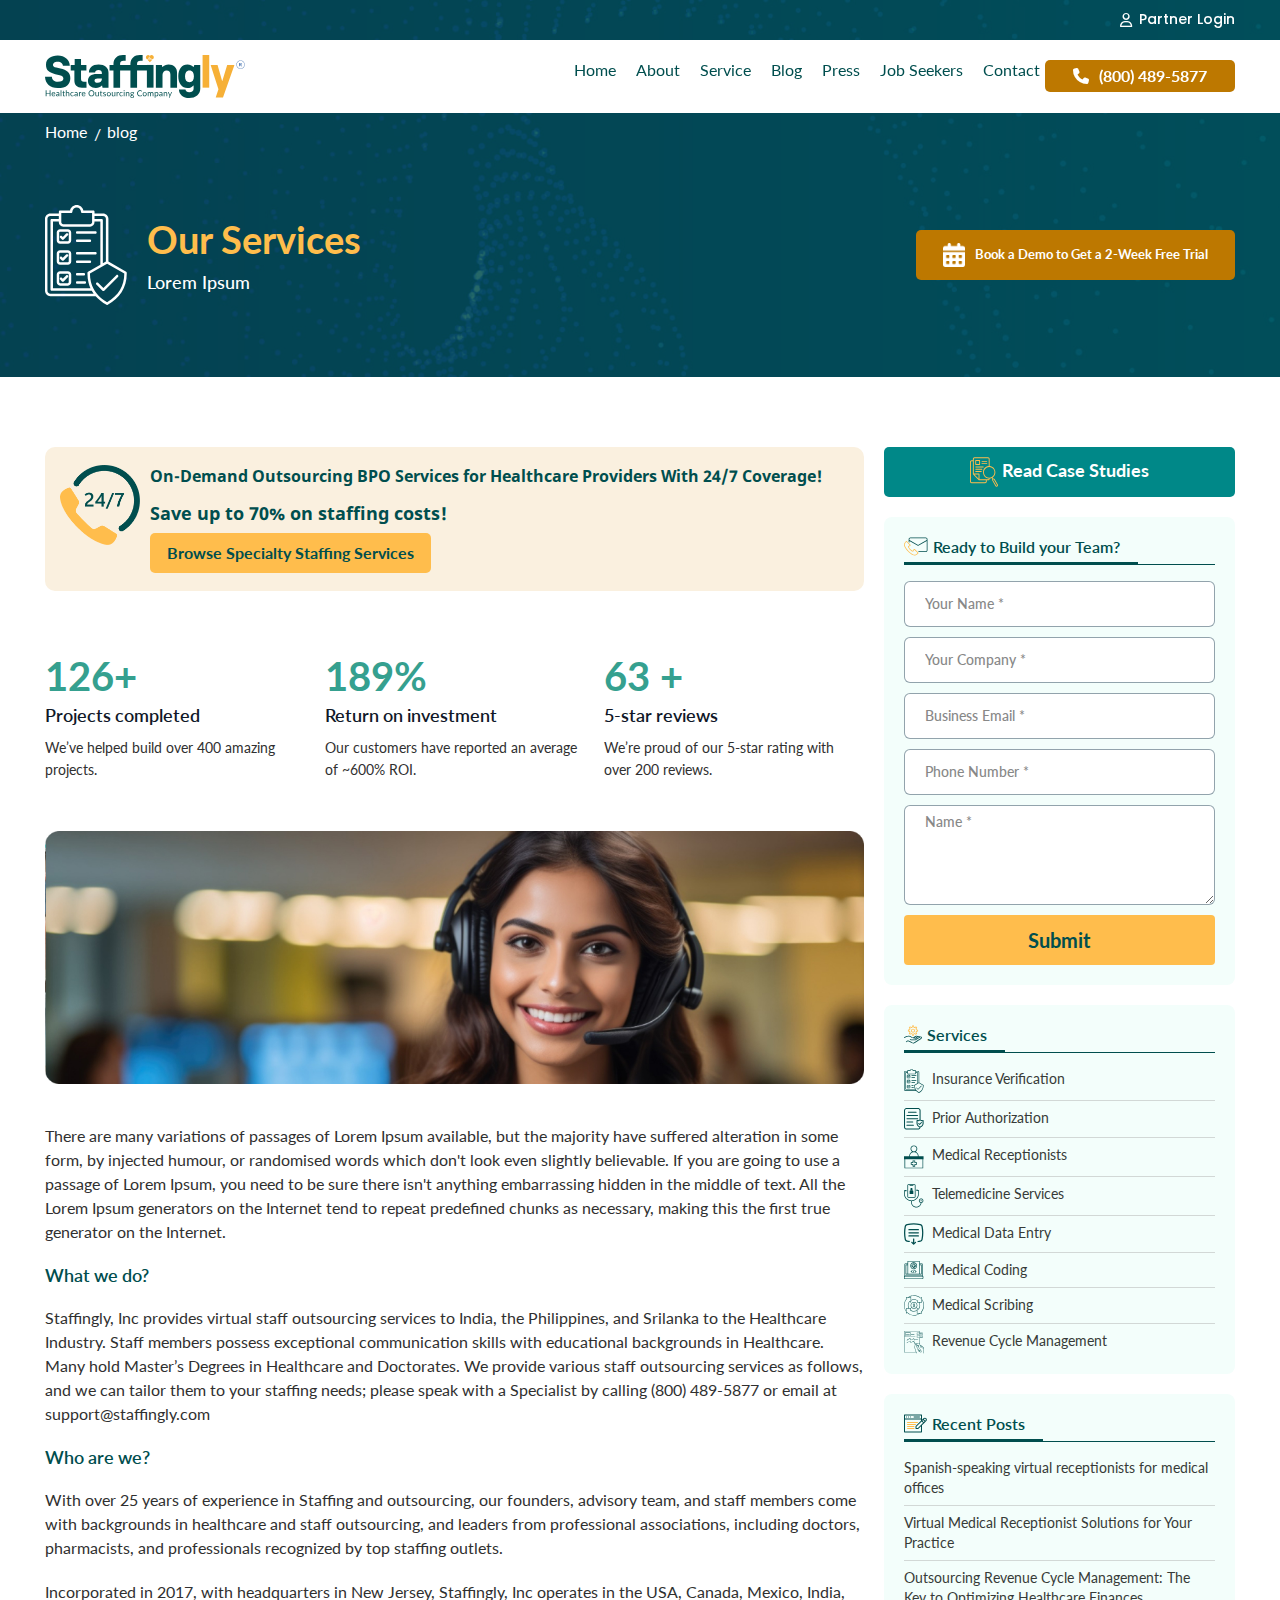
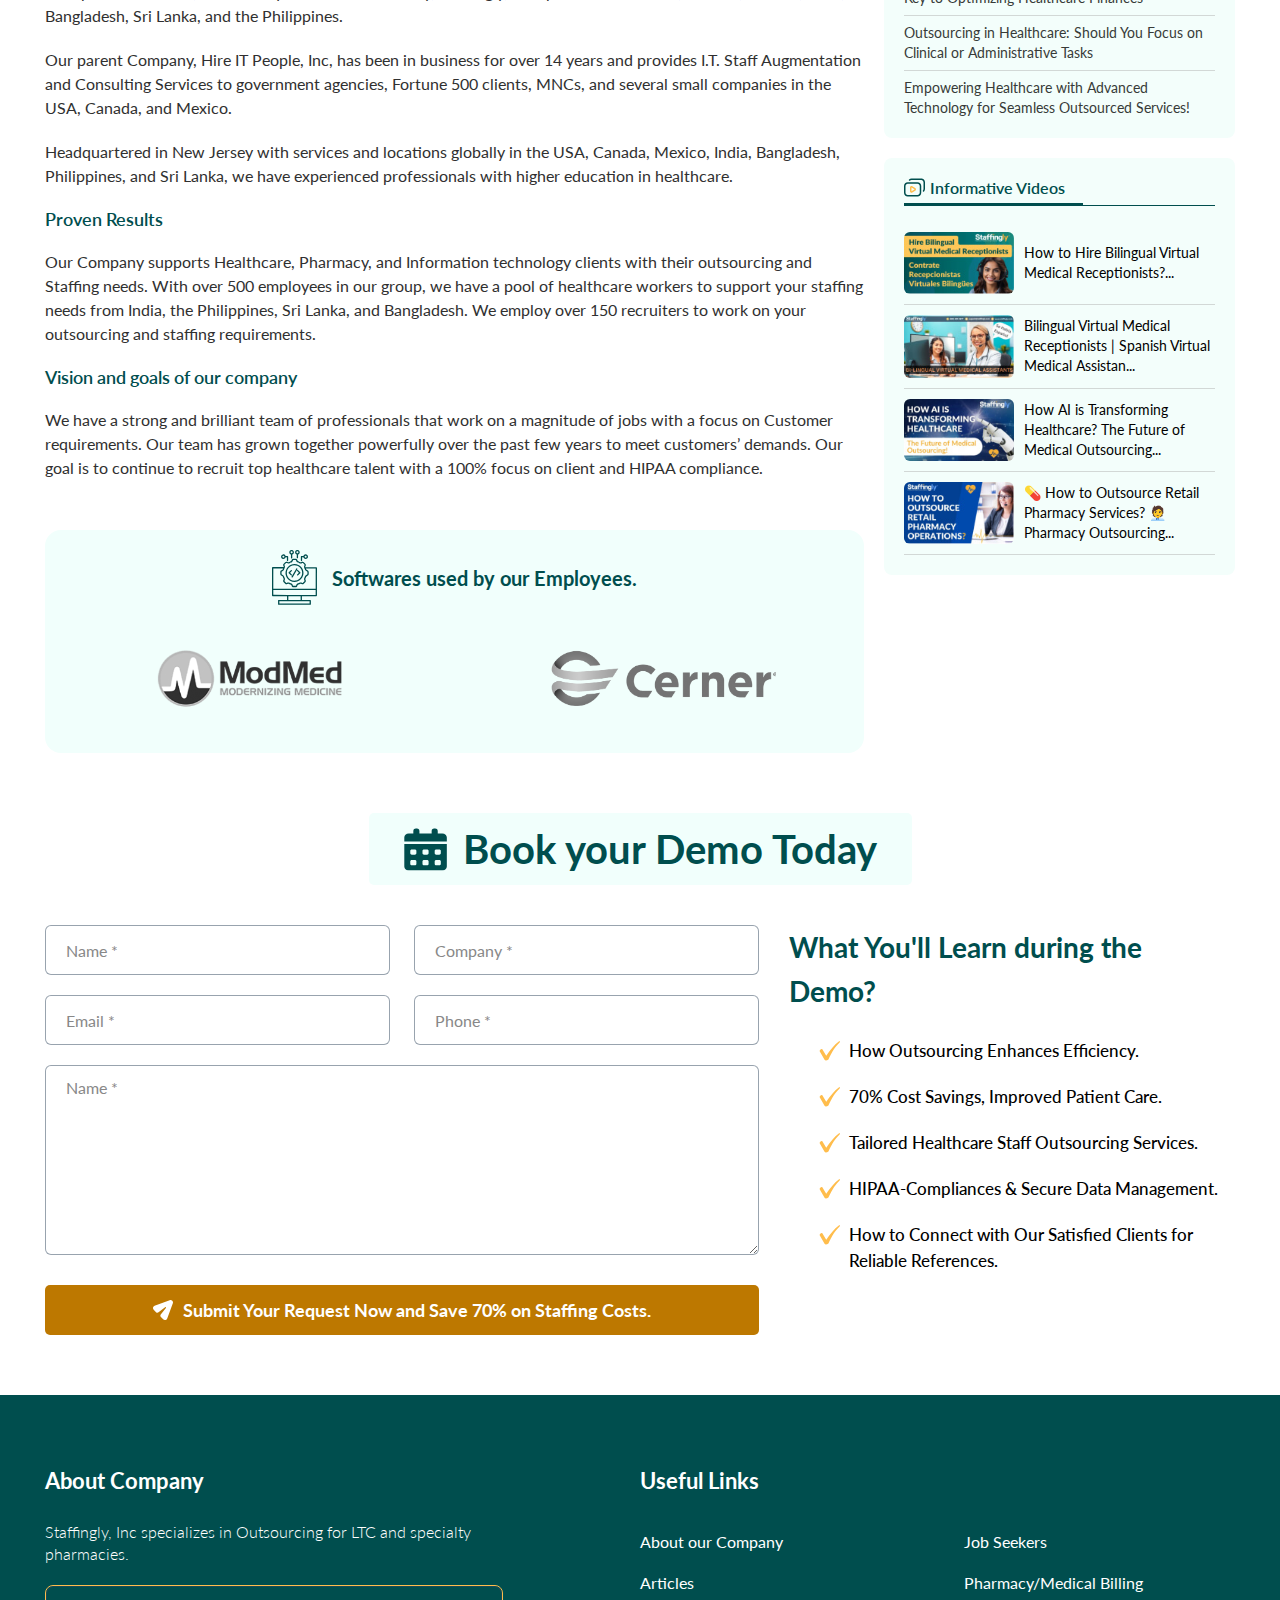
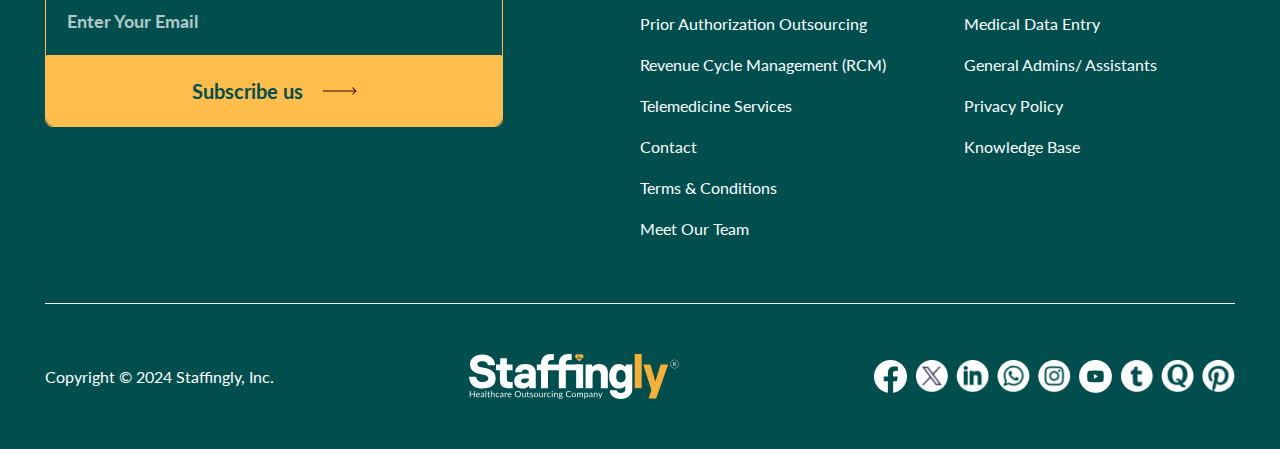
<file: about.html>
<!DOCTYPE html>
<html lang="en">
<head>
    <meta charset="UTF-8">
    <meta name="viewport" content="width=device-width, initial-scale=1.0">
    <title>about</title>
    <link href="https://fonts.googleapis.com/css2?family=Lato:ital,wght@0,100;0,300;0,400;0,700;0,900;1,100;1,300;1,400;1,700;1,900&display=swap" rel="stylesheet">
    <link href="https://fonts.googleapis.com/css2?family=Poppins:ital,wght@0,100;0,200;0,300;0,400;0,500;0,600;0,700;0,800;0,900;1,100;1,200;1,300;1,400;1,500;1,600;1,700;1,800;1,900&display=swap" rel="stylesheet">
    <link href="https://fonts.googleapis.com/css2?family=Bebas+Neue&display=swap" rel="stylesheet">
    <link rel="stylesheet" href="assets/css/all.min.css">
    <link rel="stylesheet" href="assets/css/owl.carousel.css">
    <link rel="stylesheet" href="assets/css/slicknav.css">
    <link rel="stylesheet" href="assets/css/jquery.fancybox.css">
    <link rel="stylesheet" href="assets/css/bootstrap.css">
    <link rel="stylesheet" href="style.css">
    <link rel="stylesheet" href="assets/css/responsive.css"> 
</head>   
<body>
    <div class="wrapper">
        <header class="header">   
            <div class="header-top custom-py">
                <div class="container">
                    <div class="header-top-inner d-flex align-items-center justify-content-between">
                        <div class="service-box d-flex align-items-center">
                            <span>Other Services</span>
                            <div class="top-batton-box">
                                <ul class="d-flex align-items-center">
                                    <li><a href="#">Immigration</a></li>
                                    <li><a href="#">Real Estate</a></li>
                                    <li> <a href="#">Virtual Assistants</a></li>
                                    <li><a href="#">Digital Marketing</a></li>
                                </ul>
                            </div>
                        </div>
                        <div class="partner-login">
                            <a href="#"><i class="fa-regular fa-user"></i> Partner Login</a>
                        </div>
                    </div>
                </div>
            </div>
            
            <div class="main-header custom-py">
                <div class="container">
                    <div class="header-wrap d-flex align-items-center justify-content-between">
                        <div class="logo"> 
                            <a href="#"><img src="assets/image/logo.svg" alt=""></a>
                        </div>
                        <nav class="menu-navbar d-flex align-items-center" id="menu-nav">
                            <ul>
                                <li class="menu-item-has-children"><a href="#">Home</a>
                                    <ul>
                                        <li><a href="#">dropdown-1</a></li>
                                        <li><a href="#">dropdown-1</a></li>
                                        <li><a href="#">dropdown-1</a>
                                            <ul>
                                                <li><a href="#">dropdown-2</a></li>
                                                <li><a href="#">dropdown-2</a></li>
                                                <li><a href="#">dropdown-2</a></li>
                                            </ul>
                                        </li>
                                        <li><a href="#">dropdown-1</a></li>
                                    </ul>
                                </li>
                                <li><a href="blog.html">About</a></li>
                                <li><a href="Services.html">Service</a></li>
                                <li><a href="#">Blog</a></li>
                                <li><a href="#">Press</a></li>
                                <li><a href="#">Job Seekers</a></li>
                                <li><a href="contact-us.html">Contact</a></li>
                            </ul>
                            <div class="phone-mail-box">
                                <a href="tel:(800)489-5877" class="phone-btn d-flex align-items-center"><i class="fa-solid fa-phone"></i>(800) 489-5877</a>
                            </div>
                        </nav>

                        
                        <div class="humbarger-menu">
                            <button class="nav-toggler toggler-open">
                                <span></span>
                                <span></span>
                                <span></span>
                            </button>
                            <div id="menu_holder"></div>
                        </div>
                    
                    </div>
                </div>
            </div>
        </header>

        <section class="banner-area inner-banner custom-py">
            <div class="container">
                <div class="banner-content">
                    <div class="breadcrumb">
                        <span property="itemListElement" typeof="ListItem">
                           <a property="item" typeof="WebPage" title="Go to Staffingly, Inc." href="http://localhost/revo_interactive/2024/live_pro6_staffingly_dev" class="home"><span property="name">Home</span></a>
                           <meta property="position" content="1">
                        </span>
                        <span property="itemListElement" typeof="ListItem">
                           <span property="name" class="post post-page current-item">blog</span>
                           <meta property="url" content="http://localhost/revo_interactive/2024/live_pro6_staffingly_dev/service/">
                           <meta property="position" content="2">
                        </span>
                     </div>
                     
                    <div class="inner-banner-content d-flex align-items-center justify-content-between">
                        <div class="banner-title-inner d-flex">
                            <div class="title-inner-icon">
                                <img src="assets/image/Customer-Service-icon.svg" alt="">
                            </div>
                            <div class="banner-title-text">
                                <h1>Our Services</h1>
                                <p>Lorem Ipsum</p>
                            </div>
                        </div>
                        <a href="#" class="date-btn btn"> <img src="assets/image/calendar-days.png" alt="">Book a Demo to Get a 2-Week Free Trial</a>
                    </div>
                </div>
            </div>
        </section>

        <section class="blog-area our-services-box custom-py bg-white">
            <div class="container">
                <div class="blog-main-content d-flex">
                    <div class="blog-main">
                        <div class="outsourcing-title d-flex align-items-center">
                            <div class="outsourcing-icon">
                                <img src="assets/image/24_7.png" alt="">
                            </div>
                            <div class="outsourcing-innder-title">
                                <h3>On-Demand Outsourcing BPO Services for Healthcare Providers With 24/7 Coverage!</h3>
                                <div class="staffing-btn-box d-flex">
                                    <h2>Save up to 70% on staffing costs!</h2>
                                    <a href="#" class="watch-btn btn">Browse Specialty Staffing Services</a>
                                </div>
                            </div>
                        </div>

                        <div class="service-contnet-wrap">

                            <div class="project-complated-counter d-flex">
                                <div class="complated-counter-item">
                                    <h2><span>400</span>+</h2>
                                    <h6>Projects completed</h6>
                                    <p>We’ve helped build over 400 amazing projects.</p>
                                </div>
                                <div class="complated-counter-item">
                                    <h2><span>600</span>%</h2>
                                    <h6>Return on investment</h6>
                                    <p>Our customers have reported an average of ~600% ROI.</p>
                                </div>
                                <div class="complated-counter-item">
                                    <h2> <span>200</span> +</h2>
                                    <h6>5-star reviews</h6>
                                    <p>We’re proud of our 5-star rating with over 200 reviews.</p>
                                </div>
                            </div>
                            <img src="assets/image/service-imge-4.jpg" alt="">
                            <p>There are many variations of passages of Lorem Ipsum available, but the majority have suffered alteration in some form, by injected humour, or randomised words which don't look even slightly believable. If you are going to use a passage of Lorem Ipsum, you need to be sure there isn't anything embarrassing hidden in the middle of text. All the Lorem Ipsum generators on the Internet tend to repeat predefined chunks as necessary, making this the first true generator on the Internet.</p>
                            <h6>What we do? </h6>
                            <p>Staffingly, Inc provides virtual staff outsourcing services to India, the Philippines, and Srilanka to the Healthcare Industry. Staff members possess exceptional communication skills with educational backgrounds in Healthcare. Many hold Master’s Degrees in Healthcare and Doctorates. We provide various staff outsourcing services as follows, and we can tailor them to your staffing needs; please speak with a Specialist by calling (800) 489-5877 or email at support@staffingly.com</p>
                            <h6>Who are we? </h6>
                            <p>With over 25 years of experience in Staffing and outsourcing, our founders, advisory team, and staff members come with backgrounds in healthcare and staff outsourcing, and leaders from professional associations, including doctors, pharmacists, and professionals recognized by top staffing outlets.</p>
                            <p>Incorporated in 2017, with headquarters in New Jersey, Staffingly, Inc operates in the USA, Canada, Mexico, India, Bangladesh, Sri Lanka, and the Philippines. </p>
                            <p>Our parent Company, Hire IT People, Inc, has been in business for over 14 years and provides I.T. Staff Augmentation and Consulting Services to government agencies, Fortune 500 clients, MNCs, and several small companies in the USA, Canada, and Mexico.</p>
                            <p>Headquartered in New Jersey with services and locations globally in the USA, Canada, Mexico, India, Bangladesh, Philippines, and Sri Lanka, we have experienced professionals with higher education in healthcare.</p>
                            <h6>Proven Results</h6>
                            <p>Our Company supports Healthcare, Pharmacy, and Information technology clients with their outsourcing and Staffing needs. With over 500 employees in our group, we have a pool of healthcare workers to support your staffing needs from India, the Philippines, Sri Lanka, and Bangladesh. We employ over 150 recruiters to work on your outsourcing and staffing requirements. </p>
                            <h6>Vision and goals of our company</h6>
                            <p>We have a strong and brilliant team of professionals that work on a magnitude of jobs with a focus on Customer requirements. Our team has grown together powerfully over the past few years to meet customers’ demands. Our goal is to continue to recruit top healthcare talent with a 100% focus on client and HIPAA compliance. </p>

                            <div class="employess-use-softwares">
                                <div class="common-title d-flex align-items-center justify-content-center">
                                    <div class="title-icon">
                                        <img src="assets/image/use-software.svg" alt="">
                                    </div>
                                    <h2>Softwares used by our Employees.</h2>
                                </div>

                    

                                <div class="use-software-wrap">
                                    <div class="used-software-slider owl-carousel">
                                        <div class="use-software-name">
                                            <img src="assets/image/Greyscale-1.png" alt="">
                                        </div>
                                        <div class="use-software-name">
                                            <img src="assets/image/Greyscale-2.png" alt="">
                                        </div>
                                        <div class="use-software-name">
                                            <img src="assets/image/Greyscale-3.png" alt="">
                                        </div>
                                        <div class="use-software-name">
                                            <img src="assets/image/Greyscale-4.png" alt="">
                                        </div>
                                    </div>
                                </div>
                            </div>

                        </div>
                    </div>

                    <!-- siderbar -->
                    <div class="sidebar-box">
                        <div class="read-case-btn">
                            <a href="#"> <img src="assets/image/read-case.svg" alt=""> Read Case Studies</a>
                        </div>

                        <div class="sidebar-category-box">
                            <div class="sidebar-title">
                                <div class="d-flex sidebar-title-inner">
                                    <img src="assets/image/noun-contact.svg" alt="">
                                    <h6>Ready to Build your Team?</h6>
                                </div>
                            </div>
                            <div class="keyword-search service-search-box">
                                <form action="#">
                                    <div class="form-group">
                                        <input type="text" class="form-control" placeholder="Your Name *">
                                    </div>
                                    <div class="form-group">
                                        <input type="text" class="form-control" placeholder="Your Company *">
                                    </div>
                                    <div class="form-group">
                                        <input type="email" class="form-control" placeholder="Business Email *">
                                    </div>
                                    <div class="form-group">
                                        <input type="number" class="form-control" placeholder="Phone Number *">
                                    </div>
                                    <div class="form-group">
                                        <textarea class="form-control" cols="30" rows="10" placeholder="Name *"></textarea>
                                    </div>
                                    <div class="form-group">
                                        <button type="submit">Submit</button>
                                    </div>
                                </form>
                            </div>
                        </div>

                        <div class="sidebar-category-box service-catageroy-list">
                            <div class="sidebar-title">
                                <div class="d-flex sidebar-title-inner">
                                    <img src="assets/image/Services-2.svg" alt="">
                                    <h6>Services</h6>
                                </div>
                            </div>
                            <div class="category-list">
                                <ul>
                                    <li><a href="#"><img src="assets/image/service-icon1.svg" alt=""> Insurance Verification</a></li>
                                    <li><a href="#"><img src="assets/image/Authorization-02.svg" alt=""> Prior Authorization</a></li>
                                    <li><a href="#"><img src="assets/image/medical-icon.svg" alt=""> Medical Receptionists</a></li>
                                    <li><a href="#"><img src="assets/image/telemadicin.svg" alt=""> Telemedicine Services</a></li>
                                    <li><a href="#"><img src="assets/image/data-entry.svg" alt=""> Medical Data Entry</a></li>
                                    <li><a href="#"><img src="assets/image/medical-codein.svg" alt=""> Medical Coding</a></li>
                                    <li><a href="#"><img src="assets/image/scribing-icon.svg" alt=""> Medical Scribing</a></li>
                                    <li><a href="#"><img src="assets/image/managemtn-cycle.svg" alt=""> Revenue Cycle Management</a></li>
                                   
                                </ul>
                            </div>
                            
                        </div>

                        <div class="sidebar-category-box">
                            <div class="sidebar-title">
                                <div class="d-flex sidebar-title-inner">
                                    <img src="assets/image/noun-blog-02.svg" alt="">
                                    <h6>Recent Posts</h6>
                                </div>
                            </div>
                            <div class="category-list">
                                <ul>
                                    <li><a href="#">Spanish-speaking virtual receptionists for medical offices</a></li>
                                    <li><a href="#">Virtual Medical Receptionist Solutions for Your Practice</a></li>
                                    <li><a href="#">Outsourcing Revenue Cycle Management: The Key to Optimizing Healthcare Finances</a></li>
                                    <li><a href="#">Outsourcing in Healthcare: Should You Focus on Clinical or Administrative Tasks</a></li>
                                    <li><a href="#">Empowering Healthcare with Advanced Technology for Seamless Outsourced Services!</a></li>
                                </ul>
                            </div>
                            
                        </div>

                        <div class="sidebar-category-box">
                            <div class="sidebar-title">
                                <div class="d-flex sidebar-title-inner">
                                    <img src="assets/image/noun-videos-601.svg" alt="">
                                    <h6>Informative Videos</h6>
                                </div>
                            </div>
                            
                            <div class="information-video-box">
                                <div class="information-video-single">
                                    <a href="#" class="d-flex video-single-item">
                                        <div class="information-video-photo">
                                            <img src="assets/image/info-video-1.jpg" alt="">
                                        </div>
                                        <div class="information-video-info">
                                            <p>How to Hire Bilingual Virtual Medical Receptionists?...</p>
                                        </div>
                                    </a>
                                </div>

                                <div class="information-video-single">
                                    <a href="#" class="d-flex video-single-item">
                                        <div class="information-video-photo">
                                            <img src="assets/image/info-video-2.jpg" alt="">
                                        </div>
                                        <div class="information-video-info">
                                            <p>Bilingual Virtual Medical Receptionists | Spanish Virtual Medical Assistan...</p>
                                        </div>
                                    </a>
                                </div>
                                <div class="information-video-single">
                                    <a href="#" class="d-flex video-single-item">
                                        <div class="information-video-photo">
                                            <img src="assets/image/info-video-3.jpg" alt="">
                                        </div>
                                        <div class="information-video-info">
                                            <p>How AI is Transforming Healthcare? The Future of Medical Outsourcing...</p>
                                        </div>
                                    </a>
                                </div>
                                <div class="information-video-single">
                                    <a href="#" class="d-flex video-single-item">
                                        <div class="information-video-photo">
                                            <img src="assets/image/info-video-4.jpg" alt="">
                                        </div>
                                        <div class="information-video-info">
                                            <p>💊 How to Outsource Retail Pharmacy Services? 🧑‍💼Pharmacy Outsourcing...</p>
                                        </div>
                                    </a>
                                </div>

                            </div>
                            
                        </div>
                    </div>
                </div>
            </div>
        </section>

        <section class="your-team-form-area custom-py bg-white">
            <div class="container">
                <div class="common-title d-flex align-items-center justify-content-center">
                    <div class="title-icon">
                        <img src="assets/image/calendar-days.svg" alt="">
                    </div>
                    <h2>Book your Demo Today</h2>
                </div>
                <div class="your-team-content d-flex justify-content-between">

                    <div class="your-team-form">
                        <form action="#">
                            <div class="request-form row">
                                <div class="col-md-6">
                                    <div class="form-group">
                                        <input type="text" class="form-control" placeholder="Name *">
                                    </div>
                                </div>
                                
                                <div class="col-md-6">
                                    <div class="form-group">
                                        <input type="text" class="form-control" placeholder="Company *">
                                    </div>
                                </div>
                                
                                <div class="col-md-6">
                                    <div class="form-group">
                                        <input type="email" class="form-control" placeholder="Email *">
                                    </div>  
                                </div>
                                
                                <div class="col-md-6">
                                    <div class="form-group">
                                    <input type="number" class="form-control" placeholder="Phone *">
                                    </div>  
                                </div>
                                <div class="col-md-12">
                                    <div class="form-group">
                                        <textarea class="form-control" cols="30" rows="10" placeholder="Name *"></textarea>
                                        </div>  
                                </div>
                                
                                <div class="col-md-12">
                                <button type="submit" class="date-btn btn w-100"> <img src="assets/image/noun-send.svg" alt=""> Submit Your Request Now and Save 70% on Staffing Costs.</button>
                                </div>
                            </div>
                        </form>
                    </div>


                    <div class="your-team-info">
                        <h3>What You'll Learn during the Demo?</h3>  
                        <ul>
                            <li> How Outsourcing Enhances Efficiency.</li>
                            <li>70% Cost Savings, Improved Patient Care.</li>
                            <li>Tailored Healthcare Staff Outsourcing Services.</li>
                            <li>HIPAA-Compliances &amp; Secure Data Management.</li>
                            <li>How to Connect with Our Satisfied Clients for Reliable References.</li>
                        </ul>
                    </div>

                </div>
            </div>
        </section>
    

      <footer class="footer-area custom-py">
            <div class="container">
                <div class="footer-content d-flex">
                     <div class="about-widget">
                        <div class="about-widget-inner">
                            <h4>About Company </h4>
                            <p>Staffingly, Inc specializes in Outsourcing for LTC and specialty pharmacies.</p>
    
    
                            <div class="subscribe-form">
                                <form action="#">
                                    <div class="form-group">
                                        <input type="text" class="form-control" placeholder="Enter Your Email">
                                    </div>
                                    <button type="submit">Subscribe us <img src="assets/image/logo-arrow-2.svg" alt=""></button>
                                </form>
                            </div>
                        </div>
                       
                     </div>
                     <div class="usefull-list-widget">
                        <h4>Useful Links</h4>
                        <ul>
                            <li><a href="#">About our Company</a></li>
                            <li><a href="#">Articles</a></li>
                            <li><a href="#"> Prior Authorization Outsourcing</a></li>
                            <li><a href="#">Revenue Cycle Management (RCM)</a></li>
                            <li><a href="#">Telemedicine Services</a></li>
                            <li><a href="#">Contact</a></li>
                            <li><a href="#">Terms & Conditions</a></li>
                            <li><a href="#">Meet Our Team</a></li>
                            <li><a href="#">Job Seekers</a></li>
                            <li><a href="#">Pharmacy/Medical Billing</a></li>
                            <li><a href="#">Medical Data Entry</a></li>
                            <li><a href="#">General Admins/ Assistants</a></li>
                            <li><a href="#">Privacy Policy</a></li>
                            <li><a href="#">Knowledge Base</a></li>
                        </ul>
                    </div>
                </div>

                <div class="copyright-wrap d-flex align-items-center justify-content-between">
                    <span>Copyright © 2024 Staffingly, Inc.</span>
                    <div class="footer-logo">
                        <a href="#">
                            <img src="assets/image/footer-logo.svg" alt="">
                        </a>
                    </div>
                    <div class="media-link">
                        <ul class="d-flex">
                            <li><a href="#"><img src="assets/image/facebook.png" alt=""></a></li>
                            <li><a href="#"><img src="assets/image/x.png" alt=""></a></li>
                            <li><a href="#"><img src="assets/image/linkedin.png" alt=""></a></li>
                            <li><a href="#"><img src="assets/image/whatsapp.png" alt=""></a></li>
                            <li><a href="#"><img src="assets/image/isnta.png" alt=""></a></li>
                            <li><a href="#"><img src="assets/image/youtube.png" alt=""></a></li>
                            <li><a href="#"><img src="assets/image/Tumblr.png" alt=""></a></li>
                            <li><a href="#"><img src="assets/image/Quora.png" alt=""></a></li>
                            <li><a href="#"><img src="assets/image/Pinterest.png" alt=""></a></li>
                        </ul>
                    </div>
                </div>
            </div>
      </footer>
    </div>
 <script src="assets/js/jquery-3.7.1.js"></script>
 <script src="assets/js/owl.carousel.min.js"></script>
 <script src="assets/js/bootstrap.min.js"></script>
 <script src="assets/js/jquery.slicknav.js"></script>
 <script src="assets/js/jquery.fancybox.min.js"></script>
 <script src="assets/js/main.js"></script>

</body>
</html>
</file>
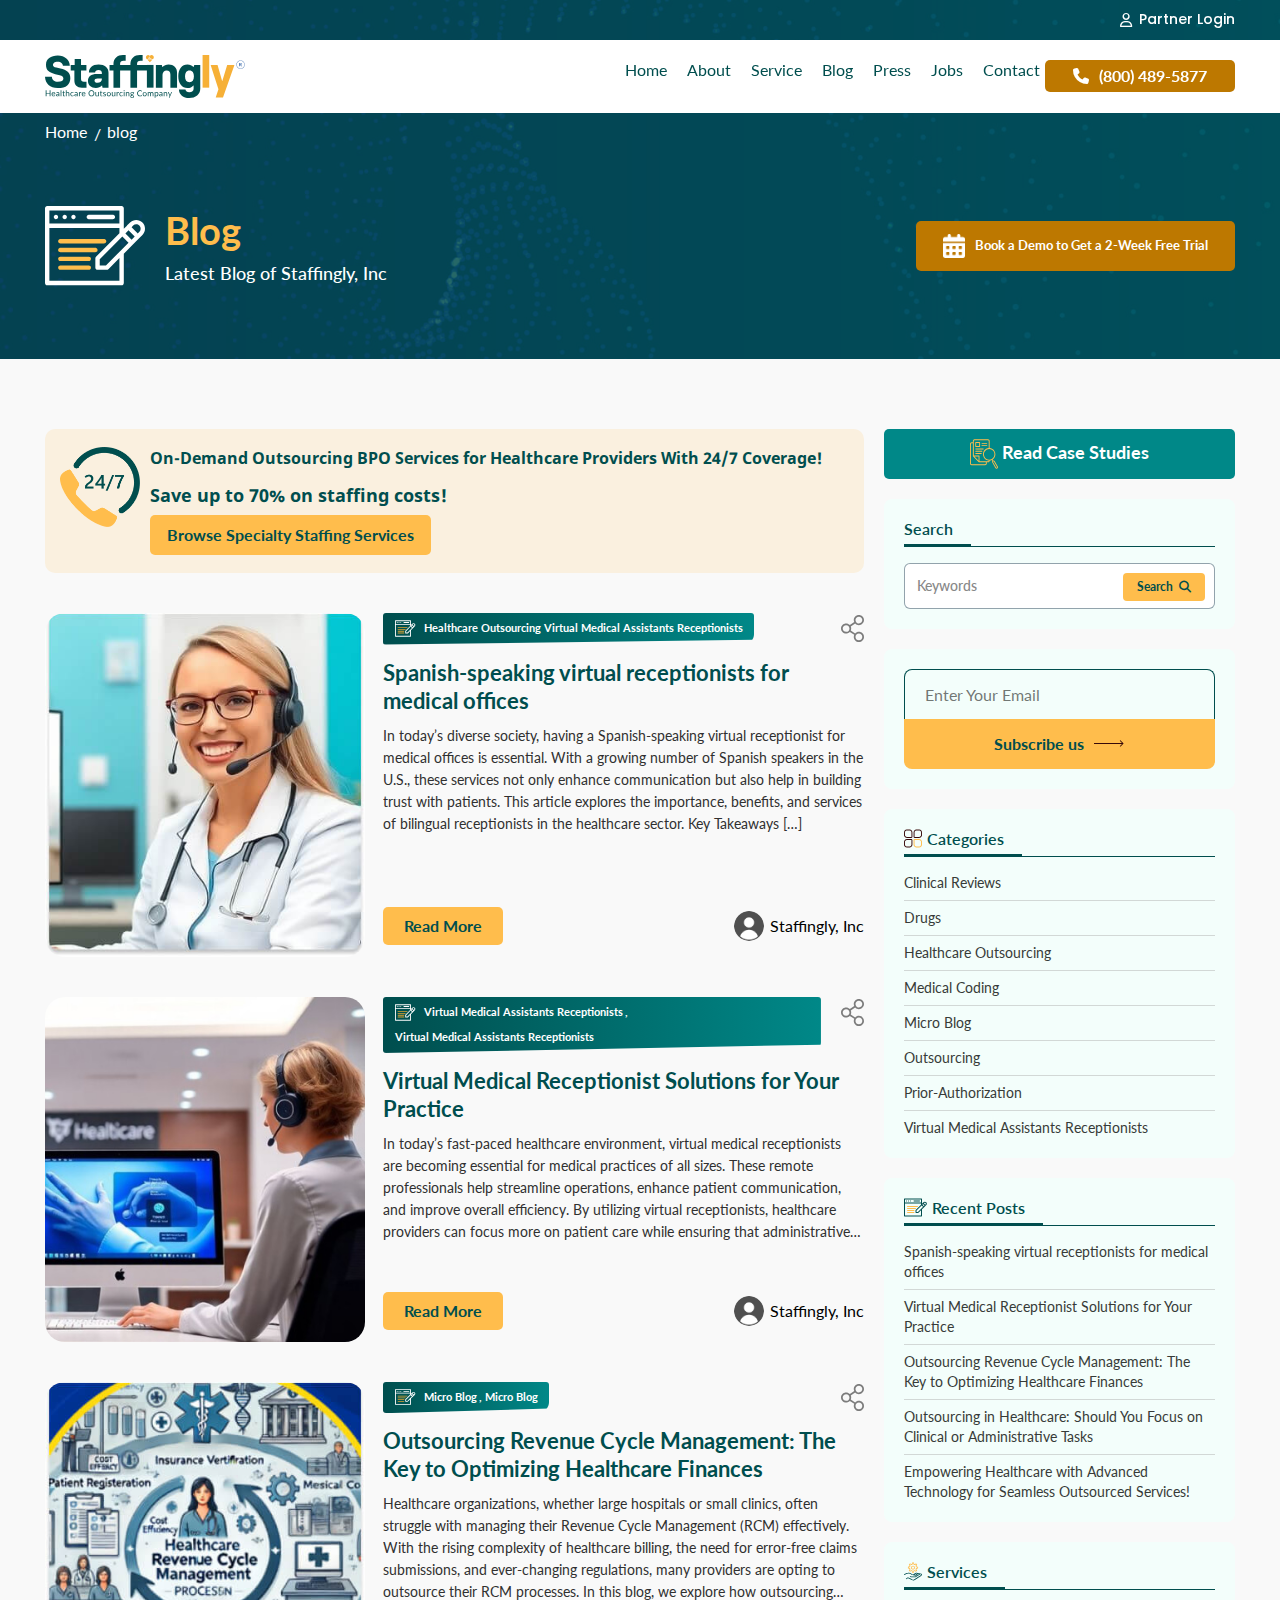
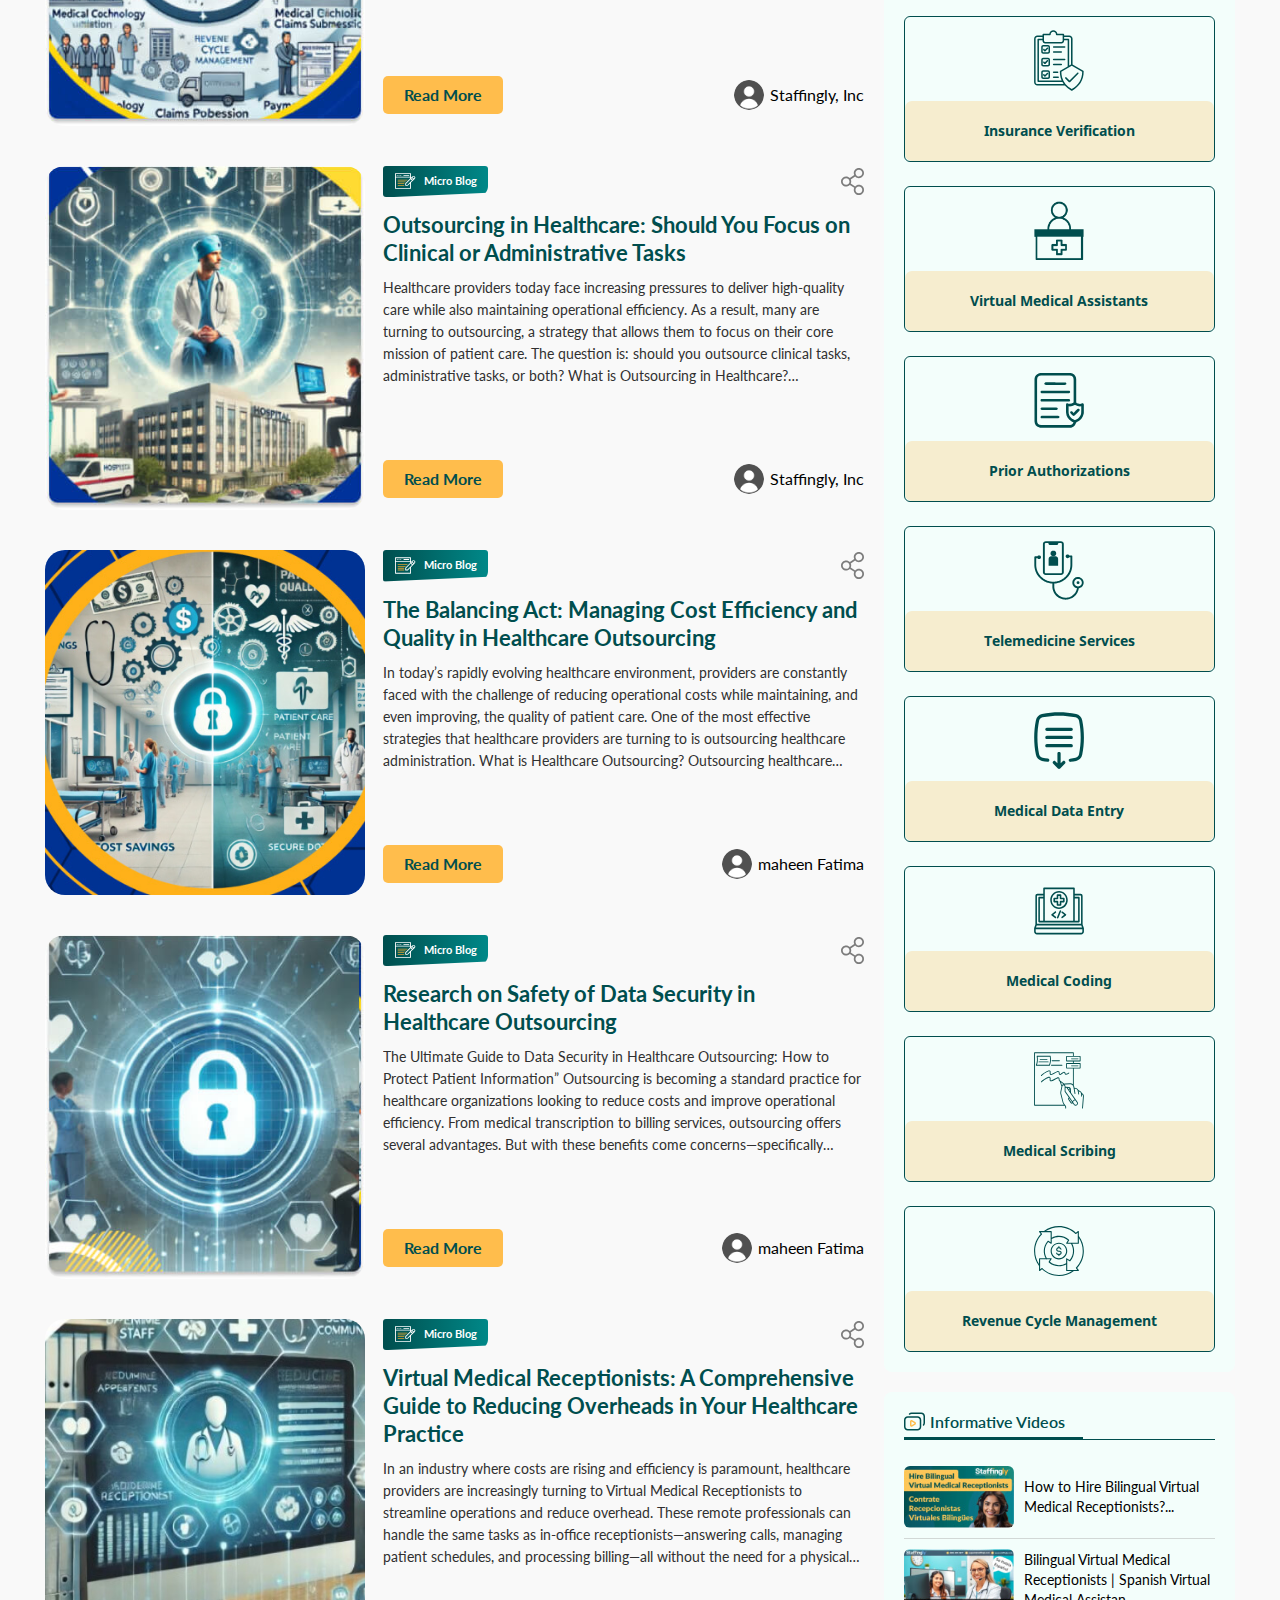
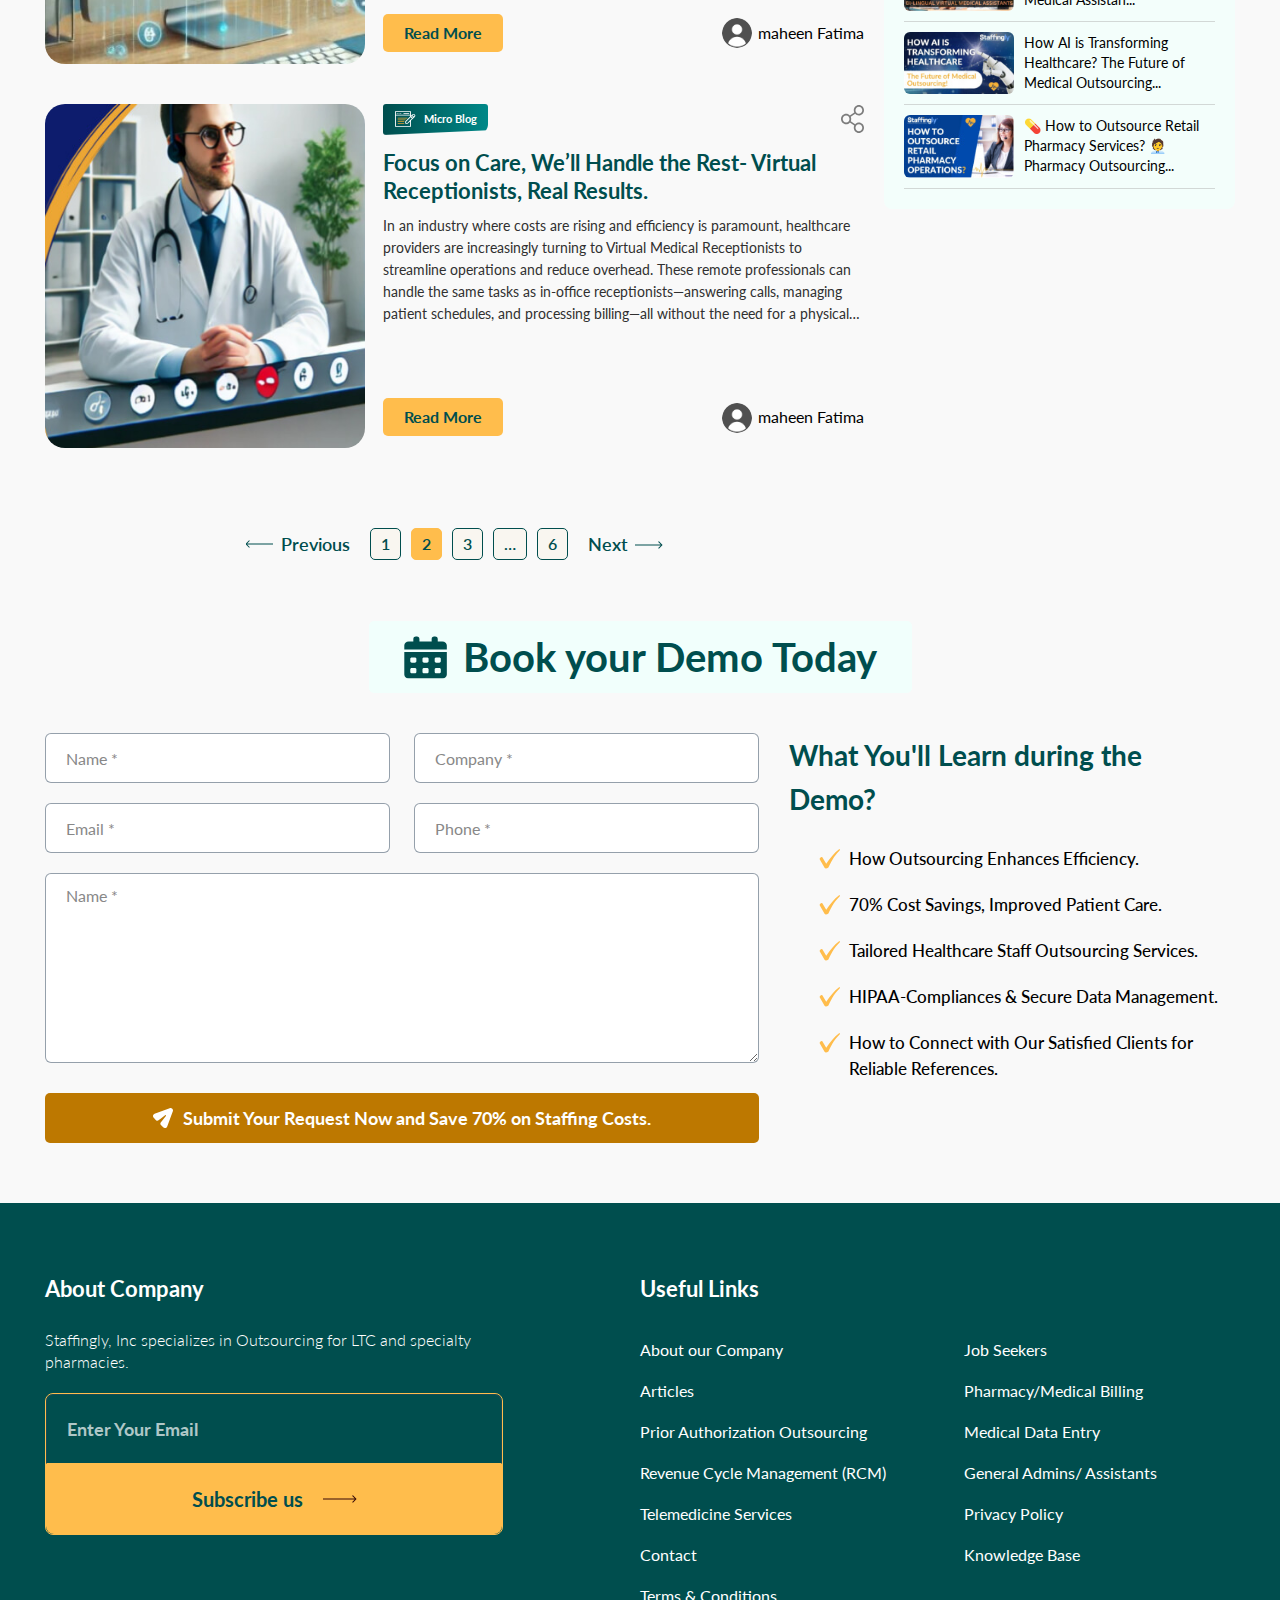
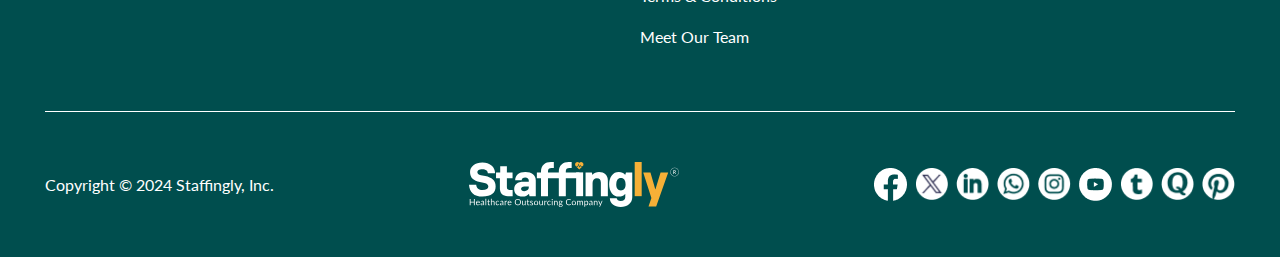
<file: blog.html>
<!DOCTYPE html>
<html lang="en">
<head>
    <meta charset="UTF-8">
    <meta name="viewport" content="width=device-width, initial-scale=1.0">
    <title>blog</title>
    <link href="https://fonts.googleapis.com/css2?family=Lato:ital,wght@0,100;0,300;0,400;0,700;0,900;1,100;1,300;1,400;1,700;1,900&display=swap" rel="stylesheet">
    <link href="https://fonts.googleapis.com/css2?family=Poppins:ital,wght@0,100;0,200;0,300;0,400;0,500;0,600;0,700;0,800;0,900;1,100;1,200;1,300;1,400;1,500;1,600;1,700;1,800;1,900&display=swap" rel="stylesheet">
    <link href="https://fonts.googleapis.com/css2?family=Noto+Sans:ital,wght@0,100..900;1,100..900&display=swap" rel="stylesheet">
    <link href="https://fonts.googleapis.com/css2?family=Bebas+Neue&display=swap" rel="stylesheet">
    <link rel="stylesheet" href="assets/css/all.min.css">
    <link rel="stylesheet" href="assets/css/owl.carousel.css">
    <link rel="stylesheet" href="assets/css/slicknav.css">
    <link rel="stylesheet" href="assets/css/jquery.fancybox.css">
    <link rel="stylesheet" href="assets/css/bootstrap.css">
    <link rel="stylesheet" href="style.css">
    <link rel="stylesheet" href="assets/css/responsive.css"> 
</head>
<body>
    <div class="wrapper">
        <header class="header">   
            <div class="header-top custom-py">
                <div class="container">
                    <div class="header-top-inner d-flex align-items-center justify-content-between">
                        <div class="service-box d-flex align-items-center">
                            <span>Other Services</span>
                            <div class="top-batton-box">
                                <ul class="d-flex align-items-center">
                                    <li><a href="#">Immigration</a></li>
                                    <li><a href="#">Real Estate</a></li>
                                    <li> <a href="#">Virtual Assistants</a></li>
                                    <li><a href="#">Digital Marketing</a></li>
                                </ul>
                            </div>
                        </div>
                        <div class="partner-login">
                            <a href="#"><i class="fa-regular fa-user"></i> Partner Login</a>
                        </div>
                    </div>
                </div>
            </div>
            
            <div class="main-header custom-py">
                <div class="container">
                    <div class="header-wrap d-flex align-items-center justify-content-between">
                        <div class="logo"> 
                            <a href="index.html"><img src="assets/image/logo.svg" alt=""></a>
                        </div>
                        <nav class="menu-navbar d-flex align-items-center" id="menu-nav">
                            <ul>
                                <li class="menu-item-has-children"><a href="#">Home</a>
                                    <ul>
                                        <li><a href="#">dropdown-1</a></li>
                                        <li><a href="#">dropdown-1</a></li>
                                        <li><a href="#">dropdown-1</a>
                                            <ul>
                                                <li><a href="#">dropdown-2</a></li>
                                                <li><a href="#">dropdown-2</a></li>
                                                <li><a href="#">dropdown-2</a></li>
                                            </ul>
                                        </li>
                                        <li><a href="#">dropdown-1</a></li>
                                    </ul>
                                </li>
                                <li><a href="blog.html">About</a></li>
                                <li><a href="Services.html">Service</a></li>
                                <li><a href="#">Blog</a></li>
                                <li><a href="#">Press</a></li>
                                <li><a href="#">Jobs</a></li>
                                <li><a href="contact-us.html">Contact</a></li>
                            </ul>
                            <div class="phone-mail-box">
                                <a href="tel:(800)489-5877" class="phone-btn d-flex align-items-center"><i class="fa-solid fa-phone"></i>(800) 489-5877</a>
                            </div>
                        </nav>

                        
                        <div class="humbarger-menu">
                            <button class="nav-toggler toggler-open">
                                <span></span>
                                <span></span>
                                <span></span>
                            </button>
                            <div id="menu_holder"></div>
                        </div>
                    
                    </div>
                </div>
            </div>
        </header>

        <section class="banner-area inner-banner custom-py">
            <div class="container">
                <div class="banner-content">
                    <div class="breadcrumb">
                        <span property="itemListElement" typeof="ListItem">
                           <a property="item" typeof="WebPage" title="Go to Staffingly, Inc." href="http://localhost/revo_interactive/2024/live_pro6_staffingly_dev" class="home"><span property="name">Home</span></a>
                           <meta property="position" content="1">
                        </span>
                        <span property="itemListElement" typeof="ListItem">
                           <span property="name" class="post post-page current-item">blog</span>
                           <meta property="url" content="http://localhost/revo_interactive/2024/live_pro6_staffingly_dev/service/">
                           <meta property="position" content="2">
                        </span>
                     </div>

                    <div class="inner-banner-content d-flex align-items-center justify-content-between">
                        <div class="banner-title-inner d-flex">
                            <div class="title-inner-icon">
                                <img src="assets/image/noun-blog.svg" alt="">
                            </div>
                            <div class="banner-title-text">
                                <h1>Blog</h1>
                                <p>Latest Blog of Staffingly, Inc</p>
                            </div>
                        </div>
                        <a href="#" class="date-btn btn"> <img src="assets/image/calendar-days.png" alt="">Book a Demo to Get a 2-Week Free Trial</a>
                    </div>
                </div>
            </div>
        </section>

        <section class="blog-area custom-py">
            <div class="container">
                <div class="blog-main-content d-flex">
                    <div class="blog-main">
                        <div class="outsourcing-title d-flex align-items-center">
                            <div class="outsourcing-icon">
                                <img src="assets/image/24_7.png" alt="">
                            </div>
                            <div class="outsourcing-innder-title">
                                <h3>On-Demand Outsourcing BPO Services for Healthcare Providers With 24/7 Coverage!</h3>
                                <div class="staffing-btn-box d-flex">
                                    <h2>Save up to 70% on staffing costs!</h2>
                                    <a href="#" class="watch-btn btn">Browse Specialty Staffing Services</a>
                                </div>
                            </div>
                        </div>

                        <div class="blog-item-box-wrap d-flex">
                            <div class="blog-item-photo">
                                <img src="assets/image/blog-img-1.jpg" alt="">
                            </div>
                            <div class="blog-item-info">
                                <div class="blog-item-btnbox d-flex justify-content-between">
                                    <div class="blog-info-btn">
                                        <img src="assets/image/noun-blog-01.svg" alt="">
                                        <a href="#"> Healthcare Outsourcing Virtual Medical Assistants Receptionists</a>
                                    </div>

                                    <div class="share-icon">
                                        <a href="javascript:void(0)"><img src="assets/image/noun-share-symbol.svg" alt=""></a>

                                        <ul class="social-links">
                                            <li>
                                                <a href="#" target="_blank">
                                                    <i class="fab fa-facebook-f"></i>
                                                </a>
                                            </li>
                                            <li>
                                                <a href="#" target="_blank">
                                                    <i class="fab fa-twitter"></i>
                                                </a>
                                            </li>
                                            <li>
                                                <a href="#" target="_blank">
                                                    <i class="fab fa-linkedin"></i>
                                                </a>
                                            </li>
                                            <li>
                                                <a href="#" target="_blank">
                                                    <i class="fab fa-pinterest"></i>
                                                </a>
                                            </li>
                                        </ul>
                                    </div>

                                </div>
                                <div class="blog-item-text">
                                    <h3><a href="#">Spanish-speaking virtual receptionists for medical offices</a></h3>
                                    <p>In today’s diverse society, having a Spanish-speaking virtual receptionist for medical offices is essential. With a growing number of Spanish speakers in the U.S., these services not only enhance communication but also help in building trust with patients. This article explores the importance, benefits, and services of bilingual receptionists in the healthcare sector. Key Takeaways […]</p>
                                </div>
                                <div class="blog-bottom-box d-flex justify-content-between align-items-center">
                                    <a href="#" class="watch-btn btn">Read More</a>
                                    <div class="autor-box d-flex align-items-center">
                                        <a href="#"><img src="assets/image/User.png" alt=""></a>
                                        <span>Staffingly, Inc</span>
                                    </div>
                                </div>
                            </div>
                        </div>

                        <div class="blog-item-box-wrap d-flex">
                            <div class="blog-item-photo">
                                <img src="assets/image/blog-img-2.jpg" alt="">
                            </div>
                            <div class="blog-item-info">
                                <div class="blog-item-btnbox d-flex justify-content-between">
                                    <div class="blog-info-btn">
                                        <img src="assets/image/noun-blog-01.svg" alt="">
                                        <a href="#">Virtual Medical Assistants Receptionists</a>
                                        <a href="#">Virtual Medical Assistants Receptionists</a>
                                    </div>

                                    <div class="share-icon">
                                        <a href="javascript:void(0)"><img src="assets/image/noun-share-symbol.svg" alt=""></a>

                                        <ul class="social-links">
                                            <li>
                                                <a href="#" target="_blank">
                                                    <i class="fab fa-facebook-f"></i>
                                                </a>
                                            </li>
                                            <li>
                                                <a href="#" target="_blank">
                                                    <i class="fab fa-twitter"></i>
                                                </a>
                                            </li>
                                            <li>
                                                <a href="#" target="_blank">
                                                    <i class="fab fa-linkedin"></i>
                                                </a>
                                            </li>
                                            <li>
                                                <a href="#" target="_blank">
                                                    <i class="fab fa-pinterest"></i>
                                                </a>
                                            </li>
                                        </ul>
                                    </div>

                                </div>
                                <div class="blog-item-text">
                                    <h3><a href="#">Virtual Medical Receptionist Solutions for Your Practice</a></h3>
                                    <p>In today’s fast-paced healthcare environment, virtual medical receptionists are becoming essential for medical practices of all sizes. These remote professionals help streamline operations, enhance patient communication, and improve overall efficiency. By utilizing virtual receptionists, healthcare providers can focus more on patient care while ensuring that administrative tasks are managed effectively. Key Takeaways Virtual receptionists improve […] </p>
                                </div>
                                <div class="blog-bottom-box d-flex justify-content-between align-items-center">
                                    <a href="#" class="watch-btn btn">Read More</a>
                                    <div class="autor-box d-flex align-items-center">
                                        <a href="#"><img src="assets/image/User.png" alt=""></a>
                                        <span>Staffingly, Inc</span>
                                    </div>
                                </div>
                            </div>
                        </div>

                        <div class="blog-item-box-wrap d-flex">
                            <div class="blog-item-photo">
                                <img src="assets/image/blog-img-3.jpg" alt="">
                            </div>
                            <div class="blog-item-info">
                                <div class="blog-item-btnbox d-flex justify-content-between">
                                    <div class="blog-info-btn">
                                        <img src="assets/image/noun-blog-01.svg" alt="">
                                        <a href="#">Micro Blog</a>
                                        <a href="#">Micro Blog</a>
                                    </div>

                                    <div class="share-icon">
                                        <a href="javascript:void(0)"><img src="assets/image/noun-share-symbol.svg" alt=""></a>

                                        <ul class="social-links">
                                            <li>
                                                <a href="#" target="_blank">
                                                    <i class="fab fa-facebook-f"></i>
                                                </a>
                                            </li>
                                            <li>
                                                <a href="#" target="_blank">
                                                    <i class="fab fa-twitter"></i>
                                                </a>
                                            </li>
                                            <li>
                                                <a href="#" target="_blank">
                                                    <i class="fab fa-linkedin"></i>
                                                </a>
                                            </li>
                                            <li>
                                                <a href="#" target="_blank">
                                                    <i class="fab fa-pinterest"></i>
                                                </a>
                                            </li>
                                        </ul>
                                    </div>

                                </div>
                                <div class="blog-item-text">
                                    <h3><a href="#">Outsourcing Revenue Cycle Management: The Key to Optimizing Healthcare Finances</a></h3>
                                    <p>Healthcare organizations, whether large hospitals or small clinics, often struggle with managing their Revenue Cycle Management (RCM) effectively. With the rising complexity of healthcare billing, the need for error-free claims submissions, and ever-changing regulations, many providers are opting to outsource their RCM processes. In this blog, we explore how outsourcing RCM can transform healthcare operations […]</p>
                                </div>
                                <div class="blog-bottom-box d-flex justify-content-between align-items-center">
                                    <a href="#" class="watch-btn btn">Read More</a>
                                    <div class="autor-box d-flex align-items-center">
                                        <a href="#"><img src="assets/image/User.png" alt=""></a>
                                        <span>Staffingly, Inc</span>
                                    </div>
                                </div>
                            </div>
                        </div>

                        <div class="blog-item-box-wrap d-flex">
                            <div class="blog-item-photo">
                                <img src="assets/image/blog-img-4.jpg" alt="">
                            </div>
                            <div class="blog-item-info">
                                <div class="blog-item-btnbox d-flex justify-content-between">
                                    <div class="blog-info-btn">
                                        <img src="assets/image/noun-blog-01.svg" alt="">
                                        <a href="#">Micro Blog</a>
                                    </div>

                                    <div class="share-icon">
                                        <a href="javascript:void(0)"><img src="assets/image/noun-share-symbol.svg" alt=""></a>

                                        <ul class="social-links">
                                            <li>
                                                <a href="#" target="_blank">
                                                    <i class="fab fa-facebook-f"></i>
                                                </a>
                                            </li>
                                            <li>
                                                <a href="#" target="_blank">
                                                    <i class="fab fa-twitter"></i>
                                                </a>
                                            </li>
                                            <li>
                                                <a href="#" target="_blank">
                                                    <i class="fab fa-linkedin"></i>
                                                </a>
                                            </li>
                                            <li>
                                                <a href="#" target="_blank">
                                                    <i class="fab fa-pinterest"></i>
                                                </a>
                                            </li>
                                        </ul>
                                    </div>

                                </div>
                                <div class="blog-item-text">
                                    <h3><a href="#">Outsourcing in Healthcare: Should You Focus on Clinical or Administrative Tasks</a></h3>
                                    <p>Healthcare providers today face increasing pressures to deliver high-quality care while also maintaining operational efficiency. As a result, many are turning to outsourcing, a strategy that allows them to focus on their core mission of patient care. The question is: should you outsource clinical tasks, administrative tasks, or both? What is Outsourcing in Healthcare? Outsourcing […]</p>
                                </div>
                                <div class="blog-bottom-box d-flex justify-content-between align-items-center">
                                    <a href="#" class="watch-btn btn">Read More</a>
                                    <div class="autor-box d-flex align-items-center">
                                        <a href="#"><img src="assets/image/User.png" alt=""></a>
                                        <span>Staffingly, Inc</span>
                                    </div>
                                </div>
                            </div>
                        </div>

                        <div class="blog-item-box-wrap d-flex">
                            <div class="blog-item-photo">
                                <img src="assets/image/blog-img-5.jpg" alt="">
                            </div>
                            <div class="blog-item-info">
                                <div class="blog-item-btnbox d-flex justify-content-between">
                                    <div class="blog-info-btn">
                                        <img src="assets/image/noun-blog-01.svg" alt="">
                                        <a href="#">Micro Blog</a>
                                    </div>

                                    <div class="share-icon">
                                        <a href="javascript:void(0)"><img src="assets/image/noun-share-symbol.svg" alt=""></a>

                                        <ul class="social-links">
                                            <li>
                                                <a href="#" target="_blank">
                                                    <i class="fab fa-facebook-f"></i>
                                                </a>
                                            </li>
                                            <li>
                                                <a href="#" target="_blank">
                                                    <i class="fab fa-twitter"></i>
                                                </a>
                                            </li>
                                            <li>
                                                <a href="#" target="_blank">
                                                    <i class="fab fa-linkedin"></i>
                                                </a>
                                            </li>
                                            <li>
                                                <a href="#" target="_blank">
                                                    <i class="fab fa-pinterest"></i>
                                                </a>
                                            </li>
                                        </ul>
                                    </div>

                                </div>
                                <div class="blog-item-text">
                                    <h3><a href="#">The Balancing Act: Managing Cost Efficiency and Quality in Healthcare Outsourcing</a></h3>
                                    <p>In today’s rapidly evolving healthcare environment, providers are constantly faced with the challenge of reducing operational costs while maintaining, and even improving, the quality of patient care. One of the most effective strategies that healthcare providers are turning to is outsourcing healthcare administration. What is Healthcare Outsourcing? Outsourcing healthcare administration refers to delegating non-clinical tasks […] </p>
                                </div>
                                <div class="blog-bottom-box d-flex justify-content-between align-items-center">
                                    <a href="#" class="watch-btn btn">Read More</a>
                                    <div class="autor-box d-flex align-items-center">
                                        <a href="#"><img src="assets/image/User.png" alt=""></a>
                                        <span>maheen Fatima</span>
                                    </div>
                                </div>
                            </div>
                        </div>

                        <div class="blog-item-box-wrap d-flex">
                            <div class="blog-item-photo">
                                <img src="assets/image/blog-img-8.jpg" alt="">
                            </div>
                            <div class="blog-item-info">
                                <div class="blog-item-btnbox d-flex justify-content-between">
                                    <div class="blog-info-btn">
                                        <img src="assets/image/noun-blog-01.svg" alt="">
                                        <a href="#">Micro Blog</a>
                                    </div>

                                    <div class="share-icon">
                                        <a href="javascript:void(0)"><img src="assets/image/noun-share-symbol.svg" alt=""></a>

                                        <ul class="social-links">
                                            <li>
                                                <a href="#" target="_blank">
                                                    <i class="fab fa-facebook-f"></i>
                                                </a>
                                            </li>
                                            <li>
                                                <a href="#" target="_blank">
                                                    <i class="fab fa-twitter"></i>
                                                </a>
                                            </li>
                                            <li>
                                                <a href="#" target="_blank">
                                                    <i class="fab fa-linkedin"></i>
                                                </a>
                                            </li>
                                            <li>
                                                <a href="#" target="_blank">
                                                    <i class="fab fa-pinterest"></i>
                                                </a>
                                            </li>
                                        </ul>
                                    </div>

                                </div>
                                <div class="blog-item-text">
                                    <h3><a href="#">Research on Safety of Data Security in Healthcare Outsourcing</a></h3>
                                    <p>The Ultimate Guide to Data Security in Healthcare Outsourcing: How to Protect Patient Information” Outsourcing is becoming a standard practice for healthcare organizations looking to reduce costs and improve operational efficiency. From medical transcription to billing services, outsourcing offers several advantages. But with these benefits come concerns—specifically regarding data security. In this comprehensive guide, we […] ,</p>
                                </div>
                                <div class="blog-bottom-box d-flex justify-content-between align-items-center">
                                    <a href="#" class="watch-btn btn">Read More</a>
                                    <div class="autor-box d-flex align-items-center">
                                        <a href="#"><img src="assets/image/User.png" alt=""></a>
                                        <span>maheen Fatima</span>
                                    </div>
                                </div>
                            </div>
                        </div>

                        <div class="blog-item-box-wrap d-flex">
                            <div class="blog-item-photo">
                                <img src="assets/image/blog-img-6.jpg" alt="">
                            </div>
                            <div class="blog-item-info">
                                <div class="blog-item-btnbox d-flex justify-content-between">
                                    <div class="blog-info-btn">
                                        <img src="assets/image/noun-blog-01.svg" alt="">
                                        <a href="#">Micro Blog</a>
                                    </div>

                                    <div class="share-icon">
                                        <a href="javascript:void(0)"><img src="assets/image/noun-share-symbol.svg" alt=""></a>

                                        <ul class="social-links">
                                            <li>
                                                <a href="#" target="_blank">
                                                    <i class="fab fa-facebook-f"></i>
                                                </a>
                                            </li>
                                            <li>
                                                <a href="#" target="_blank">
                                                    <i class="fab fa-twitter"></i>
                                                </a>
                                            </li>
                                            <li>
                                                <a href="#" target="_blank">
                                                    <i class="fab fa-linkedin"></i>
                                                </a>
                                            </li>
                                            <li>
                                                <a href="#" target="_blank">
                                                    <i class="fab fa-pinterest"></i>
                                                </a>
                                            </li>
                                        </ul>
                                    </div>

                                </div>
                                <div class="blog-item-text">
                                    <h3><a href="#">Virtual Medical Receptionists: A Comprehensive Guide to Reducing Overheads in Your Healthcare Practice</a></h3>
                                    <p>In an industry where costs are rising and efficiency is paramount, healthcare providers are increasingly turning to Virtual Medical Receptionists to streamline operations and reduce overhead. These remote professionals can handle the same tasks as in-office receptionists—answering calls, managing patient schedules, and processing billing—all without the need for a physical presence in your practice. This […]</p>
                                </div>
                                <div class="blog-bottom-box d-flex justify-content-between align-items-center">
                                    <a href="#" class="watch-btn btn">Read More</a>
                                    <div class="autor-box d-flex align-items-center">
                                        <a href="#"><img src="assets/image/User.png" alt=""></a>
                                        <span>maheen Fatima</span>
                                    </div>
                                </div>
                            </div>
                        </div>
                        <div class="blog-item-box-wrap d-flex">
                            <div class="blog-item-photo">
                                <img src="assets/image/blog-img-7.jpg" alt="">
                            </div>
                            <div class="blog-item-info">
                                <div class="blog-item-btnbox d-flex justify-content-between">
                                    <div class="blog-info-btn">
                                        <img src="assets/image/noun-blog-01.svg" alt="">
                                        <a href="#">Micro Blog</a>
                                    </div>

                                    <div class="share-icon">
                                        <a href="javascript:void(0)"><img src="assets/image/noun-share-symbol.svg" alt=""></a>

                                        <ul class="social-links">
                                            <li>
                                                <a href="#" target="_blank">
                                                    <i class="fab fa-facebook-f"></i>
                                                </a>
                                            </li>
                                            <li>
                                                <a href="#" target="_blank">
                                                    <i class="fab fa-twitter"></i>
                                                </a>
                                            </li>
                                            <li>
                                                <a href="#" target="_blank">
                                                    <i class="fab fa-linkedin"></i>
                                                </a>
                                            </li>
                                            <li>
                                                <a href="#" target="_blank">
                                                    <i class="fab fa-pinterest"></i>
                                                </a>
                                            </li>
                                        </ul>
                                    </div>

                                </div>
                                <div class="blog-item-text">
                                    <h3><a href="#">Focus on Care, We’ll Handle the Rest- Virtual Receptionists, Real Results.</a></h3>
                                    <p>In an industry where costs are rising and efficiency is paramount, healthcare providers are increasingly turning to Virtual Medical Receptionists to streamline operations and reduce overhead. These remote professionals can handle the same tasks as in-office receptionists—answering calls, managing patient schedules, and processing billing—all without the need for a physical presence in your practice. This […]</p>
                                </div>
                                <div class="blog-bottom-box d-flex justify-content-between align-items-center">
                                    <a href="#" class="watch-btn btn">Read More</a>
                                    <div class="autor-box d-flex align-items-center">
                                        <a href="#"><img src="assets/image/User.png" alt=""></a>
                                        <span>maheen Fatima</span>
                                    </div>
                                </div>
                            </div>
                        </div>

                        <nav class="pagination-wrap">

                            <ul class="page-numbers pagination">
                                <li><a class="prev page-numbers" href="http://localhost/revo_interactive/2024/live_pro6_staffingly_dev/press/"> Previous</a></li>
                                <li><a class="page-numbers" href="http://localhost/revo_interactive/2024/live_pro6_staffingly_dev/press/">1</a></li>
                                <li><span aria-current="page" class="page-numbers current">2</span></li>
                                <li><a class="page-numbers" href="http://localhost/revo_interactive/2024/live_pro6_staffingly_dev/press/page/3/">3</a></li>
                                <li><span class="page-numbers dots">…</span></li>
                                <li><a class="page-numbers" href="http://localhost/revo_interactive/2024/live_pro6_staffingly_dev/press/page/6/">6</a></li>
                                <li><a class="next page-numbers" href="http://localhost/revo_interactive/2024/live_pro6_staffingly_dev/press/page/3/">Next</a></li>
                            </ul>
                        </nav>

                        
                    </div>

                    <!-- siderbar -->
                    <div class="sidebar-box">
                        <div class="read-case-btn">
                            <a href="#"> <img src="assets/image/read-case.svg" alt=""> Read Case Studies</a>
                        </div>

                        <div class="sidebar-category-box">
                            <div class="sidebar-title">
                                <div class="d-flex sidebar-title-inner">
                                    <h6>Search</h6>
                                </div>
                            </div>
                            <div class="keyword-search">
                                <form action="#">
                                    <div class="form-group">
                                        <input type="text" class="form-control" placeholder="Keywords">
                                        <button type="submit">Search <i class="fa-solid fa-magnifying-glass"></i></button>
                                    </div>
                                </form>
                            </div>
                        </div>

                        <div class="sidebar-category-box">
                            <div class="subscribe-form">
                                <form action="#">
                                    <div class="form-group">
                                        <input type="text" class="form-control" placeholder="Enter Your Email">
                                    </div>
                                    <button type="submit">Subscribe us <img src="assets/image/logo-arrow-2.svg" alt=""></button>
                                </form>
                            </div>
                        </div>

                        <div class="sidebar-category-box">
                            <div class="sidebar-title">
                                <div class="d-flex sidebar-title-inner">
                                    <img src="assets/image/Categories.svg" alt="">
                                    <h6>Categories</h6>
                                </div>
                            </div>
                            <div class="category-list">
                                <ul>
                                    <li><a href="#">Clinical Reviews</a></li>
                                    <li><a href="#">Drugs</a></li>
                                    <li><a href="#">Healthcare Outsourcing</a></li>
                                    <li><a href="#">Medical Coding</a></li>
                                    <li><a href="#">Micro Blog</a></li>
                                    <li><a href="#">Outsourcing</a></li>
                                    <li><a href="#">Prior-Authorization</a></li>
                                    <li><a href="#">Virtual Medical Assistants Receptionists</a></li>
                                </ul>
                            </div>
                            
                        </div>

                        <div class="sidebar-category-box">
                            <div class="sidebar-title">
                                <div class="d-flex sidebar-title-inner">
                                    <img src="assets/image/noun-blog-02.svg" alt="">
                                    <h6>Recent Posts</h6>
                                </div>
                            </div>
                            <div class="category-list">
                                <ul>
                                    <li><a href="#">Spanish-speaking virtual receptionists for medical offices</a></li>
                                    <li><a href="#">Virtual Medical Receptionist Solutions for Your Practice</a></li>
                                    <li><a href="#">Outsourcing Revenue Cycle Management: The Key to Optimizing Healthcare Finances</a></li>
                                    <li><a href="#">Outsourcing in Healthcare: Should You Focus on Clinical or Administrative Tasks</a></li>
                                    <li><a href="#">Empowering Healthcare with Advanced Technology for Seamless Outsourced Services!</a></li>
                                </ul>
                            </div>
                            
                        </div>


                        <div class="sidebar-category-box">
                            <div class="sidebar-title">
                                <div class="d-flex sidebar-title-inner">
                                    <img src="assets/image/Layer-11.svg" alt="">
                                    <h6>Services</h6>
                                </div>
                            </div>
                            <div class="outsourcing-services-box">
                                
                                <div class="services-item">
                                    <a href="#">
                                        <div class="services-top">
                                            <div class="services-icon">
                                                <img src="assets/image/CustomerService.svg" alt="">
                                            </div>
                                        </div>
                                        <div class="services-info">
                                            <h6>Insurance
                                                Verification</h6>
                                        </div>
                                    </a>
                                </div>
        
                                <div class="services-item">
                                    <a href="#">
                                        <div class="services-top">
                                            <div class="services-icon">
                                                <img src="assets/image/Billing.png" alt="">
                                            </div>
                                        </div>
                                        <div class="services-info">
                                            <h6>Virtual Medical Assistants</h6>
                                        </div>
                                    </a>
                                </div>
                                <div class="services-item">
                                    <a href="#">
                                        <div class="services-top">
                                            <div class="services-icon">
                                                <img src="assets/image/prio.svg" alt="">
                                            </div>
                                        </div>
                                        <div class="services-info">
                                            <h6>Prior
                                                Authorizations</h6>
                                        </div>
                                    </a>
                                </div>
        
                                <div class="services-item">
                                    <a href="#">
                                        <div class="services-top">
                                            <div class="services-icon">
                                                <img src="assets/image/telemedisen.svg" alt="">
                                            </div>
                                        </div>
                                        <div class="services-info">
                                            <h6>Telemedicine
                                                Services</h6>
                                        </div>
                                    </a>
                                </div>
        
                                <div class="services-item">
                                    <a href="#">
                                        <div class="services-top">
                                            <div class="services-icon">
                                                <img src="assets/image/dataentry.svg" alt="">
                                            </div>
                                        </div>
                                        <div class="services-info">
                                            <h6>Medical
                                                Data Entry</h6>
                                        </div>
                                    </a>
                                </div>
                                <div class="services-item">
                                    <a href="#">
                                        <div class="services-top">
                                            <div class="services-icon">
                                                <img src="assets/image/coding.svg" alt="">
                                            </div>
                                        </div>
                                        <div class="services-info">
                                            <h6>Medical
                                                Coding</h6>
                                        </div>
                                    </a>
                                </div>
        
                                <div class="services-item">
                                    <a href="#">
                                        <div class="services-top">
                                            <div class="services-icon">
                                                <img src="assets/image/Scribing.svg" alt="">
                                            </div>
                                        </div>
                                        <div class="services-info">
                                            <h6>Medical
                                                Scribing</h6>
                                        </div>
                                    </a>
                                </div>
        
                                <div class="services-item">
                                    <a href="#">
                                        <div class="services-top">
                                            <div class="services-icon">
                                                <img src="assets/image/managment.svg" alt="">
                                            </div>
                                        </div>
                                        <div class="services-info">
                                            <h6>Revenue Cycle
                                                Management</h6>
                                        </div>
                                </a>
                                </div>
                            </div>
                            
                        </div>


                        <div class="sidebar-category-box">
                            <div class="sidebar-title">
                                <div class="d-flex sidebar-title-inner">
                                    <img src="assets/image/noun-videos-601.svg" alt="">
                                    <h6>Informative Videos</h6>
                                </div>
                            </div>
                            
                            <div class="information-video-box">
                                <div class="information-video-single">
                                    <a href="#" class="d-flex video-single-item">
                                        <div class="information-video-photo">
                                            <img src="assets/image/info-video-1.jpg" alt="">
                                        </div>
                                        <div class="information-video-info">
                                            <p>How to Hire Bilingual Virtual Medical Receptionists?...</p>
                                        </div>
                                    </a>
                                </div>

                                <div class="information-video-single">
                                    <a href="#" class="d-flex video-single-item">
                                        <div class="information-video-photo">
                                            <img src="assets/image/info-video-2.jpg" alt="">
                                        </div>
                                        <div class="information-video-info">
                                            <p>Bilingual Virtual Medical Receptionists | Spanish Virtual Medical Assistan...</p>
                                        </div>
                                    </a>
                                </div>
                                <div class="information-video-single">
                                    <a href="#" class="d-flex video-single-item">
                                        <div class="information-video-photo">
                                            <img src="assets/image/info-video-3.jpg" alt="">
                                        </div>
                                        <div class="information-video-info">
                                            <p>How AI is Transforming Healthcare? The Future of Medical Outsourcing...</p>
                                        </div>
                                    </a>
                                </div>
                                <div class="information-video-single">
                                    <a href="#" class="d-flex video-single-item">
                                        <div class="information-video-photo">
                                            <img src="assets/image/info-video-4.jpg" alt="">
                                        </div>
                                        <div class="information-video-info">
                                            <p>💊 How to Outsource Retail Pharmacy Services? 🧑‍💼Pharmacy Outsourcing...</p>
                                        </div>
                                    </a>
                                </div>

                            </div>
                            
                        </div>
                    </div>
                </div>
            </div>
        </section>

        <section class="your-team-form-area custom-py">
            <div class="container">
                <div class="common-title d-flex align-items-center justify-content-center">
                    <div class="title-icon">
                        <img src="assets/image/calendar-days.svg" alt="">
                    </div>
                    <h2>Book your Demo Today</h2>
                </div>
                <div class="your-team-content d-flex justify-content-between">

                    <div class="your-team-form">
                        <form action="#">
                            <div class="request-form row">
                                <div class="col-md-6">
                                    <div class="form-group">
                                        <input type="text" class="form-control" placeholder="Name *">
                                    </div>
                                </div>
                                
                                <div class="col-md-6">
                                    <div class="form-group">
                                        <input type="text" class="form-control" placeholder="Company *">
                                    </div>
                                </div>
                                
                                <div class="col-md-6">
                                    <div class="form-group">
                                        <input type="email" class="form-control" placeholder="Email *">
                                    </div>  
                                </div>
                                
                                <div class="col-md-6">
                                    <div class="form-group">
                                    <input type="number" class="form-control" placeholder="Phone *">
                                    </div>  
                                </div>
                                <div class="col-md-12">
                                    <div class="form-group">
                                        <textarea class="form-control" cols="30" rows="10" placeholder="Name *"></textarea>
                                        </div>  
                                </div>
                                
                                <div class="col-md-12">
                                <button type="submit" class="date-btn btn w-100"> <img src="assets/image/noun-send.svg" alt=""> Submit Your Request Now and Save 70% on Staffing Costs.</button>
                                </div>
                            </div>
                        </form>
                    </div>


                    <div class="your-team-info">
                        <h3>What You'll Learn during the Demo?</h3>  
                        <ul>
                            <li> How Outsourcing Enhances Efficiency.</li>
                            <li>70% Cost Savings, Improved Patient Care.</li>
                            <li>Tailored Healthcare Staff Outsourcing Services.</li>
                            <li>HIPAA-Compliances &amp; Secure Data Management.</li>
                            <li>How to Connect with Our Satisfied Clients for Reliable References.</li>
                        </ul>
                    </div>

                </div>
            </div>
        </section>
    

      <footer class="footer-area custom-py">
            <div class="container">
                <div class="footer-content d-flex">
                     <div class="about-widget">
                        <div class="about-widget-inner">
                            <h4>About Company </h4>
                            <p>Staffingly, Inc specializes in Outsourcing for LTC and specialty pharmacies.</p>
    
    
                            <div class="subscribe-form">
                                <form action="#">
                                    <div class="form-group">
                                        <input type="text" class="form-control" placeholder="Enter Your Email">
                                    </div>
                                    <button type="submit">Subscribe us <img src="assets/image/logo-arrow-2.svg" alt=""></button>
                                </form>
                            </div>
                        </div>
                       
                     </div>
                     <div class="usefull-list-widget">
                        <h4>Useful Links</h4>
                        <ul>
                            <li><a href="#">About our Company</a></li>
                            <li><a href="#">Articles</a></li>
                            <li><a href="#"> Prior Authorization Outsourcing</a></li>
                            <li><a href="#">Revenue Cycle Management (RCM)</a></li>
                            <li><a href="#">Telemedicine Services</a></li>
                            <li><a href="#">Contact</a></li>
                            <li><a href="#">Terms & Conditions</a></li>
                            <li><a href="#">Meet Our Team</a></li>
                            <li><a href="#">Job Seekers</a></li>
                            <li><a href="#">Pharmacy/Medical Billing</a></li>
                            <li><a href="#">Medical Data Entry</a></li>
                            <li><a href="#">General Admins/ Assistants</a></li>
                            <li><a href="#">Privacy Policy</a></li>
                            <li><a href="#">Knowledge Base</a></li>
                        </ul>
                    </div>
                </div>

                <div class="copyright-wrap d-flex align-items-center justify-content-between">
                    <span>Copyright © 2024 Staffingly, Inc.</span>
                    <div class="footer-logo">
                        <a href="#">
                            <img src="assets/image/footer-logo.svg" alt="">
                        </a>
                    </div>
                    <div class="media-link">
                        <ul class="d-flex">
                            <li><a href="#"><img src="assets/image/facebook.png" alt=""></a></li>
                            <li><a href="#"><img src="assets/image/x.png" alt=""></a></li>
                            <li><a href="#"><img src="assets/image/linkedin.png" alt=""></a></li>
                            <li><a href="#"><img src="assets/image/whatsapp.png" alt=""></a></li>
                            <li><a href="#"><img src="assets/image/isnta.png" alt=""></a></li>
                            <li><a href="#"><img src="assets/image/youtube.png" alt=""></a></li>
                            <li><a href="#"><img src="assets/image/Tumblr.png" alt=""></a></li>
                            <li><a href="#"><img src="assets/image/Quora.png" alt=""></a></li>
                            <li><a href="#"><img src="assets/image/Pinterest.png" alt=""></a></li>
                        </ul>
                    </div>
                </div>
            </div>
      </footer>
    </div>
 <script src="assets/js/jquery-3.7.1.js"></script>
 <script src="assets/js/owl.carousel.min.js"></script>
 <script src="assets/js/bootstrap.min.js"></script>
 <script src="assets/js/jquery.slicknav.js"></script>
 <script src="assets/js/jquery.fancybox.min.js"></script>
 <script src="assets/js/main.js"></script>

</body>
</html>
</file>
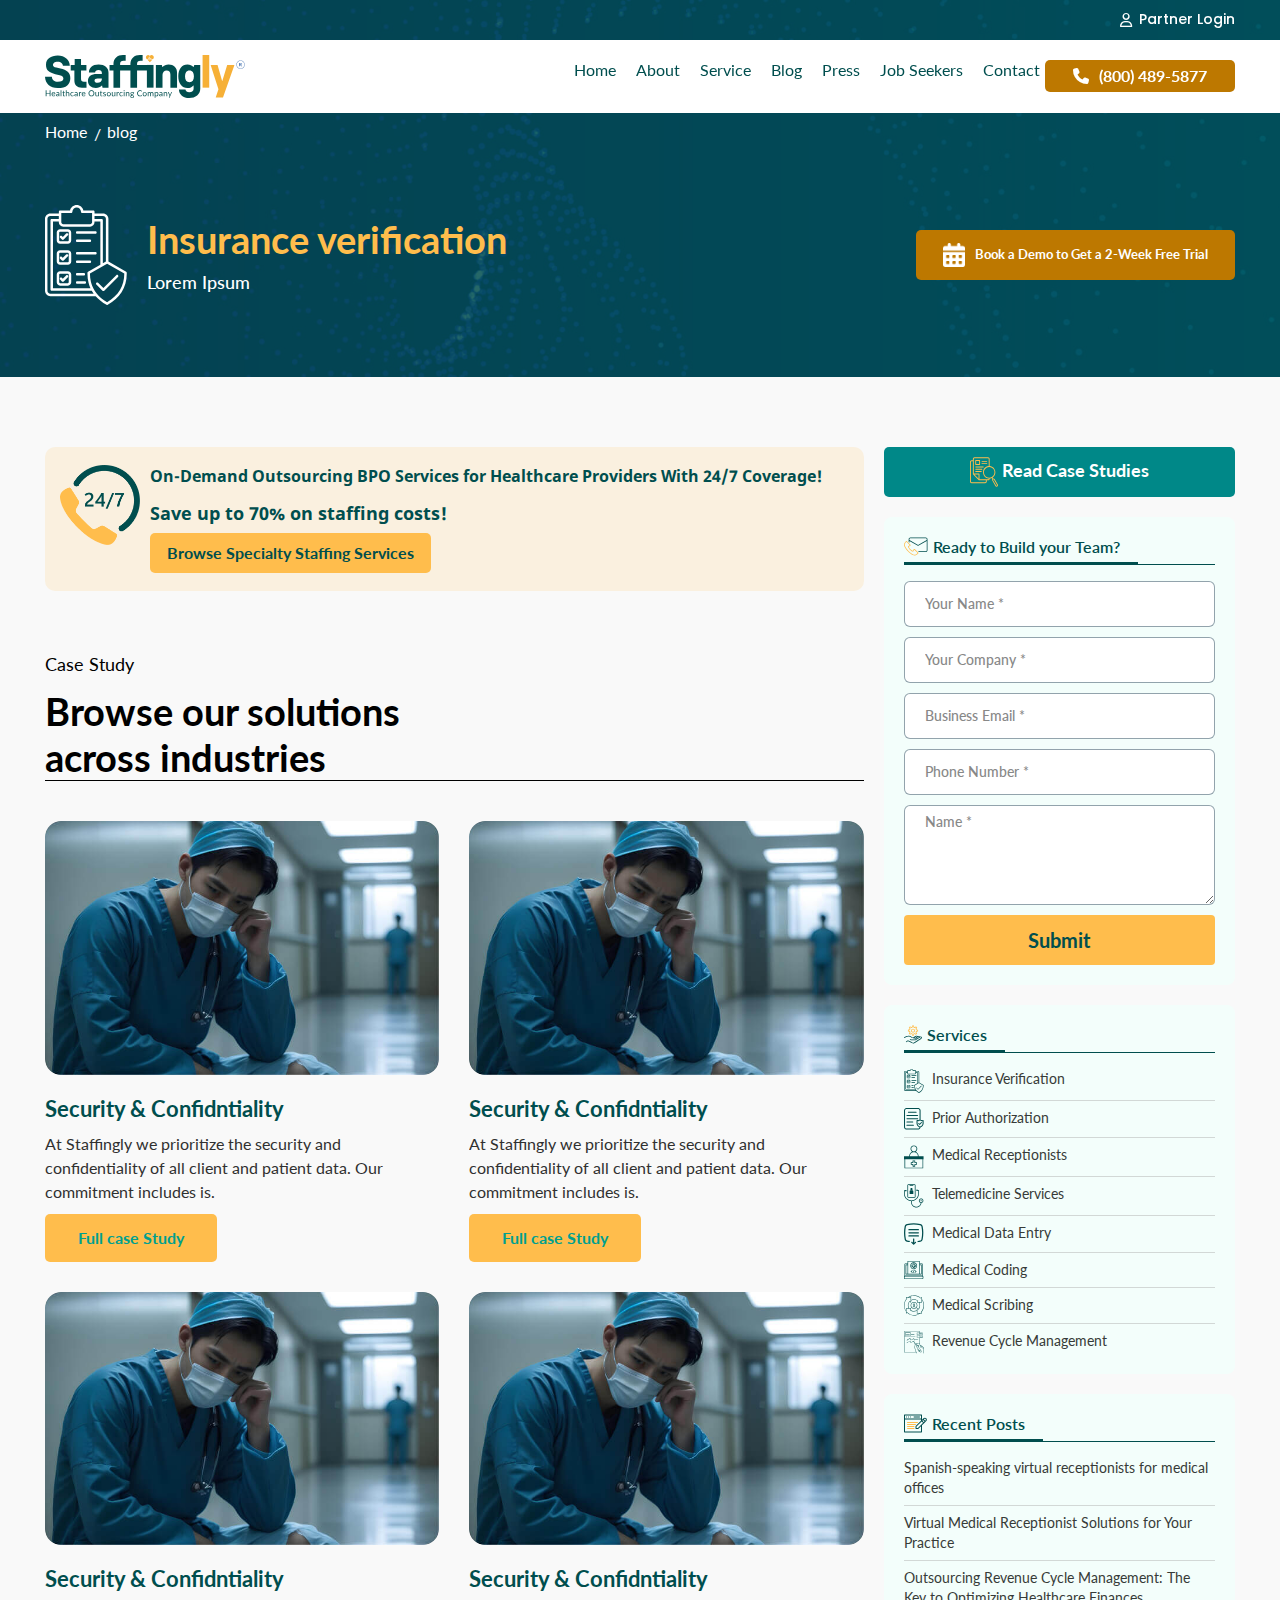
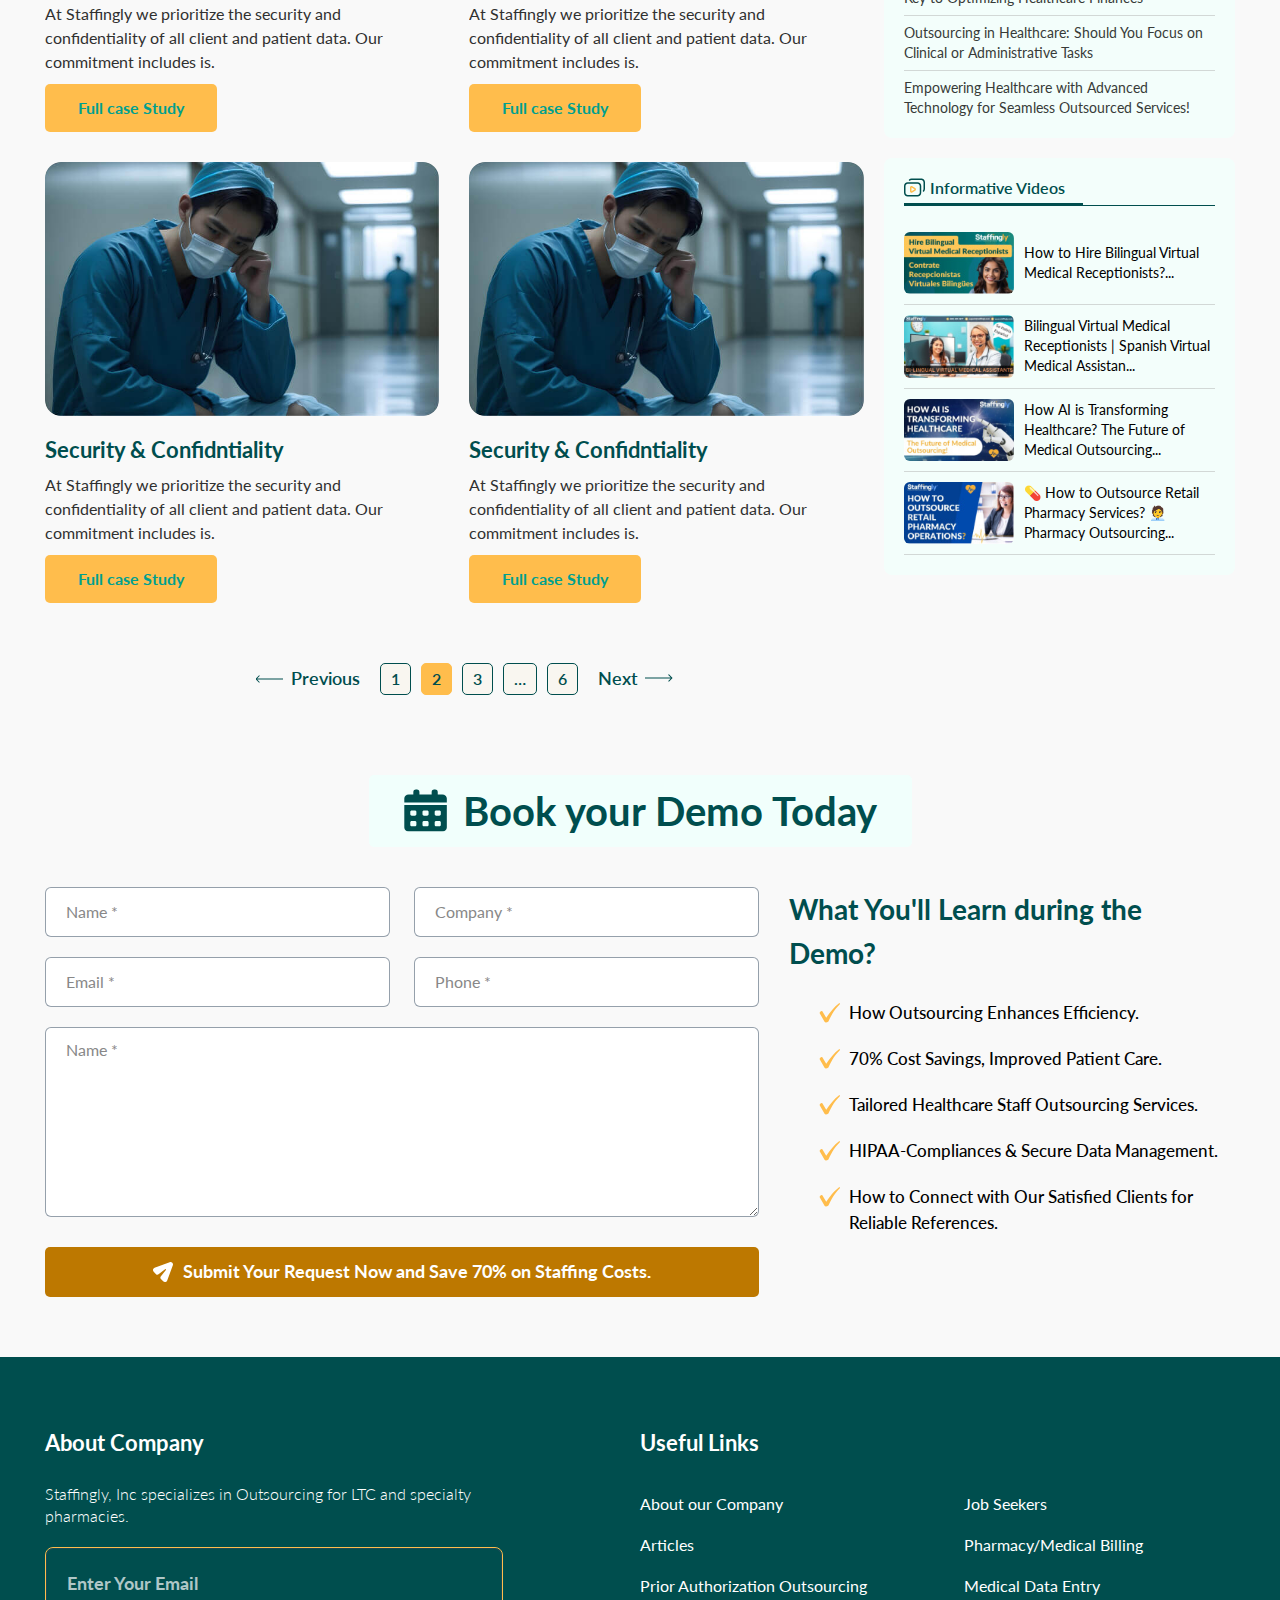
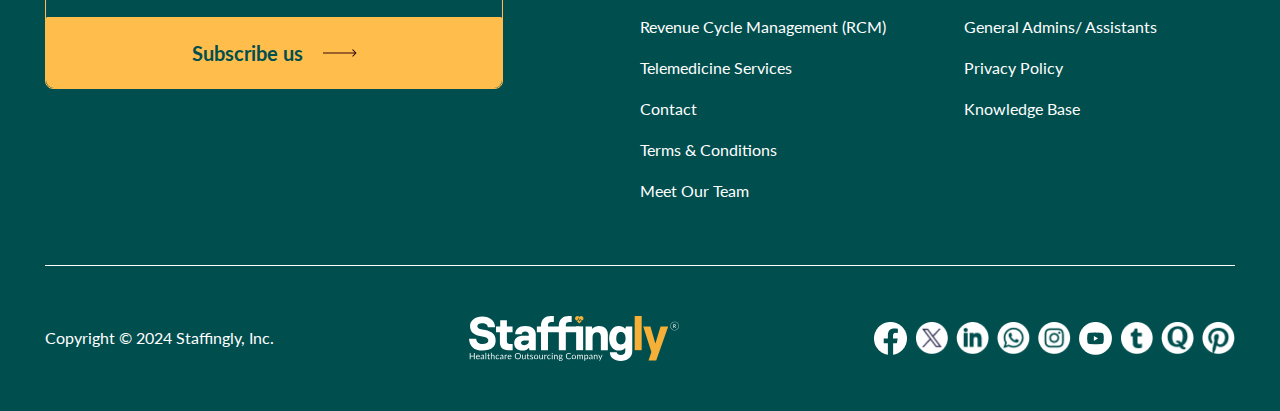
<file: case-study.html>
<!DOCTYPE html>
<html lang="en">
<head>
    <meta charset="UTF-8">
    <meta name="viewport" content="width=device-width, initial-scale=1.0">
    <title>case Study</title>
    <link href="https://fonts.googleapis.com/css2?family=Lato:ital,wght@0,100;0,300;0,400;0,700;0,900;1,100;1,300;1,400;1,700;1,900&display=swap" rel="stylesheet">
    <link href="https://fonts.googleapis.com/css2?family=Poppins:ital,wght@0,100;0,200;0,300;0,400;0,500;0,600;0,700;0,800;0,900;1,100;1,200;1,300;1,400;1,500;1,600;1,700;1,800;1,900&display=swap" rel="stylesheet">
    <link href="https://fonts.googleapis.com/css2?family=Bebas+Neue&display=swap" rel="stylesheet">
    <link rel="stylesheet" href="assets/css/all.min.css">
    <link rel="stylesheet" href="assets/css/owl.carousel.css">
    <link rel="stylesheet" href="assets/css/slicknav.css">
    <link rel="stylesheet" href="assets/css/jquery.fancybox.css">
    <link rel="stylesheet" href="assets/css/bootstrap.css">
    <link rel="stylesheet" href="style.css">
    <link rel="stylesheet" href="assets/css/responsive.css"> 
</head>
<body>
    <div class="wrapper">
        <header class="header">   
            <div class="header-top custom-py">
                <div class="container">
                    <div class="header-top-inner d-flex align-items-center justify-content-between">
                        <div class="service-box d-flex align-items-center">
                            <span>Other Services</span>
                            <div class="top-batton-box">
                                <ul class="d-flex align-items-center">
                                    <li><a href="#">Immigration</a></li>
                                    <li><a href="#">Real Estate</a></li>
                                    <li> <a href="#">Virtual Assistants</a></li>
                                    <li><a href="#">Digital Marketing</a></li>
                                </ul>
                            </div>
                        </div>
                        <div class="partner-login">
                            <a href="#"><i class="fa-regular fa-user"></i> Partner Login</a>
                        </div>
                    </div>
                </div>
            </div>
            
            <div class="main-header custom-py">
                <div class="container">
                    <div class="header-wrap d-flex align-items-center justify-content-between">
                        <div class="logo"> 
                            <a href="#"><img src="assets/image/logo.svg" alt=""></a>
                        </div>
                        <nav class="menu-navbar d-flex align-items-center" id="menu-nav">
                            <ul>
                                <li class="menu-item-has-children"><a href="#">Home</a>
                                    <ul>
                                        <li><a href="#">dropdown-1</a></li>
                                        <li><a href="#">dropdown-1</a></li>
                                        <li><a href="#">dropdown-1</a>
                                            <ul>
                                                <li><a href="#">dropdown-2</a></li>
                                                <li><a href="#">dropdown-2</a></li>
                                                <li><a href="#">dropdown-2</a></li>
                                            </ul>
                                        </li>
                                        <li><a href="#">dropdown-1</a></li>
                                    </ul>
                                </li>
                                <li><a href="blog.html">About</a></li>
                                <li><a href="Services.html">Service</a></li>
                                <li><a href="#">Blog</a></li>
                                <li><a href="#">Press</a></li>
                                <li><a href="#">Job Seekers</a></li>
                                <li><a href="contact-us.html">Contact</a></li>
                            </ul>
                            <div class="phone-mail-box">
                                <a href="tel:(800)489-5877" class="phone-btn d-flex align-items-center"><i class="fa-solid fa-phone"></i>(800) 489-5877</a>
                            </div>
                        </nav>

                        
                        <div class="humbarger-menu">
                            <button class="nav-toggler toggler-open">
                                <span></span>
                                <span></span>
                                <span></span>
                            </button>
                            <div id="menu_holder"></div>
                        </div>
                    
                    </div>
                </div>
            </div>
        </header>

        <section class="banner-area inner-banner custom-py">
            <div class="container">
                <div class="banner-content">
                    <div class="breadcrumb">
                        <span property="itemListElement" typeof="ListItem">
                           <a property="item" typeof="WebPage" title="Go to Staffingly, Inc." href="http://localhost/revo_interactive/2024/live_pro6_staffingly_dev" class="home"><span property="name">Home</span></a>
                           <meta property="position" content="1">
                        </span>
                        <span property="itemListElement" typeof="ListItem">
                           <span property="name" class="post post-page current-item">blog</span>
                           <meta property="url" content="http://localhost/revo_interactive/2024/live_pro6_staffingly_dev/service/">
                           <meta property="position" content="2">
                        </span>
                     </div>
                     
                    <div class="inner-banner-content d-flex align-items-center justify-content-between">
                        <div class="banner-title-inner d-flex">
                            <div class="title-inner-icon">
                                <img src="assets/image/Customer-Service-icon.svg" alt="">
                            </div>
                            <div class="banner-title-text">
                                <h1>Insurance verification</h1>
                                <p>Lorem Ipsum</p>
                            </div>
                        </div>
                        <a href="#" class="date-btn btn"> <img src="assets/image/calendar-days.png" alt="">Book a Demo to Get a 2-Week Free Trial</a>
                    </div>
                </div>
            </div>
        </section>

        <section class="blog-area custom-py">
            <div class="container">
                <div class="blog-main-content d-flex">
                    <div class="blog-main">
                        <div class="outsourcing-title d-flex align-items-center">
                            <div class="outsourcing-icon">
                                <img src="assets/image/24_7.png" alt="">
                            </div>
                            <div class="outsourcing-innder-title">
                                <h3>On-Demand Outsourcing BPO Services for Healthcare Providers With 24/7 Coverage!</h3>
                                <div class="staffing-btn-box d-flex">
                                    <h2>Save up to 70% on staffing costs!</h2>
                                    <a href="#" class="watch-btn btn">Browse Specialty Staffing Services</a>
                                </div>
                            </div>
                        </div>

                        <div class="service-contnet-wrap">
                           <div class="case-study-title">
                              <span>Case Study</span>
                              <h2>Browse our solutions <br>
                                across industries</h2>
                           </div>
                           <div class="our-solutions-content d-flex flex-wrap">
                                <div class="our-solutions-item">
                                    <div class="solution-photo">
                                        <a href="#">
                                            <img src="assets/image/model-photo-2.jpg" alt="">
                                        </a>
                                        
                                    </div>
                                    <div class="solution-info">
                                        <h3><a href="#">Security & Confidntiality</a></h3>
                                        <p>At Staffingly we prioritize the security and confidentiality of all client and patient data. Our commitment includes is.</p>
                                        <a href="#" class="watch-btn btn">Full case Study</a>
                                    </div>
                                </div>

                                <div class="our-solutions-item">
                                    <div class="solution-photo">
                                        <a href="#">
                                            <img src="assets/image/model-photo-2.jpg" alt="">
                                        </a>
                                        
                                    </div>
                                    <div class="solution-info">
                                        <h3><a href="#">Security & Confidntiality</a></h3>
                                        <p>At Staffingly we prioritize the security and confidentiality of all client and patient data. Our commitment includes is.</p>
                                        <a href="#" class="watch-btn btn">Full case Study</a>
                                    </div>
                                </div>
                                <div class="our-solutions-item">
                                    <div class="solution-photo">
                                        <a href="#">
                                            <img src="assets/image/model-photo-2.jpg" alt="">
                                        </a>
                                        
                                    </div>
                                    <div class="solution-info">
                                        <h3><a href="#">Security & Confidntiality</a></h3>
                                        <p>At Staffingly we prioritize the security and confidentiality of all client and patient data. Our commitment includes is.</p>
                                        <a href="#" class="watch-btn btn">Full case Study</a>
                                    </div>
                                </div>

                                <div class="our-solutions-item">
                                    <div class="solution-photo">
                                        <a href="#">
                                            <img src="assets/image/model-photo-2.jpg" alt="">
                                        </a>
                                        
                                    </div>
                                    <div class="solution-info">
                                        <h3><a href="#">Security & Confidntiality</a></h3>
                                        <p>At Staffingly we prioritize the security and confidentiality of all client and patient data. Our commitment includes is.</p>
                                        <a href="#" class="watch-btn btn">Full case Study</a>
                                    </div>
                                </div>

                                <div class="our-solutions-item">
                                    <div class="solution-photo">
                                        <a href="#">
                                            <img src="assets/image/model-photo-2.jpg" alt="">
                                        </a>
                                        
                                    </div>
                                    <div class="solution-info">
                                        <h3><a href="#">Security & Confidntiality</a></h3>
                                        <p>At Staffingly we prioritize the security and confidentiality of all client and patient data. Our commitment includes is.</p>
                                        <a href="#" class="watch-btn btn">Full case Study</a>
                                    </div>
                                </div>

                                <div class="our-solutions-item">
                                    <div class="solution-photo">
                                        <a href="#">
                                            <img src="assets/image/model-photo-2.jpg" alt="">
                                        </a>
                                        
                                    </div>
                                    <div class="solution-info">
                                        <h3><a href="#">Security & Confidntiality</a></h3>
                                        <p>At Staffingly we prioritize the security and confidentiality of all client and patient data. Our commitment includes is.</p>
                                        <a href="#" class="watch-btn btn">Full case Study</a>
                                    </div>
                                </div>

                           </div>

                           <nav class="pagination-wrap">

                                <ul class="page-numbers pagination">
                                    <li><a class="prev page-numbers" href="http://localhost/revo_interactive/2024/live_pro6_staffingly_dev/press/"> Previous</a></li>
                                    <li><a class="page-numbers" href="http://localhost/revo_interactive/2024/live_pro6_staffingly_dev/press/">1</a></li>
                                    <li><span aria-current="page" class="page-numbers current">2</span></li>
                                    <li><a class="page-numbers" href="http://localhost/revo_interactive/2024/live_pro6_staffingly_dev/press/page/3/">3</a></li>
                                    <li><span class="page-numbers dots">…</span></li>
                                    <li><a class="page-numbers" href="http://localhost/revo_interactive/2024/live_pro6_staffingly_dev/press/page/6/">6</a></li>
                                    <li><a class="next page-numbers" href="http://localhost/revo_interactive/2024/live_pro6_staffingly_dev/press/page/3/">Next</a></li>
                                </ul>
                            </nav>
                        </div>
                    </div>

                    <!-- siderbar -->
                    <div class="sidebar-box">
                        <div class="read-case-btn">
                            <a href="#"> <img src="assets/image/read-case.svg" alt=""> Read Case Studies</a>
                        </div>

                        <div class="sidebar-category-box">
                            <div class="sidebar-title">
                                <div class="d-flex sidebar-title-inner">
                                    <img src="assets/image/noun-contact.svg" alt="">
                                    <h6>Ready to Build your Team?</h6>
                                </div>
                            </div>
                            <div class="keyword-search service-search-box">
                                <form action="#">
                                    <div class="form-group">
                                        <input type="text" class="form-control" placeholder="Your Name *">
                                    </div>
                                    <div class="form-group">
                                        <input type="text" class="form-control" placeholder="Your Company *">
                                    </div>
                                    <div class="form-group">
                                        <input type="email" class="form-control" placeholder="Business Email *">
                                    </div>
                                    <div class="form-group">
                                        <input type="number" class="form-control" placeholder="Phone Number *">
                                    </div>
                                    <div class="form-group">
                                        <textarea class="form-control" cols="30" rows="10" placeholder="Name *"></textarea>
                                    </div>
                                    <div class="form-group">
                                        <button type="submit">Submit</button>
                                    </div>
                                </form>
                            </div>
                        </div>

                        <div class="sidebar-category-box service-catageroy-list">
                            <div class="sidebar-title">
                                <div class="d-flex sidebar-title-inner">
                                    <img src="assets/image/Services-2.svg" alt="">
                                    <h6>Services</h6>
                                </div>
                            </div>
                            <div class="category-list">
                                <ul>
                                    <li><a href="#"><img src="assets/image/service-icon1.svg" alt=""> Insurance Verification</a></li>
                                    <li><a href="#"><img src="assets/image/Authorization-02.svg" alt=""> Prior Authorization</a></li>
                                    <li><a href="#"><img src="assets/image/medical-icon.svg" alt=""> Medical Receptionists</a></li>
                                    <li><a href="#"><img src="assets/image/telemadicin.svg" alt=""> Telemedicine Services</a></li>
                                    <li><a href="#"><img src="assets/image/data-entry.svg" alt=""> Medical Data Entry</a></li>
                                    <li><a href="#"><img src="assets/image/medical-codein.svg" alt=""> Medical Coding</a></li>
                                    <li><a href="#"><img src="assets/image/scribing-icon.svg" alt=""> Medical Scribing</a></li>
                                    <li><a href="#"><img src="assets/image/managemtn-cycle.svg" alt=""> Revenue Cycle Management</a></li>
                                   
                                </ul>
                            </div>
                            
                        </div>

                        <div class="sidebar-category-box">
                            <div class="sidebar-title">
                                <div class="d-flex sidebar-title-inner">
                                    <img src="assets/image/noun-blog-02.svg" alt="">
                                    <h6>Recent Posts</h6>
                                </div>
                            </div>
                            <div class="category-list">
                                <ul>
                                    <li><a href="#">Spanish-speaking virtual receptionists for medical offices</a></li>
                                    <li><a href="#">Virtual Medical Receptionist Solutions for Your Practice</a></li>
                                    <li><a href="#">Outsourcing Revenue Cycle Management: The Key to Optimizing Healthcare Finances</a></li>
                                    <li><a href="#">Outsourcing in Healthcare: Should You Focus on Clinical or Administrative Tasks</a></li>
                                    <li><a href="#">Empowering Healthcare with Advanced Technology for Seamless Outsourced Services!</a></li>
                                </ul>
                            </div>
                            
                        </div>

                        <div class="sidebar-category-box">
                            <div class="sidebar-title">
                                <div class="d-flex sidebar-title-inner">
                                    <img src="assets/image/noun-videos-601.svg" alt="">
                                    <h6>Informative Videos</h6>
                                </div>
                            </div>
                            
                            <div class="information-video-box">
                                <div class="information-video-single">
                                    <a href="#" class="d-flex video-single-item">
                                        <div class="information-video-photo">
                                            <img src="assets/image/info-video-1.jpg" alt="">
                                        </div>
                                        <div class="information-video-info">
                                            <p>How to Hire Bilingual Virtual Medical Receptionists?...</p>
                                        </div>
                                    </a>
                                </div>

                                <div class="information-video-single">
                                    <a href="#" class="d-flex video-single-item">
                                        <div class="information-video-photo">
                                            <img src="assets/image/info-video-2.jpg" alt="">
                                        </div>
                                        <div class="information-video-info">
                                            <p>Bilingual Virtual Medical Receptionists | Spanish Virtual Medical Assistan...</p>
                                        </div>
                                    </a>
                                </div>
                                <div class="information-video-single">
                                    <a href="#" class="d-flex video-single-item">
                                        <div class="information-video-photo">
                                            <img src="assets/image/info-video-3.jpg" alt="">
                                        </div>
                                        <div class="information-video-info">
                                            <p>How AI is Transforming Healthcare? The Future of Medical Outsourcing...</p>
                                        </div>
                                    </a>
                                </div>
                                <div class="information-video-single">
                                    <a href="#" class="d-flex video-single-item">
                                        <div class="information-video-photo">
                                            <img src="assets/image/info-video-4.jpg" alt="">
                                        </div>
                                        <div class="information-video-info">
                                            <p>💊 How to Outsource Retail Pharmacy Services? 🧑‍💼Pharmacy Outsourcing...</p>
                                        </div>
                                    </a>
                                </div>

                            </div>
                            
                        </div>
                    </div>
                </div>
            </div>
        </section>

        <section class="your-team-form-area custom-py">
            <div class="container">
                <div class="common-title d-flex align-items-center justify-content-center">
                    <div class="title-icon">
                        <img src="assets/image/calendar-days.svg" alt="">
                    </div>
                    <h2>Book your Demo Today</h2>
                </div>
                <div class="your-team-content d-flex justify-content-between">

                    <div class="your-team-form">
                        <form action="#">
                            <div class="request-form row">
                                <div class="col-md-6">
                                    <div class="form-group">
                                        <input type="text" class="form-control" placeholder="Name *">
                                    </div>
                                </div>
                                
                                <div class="col-md-6">
                                    <div class="form-group">
                                        <input type="text" class="form-control" placeholder="Company *">
                                    </div>
                                </div>
                                
                                <div class="col-md-6">
                                    <div class="form-group">
                                        <input type="email" class="form-control" placeholder="Email *">
                                    </div>  
                                </div>
                                
                                <div class="col-md-6">
                                    <div class="form-group">
                                    <input type="number" class="form-control" placeholder="Phone *">
                                    </div>  
                                </div>
                                <div class="col-md-12">
                                    <div class="form-group">
                                        <textarea class="form-control" cols="30" rows="10" placeholder="Name *"></textarea>
                                        </div>  
                                </div>
                                
                                <div class="col-md-12">
                                <button type="submit" class="date-btn btn w-100"> <img src="assets/image/noun-send.svg" alt=""> Submit Your Request Now and Save 70% on Staffing Costs.</button>
                                </div>
                            </div>
                        </form>
                    </div>


                    <div class="your-team-info">
                        <h3>What You'll Learn during the Demo?</h3>  
                        <ul>
                            <li> How Outsourcing Enhances Efficiency.</li>
                            <li>70% Cost Savings, Improved Patient Care.</li>
                            <li>Tailored Healthcare Staff Outsourcing Services.</li>
                            <li>HIPAA-Compliances &amp; Secure Data Management.</li>
                            <li>How to Connect with Our Satisfied Clients for Reliable References.</li>
                        </ul>
                    </div>

                </div>
            </div>
        </section>
    

      <footer class="footer-area custom-py">
            <div class="container">
                <div class="footer-content d-flex">
                     <div class="about-widget">
                        <div class="about-widget-inner">
                            <h4>About Company </h4>
                            <p>Staffingly, Inc specializes in Outsourcing for LTC and specialty pharmacies.</p>
    
    
                            <div class="subscribe-form">
                                <form action="#">
                                    <div class="form-group">
                                        <input type="text" class="form-control" placeholder="Enter Your Email">
                                    </div>
                                    <button type="submit">Subscribe us <img src="assets/image/logo-arrow-2.svg" alt=""></button>
                                </form>
                            </div>
                        </div>
                       
                     </div>
                     <div class="usefull-list-widget">
                        <h4>Useful Links</h4>
                        <ul>
                            <li><a href="#">About our Company</a></li>
                            <li><a href="#">Articles</a></li>
                            <li><a href="#"> Prior Authorization Outsourcing</a></li>
                            <li><a href="#">Revenue Cycle Management (RCM)</a></li>
                            <li><a href="#">Telemedicine Services</a></li>
                            <li><a href="#">Contact</a></li>
                            <li><a href="#">Terms & Conditions</a></li>
                            <li><a href="#">Meet Our Team</a></li>
                            <li><a href="#">Job Seekers</a></li>
                            <li><a href="#">Pharmacy/Medical Billing</a></li>
                            <li><a href="#">Medical Data Entry</a></li>
                            <li><a href="#">General Admins/ Assistants</a></li>
                            <li><a href="#">Privacy Policy</a></li>
                            <li><a href="#">Knowledge Base</a></li>
                        </ul>
                    </div>
                </div>

                <div class="copyright-wrap d-flex align-items-center justify-content-between">
                    <span>Copyright © 2024 Staffingly, Inc.</span>
                    <div class="footer-logo">
                        <a href="#">
                            <img src="assets/image/footer-logo.svg" alt="">
                        </a>
                    </div>
                    <div class="media-link">
                        <ul class="d-flex">
                            <li><a href="#"><img src="assets/image/facebook.png" alt=""></a></li>
                            <li><a href="#"><img src="assets/image/x.png" alt=""></a></li>
                            <li><a href="#"><img src="assets/image/linkedin.png" alt=""></a></li>
                            <li><a href="#"><img src="assets/image/whatsapp.png" alt=""></a></li>
                            <li><a href="#"><img src="assets/image/isnta.png" alt=""></a></li>
                            <li><a href="#"><img src="assets/image/youtube.png" alt=""></a></li>
                            <li><a href="#"><img src="assets/image/Tumblr.png" alt=""></a></li>
                            <li><a href="#"><img src="assets/image/Quora.png" alt=""></a></li>
                            <li><a href="#"><img src="assets/image/Pinterest.png" alt=""></a></li>
                        </ul>
                    </div>
                </div>
            </div>
      </footer>
    </div>
 <script src="assets/js/jquery-3.7.1.js"></script>
 <script src="assets/js/owl.carousel.min.js"></script>
 <script src="assets/js/bootstrap.min.js"></script>
 <script src="assets/js/jquery.slicknav.js"></script>
 <script src="assets/js/jquery.fancybox.min.js"></script>
 <script src="assets/js/main.js"></script>

</body>
</html>
</file>
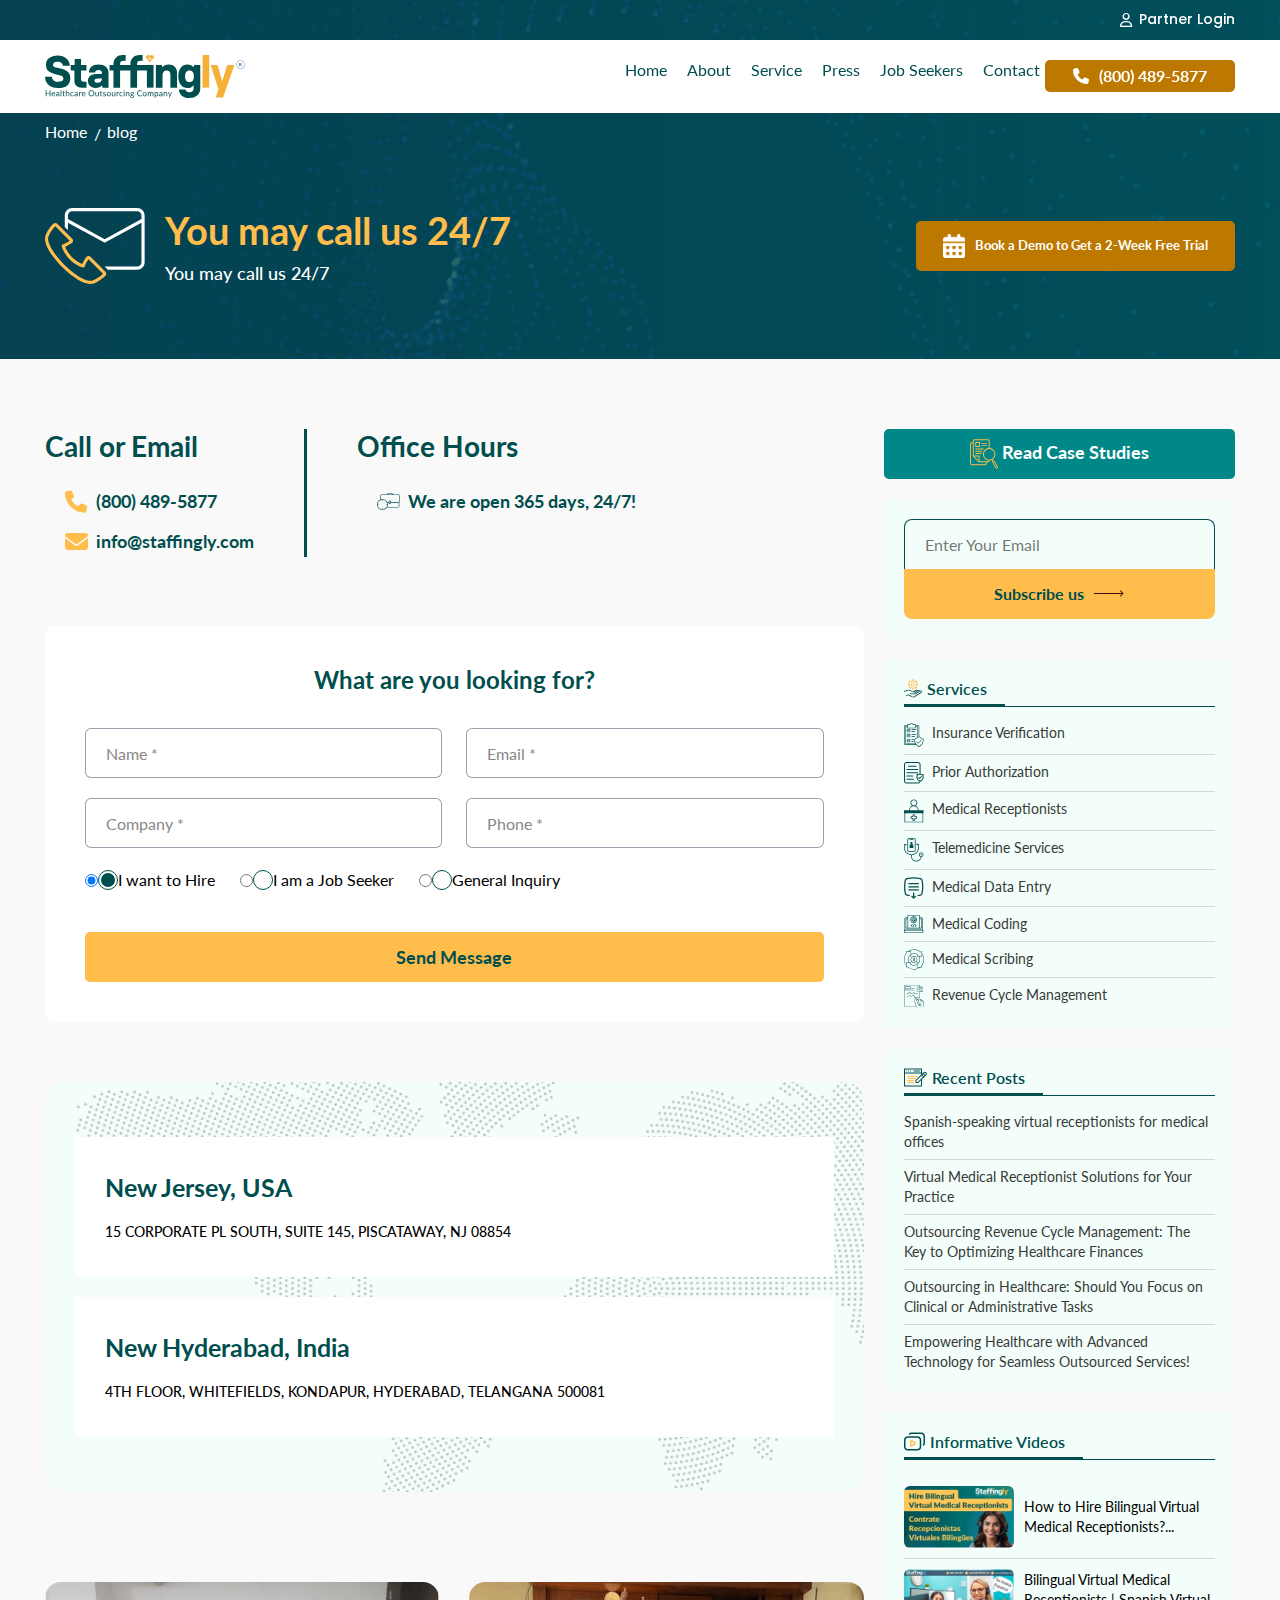
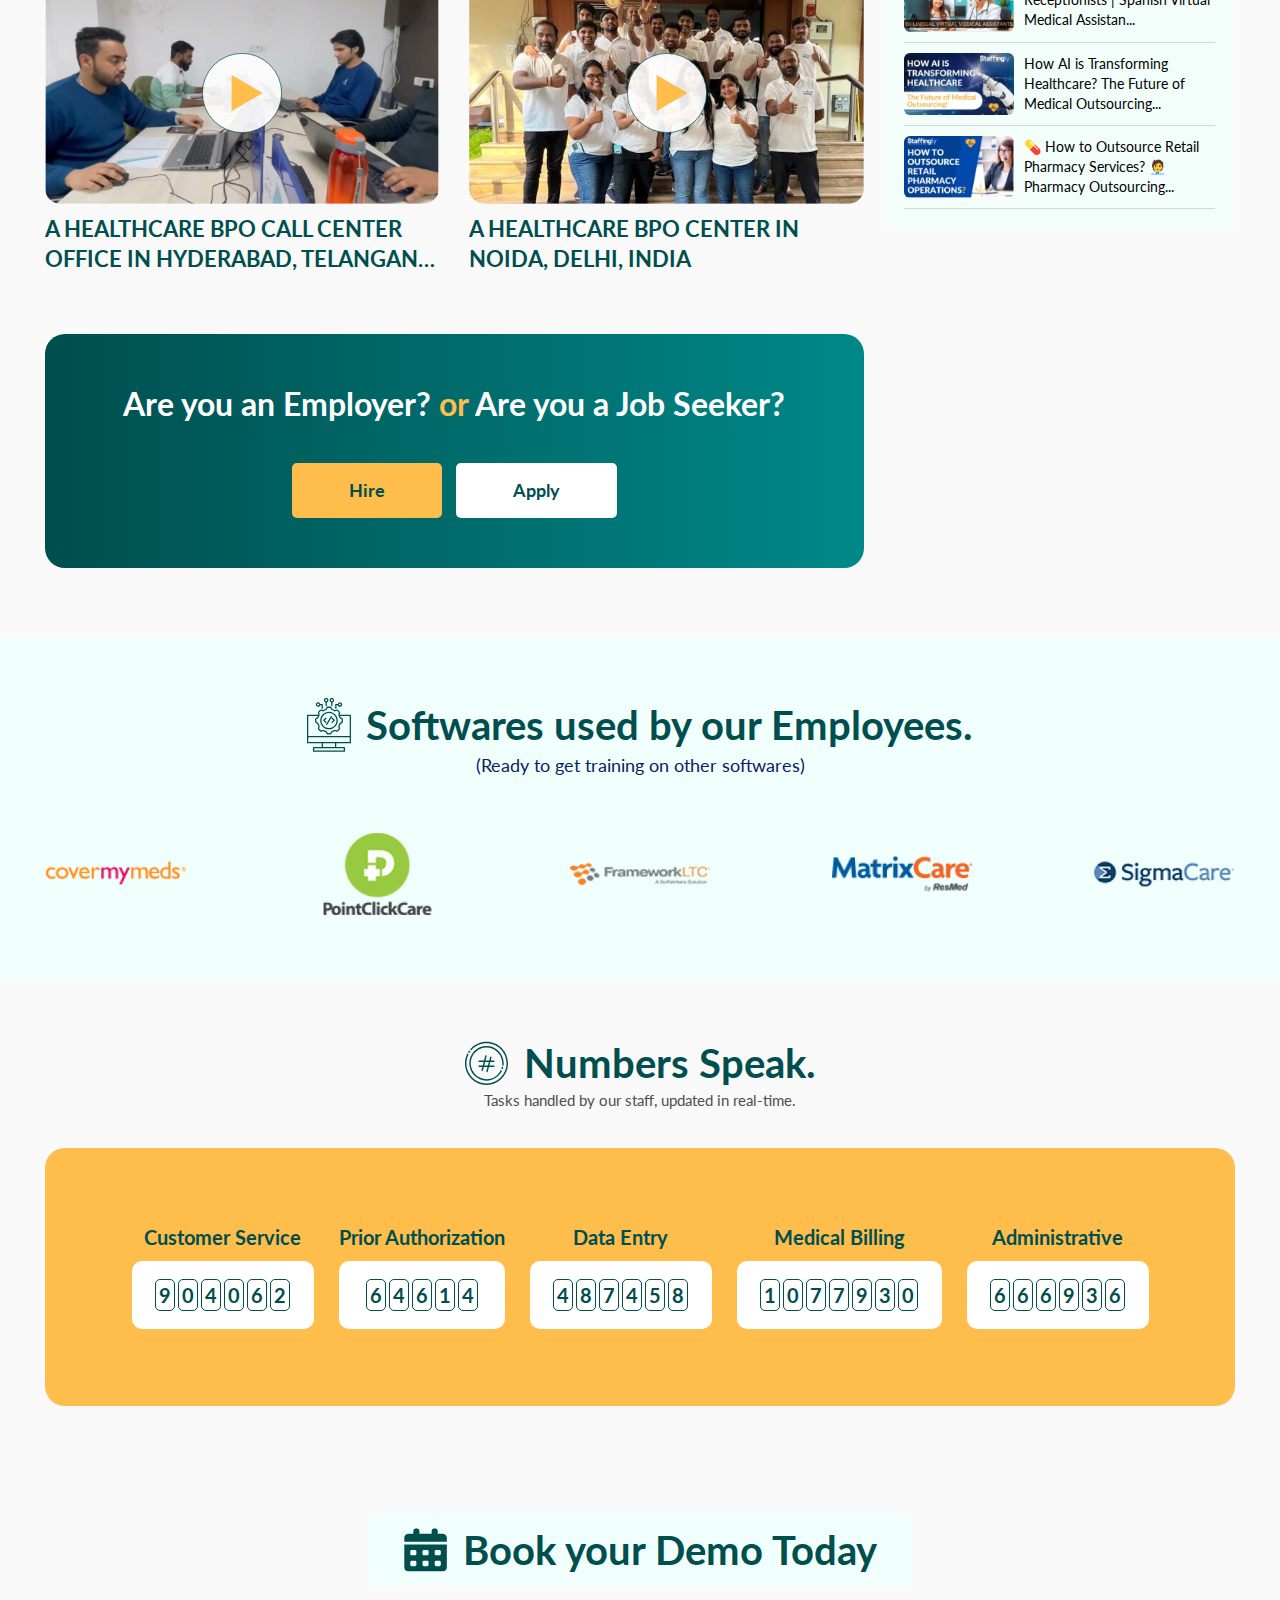
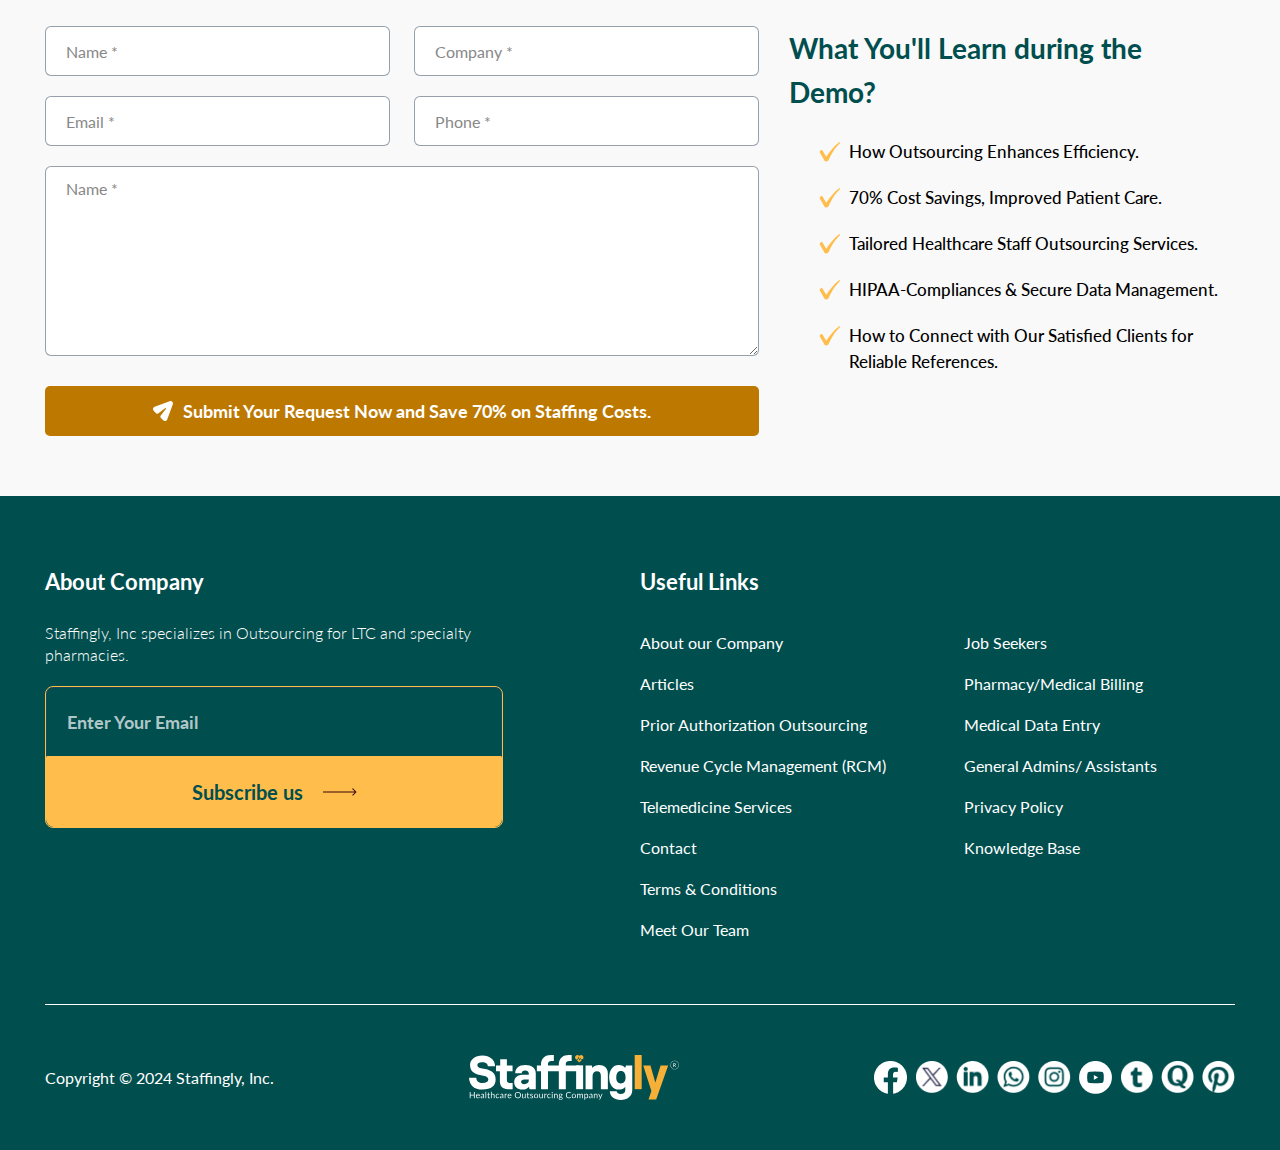
<file: contact-us.html>
<!DOCTYPE html>
<html lang="en">
<head>
    <meta charset="UTF-8">
    <meta name="viewport" content="width=device-width, initial-scale=1.0">
    <title>Contact us </title>
    <link href="https://fonts.googleapis.com/css2?family=Lato:ital,wght@0,100;0,300;0,400;0,700;0,900;1,100;1,300;1,400;1,700;1,900&display=swap" rel="stylesheet">
    <link href="https://fonts.googleapis.com/css2?family=Poppins:ital,wght@0,100;0,200;0,300;0,400;0,500;0,600;0,700;0,800;0,900;1,100;1,200;1,300;1,400;1,500;1,600;1,700;1,800;1,900&display=swap" rel="stylesheet">
    <link href="https://fonts.googleapis.com/css2?family=Bebas+Neue&display=swap" rel="stylesheet">
    <link rel="stylesheet" href="assets/css/all.min.css">
    <link rel="stylesheet" href="assets/css/owl.carousel.css">
    <link rel="stylesheet" href="assets/css/slicknav.css">
    <link rel="stylesheet" href="assets/css/jquery.fancybox.css">
    <link rel="stylesheet" href="assets/css/bootstrap.css">
    <link rel="stylesheet" href="style.css">
    <link rel="stylesheet" href="assets/css/responsive.css"> 
</head>
<body>
    <div class="wrapper">
        <header class="header">   
            <div class="header-top custom-py">
                <div class="container">
                    <div class="header-top-inner d-flex align-items-center justify-content-between">
                        <div class="service-box d-flex align-items-center">
                            <span>Other Services</span>
                            <div class="top-batton-box">
                                <ul class="d-flex align-items-center">
                                    <li><a href="#">Immigration</a></li>
                                    <li><a href="#">Real Estate</a></li>
                                    <li> <a href="#">Virtual Assistants</a></li>
                                    <li><a href="#">Digital Marketing</a></li>
                                </ul>
                            </div>
                        </div>
                        <div class="partner-login">
                            <a href="#"><i class="fa-regular fa-user"></i> Partner Login</a>
                        </div>
                    </div>
                </div>
            </div>
            
            <div class="main-header custom-py">
                <div class="container">
                    <div class="header-wrap d-flex align-items-center justify-content-between">
                        <div class="logo"> 
                            <a href="#"><img src="assets/image/logo.svg" alt=""></a>
                        </div>
                        <nav class="menu-navbar d-flex align-items-center" id="menu-nav">
                            <ul>
                                <li class="menu-item-has-children"><a href="#">Home</a>
                                    <ul>
                                        <li><a href="#">dropdown-1</a></li>
                                        <li><a href="#">dropdown-1</a></li>
                                        <li><a href="#">dropdown-1</a>
                                            <ul>
                                                <li><a href="#">dropdown-2</a></li>
                                                <li><a href="#">dropdown-2</a></li>
                                                <li><a href="#">dropdown-2</a></li>
                                            </ul>
                                        </li>
                                        <li><a href="#">dropdown-1</a></li>
                                    </ul>
                                </li>
                                <li><a href="blog.html">About</a></li>
                                <li><a href="Services.html">Service</a></li>
                                <li><a href="#">Press</a></li>
                                <li><a href="#">Job Seekers</a></li>
                                <li><a href="contact-us.html">Contact</a></li>
                            </ul>
                            <div class="phone-mail-box">
                                <a href="tel:(800)489-5877" class="phone-btn d-flex align-items-center"><i class="fa-solid fa-phone"></i>(800) 489-5877</a>
                            </div>
                        </nav>

                        
                        <div class="humbarger-menu">
                            <button class="nav-toggler toggler-open">
                                <span></span>
                                <span></span>
                                <span></span>
                            </button>
                            <div id="menu_holder"></div>
                        </div>
                    
                    </div>
                </div>
            </div>
        </header>

        <section class="banner-area inner-banner custom-py">
            <div class="container">
                <div class="banner-content">
                    <div class="breadcrumb">
                        <span property="itemListElement" typeof="ListItem">
                           <a property="item" typeof="WebPage" title="Go to Staffingly, Inc." href="http://localhost/revo_interactive/2024/live_pro6_staffingly_dev" class="home"><span property="name">Home</span></a>
                           <meta property="position" content="1">
                        </span>
                        <span property="itemListElement" typeof="ListItem">
                           <span property="name" class="post post-page current-item">blog</span>
                           <meta property="url" content="http://localhost/revo_interactive/2024/live_pro6_staffingly_dev/service/">
                           <meta property="position" content="2">
                        </span>
                     </div>
                     
                    <div class="inner-banner-content d-flex align-items-center justify-content-between">
                        <div class="banner-title-inner d-flex">
                            <div class="title-inner-icon">
                                <img src="assets/image/contact-us-icon.svg" alt="">
                            </div>
                            <div class="banner-title-text">
                                <h1>You may call us 24/7 </h1>
                                <p>You may call us 24/7</p>
                            </div>
                        </div>
                        <a href="#" class="date-btn btn"> <img src="assets/image/calendar-days.png" alt="">Book a Demo to Get a 2-Week Free Trial</a>
                    </div>
                </div>
            </div>
        </section>

        <section class="blog-area contact-us-area custom-py">
            <div class="container">
                <div class="blog-main-content d-flex">
                    <div class="blog-main">
                       <div class="address-wrap-box d-flex">
                            <div class="address-info">
                                <h2>Call or Email</h2>
                                <ul>
                                    <li><a href="tel:(800)489-5877"><img src="assets/image/Phone.svg" alt=""> (800) 489-5877</a></li>
                                    <li><a href="mailto:nfo@staffingly.com"><img src="assets/image/Envelope.svg" alt=""> info@staffingly.com</a></li>
                                </ul>
                            </div>
                            <div class="address-info">
                                <h2>Office Hours</h2>
                                <ul>
                                    <li><a href="javacsript:void(0)"><img src="assets/image/location-bag.svg" alt="">We are open 365 days, 24/7!</a></li>
                                </ul>
                            </div>
                       </div>

                       <div class="contant-form-box">
                            <h4>What are you looking for?</h4>
                            <form action="#">
                                <div class="request-form row">
                                    <div class="col-md-6">
                                        <div class="form-group">
                                            <input type="text" class="form-control" placeholder="Name *">
                                        </div>
                                    </div>

                                    <div class="col-md-6">
                                        <div class="form-group">
                                            <input type="email" class="form-control" placeholder="Email *">
                                        </div>  
                                    </div>
                                    
                                    <div class="col-md-6">
                                        <div class="form-group">
                                            <input type="text" class="form-control" placeholder="Company *">
                                        </div>
                                    </div>
                                    
                                    
                                    
                                    <div class="col-md-6">
                                        <div class="form-group">
                                        <input type="number" class="form-control" placeholder="Phone *">
                                        </div>  
                                    </div>
                                    <div class="col-md-12">
                                        <div class="radio-check-box d-flex align-items-center">
                                            <div class="custom-radio">
                                                <input type="radio" name="option" value="1" id="radio-btn-1" checked>
                                                <span class="radio-icon"></span>
                                                <label for="radio-btn-1">I want to Hire</label>
                                              </div>
                                          
                                              <div class="custom-radio">
                                                <input type="radio" name="option" value="2" id="radio-btn-2">
                                                <span class="radio-icon"></span>
                                                <label for="radio-btn-2">I am a Job Seeker</label>
                                              </div>
                                          
                                              <div class="custom-radio">
                                                <input type="radio" name="option" value="3" id="radio-btn-3">
                                                <span class="radio-icon"></span>
                                                <label for="radio-btn-3">General Inquiry</label>
                                              </div>
                                        </div>
                                    </div>
                              
                                    <div class="col-md-12">
                                    <button type="submit" class="date-btn btn w-100">  Send Message</button>
                                    </div>
                                </div>
                            </form>
                       </div>

                       <div class="office-location-box d-flex flex-wrap ">
                            <div class="office-location-single">
                                <h4>New Jersey, USA</h4>
                                <p>15 CORPORATE PL SOUTH, SUITE 145, PISCATAWAY, NJ 08854</p>
                            </div>
                            <div class="office-location-single">
                                <h4>New Hyderabad, India</h4>
                                <p>4TH FLOOR, WHITEFIELDS, KONDAPUR, HYDERABAD, TELANGANA 500081</p>
                            </div>
                       </div>


                       <div class="contact-vidoe-box d-flex">
                            <div class="slider-item">
                                <div class="slider-photo-box">
                                    <img src="assets/image/office-photo-1.jpg" alt="">
                                    <a data-fancybox="" href="https://www.youtube.com/watch?v=NR3M1-Q1r1kß" class="vido-play-slider"> <img src="assets/image/vidoe-play-2.svg" alt=""></a>
                                </div>
                                <div class="slider-info">
                                    <h4> <a href="#"> A healthcare BPO call center office in Hyderabad, Telangana, India</a></h4>
                                </div>
                            </div>
                            <div class="slider-item">
                                <div class="slider-photo-box">
                                    <img src="assets/image/office-photo-2.jpg" alt="">
                                    <a data-fancybox="" href="https://www.youtube.com/watch?v=NR3M1-Q1r1kß" class="vido-play-slider"> <img src="assets/image/vidoe-play-2.svg" alt=""></a>
                                </div>
                                <div class="slider-info">
                                    
                                    <h4> <a href="#">A healthcare BPO center in Noida, Delhi, India</a> </h4>
                                </div>
                            </div>
                       </div>

                       <div class="hired-apply-box">
                         <h3>Are you an Employer? <span>or</span>  Are you a Job Seeker?</h3>
                         <div class="hired-btn-wrap align-items-center justify-content-center d-flex">
                            <a href="#">Hire</a>
                            <a href="#" class="apply-btn">Apply</a>
                         </div>
                       </div>

                       

                   
                    </div>

                    <!-- siderbar -->
                    <div class="sidebar-box">
                        <div class="read-case-btn">
                            <a href="#"> <img src="assets/image/read-case.svg" alt=""> Read Case Studies</a>
                        </div>

                        <div class="sidebar-category-box">
                            <div class="subscribe-form">
                                <form action="#">
                                    <div class="form-group">
                                        <input type="text" class="form-control" placeholder="Enter Your Email">
                                    </div>
                                    <button type="submit">Subscribe us <img src="assets/image/logo-arrow-2.svg" alt=""></button>
                                </form>
                            </div>
                        </div>

                        <div class="sidebar-category-box service-catageroy-list">
                            <div class="sidebar-title">
                                <div class="d-flex sidebar-title-inner">
                                    <img src="assets/image/Services-2.svg" alt="">
                                    <h6>Services</h6>
                                </div>
                            </div>
                            <div class="category-list">
                                <ul>
                                    <li><a href="#"><img src="assets/image/service-icon1.svg" alt=""> Insurance Verification</a></li>
                                    <li><a href="#"><img src="assets/image/Authorization-02.svg" alt=""> Prior Authorization</a></li>
                                    <li><a href="#"><img src="assets/image/medical-icon.svg" alt=""> Medical Receptionists</a></li>
                                    <li><a href="#"><img src="assets/image/telemadicin.svg" alt=""> Telemedicine Services</a></li>
                                    <li><a href="#"><img src="assets/image/data-entry.svg" alt=""> Medical Data Entry</a></li>
                                    <li><a href="#"><img src="assets/image/medical-codein.svg" alt=""> Medical Coding</a></li>
                                    <li><a href="#"><img src="assets/image/scribing-icon.svg" alt=""> Medical Scribing</a></li>
                                    <li><a href="#"><img src="assets/image/managemtn-cycle.svg" alt=""> Revenue Cycle Management</a></li>
                                   
                                </ul>
                            </div>
                            
                        </div>

                        <div class="sidebar-category-box">
                            <div class="sidebar-title">
                                <div class="d-flex sidebar-title-inner">
                                    <img src="assets/image/noun-blog-02.svg" alt="">
                                    <h6>Recent Posts</h6>
                                </div>
                            </div>
                            <div class="category-list">
                                <ul>
                                    <li><a href="#">Spanish-speaking virtual receptionists for medical offices</a></li>
                                    <li><a href="#">Virtual Medical Receptionist Solutions for Your Practice</a></li>
                                    <li><a href="#">Outsourcing Revenue Cycle Management: The Key to Optimizing Healthcare Finances</a></li>
                                    <li><a href="#">Outsourcing in Healthcare: Should You Focus on Clinical or Administrative Tasks</a></li>
                                    <li><a href="#">Empowering Healthcare with Advanced Technology for Seamless Outsourced Services!</a></li>
                                </ul>
                            </div>
                            
                        </div>

                        <div class="sidebar-category-box">
                            <div class="sidebar-title">
                                <div class="d-flex sidebar-title-inner">
                                    <img src="assets/image/noun-videos-601.svg" alt="">
                                    <h6>Informative Videos</h6>
                                </div>
                            </div>
                            
                            <div class="information-video-box">
                                <div class="information-video-single">
                                    <a href="#" class="d-flex video-single-item">
                                        <div class="information-video-photo">
                                            <img src="assets/image/info-video-1.jpg" alt="">
                                        </div>
                                        <div class="information-video-info">
                                            <p>How to Hire Bilingual Virtual Medical Receptionists?...</p>
                                        </div>
                                    </a>
                                </div>

                                <div class="information-video-single">
                                    <a href="#" class="d-flex video-single-item">
                                        <div class="information-video-photo">
                                            <img src="assets/image/info-video-2.jpg" alt="">
                                        </div>
                                        <div class="information-video-info">
                                            <p>Bilingual Virtual Medical Receptionists | Spanish Virtual Medical Assistan...</p>
                                        </div>
                                    </a>
                                </div>
                                <div class="information-video-single">
                                    <a href="#" class="d-flex video-single-item">
                                        <div class="information-video-photo">
                                            <img src="assets/image/info-video-3.jpg" alt="">
                                        </div>
                                        <div class="information-video-info">
                                            <p>How AI is Transforming Healthcare? The Future of Medical Outsourcing...</p>
                                        </div>
                                    </a>
                                </div>
                                <div class="information-video-single">
                                    <a href="#" class="d-flex video-single-item">
                                        <div class="information-video-photo">
                                            <img src="assets/image/info-video-4.jpg" alt="">
                                        </div>
                                        <div class="information-video-info">
                                            <p>💊 How to Outsource Retail Pharmacy Services? 🧑‍💼Pharmacy Outsourcing...</p>
                                        </div>
                                    </a>
                                </div>

                            </div>
                            
                        </div>
                    </div>
                </div>
            </div>
        </section>

        <section class="our-employes-area">
            <div class="custom-py">
                <div class="container">
                    <div class="common-title d-flex align-items-center justify-content-center">
                        <div class="title-icon">
                            <img src="assets/image/noun-software.svg" alt="">
                        </div>
                        <h2>Softwares used by our Employees.</h2>
                    </div>
                    <span>(Ready to get training on other softwares)</span>
                </div>
            </div>

            <div class="our-employes-wrap">
                <div class="employes-slider-2 owl-carousel">
                    <div class="our-employes-item">
                        <img src="assets/image/patner-color-logo-1.png" alt="">
                    </div>
                    <div class="our-employes-item">
                        <img src="assets/image/patner-color-logo-2.png" alt="">
                    </div>
                    <div class="our-employes-item">
                        <img src="assets/image/patner-color-logo-3.png" alt="">
                    </div>
                    <div class="our-employes-item">
                        <img src="assets/image/patner-color-logo-4.png" alt="">
                    </div>

                    <div class="our-employes-item">
                        <img src="assets/image/patner-color-logo-5.png" alt="">
                    </div>
                    <div class="our-employes-item">
                        <img src="assets/image/patner-color-logo-6.png" alt="">
                    </div>
                    <div class="our-employes-item">
                        <img src="assets/image/patner-color-logo-7.png" alt="">
                    </div>
                        
                </div>
            </div>
       </section>

        <section class="numbers-counter-area number-speak-2 custom-py py-5">
            <div class="container">
                <div class="numbers-speck-title">
                    <div class="common-title d-flex align-items-center justify-content-center">
                        <div class="title-icon">
                            <img src="assets/image/noun-numbers.svg" alt="">
                        </div>
                        <h2>Numbers Speak.</h2>
                    </div>
                    <span>Tasks handled by our staff, updated in real-time.</span>
                </div>
                
                <div class="numbers-counter-content">
                    <div class="numbers-counter-inner">
                        <div class="d-flex numbers-counter-wrap">
                            <div id="counterTrigger" class="position-absolute-counter"></div>
                            <div class="numbers-counter-single">
                                <div class="numbers-counter-item">
                                    <h5>Customer Service</h5>
                                    <div id="customerCounter" class="counter-number-count" data-target="1740851">
                                        <span>0</span><span>0</span><span>0</span><span>0</span><span>0</span><span>0</span>
                                    </div>
                                </div>
                            </div>
                            <div class="numbers-counter-single">
                                <div class="numbers-counter-item">
                                    <h5>Prior Authorization</h5>
                                    <div id="PriorCounter" class="counter-number-count" data-target="153677">
                                        <span>0</span><span>0</span><span>0</span><span>0</span><span>0</span><span>0</span>
                                    </div>
                                </div>
                            </div>

                            <div class="numbers-counter-single">
                                <div class="numbers-counter-item">
                                    <h5>Data Entry</h5>
                                    <div id="DataCounter" class="counter-number-count" data-target="345611">
                                        <span>0</span><span>0</span><span>0</span><span>0</span><span>0</span><span>0</span>
                                    </div>

                                </div>
                            </div>

                            <div class="numbers-counter-single">
                                <div class="numbers-counter-item">
                                    <h5>Medical Billing</h5>
                                    <div id="MedicalCounter" class="counter-number-count" data-target="2058480">
                                        <span>0</span><span>0</span><span>0</span><span>0</span><span>0</span><span>0</span>
                                    </div>
                                </div>
                            </div>

                            <div class="numbers-counter-single">
                                <div class="numbers-counter-item">
                                    <h5>Administrative</h5>
                                    <div id="AdministrativeCounter" class="counter-number-count" data-target="300845">
                                        <span>0</span><span>0</span><span>0</span><span>0</span><span>0</span><span>0</span>
                                    </div>
                                </div>
                            </div>
                        </div>
                    </div>  
                </div>
            </div>
        </section>


        <section class="your-team-form-area custom-py">
            <div class="container">
                <div class="common-title d-flex align-items-center justify-content-center">
                    <div class="title-icon">
                        <img src="assets/image/calendar-days.svg" alt="">
                    </div>
                    <h2>Book your Demo Today</h2>
                </div>
                <div class="your-team-content d-flex justify-content-between">

                    <div class="your-team-form">
                        <form action="#">
                            <div class="request-form row">
                                <div class="col-md-6">
                                    <div class="form-group">
                                        <input type="text" class="form-control" placeholder="Name *">
                                    </div>
                                </div>
                                
                                <div class="col-md-6">
                                    <div class="form-group">
                                        <input type="text" class="form-control" placeholder="Company *">
                                    </div>
                                </div>
                                
                                <div class="col-md-6">
                                    <div class="form-group">
                                        <input type="email" class="form-control" placeholder="Email *">
                                    </div>  
                                </div>
                                
                                <div class="col-md-6">
                                    <div class="form-group">
                                    <input type="number" class="form-control" placeholder="Phone *">
                                    </div>  
                                </div>
                                <div class="col-md-12">
                                    <div class="form-group">
                                        <textarea class="form-control" cols="30" rows="10" placeholder="Name *"></textarea>
                                        </div>  
                                </div>
                                
                                <div class="col-md-12">
                                <button type="submit" class="date-btn btn w-100"> <img src="assets/image/noun-send.svg" alt=""> Submit Your Request Now and Save 70% on Staffing Costs.</button>
                                </div>
                            </div>
                        </form>
                    </div>


                    <div class="your-team-info">
                        <h3>What You'll Learn during the Demo?</h3>  
                        <ul>
                            <li> How Outsourcing Enhances Efficiency.</li>
                            <li>70% Cost Savings, Improved Patient Care.</li>
                            <li>Tailored Healthcare Staff Outsourcing Services.</li>
                            <li>HIPAA-Compliances &amp; Secure Data Management.</li>
                            <li>How to Connect with Our Satisfied Clients for Reliable References.</li>
                        </ul>
                    </div>

                </div>
            </div>
        </section>
    

      <footer class="footer-area custom-py">
            <div class="container">
                <div class="footer-content d-flex">
                     <div class="about-widget">
                        <div class="about-widget-inner">
                            <h4>About Company </h4>
                            <p>Staffingly, Inc specializes in Outsourcing for LTC and specialty pharmacies.</p>
    
    
                            <div class="subscribe-form">
                                <form action="#">
                                    <div class="form-group">
                                        <input type="text" class="form-control" placeholder="Enter Your Email">
                                    </div>
                                    <button type="submit">Subscribe us <img src="assets/image/logo-arrow-2.svg" alt=""></button>
                                </form>
                            </div>
                        </div>
                       
                     </div>
                     <div class="usefull-list-widget">
                        <h4>Useful Links</h4>
                        <ul>
                            <li><a href="#">About our Company</a></li>
                            <li><a href="#">Articles</a></li>
                            <li><a href="#"> Prior Authorization Outsourcing</a></li>
                            <li><a href="#">Revenue Cycle Management (RCM)</a></li>
                            <li><a href="#">Telemedicine Services</a></li>
                            <li><a href="#">Contact</a></li>
                            <li><a href="#">Terms & Conditions</a></li>
                            <li><a href="#">Meet Our Team</a></li>
                            <li><a href="#">Job Seekers</a></li>
                            <li><a href="#">Pharmacy/Medical Billing</a></li>
                            <li><a href="#">Medical Data Entry</a></li>
                            <li><a href="#">General Admins/ Assistants</a></li>
                            <li><a href="#">Privacy Policy</a></li>
                            <li><a href="#">Knowledge Base</a></li>
                        </ul>
                    </div>
                </div>

                <div class="copyright-wrap d-flex align-items-center justify-content-between">
                    <span>Copyright © 2024 Staffingly, Inc.</span>
                    <div class="footer-logo">
                        <a href="#">
                            <img src="assets/image/footer-logo.svg" alt="">
                        </a>
                    </div>
                    <div class="media-link">
                        <ul class="d-flex">
                            <li><a href="#"><img src="assets/image/facebook.png" alt=""></a></li>
                            <li><a href="#"><img src="assets/image/x.png" alt=""></a></li>
                            <li><a href="#"><img src="assets/image/linkedin.png" alt=""></a></li>
                            <li><a href="#"><img src="assets/image/whatsapp.png" alt=""></a></li>
                            <li><a href="#"><img src="assets/image/isnta.png" alt=""></a></li>
                            <li><a href="#"><img src="assets/image/youtube.png" alt=""></a></li>
                            <li><a href="#"><img src="assets/image/Tumblr.png" alt=""></a></li>
                            <li><a href="#"><img src="assets/image/Quora.png" alt=""></a></li>
                            <li><a href="#"><img src="assets/image/Pinterest.png" alt=""></a></li>
                        </ul>
                    </div>
                </div>
            </div>
      </footer>
    </div>
 <script src="assets/js/jquery-3.7.1.js"></script>
 <script src="assets/js/owl.carousel.min.js"></script>
 <script src="assets/js/bootstrap.min.js"></script>
 <script src="assets/js/jquery.slicknav.js"></script>
 <script src="assets/js/jquery.fancybox.min.js"></script>
 <script src="assets/js/waypoints.min.js"></script>
 <script src="assets/js/main.js"></script>

</body>
</html>
</file>
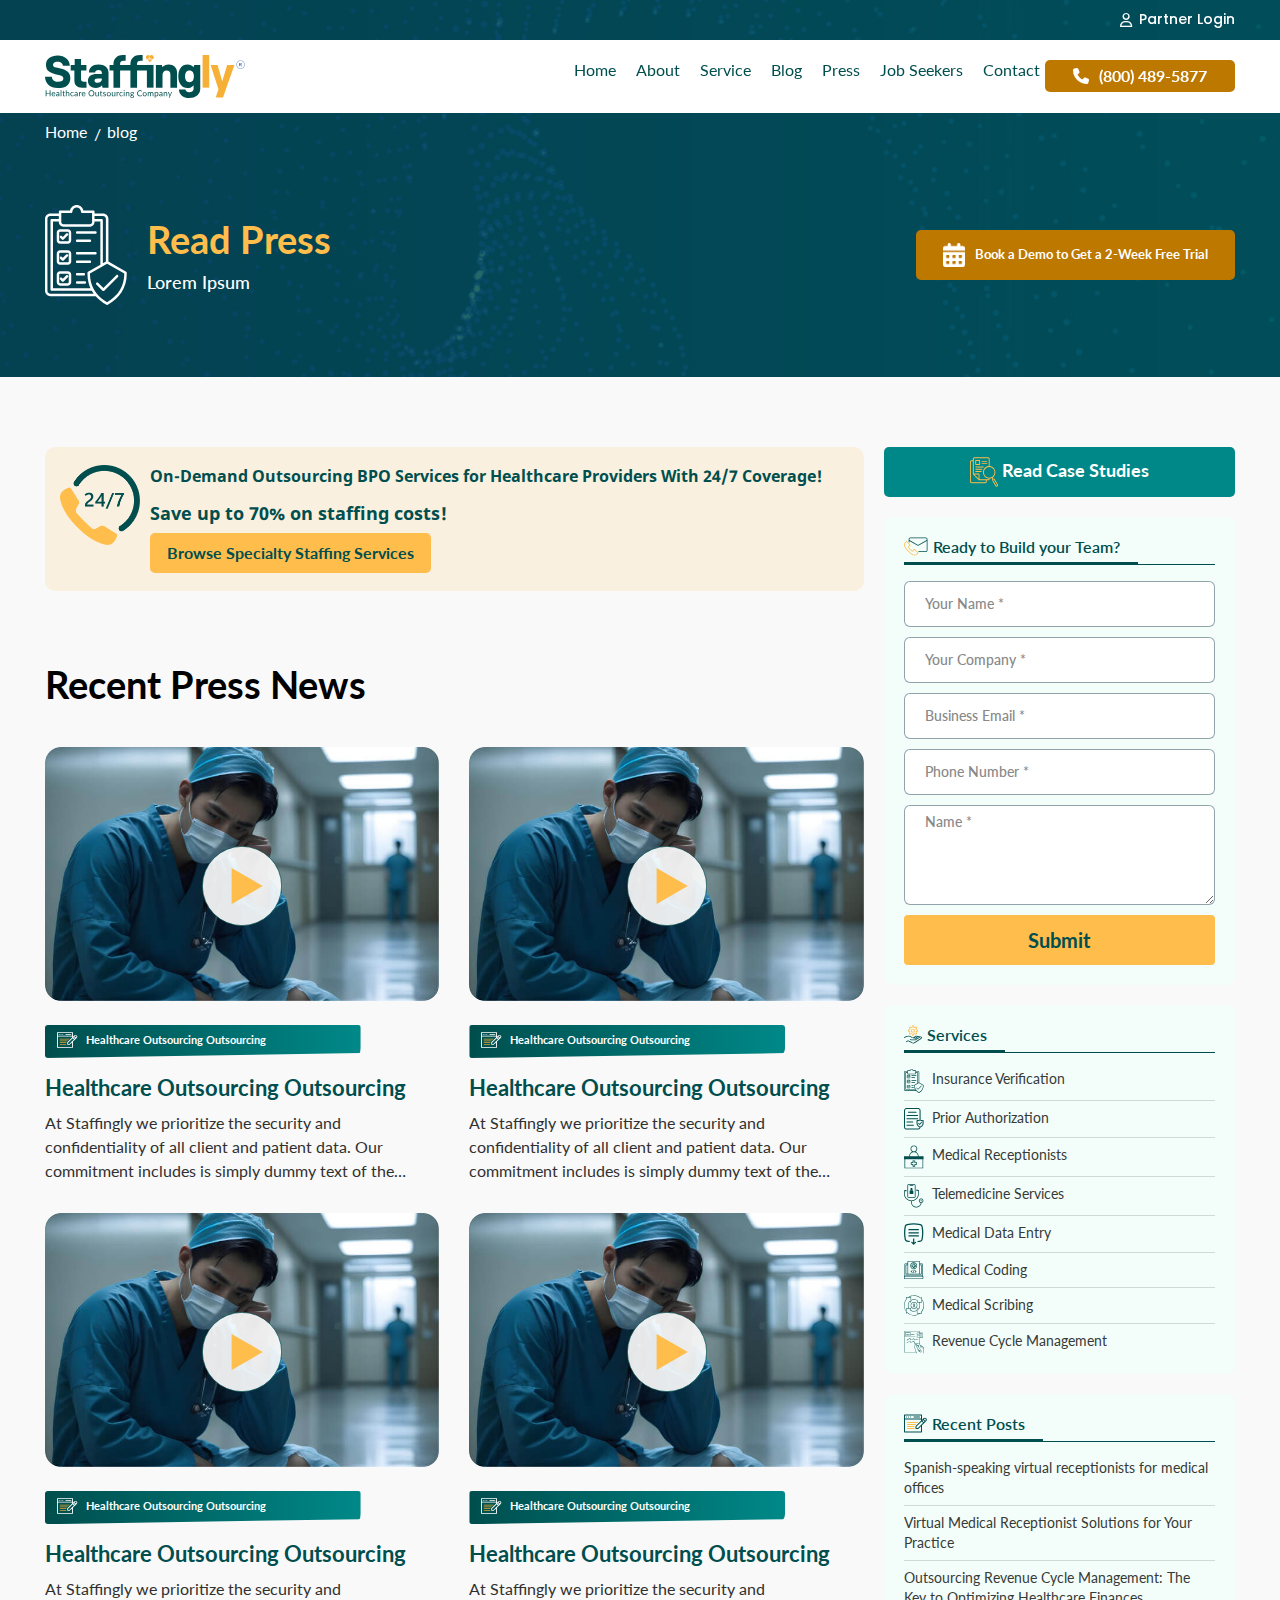
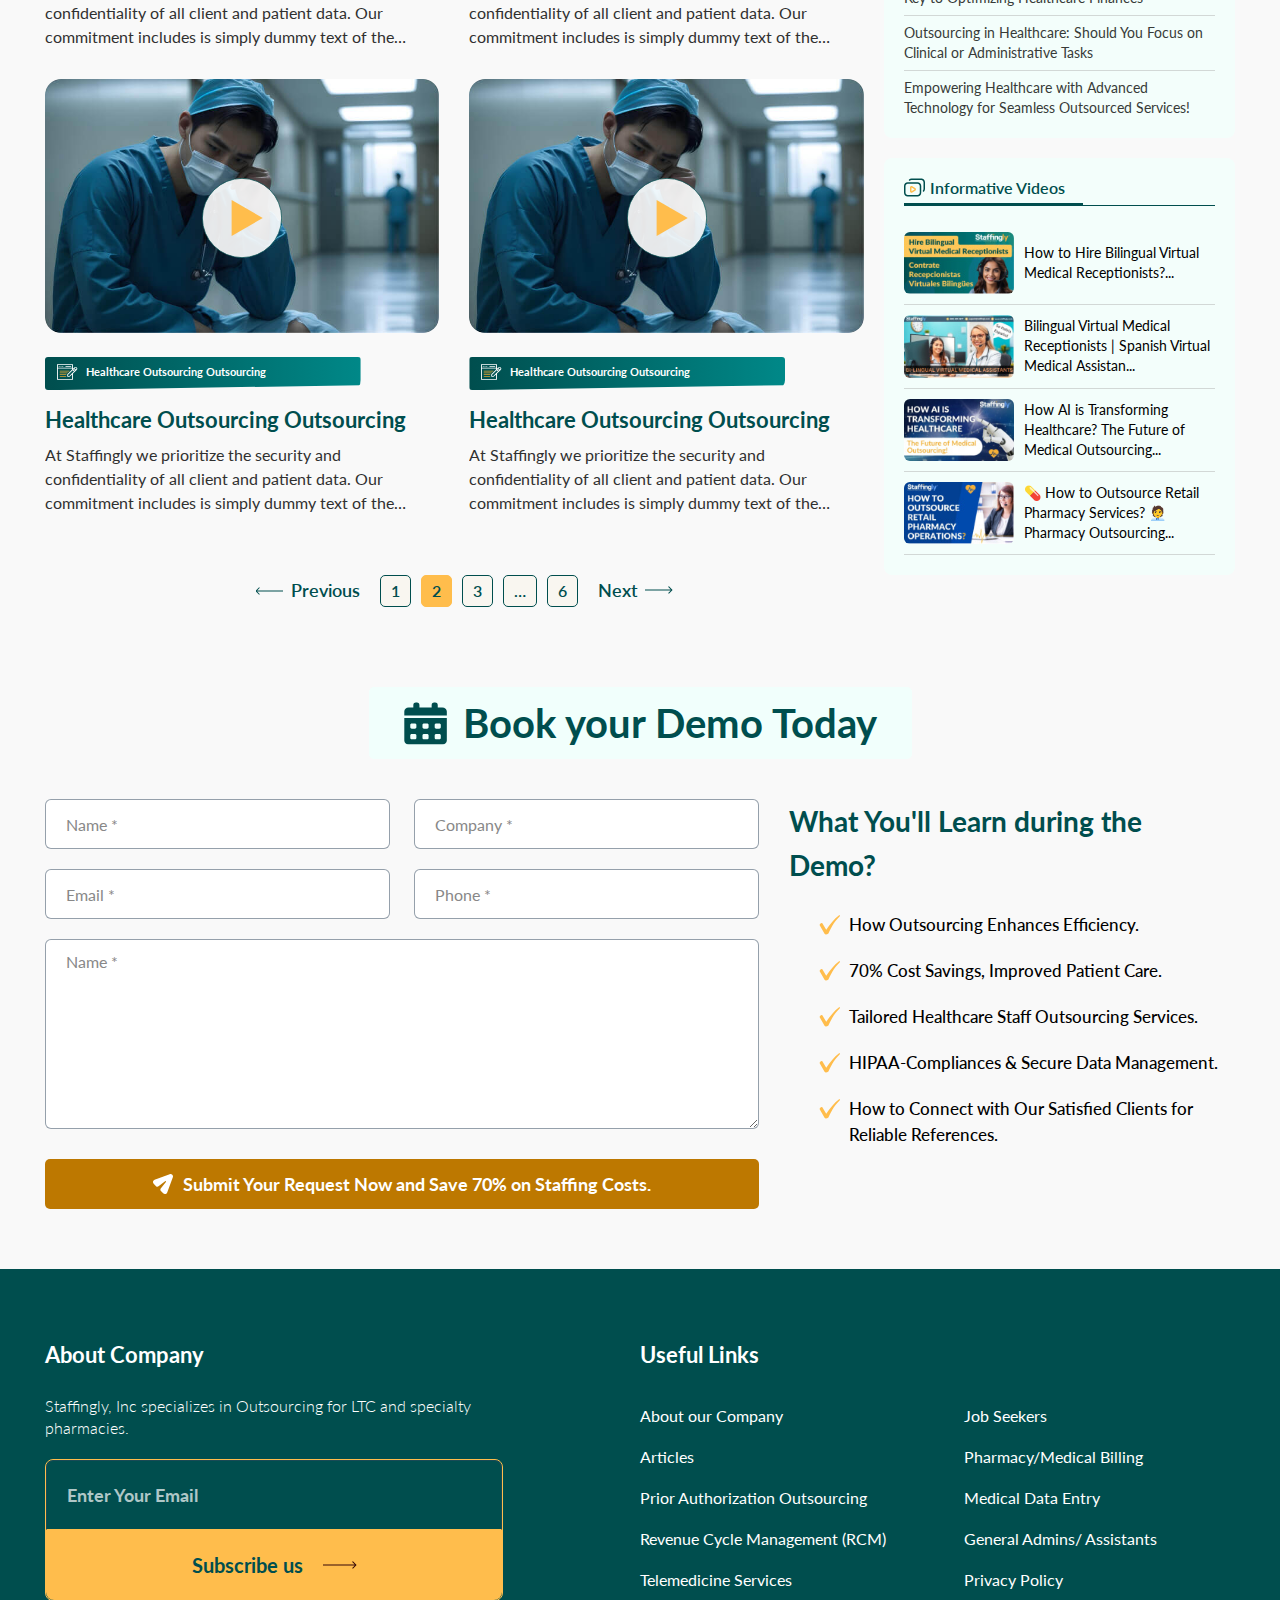
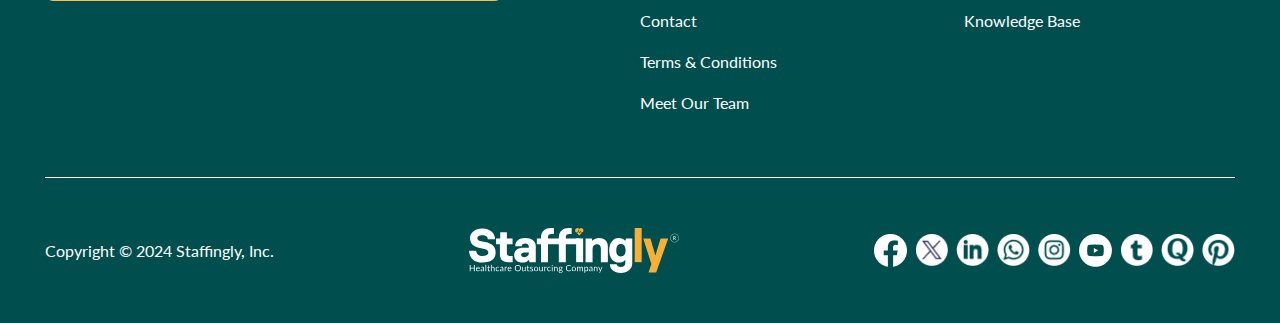
<file: press.html>
<!DOCTYPE html>
<html lang="en">
<head>
    <meta charset="UTF-8">
    <meta name="viewport" content="width=device-width, initial-scale=1.0">
    <title>press </title>
    <link href="https://fonts.googleapis.com/css2?family=Lato:ital,wght@0,100;0,300;0,400;0,700;0,900;1,100;1,300;1,400;1,700;1,900&display=swap" rel="stylesheet">
    <link href="https://fonts.googleapis.com/css2?family=Poppins:ital,wght@0,100;0,200;0,300;0,400;0,500;0,600;0,700;0,800;0,900;1,100;1,200;1,300;1,400;1,500;1,600;1,700;1,800;1,900&display=swap" rel="stylesheet">
    <link href="https://fonts.googleapis.com/css2?family=Bebas+Neue&display=swap" rel="stylesheet">
    <link rel="stylesheet" href="assets/css/all.min.css">
    <link rel="stylesheet" href="assets/css/owl.carousel.css">
    <link rel="stylesheet" href="assets/css/slicknav.css">
    <link rel="stylesheet" href="assets/css/jquery.fancybox.css">
    <link rel="stylesheet" href="assets/css/bootstrap.css">
    <link rel="stylesheet" href="style.css">
    <link rel="stylesheet" href="assets/css/responsive.css"> 
</head>
<body>
    <div class="wrapper">
        <header class="header">   
            <div class="header-top custom-py">
                <div class="container">
                    <div class="header-top-inner d-flex align-items-center justify-content-between">
                        <div class="service-box d-flex align-items-center">
                            <span>Other Services</span>
                            <div class="top-batton-box">
                                <ul class="d-flex align-items-center">
                                    <li><a href="#">Immigration</a></li>
                                    <li><a href="#">Real Estate</a></li>
                                    <li> <a href="#">Virtual Assistants</a></li>
                                    <li><a href="#">Digital Marketing</a></li>
                                </ul>
                            </div>
                        </div>
                        <div class="partner-login">
                            <a href="#"><i class="fa-regular fa-user"></i> Partner Login</a>
                        </div>
                    </div>
                </div>
            </div>
            
            <div class="main-header custom-py">
                <div class="container">
                    <div class="header-wrap d-flex align-items-center justify-content-between">
                        <div class="logo"> 
                            <a href="#"><img src="assets/image/logo.svg" alt=""></a>
                        </div>
                        <nav class="menu-navbar d-flex align-items-center" id="menu-nav">
                            <ul>
                                <li class="menu-item-has-children"><a href="#">Home</a>
                                    <ul>
                                        <li><a href="#">dropdown-1</a></li>
                                        <li><a href="#">dropdown-1</a></li>
                                        <li><a href="#">dropdown-1</a>
                                            <ul>
                                                <li><a href="#">dropdown-2</a></li>
                                                <li><a href="#">dropdown-2</a></li>
                                                <li><a href="#">dropdown-2</a></li>
                                            </ul>
                                        </li>
                                        <li><a href="#">dropdown-1</a></li>
                                    </ul>
                                </li>
                                <li><a href="blog.html">About</a></li>
                                <li><a href="Services.html">Service</a></li>
                                <li><a href="#">Blog</a></li>
                                <li><a href="#">Press</a></li>
                                <li><a href="#">Job Seekers</a></li>
                                <li><a href="contact-us.html">Contact</a></li>
                            </ul>
                            <div class="phone-mail-box">
                                <a href="tel:(800)489-5877" class="phone-btn d-flex align-items-center"><i class="fa-solid fa-phone"></i>(800) 489-5877</a>
                            </div>
                        </nav>

                        
                        <div class="humbarger-menu">
                            <button class="nav-toggler toggler-open">
                                <span></span>
                                <span></span>
                                <span></span>
                            </button>
                            <div id="menu_holder"></div>
                        </div>
                    
                    </div>
                </div>
            </div>
        </header>

        <section class="banner-area inner-banner custom-py">
            <div class="container">
                <div class="banner-content">
                    <div class="breadcrumb">
                        <span property="itemListElement" typeof="ListItem">
                           <a property="item" typeof="WebPage" title="Go to Staffingly, Inc." href="http://localhost/revo_interactive/2024/live_pro6_staffingly_dev" class="home"><span property="name">Home</span></a>
                           <meta property="position" content="1">
                        </span>
                        <span property="itemListElement" typeof="ListItem">
                           <span property="name" class="post post-page current-item">blog</span>
                           <meta property="url" content="http://localhost/revo_interactive/2024/live_pro6_staffingly_dev/service/">
                           <meta property="position" content="2">
                        </span>
                     </div>
                     
                    <div class="inner-banner-content d-flex align-items-center justify-content-between">
                        <div class="banner-title-inner d-flex">
                            <div class="title-inner-icon">
                                <img src="assets/image/Customer-Service-icon.svg" alt="">
                            </div>
                            <div class="banner-title-text">
                                <h1>Read Press</h1>
                                <p>Lorem Ipsum</p>
                            </div>
                        </div>
                        <a href="#" class="date-btn btn"> <img src="assets/image/calendar-days.png" alt="">Book a Demo to Get a 2-Week Free Trial</a>
                    </div>
                </div>
            </div>
        </section>

        <section class="blog-area press-blog-area custom-py">
            <div class="container">
                <div class="blog-main-content d-flex">
                    <div class="blog-main">
                        <div class="outsourcing-title d-flex align-items-center">
                            <div class="outsourcing-icon">
                                <img src="assets/image/24_7.png" alt="">
                            </div>
                            <div class="outsourcing-innder-title">
                                <h3>On-Demand Outsourcing BPO Services for Healthcare Providers With 24/7 Coverage!</h3>
                                <div class="staffing-btn-box d-flex">
                                    <h2>Save up to 70% on staffing costs!</h2>
                                    <a href="#" class="watch-btn btn">Browse Specialty Staffing Services</a>
                                </div>
                            </div>
                        </div>

                        <div class="service-contnet-wrap">
                           <div class="case-study-title recent-title">
                              <h2>Recent Press News</h2>
                           </div>
                           <div class="our-solutions-content d-flex flex-wrap">
                                <div class="our-solutions-item">
                                    <div class="solution-photo">
                                        <img src="assets/image/model-photo-2.jpg" alt="">
                                        <a data-fancybox="" href="https://www.youtube.com/watch?v=NR3M1-Q1r1kß" class="vido-play-slider"> <img src="assets/image/vidoe-play-2.svg" alt=""></a>
                                
                                    </div>
                                    <div class="solution-info">
                                        <div class="blog-info-btn">
                                            <img src="assets/image/noun-blog-01.svg" alt="">
                                            <div class="d-flex link-saparator"><a href="#"> Healthcare Outsourcing Outsourcing</a></div>
                                            
                                        </div>
                                        <h3><a href="#">Healthcare Outsourcing Outsourcing</a></h3>
                                        <p>At Staffingly we prioritize the security and confidentiality of all client and patient data. Our commitment includes is simply dummy text of the printing and typesetting industry.</p>
                                      
                                    </div>
                                </div>
                                <div class="our-solutions-item">
                                    <div class="solution-photo">
                                        <img src="assets/image/model-photo-2.jpg" alt="">
                                        <a data-fancybox="" href="https://www.youtube.com/watch?v=NR3M1-Q1r1kß" class="vido-play-slider"> <img src="assets/image/vidoe-play-2.svg" alt=""></a>
                                
                                    </div>
                                    <div class="solution-info">
                                        <div class="blog-info-btn">
                                            <img src="assets/image/noun-blog-01.svg" alt="">
                                            <div class="d-flex link-saparator"><a href="#"> Healthcare Outsourcing Outsourcing</a></div>
                                            
                                        </div>
                                        <h3><a href="#">Healthcare Outsourcing Outsourcing</a></h3>
                                        <p>At Staffingly we prioritize the security and confidentiality of all client and patient data. Our commitment includes is simply dummy text of the printing and typesetting industry.</p>
                                      
                                    </div>
                                </div>

                                <div class="our-solutions-item">
                                    <div class="solution-photo">
                                        <img src="assets/image/model-photo-2.jpg" alt="">
                                        <a data-fancybox="" href="https://www.youtube.com/watch?v=NR3M1-Q1r1kß" class="vido-play-slider"> <img src="assets/image/vidoe-play-2.svg" alt=""></a>
                                
                                    </div>
                                    <div class="solution-info">
                                        <div class="blog-info-btn">
                                            <img src="assets/image/noun-blog-01.svg" alt="">
                                            <div class="d-flex link-saparator"><a href="#"> Healthcare Outsourcing Outsourcing</a></div>
                                            
                                        </div>
                                        <h3><a href="#">Healthcare Outsourcing Outsourcing</a></h3>
                                        <p>At Staffingly we prioritize the security and confidentiality of all client and patient data. Our commitment includes is simply dummy text of the printing and typesetting industry.</p>
                                      
                                    </div>
                                </div>

                                <div class="our-solutions-item">
                                    <div class="solution-photo">
                                        <img src="assets/image/model-photo-2.jpg" alt="">
                                        <a data-fancybox="" href="https://www.youtube.com/watch?v=NR3M1-Q1r1kß" class="vido-play-slider"> <img src="assets/image/vidoe-play-2.svg" alt=""></a>
                                
                                    </div>
                                    <div class="solution-info">
                                        <div class="blog-info-btn">
                                            <img src="assets/image/noun-blog-01.svg" alt="">
                                            <div class="d-flex link-saparator"><a href="#"> Healthcare Outsourcing Outsourcing</a></div>
                                            
                                        </div>
                                        <h3><a href="#">Healthcare Outsourcing Outsourcing</a></h3>
                                        <p>At Staffingly we prioritize the security and confidentiality of all client and patient data. Our commitment includes is simply dummy text of the printing and typesetting industry.</p>
                                      
                                    </div>
                                </div>

                                <div class="our-solutions-item">
                                    <div class="solution-photo">
                                        <img src="assets/image/model-photo-2.jpg" alt="">
                                        <a data-fancybox="" href="https://www.youtube.com/watch?v=NR3M1-Q1r1kß" class="vido-play-slider"> <img src="assets/image/vidoe-play-2.svg" alt=""></a>
                                
                                    </div>
                                    <div class="solution-info">
                                        <div class="blog-info-btn">
                                            <img src="assets/image/noun-blog-01.svg" alt="">
                                            <div class="d-flex link-saparator"><a href="#"> Healthcare Outsourcing Outsourcing</a></div>
                                            
                                        </div>
                                        <h3><a href="#">Healthcare Outsourcing Outsourcing</a></h3>
                                        <p>At Staffingly we prioritize the security and confidentiality of all client and patient data. Our commitment includes is simply dummy text of the printing and typesetting industry.</p>
                                      
                                    </div>
                                </div>

                                <div class="our-solutions-item">
                                    <div class="solution-photo">
                                        <img src="assets/image/model-photo-2.jpg" alt="">
                                        <a data-fancybox="" href="https://www.youtube.com/watch?v=NR3M1-Q1r1kß" class="vido-play-slider"> <img src="assets/image/vidoe-play-2.svg" alt=""></a>
                                
                                    </div>
                                    <div class="solution-info">
                                        <div class="blog-info-btn">
                                            <img src="assets/image/noun-blog-01.svg" alt="">
                                            <div class="d-flex link-saparator"><a href="#"> Healthcare Outsourcing Outsourcing</a></div>
                                            
                                        </div>
                                        <h3><a href="#">Healthcare Outsourcing Outsourcing</a></h3>
                                        <p>At Staffingly we prioritize the security and confidentiality of all client and patient data. Our commitment includes is simply dummy text of the printing and typesetting industry.</p>
                                      
                                    </div>
                                </div>

                                
                           </div>

                           <nav class="pagination-wrap">

                                <ul class="page-numbers pagination">
                                    <li><a class="prev page-numbers" href="http://localhost/revo_interactive/2024/live_pro6_staffingly_dev/press/"> Previous</a></li>
                                    <li><a class="page-numbers" href="http://localhost/revo_interactive/2024/live_pro6_staffingly_dev/press/">1</a></li>
                                    <li><span aria-current="page" class="page-numbers current">2</span></li>
                                    <li><a class="page-numbers" href="http://localhost/revo_interactive/2024/live_pro6_staffingly_dev/press/page/3/">3</a></li>
                                    <li><span class="page-numbers dots">…</span></li>
                                    <li><a class="page-numbers" href="http://localhost/revo_interactive/2024/live_pro6_staffingly_dev/press/page/6/">6</a></li>
                                    <li><a class="next page-numbers" href="http://localhost/revo_interactive/2024/live_pro6_staffingly_dev/press/page/3/">Next</a></li>
                                </ul>
                            </nav>
                        </div>
                    </div>

                    <!-- siderbar -->
                    <div class="sidebar-box">
                        <div class="read-case-btn">
                            <a href="#"> <img src="assets/image/read-case.svg" alt=""> Read Case Studies</a>
                        </div>

                        <div class="sidebar-category-box">
                            <div class="sidebar-title">
                                <div class="d-flex sidebar-title-inner">
                                    <img src="assets/image/noun-contact.svg" alt="">
                                    <h6>Ready to Build your Team?</h6>
                                </div>
                            </div>
                            <div class="keyword-search service-search-box">
                                <form action="#">
                                    <div class="form-group">
                                        <input type="text" class="form-control" placeholder="Your Name *">
                                    </div>
                                    <div class="form-group">
                                        <input type="text" class="form-control" placeholder="Your Company *">
                                    </div>
                                    <div class="form-group">
                                        <input type="email" class="form-control" placeholder="Business Email *">
                                    </div>
                                    <div class="form-group">
                                        <input type="number" class="form-control" placeholder="Phone Number *">
                                    </div>
                                    <div class="form-group">
                                        <textarea class="form-control" cols="30" rows="10" placeholder="Name *"></textarea>
                                    </div>
                                    <div class="form-group">
                                        <button type="submit">Submit</button>
                                    </div>
                                </form>
                            </div>
                        </div>

                        <div class="sidebar-category-box service-catageroy-list">
                            <div class="sidebar-title">
                                <div class="d-flex sidebar-title-inner">
                                    <img src="assets/image/Services-2.svg" alt="">
                                    <h6>Services</h6>
                                </div>
                            </div>
                            <div class="category-list">
                                <ul>
                                    <li><a href="#"><img src="assets/image/service-icon1.svg" alt=""> Insurance Verification</a></li>
                                    <li><a href="#"><img src="assets/image/Authorization-02.svg" alt=""> Prior Authorization</a></li>
                                    <li><a href="#"><img src="assets/image/medical-icon.svg" alt=""> Medical Receptionists</a></li>
                                    <li><a href="#"><img src="assets/image/telemadicin.svg" alt=""> Telemedicine Services</a></li>
                                    <li><a href="#"><img src="assets/image/data-entry.svg" alt=""> Medical Data Entry</a></li>
                                    <li><a href="#"><img src="assets/image/medical-codein.svg" alt=""> Medical Coding</a></li>
                                    <li><a href="#"><img src="assets/image/scribing-icon.svg" alt=""> Medical Scribing</a></li>
                                    <li><a href="#"><img src="assets/image/managemtn-cycle.svg" alt=""> Revenue Cycle Management</a></li>
                                   
                                </ul>
                            </div>
                            
                        </div>

                        <div class="sidebar-category-box">
                            <div class="sidebar-title">
                                <div class="d-flex sidebar-title-inner">
                                    <img src="assets/image/noun-blog-02.svg" alt="">
                                    <h6>Recent Posts</h6>
                                </div>
                            </div>
                            <div class="category-list">
                                <ul>
                                    <li><a href="#">Spanish-speaking virtual receptionists for medical offices</a></li>
                                    <li><a href="#">Virtual Medical Receptionist Solutions for Your Practice</a></li>
                                    <li><a href="#">Outsourcing Revenue Cycle Management: The Key to Optimizing Healthcare Finances</a></li>
                                    <li><a href="#">Outsourcing in Healthcare: Should You Focus on Clinical or Administrative Tasks</a></li>
                                    <li><a href="#">Empowering Healthcare with Advanced Technology for Seamless Outsourced Services!</a></li>
                                </ul>
                            </div>
                            
                        </div>

                        <div class="sidebar-category-box">
                            <div class="sidebar-title">
                                <div class="d-flex sidebar-title-inner">
                                    <img src="assets/image/noun-videos-601.svg" alt="">
                                    <h6>Informative Videos</h6>
                                </div>
                            </div>
                            
                            <div class="information-video-box">
                                <div class="information-video-single">
                                    <a href="#" class="d-flex video-single-item">
                                        <div class="information-video-photo">
                                            <img src="assets/image/info-video-1.jpg" alt="">
                                        </div>
                                        <div class="information-video-info">
                                            <p>How to Hire Bilingual Virtual Medical Receptionists?...</p>
                                        </div>
                                    </a>
                                </div>

                                <div class="information-video-single">
                                    <a href="#" class="d-flex video-single-item">
                                        <div class="information-video-photo">
                                            <img src="assets/image/info-video-2.jpg" alt="">
                                        </div>
                                        <div class="information-video-info">
                                            <p>Bilingual Virtual Medical Receptionists | Spanish Virtual Medical Assistan...</p>
                                        </div>
                                    </a>
                                </div>
                                <div class="information-video-single">
                                    <a href="#" class="d-flex video-single-item">
                                        <div class="information-video-photo">
                                            <img src="assets/image/info-video-3.jpg" alt="">
                                        </div>
                                        <div class="information-video-info">
                                            <p>How AI is Transforming Healthcare? The Future of Medical Outsourcing...</p>
                                        </div>
                                    </a>
                                </div>
                                <div class="information-video-single">
                                    <a href="#" class="d-flex video-single-item">
                                        <div class="information-video-photo">
                                            <img src="assets/image/info-video-4.jpg" alt="">
                                        </div>
                                        <div class="information-video-info">
                                            <p>💊 How to Outsource Retail Pharmacy Services? 🧑‍💼Pharmacy Outsourcing...</p>
                                        </div>
                                    </a>
                                </div>

                            </div>
                            
                        </div>
                    </div>
                </div>
            </div>
        </section>

        <section class="your-team-form-area custom-py">
            <div class="container">
                <div class="common-title d-flex align-items-center justify-content-center">
                    <div class="title-icon">
                        <img src="assets/image/calendar-days.svg" alt="">
                    </div>
                    <h2>Book your Demo Today</h2>
                </div>
                <div class="your-team-content d-flex justify-content-between">

                    <div class="your-team-form">
                        <form action="#">
                            <div class="request-form row">
                                <div class="col-md-6">
                                    <div class="form-group">
                                        <input type="text" class="form-control" placeholder="Name *">
                                    </div>
                                </div>
                                
                                <div class="col-md-6">
                                    <div class="form-group">
                                        <input type="text" class="form-control" placeholder="Company *">
                                    </div>
                                </div>
                                
                                <div class="col-md-6">
                                    <div class="form-group">
                                        <input type="email" class="form-control" placeholder="Email *">
                                    </div>  
                                </div>
                                
                                <div class="col-md-6">
                                    <div class="form-group">
                                    <input type="number" class="form-control" placeholder="Phone *">
                                    </div>  
                                </div>
                                <div class="col-md-12">
                                    <div class="form-group">
                                        <textarea class="form-control" cols="30" rows="10" placeholder="Name *"></textarea>
                                        </div>  
                                </div>
                                
                                <div class="col-md-12">
                                <button type="submit" class="date-btn btn w-100"> <img src="assets/image/noun-send.svg" alt=""> Submit Your Request Now and Save 70% on Staffing Costs.</button>
                                </div>
                            </div>
                        </form>
                    </div>


                    <div class="your-team-info">
                        <h3>What You'll Learn during the Demo?</h3>  
                        <ul>
                            <li> How Outsourcing Enhances Efficiency.</li>
                            <li>70% Cost Savings, Improved Patient Care.</li>
                            <li>Tailored Healthcare Staff Outsourcing Services.</li>
                            <li>HIPAA-Compliances &amp; Secure Data Management.</li>
                            <li>How to Connect with Our Satisfied Clients for Reliable References.</li>
                        </ul>
                    </div>

                </div>
            </div>
        </section>
    

      <footer class="footer-area custom-py">
            <div class="container">
                <div class="footer-content d-flex">
                     <div class="about-widget">
                        <div class="about-widget-inner">
                            <h4>About Company </h4>
                            <p>Staffingly, Inc specializes in Outsourcing for LTC and specialty pharmacies.</p>
    
    
                            <div class="subscribe-form">
                                <form action="#">
                                    <div class="form-group">
                                        <input type="text" class="form-control" placeholder="Enter Your Email">
                                    </div>
                                    <button type="submit">Subscribe us <img src="assets/image/logo-arrow-2.svg" alt=""></button>
                                </form>
                            </div>
                        </div>
                       
                     </div>
                     <div class="usefull-list-widget">
                        <h4>Useful Links</h4>
                        <ul>
                            <li><a href="#">About our Company</a></li>
                            <li><a href="#">Articles</a></li>
                            <li><a href="#"> Prior Authorization Outsourcing</a></li>
                            <li><a href="#">Revenue Cycle Management (RCM)</a></li>
                            <li><a href="#">Telemedicine Services</a></li>
                            <li><a href="#">Contact</a></li>
                            <li><a href="#">Terms & Conditions</a></li>
                            <li><a href="#">Meet Our Team</a></li>
                            <li><a href="#">Job Seekers</a></li>
                            <li><a href="#">Pharmacy/Medical Billing</a></li>
                            <li><a href="#">Medical Data Entry</a></li>
                            <li><a href="#">General Admins/ Assistants</a></li>
                            <li><a href="#">Privacy Policy</a></li>
                            <li><a href="#">Knowledge Base</a></li>
                        </ul>
                    </div>
                </div>

                <div class="copyright-wrap d-flex align-items-center justify-content-between">
                    <span>Copyright © 2024 Staffingly, Inc.</span>
                    <div class="footer-logo">
                        <a href="#">
                            <img src="assets/image/footer-logo.svg" alt="">
                        </a>
                    </div>
                    <div class="media-link">
                        <ul class="d-flex">
                            <li><a href="#"><img src="assets/image/facebook.png" alt=""></a></li>
                            <li><a href="#"><img src="assets/image/x.png" alt=""></a></li>
                            <li><a href="#"><img src="assets/image/linkedin.png" alt=""></a></li>
                            <li><a href="#"><img src="assets/image/whatsapp.png" alt=""></a></li>
                            <li><a href="#"><img src="assets/image/isnta.png" alt=""></a></li>
                            <li><a href="#"><img src="assets/image/youtube.png" alt=""></a></li>
                            <li><a href="#"><img src="assets/image/Tumblr.png" alt=""></a></li>
                            <li><a href="#"><img src="assets/image/Quora.png" alt=""></a></li>
                            <li><a href="#"><img src="assets/image/Pinterest.png" alt=""></a></li>
                        </ul>
                    </div>
                </div>
            </div>
      </footer>
    </div>
 <script src="assets/js/jquery-3.7.1.js"></script>
 <script src="assets/js/owl.carousel.min.js"></script>
 <script src="assets/js/bootstrap.min.js"></script>
 <script src="assets/js/jquery.slicknav.js"></script>
 <script src="assets/js/jquery.fancybox.min.js"></script>
 <script src="assets/js/main.js"></script>

</body>
</html>
</file>
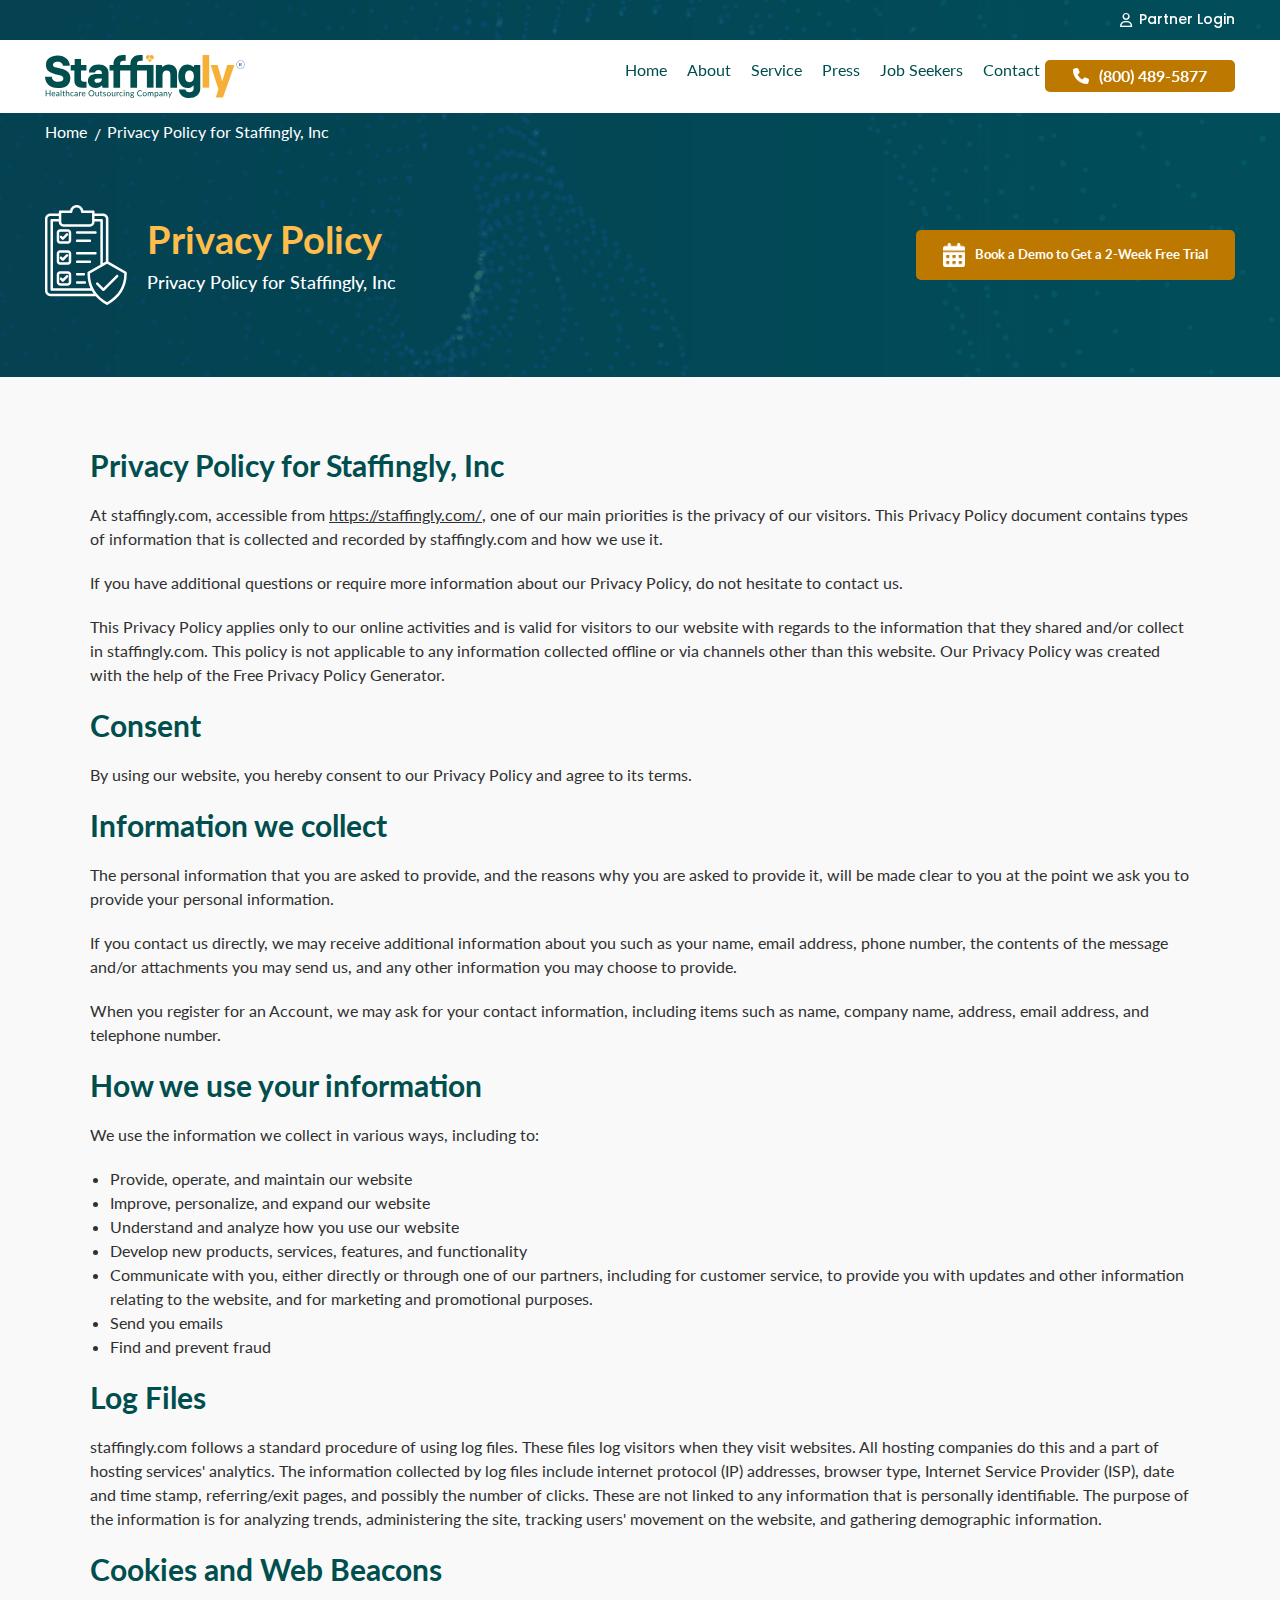
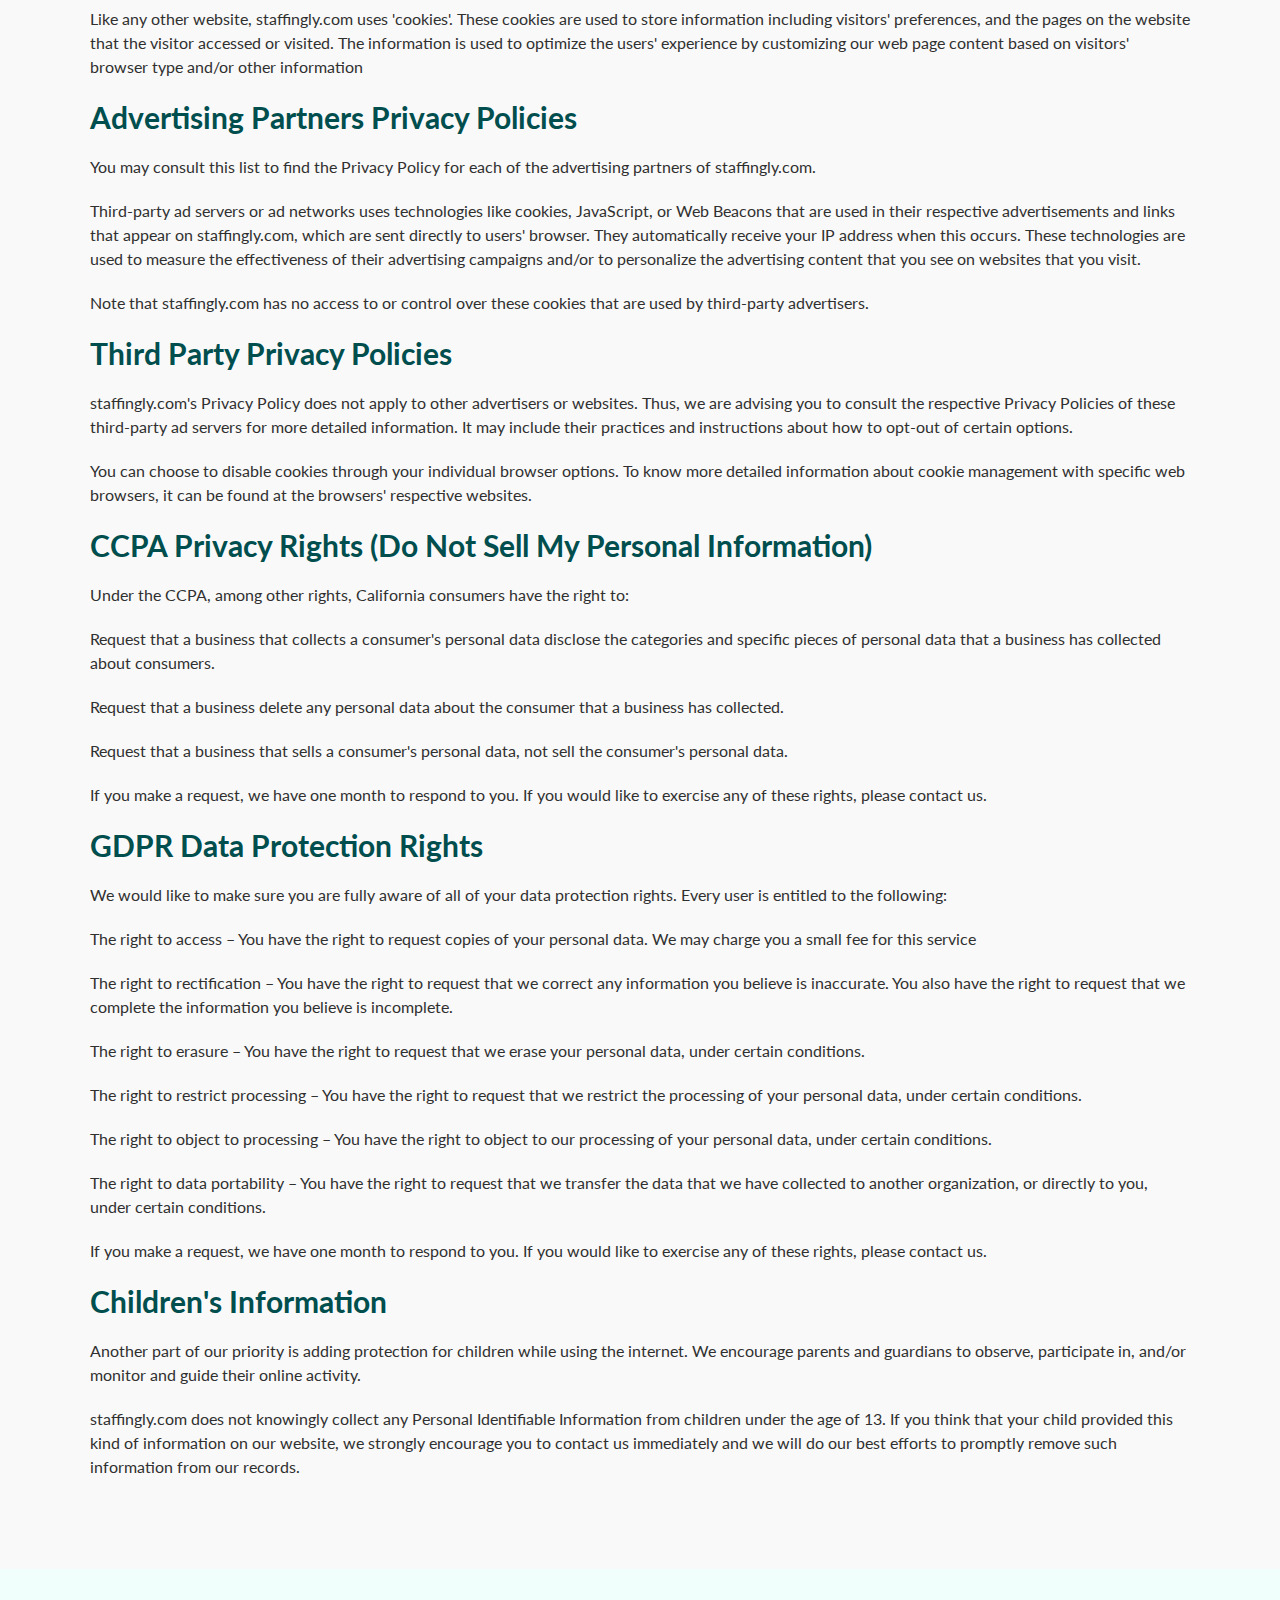
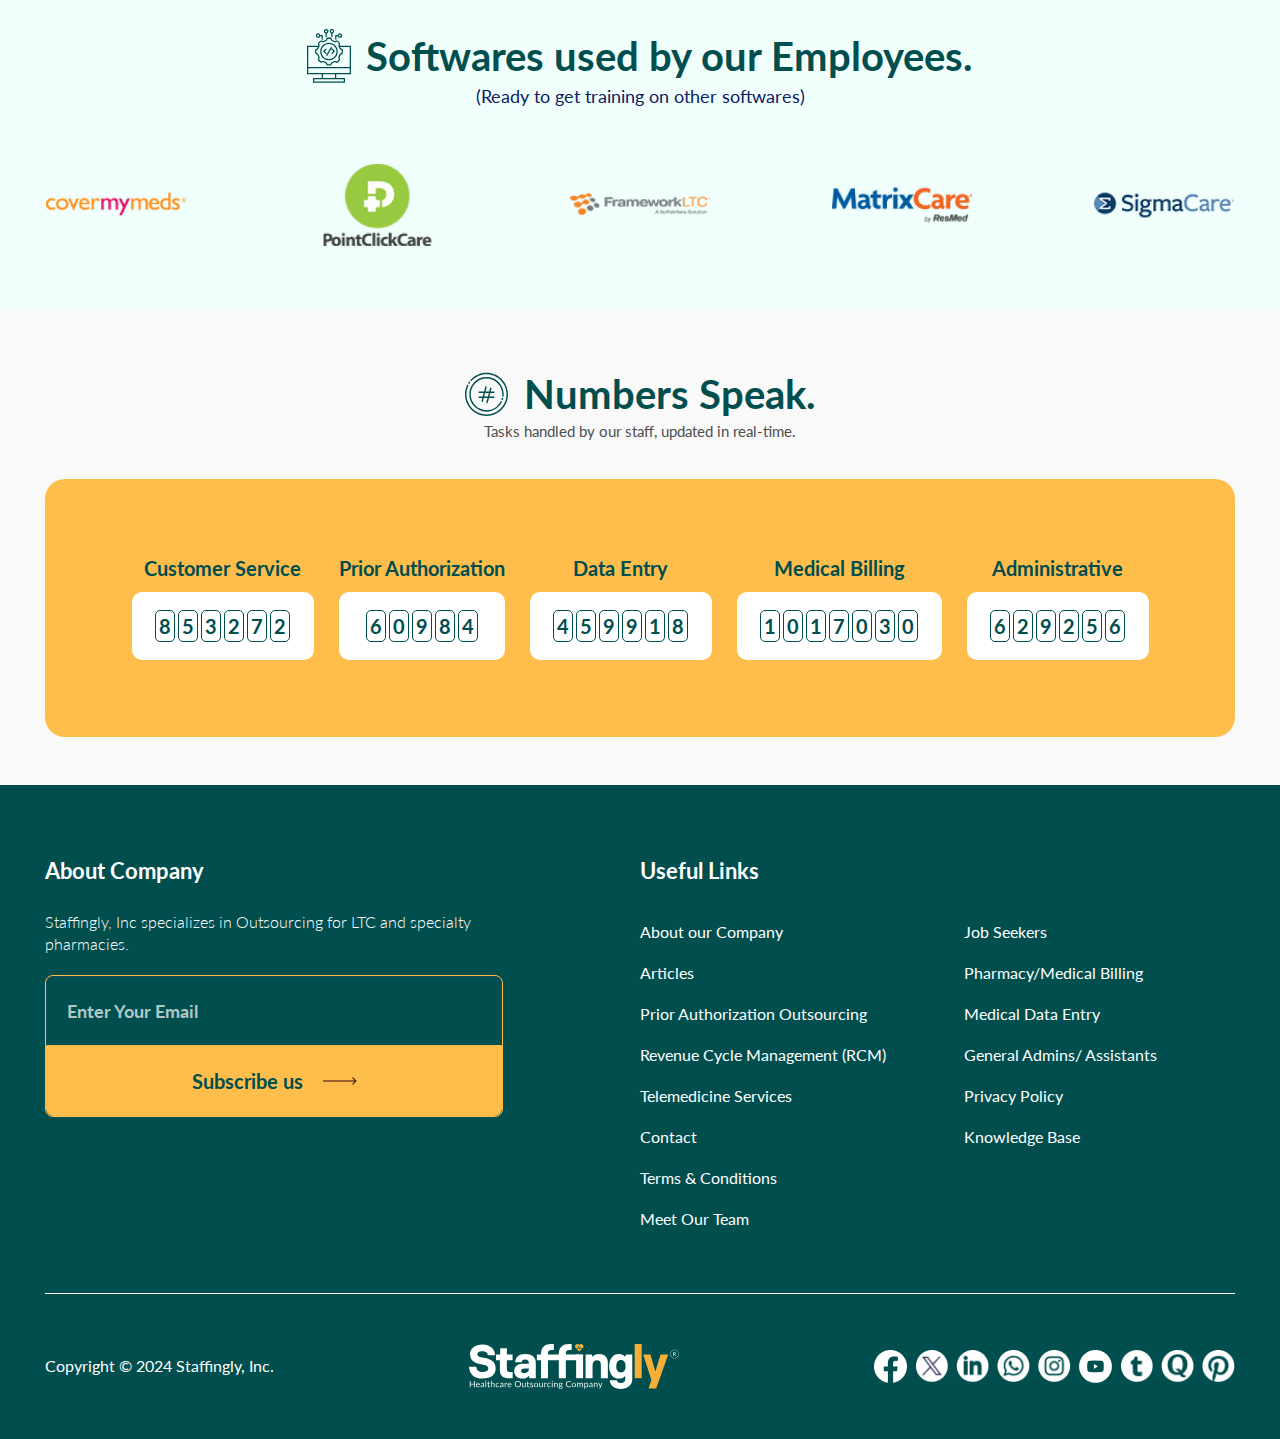
<file: pricay-policy.html>
<!DOCTYPE html>
<html lang="en">
<head>
    <meta charset="UTF-8">
    <meta name="viewport" content="width=device-width, initial-scale=1.0">
    <title>Privacy</title>
    <link href="https://fonts.googleapis.com/css2?family=Lato:ital,wght@0,100;0,300;0,400;0,700;0,900;1,100;1,300;1,400;1,700;1,900&display=swap" rel="stylesheet">
    <link href="https://fonts.googleapis.com/css2?family=Poppins:ital,wght@0,100;0,200;0,300;0,400;0,500;0,600;0,700;0,800;0,900;1,100;1,200;1,300;1,400;1,500;1,600;1,700;1,800;1,900&display=swap" rel="stylesheet">
    <link href="https://fonts.googleapis.com/css2?family=Bebas+Neue&display=swap" rel="stylesheet">
    <link rel="stylesheet" href="assets/css/all.min.css">
    <link rel="stylesheet" href="assets/css/owl.carousel.css">
    <link rel="stylesheet" href="assets/css/slicknav.css">
    <link rel="stylesheet" href="assets/css/jquery.fancybox.css">
    <link rel="stylesheet" href="assets/css/bootstrap.css">
    <link rel="stylesheet" href="style.css">
    <link rel="stylesheet" href="assets/css/responsive.css"> 
</head>
<body>
    <div class="wrapper">
        <header class="header">   
            <div class="header-top custom-py">
                <div class="container">
                    <div class="header-top-inner d-flex align-items-center justify-content-between">
                        <div class="service-box d-flex align-items-center">
                            <span>Other Services</span>
                            <div class="top-batton-box">
                                <ul class="d-flex align-items-center">
                                    <li><a href="#">Immigration</a></li>
                                    <li><a href="#">Real Estate</a></li>
                                    <li> <a href="#">Virtual Assistants</a></li>
                                    <li><a href="#">Digital Marketing</a></li>
                                </ul>
                            </div>
                        </div>
                        <div class="partner-login">
                            <a href="#"><i class="fa-regular fa-user"></i> Partner Login</a>
                        </div>
                    </div>
                </div>
            </div>
            
            <div class="main-header custom-py">
                <div class="container">
                    <div class="header-wrap d-flex align-items-center justify-content-between">
                        <div class="logo"> 
                            <a href="#"><img src="assets/image/logo.svg" alt=""></a>
                        </div>
                        <nav class="menu-navbar d-flex align-items-center" id="menu-nav">
                            <ul>
                                <li class="menu-item-has-children"><a href="#">Home</a>
                                    <ul>
                                        <li><a href="#">dropdown-1</a></li>
                                        <li><a href="#">dropdown-1</a></li>
                                        <li><a href="#">dropdown-1</a>
                                            <ul>
                                                <li><a href="#">dropdown-2</a></li>
                                                <li><a href="#">dropdown-2</a></li>
                                                <li><a href="#">dropdown-2</a></li>
                                            </ul>
                                        </li>
                                        <li><a href="#">dropdown-1</a></li>
                                    </ul>
                                </li>
                                <li><a href="blog.html">About</a></li>
                                <li><a href="Services.html">Service</a></li>
                                <li><a href="#">Press</a></li>
                                <li><a href="#">Job Seekers</a></li>
                                <li><a href="contact-us.html">Contact</a></li>
                            </ul>
                            <div class="phone-mail-box">
                                <a href="tel:(800)489-5877" class="phone-btn d-flex align-items-center"><i class="fa-solid fa-phone"></i>(800) 489-5877</a>
                            </div>
                        </nav>

                        
                        <div class="humbarger-menu">
                            <button class="nav-toggler toggler-open">
                                <span></span>
                                <span></span>
                                <span></span>
                            </button>
                            <div id="menu_holder"></div>
                        </div>
                    
                    </div>
                </div>
            </div>
        </header>

        <section class="banner-area inner-banner custom-py">
            <div class="container">
                <div class="banner-content">
                    <div class="breadcrumb">
                        <span property="itemListElement" typeof="ListItem">
                           <a property="item" typeof="WebPage" title="Go to Staffingly, Inc." href="http://localhost/revo_interactive/2024/live_pro6_staffingly_dev" class="home"><span property="name">Home</span></a>
                           <meta property="position" content="1">
                        </span>
                        <span property="itemListElement" typeof="ListItem">
                           <span property="name" class="post post-page current-item">Privacy Policy for Staffingly, Inc</span>
                           <meta property="url" content="http://localhost/revo_interactive/2024/live_pro6_staffingly_dev/service/">
                           <meta property="position" content="2">
                        </span>
                     </div>
                    <div class="inner-banner-content d-flex align-items-center justify-content-between">
                        <div class="banner-title-inner d-flex">
                            <div class="title-inner-icon">
                                <img src="assets/image/Customer-Service-icon.svg" alt="">
                            </div>
                            <div class="banner-title-text">
                                <h1>Privacy Policy</h1>
                                <p>Privacy Policy for Staffingly, Inc</p>
                            </div>
                        </div>
                        <a href="#" class="date-btn btn"> <img src="assets/image/calendar-days.png" alt="">Book a Demo to Get a 2-Week Free Trial</a>
                    </div>
                </div>
            </div>
        </section>

        <section class="blog-area  privacy-policy-area custom-py">
            <div class="container">
                <div class="blog-main-content d-flex">
                    <div class="blog-main">
                        <div class="service-contnet-wrap">
                            <h2>Privacy Policy for Staffingly, Inc</h2>
                            <p>At staffingly.com, accessible from <a href="https://staffingly.com/">https://staffingly.com/</a>, one of our main priorities is the privacy of our visitors. This Privacy Policy document contains types of information that is collected and recorded by staffingly.com and how we use it.</p>
                            <p>If you have additional questions or require more information about our Privacy Policy, do not hesitate to contact us.</p>
                            <p>This Privacy Policy applies only to our online activities and is valid for visitors to our website with regards to the information that they shared and/or collect in staffingly.com. This policy is not applicable to any information collected offline or via channels other than this website. Our Privacy Policy was created with the help of the Free Privacy Policy Generator.</p>
                            <h2>Consent</h2>
                            <p>By using our website, you hereby consent to our Privacy Policy and agree to its terms.</p>
                            <h2>Information we collect</h2>
                            <p>The personal information that you are asked to provide, and the reasons why you are asked to provide it, will be made clear to you at the point we ask you to provide your personal information.</p>
                            <p>If you contact us directly, we may receive additional information about you such as your name, email address, phone number, the contents of the message and/or attachments you may send us, and any other information you may choose to provide.</p>
                            <p>When you register for an Account, we may ask for your contact information, including items such as name, company name, address, email address, and telephone number.</p>
                            <h2>How we use your information</h2>
                            <p>We use the information we collect in various ways, including to:</p>
                            <ul>
                                <li>Provide, operate, and maintain our website</li>
                                <li>Improve, personalize, and expand our website</li>
                                <li>Understand and analyze how you use our website</li>
                                <li>Develop new products, services, features, and functionality</li>
                                <li>Communicate with you, either directly or through one of our partners, including for customer service, to provide you with updates and other information relating to the website, and for marketing and promotional purposes.</li>
                                <li>Send you emails</li>
                                <li>Find and prevent fraud</li>
                            </ul>
                            <h2>Log Files</h2>
                            <p>staffingly.com follows a standard procedure of using log files. These files log visitors when they visit websites. All hosting companies do this and a part of hosting services' analytics. The information collected by log files include internet protocol (IP) addresses, browser type, Internet Service Provider (ISP), date and time stamp, referring/exit pages, and possibly the number of clicks. These are not linked to any information that is personally identifiable. The purpose of the information is for analyzing trends, administering the site, tracking users' movement on the website, and gathering demographic information.</p>

                            <h2>Cookies and Web Beacons</h2>
                            <p>Like any other website, staffingly.com uses 'cookies'. These cookies are used to store information including visitors' preferences, and the pages on the website that the visitor accessed or visited. The information is used to optimize the users' experience by customizing our web page content based on visitors' browser type and/or other information</p>
                            <h2>Advertising Partners Privacy Policies</h2>
                            <p>You may consult this list to find the Privacy Policy for each of the advertising partners of staffingly.com.</p>
                            <p>Third-party ad servers or ad networks uses technologies like cookies, JavaScript, or Web Beacons that are used in their respective advertisements and links that appear on staffingly.com, which are sent directly to users' browser. They automatically receive your IP address when this occurs. These technologies are used to measure the effectiveness of their advertising campaigns and/or to personalize the advertising content that you see on websites that you visit.</p>
                            <p>Note that staffingly.com has no access to or control over these cookies that are used by third-party advertisers.</p>
                            <h2>Third Party Privacy Policies</h2>
                            <p>staffingly.com's Privacy Policy does not apply to other advertisers or websites. Thus, we are advising you to consult the respective Privacy Policies of these third-party ad servers for more detailed information. It may include their practices and instructions about how to opt-out of certain options.</p>
                            <p>You can choose to disable cookies through your individual browser options. To know more detailed information about cookie management with specific web browsers, it can be found at the browsers' respective websites.</p>
                            <h2>CCPA Privacy Rights (Do Not Sell My Personal Information)</h2>
                            <p>Under the CCPA, among other rights, California consumers have the right to:</p>
                            <p>Request that a business that collects a consumer's personal data disclose the categories and specific pieces of personal data that a business has collected about consumers.</p>
                            <p>Request that a business delete any personal data about the consumer that a business has collected.</p>
                            <p>Request that a business that sells a consumer's personal data, not sell the consumer's personal data.</p>
                            <p>If you make a request, we have one month to respond to you. If you would like to exercise any of these rights, please contact us.</p>
                            <h2>GDPR Data Protection Rights</h2>
                            <p>We would like to make sure you are fully aware of all of your data protection rights. Every user is entitled to the following:</p>
                            <p>The right to access – You have the right to request copies of your personal data. We may charge you a small fee for this service</p>
                            <p>The right to rectification – You have the right to request that we correct any information you believe is inaccurate. You also have the right to request that we complete the information you believe is incomplete.</p>
                            <p>The right to erasure – You have the right to request that we erase your personal data, under certain conditions.</p>
                            <p>The right to restrict processing – You have the right to request that we restrict the processing of your personal data, under certain conditions.</p>
                            <p>The right to object to processing – You have the right to object to our processing of your personal data, under certain conditions.</p>
                            <p>The right to data portability – You have the right to request that we transfer the data that we have collected to another organization, or directly to you, under certain conditions.</p>
                            <p>If you make a request, we have one month to respond to you. If you would like to exercise any of these rights, please contact us.</p>
                            <h2>Children's Information</h2>
                            <p>Another part of our priority is adding protection for children while using the internet. We encourage parents and guardians to observe, participate in, and/or monitor and guide their online activity.</p>
                            <p>staffingly.com does not knowingly collect any Personal Identifiable Information from children under the age of 13. If you think that your child provided this kind of information on our website, we strongly encourage you to contact us immediately and we will do our best efforts to promptly remove such information from our records.</p>

                        </div>
                    </div>
                </div>
            </div>
        </section>

        <section class="our-employes-area">
            <div class="custom-py">
                <div class="container">
                    <div class="common-title d-flex align-items-center justify-content-center">
                        <div class="title-icon">
                            <img src="assets/image/noun-software.svg" alt="">
                        </div>
                        <h2>Softwares used by our Employees.</h2>
                    </div>
                    <span>(Ready to get training on other softwares)</span>
                </div>
            </div>

            <div class="our-employes-wrap">
                <div class="employes-slider-2 owl-carousel">
                    <div class="our-employes-item">
                        <img src="assets/image/patner-color-logo-1.png" alt="">
                    </div>
                    <div class="our-employes-item">
                        <img src="assets/image/patner-color-logo-2.png" alt="">
                    </div>
                    <div class="our-employes-item">
                        <img src="assets/image/patner-color-logo-3.png" alt="">
                    </div>
                    <div class="our-employes-item">
                        <img src="assets/image/patner-color-logo-4.png" alt="">
                    </div>

                    <div class="our-employes-item">
                        <img src="assets/image/patner-color-logo-5.png" alt="">
                    </div>
                    <div class="our-employes-item">
                        <img src="assets/image/patner-color-logo-6.png" alt="">
                    </div>
                    <div class="our-employes-item">
                        <img src="assets/image/patner-color-logo-7.png" alt="">
                    </div>
                        
                </div>
            </div>
       </section>

       <section class="numbers-counter-area number-speak-2 custom-py py-5">
        <div class="container">
            <div class="numbers-speck-title">
                <div class="common-title d-flex align-items-center justify-content-center">
                    <div class="title-icon">
                        <img src="assets/image/noun-numbers.svg" alt="">
                    </div>
                    <h2>Numbers Speak.</h2>
                </div>
                <span>Tasks handled by our staff, updated in real-time.</span>
            </div>
            
            <div class="numbers-counter-content">
                <div class="numbers-counter-inner">
                    <div class="d-flex numbers-counter-wrap">
                        <div id="counterTrigger" class="position-absolute-counter"></div>
                        <div class="numbers-counter-single">
                            <div class="numbers-counter-item">
                                <h5>Customer Service</h5>
                                <div id="customerCounter" class="counter-number-count" data-target="1740851">
                                    <span>0</span><span>0</span><span>0</span><span>0</span><span>0</span><span>0</span>
                                </div>
                            </div>
                        </div>
                        <div class="numbers-counter-single">
                            <div class="numbers-counter-item">
                                <h5>Prior Authorization</h5>
                                <div id="PriorCounter" class="counter-number-count" data-target="153677">
                                    <span>0</span><span>0</span><span>0</span><span>0</span><span>0</span><span>0</span>
                                </div>
                            </div>
                        </div>

                        <div class="numbers-counter-single">
                            <div class="numbers-counter-item">
                                <h5>Data Entry</h5>
                                <div id="DataCounter" class="counter-number-count" data-target="345611">
                                    <span>0</span><span>0</span><span>0</span><span>0</span><span>0</span><span>0</span>
                                </div>

                            </div>
                        </div>

                        <div class="numbers-counter-single">
                            <div class="numbers-counter-item">
                                <h5>Medical Billing</h5>
                                <div id="MedicalCounter" class="counter-number-count" data-target="2058480">
                                    <span>0</span><span>0</span><span>0</span><span>0</span><span>0</span><span>0</span>
                                </div>
                            </div>
                        </div>

                        <div class="numbers-counter-single">
                            <div class="numbers-counter-item">
                                <h5>Administrative</h5>
                                <div id="AdministrativeCounter" class="counter-number-count" data-target="300845">
                                    <span>0</span><span>0</span><span>0</span><span>0</span><span>0</span><span>0</span>
                                </div>
                            </div>
                        </div>
                    </div>
                </div>  
            </div>
        </div>
       </section>



      <footer class="footer-area custom-py">
            <div class="container">
                <div class="footer-content d-flex">
                     <div class="about-widget">
                        <div class="about-widget-inner">
                            <h4>About Company </h4>
                            <p>Staffingly, Inc specializes in Outsourcing for LTC and specialty pharmacies.</p>
    
    
                            <div class="subscribe-form">
                                <form action="#">
                                    <div class="form-group">
                                        <input type="text" class="form-control" placeholder="Enter Your Email">
                                    </div>
                                    <button type="submit">Subscribe us <img src="assets/image/logo-arrow-2.svg" alt=""></button>
                                </form>
                            </div>
                        </div>
                       
                     </div>
                     <div class="usefull-list-widget">
                        <h4>Useful Links</h4>
                        <ul>
                            <li><a href="#">About our Company</a></li>
                            <li><a href="#">Articles</a></li>
                            <li><a href="#"> Prior Authorization Outsourcing</a></li>
                            <li><a href="#">Revenue Cycle Management (RCM)</a></li>
                            <li><a href="#">Telemedicine Services</a></li>
                            <li><a href="#">Contact</a></li>
                            <li><a href="#">Terms & Conditions</a></li>
                            <li><a href="#">Meet Our Team</a></li>
                            <li><a href="#">Job Seekers</a></li>
                            <li><a href="#">Pharmacy/Medical Billing</a></li>
                            <li><a href="#">Medical Data Entry</a></li>
                            <li><a href="#">General Admins/ Assistants</a></li>
                            <li><a href="#">Privacy Policy</a></li>
                            <li><a href="#">Knowledge Base</a></li>
                        </ul>
                    </div>
                </div>

                <div class="copyright-wrap d-flex align-items-center justify-content-between">
                    <span>Copyright © 2024 Staffingly, Inc.</span>
                    <div class="footer-logo">
                        <a href="#">
                            <img src="assets/image/footer-logo.svg" alt="">
                        </a>
                    </div>
                    <div class="media-link">
                        <ul class="d-flex">
                            <li><a href="#"><img src="assets/image/facebook.png" alt=""></a></li>
                            <li><a href="#"><img src="assets/image/x.png" alt=""></a></li>
                            <li><a href="#"><img src="assets/image/linkedin.png" alt=""></a></li>
                            <li><a href="#"><img src="assets/image/whatsapp.png" alt=""></a></li>
                            <li><a href="#"><img src="assets/image/isnta.png" alt=""></a></li>
                            <li><a href="#"><img src="assets/image/youtube.png" alt=""></a></li>
                            <li><a href="#"><img src="assets/image/Tumblr.png" alt=""></a></li>
                            <li><a href="#"><img src="assets/image/Quora.png" alt=""></a></li>
                            <li><a href="#"><img src="assets/image/Pinterest.png" alt=""></a></li>
                        </ul>
                    </div>
                </div>
            </div>
      </footer>

    </div>

 <script src="assets/js/jquery-3.7.1.js"></script>
 <script src="assets/js/owl.carousel.min.js"></script>
 <script src="assets/js/bootstrap.min.js"></script>
 <script src="assets/js/jquery.slicknav.js"></script>
 <script src="assets/js/jquery.fancybox.min.js"></script>
 <script src="assets/js/waypoints.min.js"></script>
 <script src="assets/js/main.js"></script>
</body>
</html>
</file>
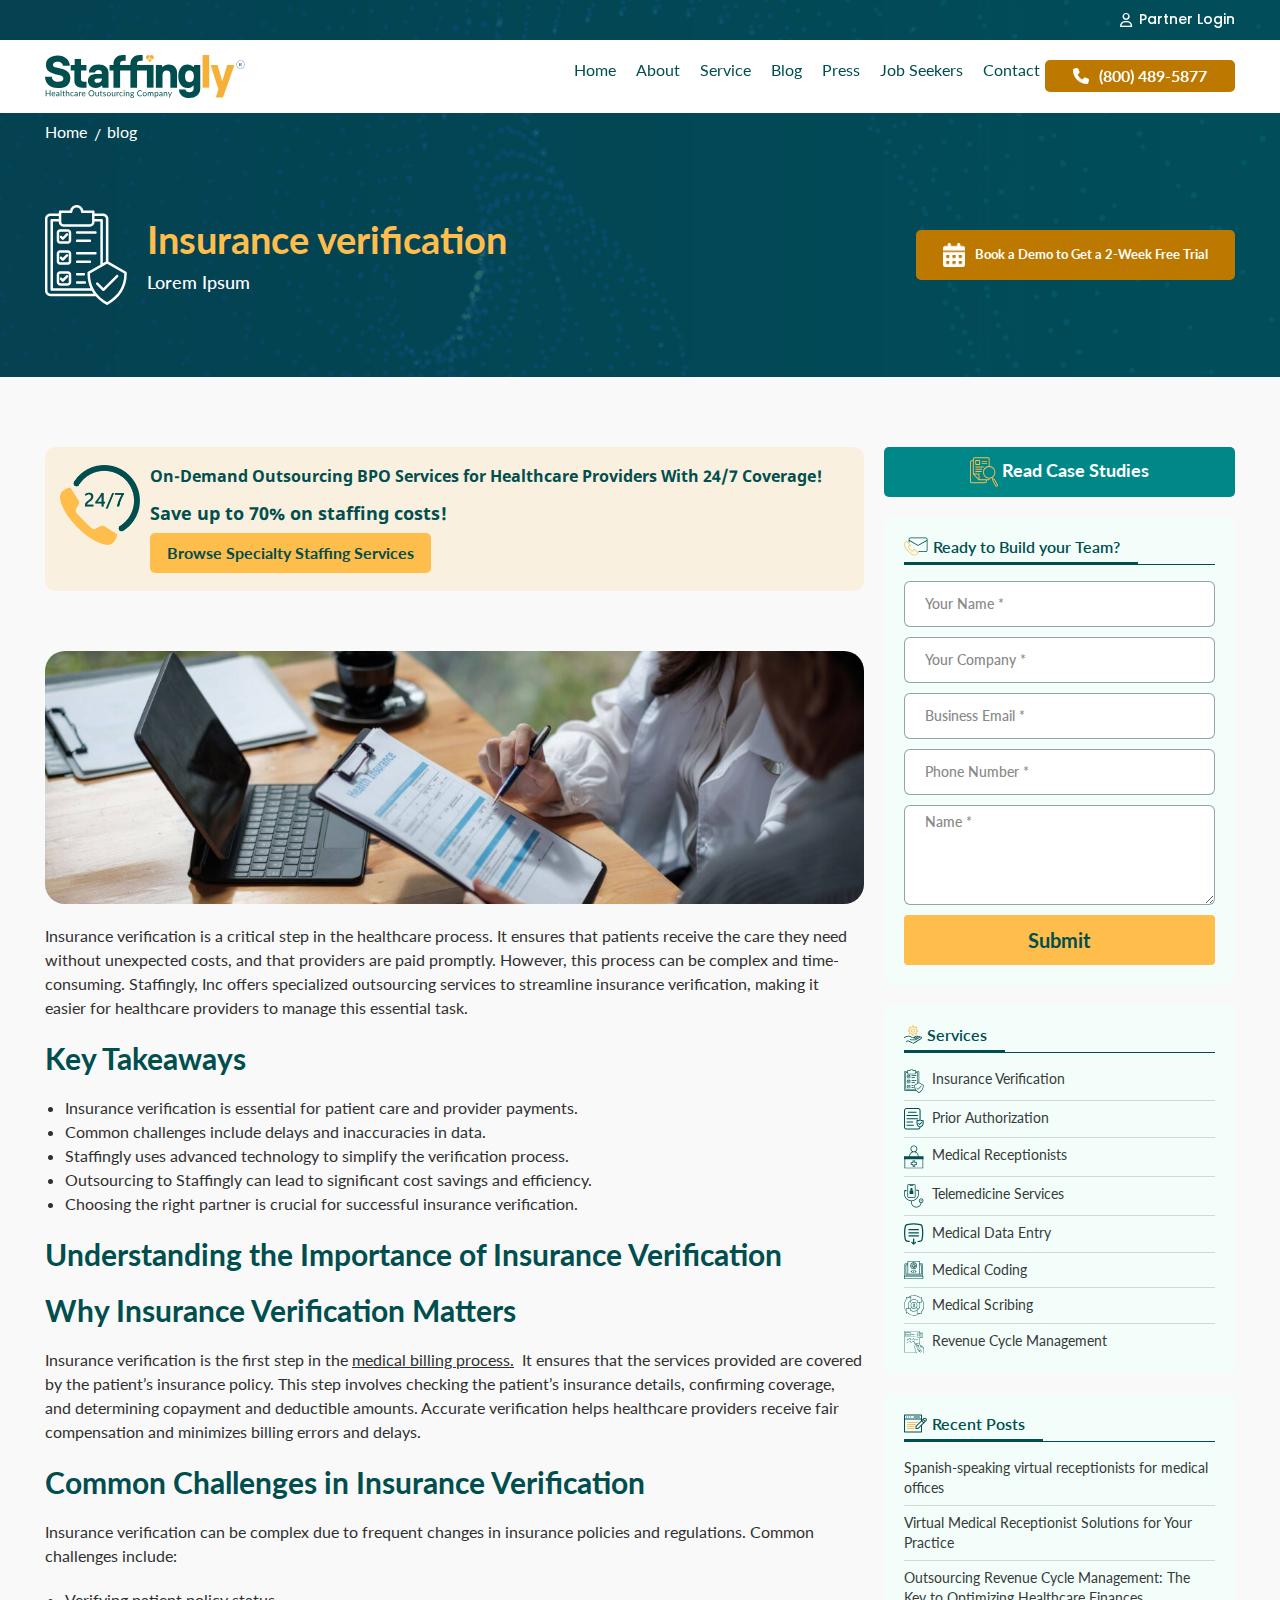
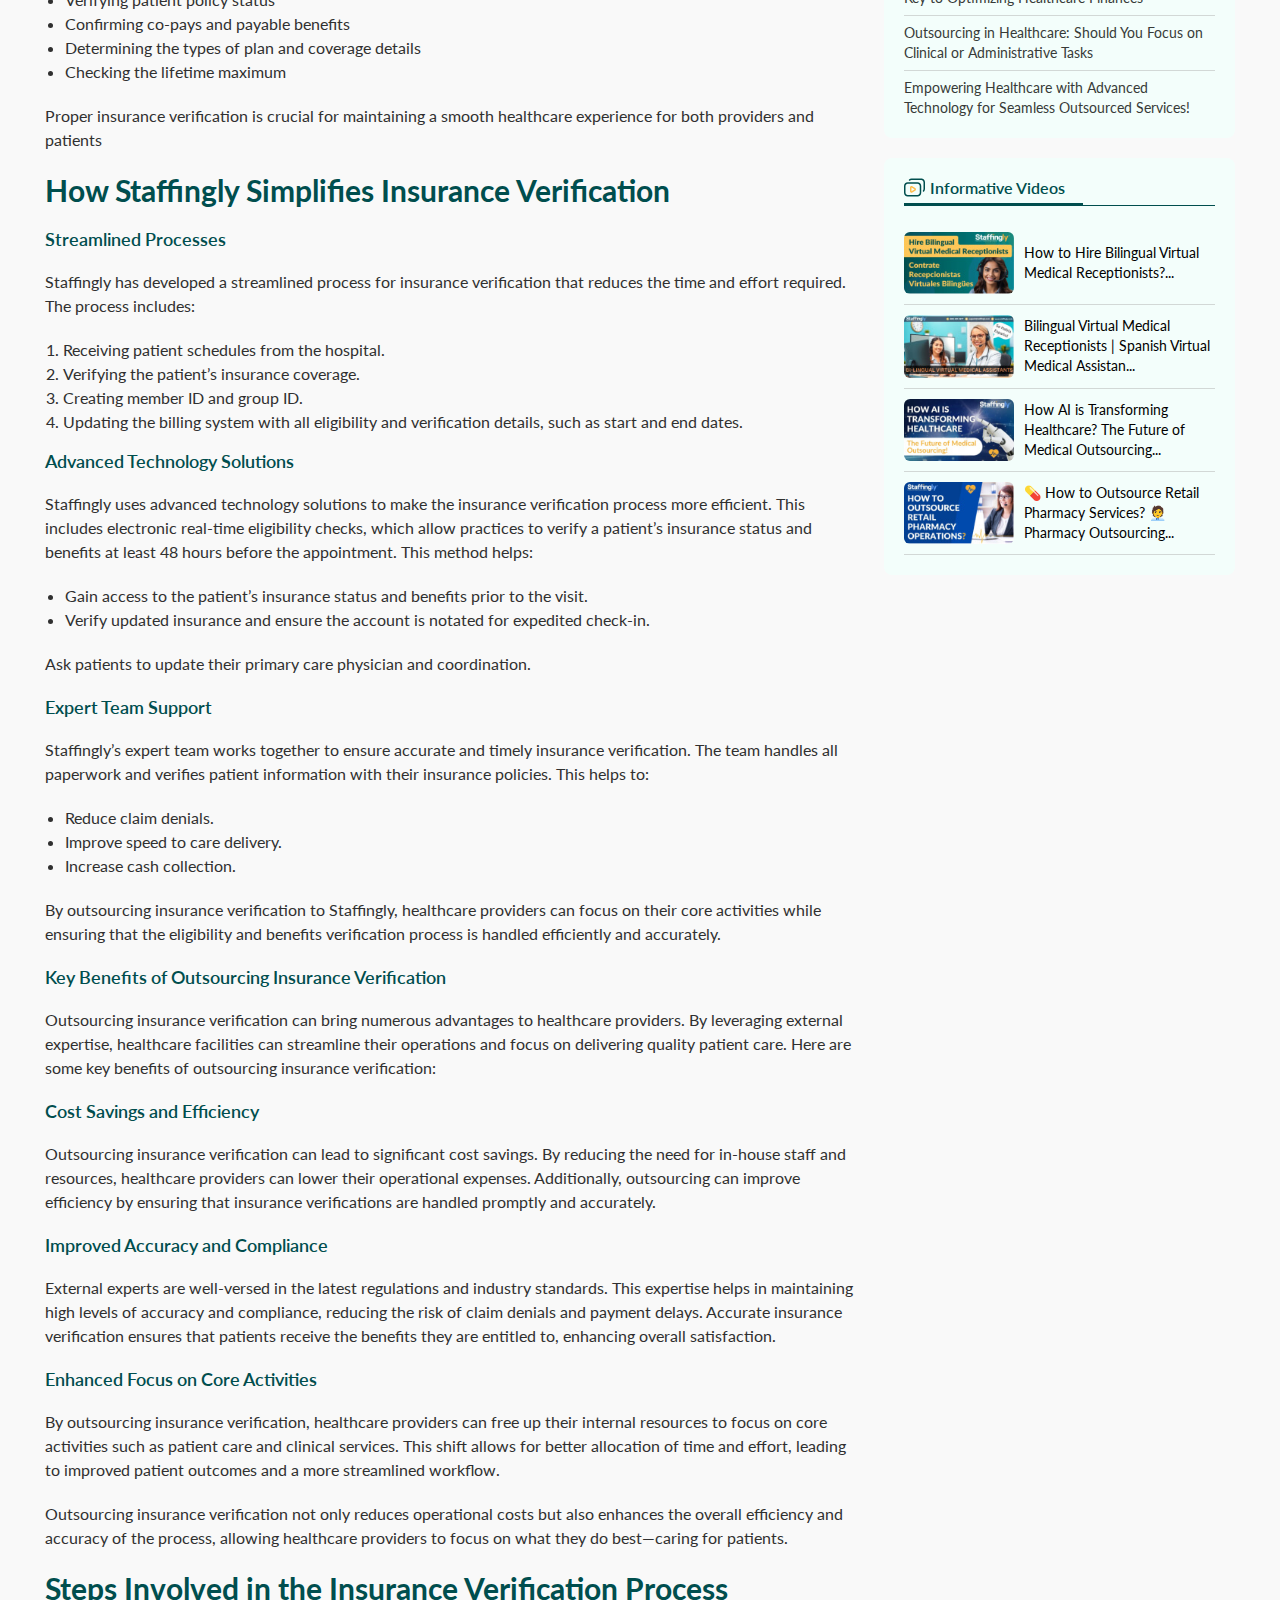
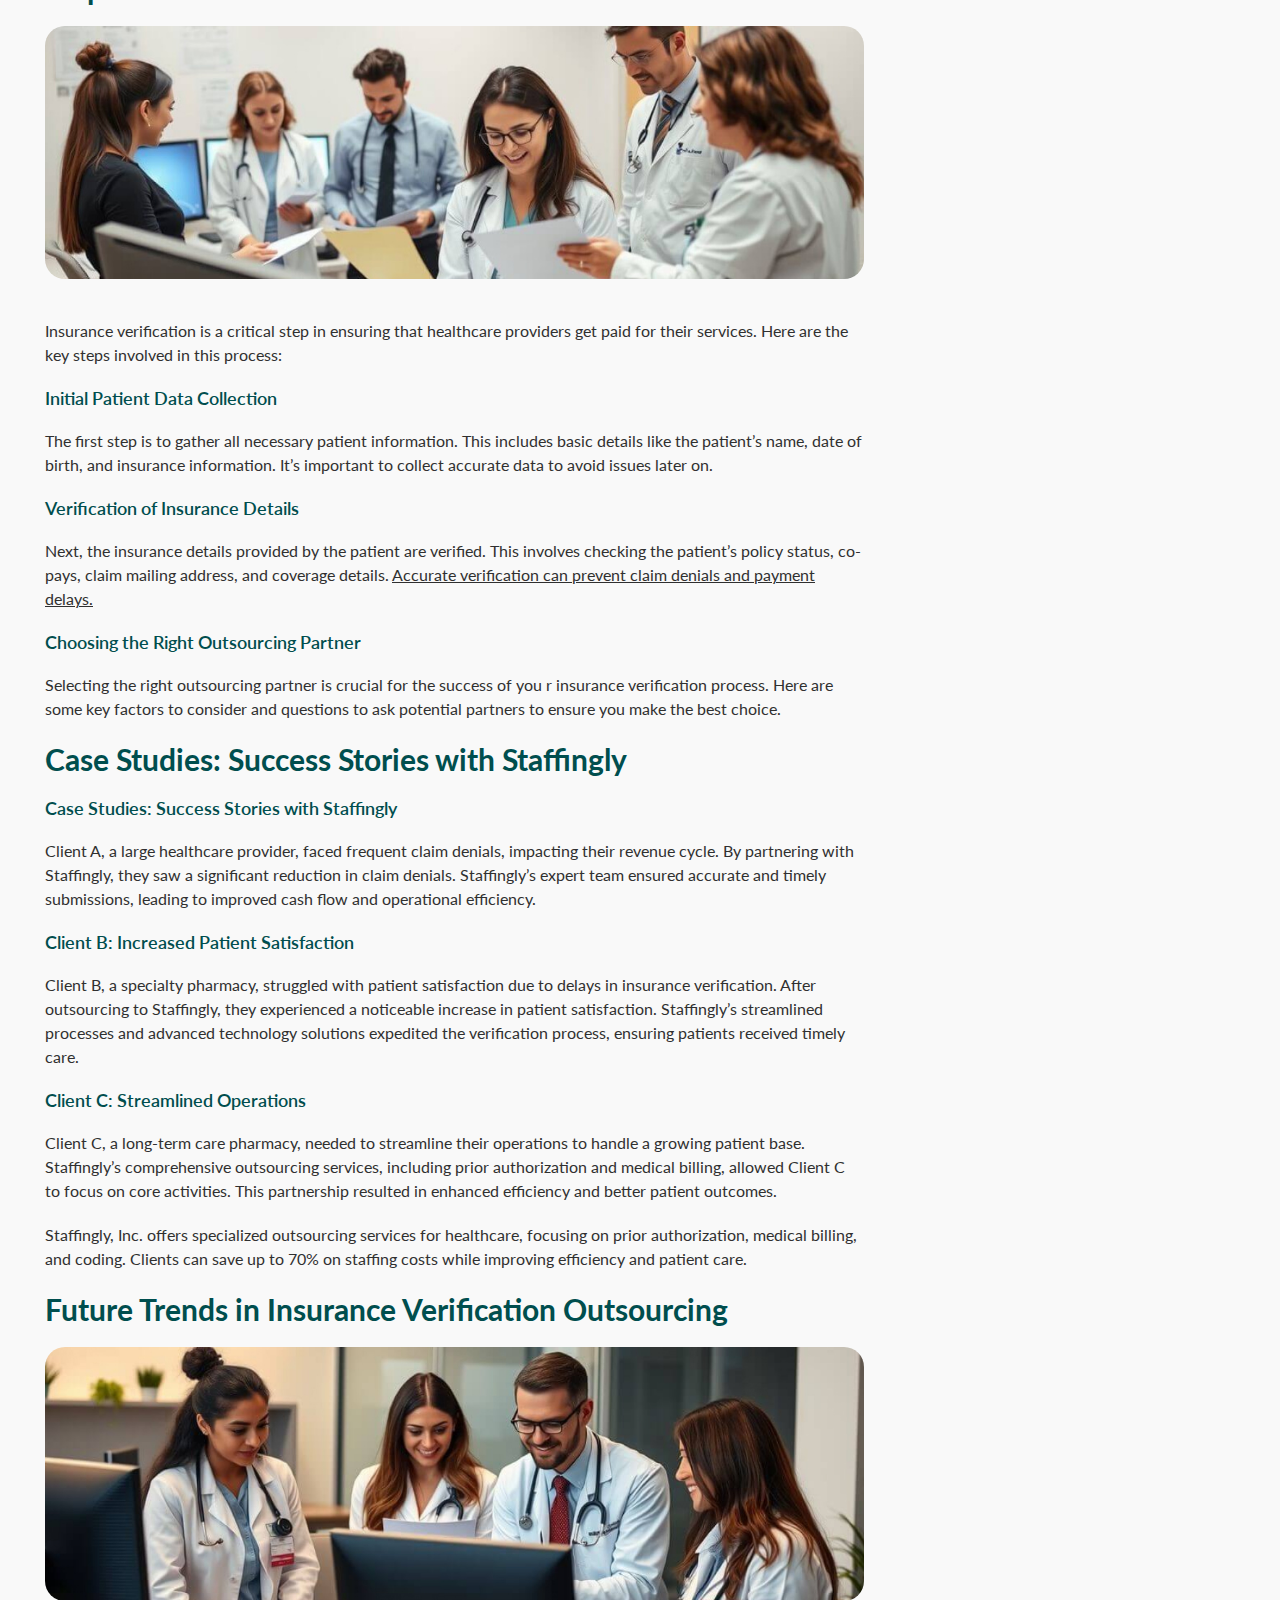
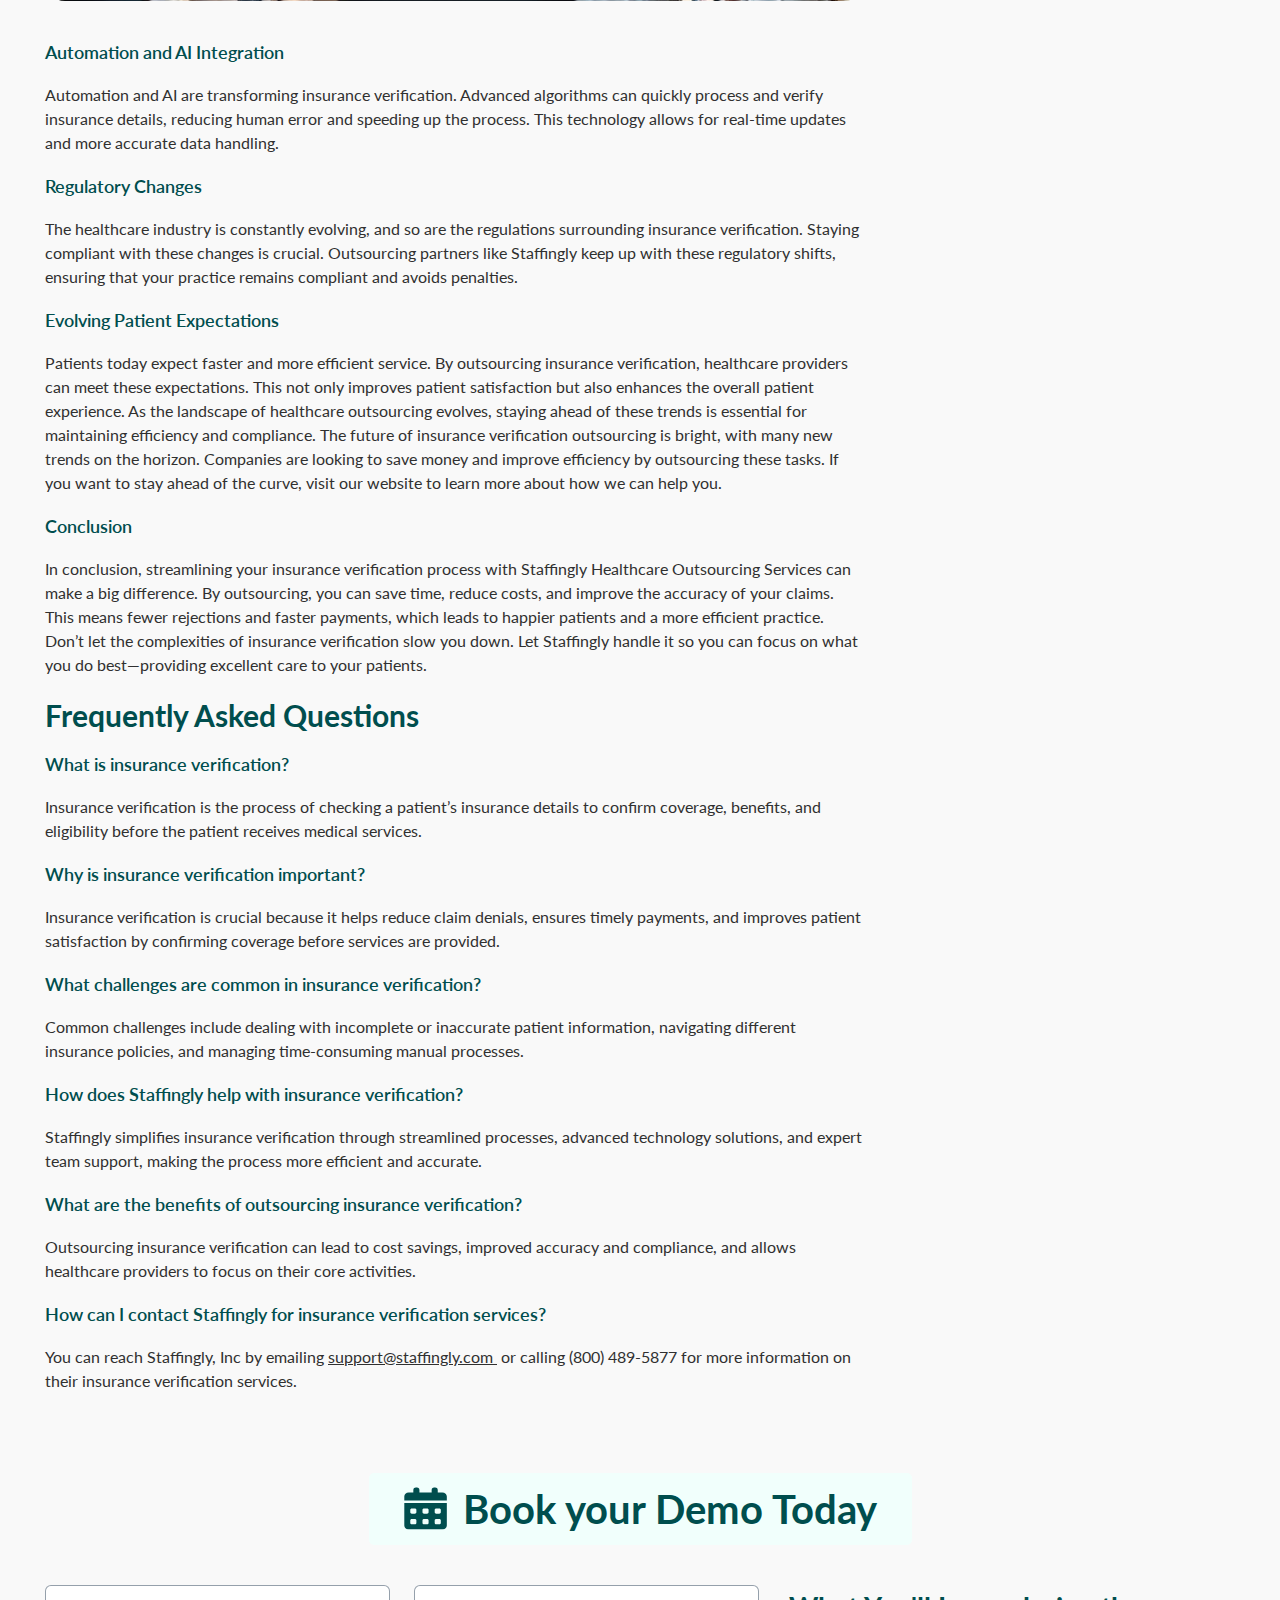
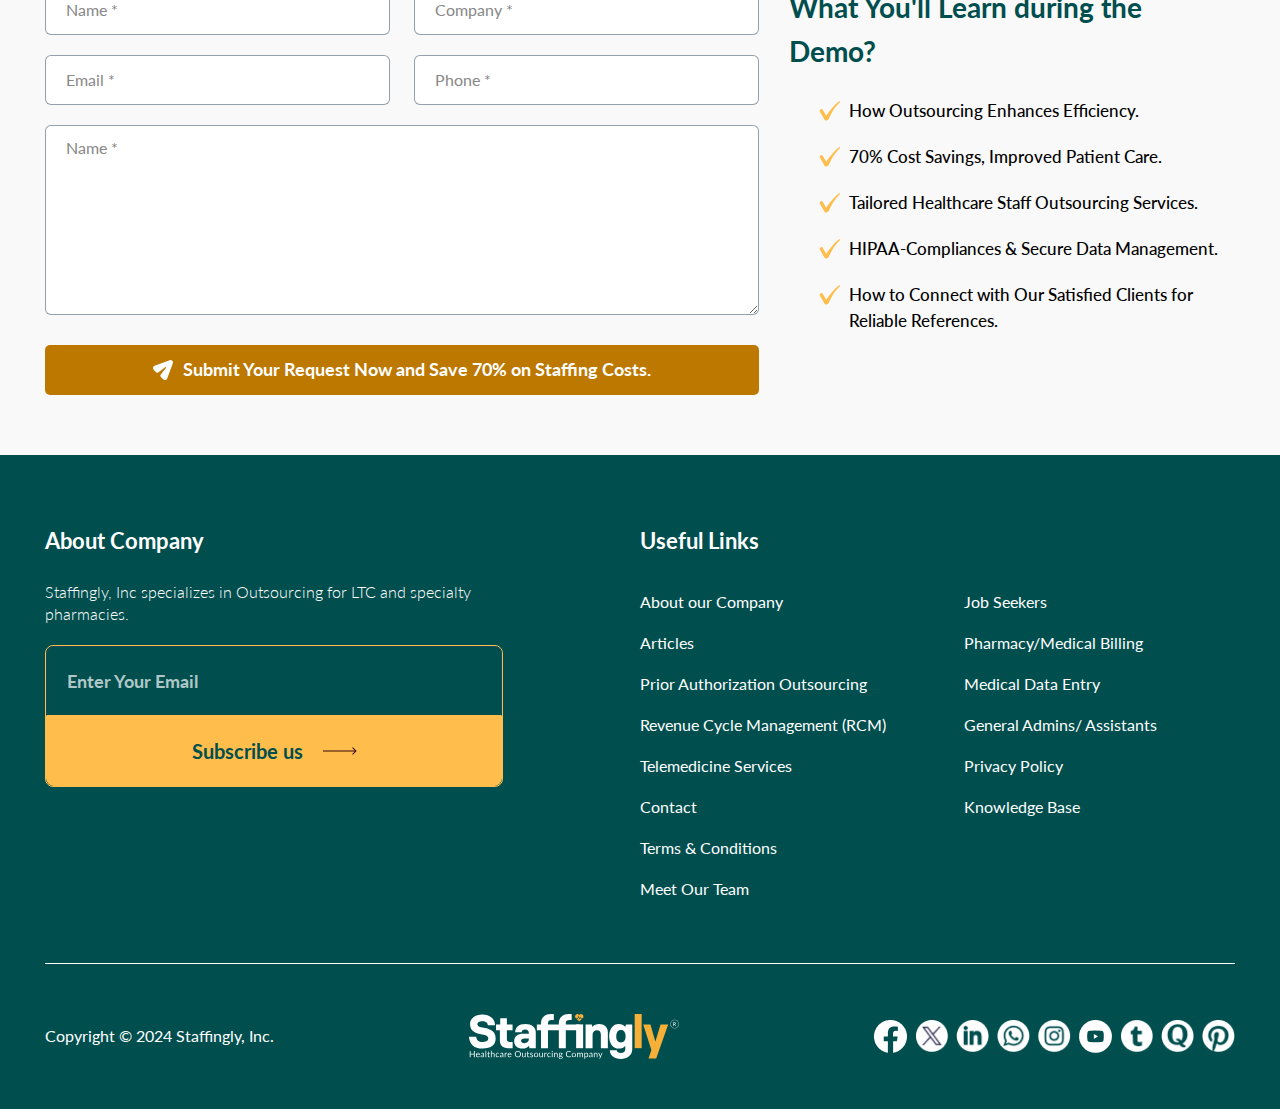
<file: Services.html>
<!DOCTYPE html>
<html lang="en">
<head>
    <meta charset="UTF-8">
    <meta name="viewport" content="width=device-width, initial-scale=1.0">
    <title>Services</title>
    <link href="https://fonts.googleapis.com/css2?family=Lato:ital,wght@0,100;0,300;0,400;0,700;0,900;1,100;1,300;1,400;1,700;1,900&display=swap" rel="stylesheet">
    <link href="https://fonts.googleapis.com/css2?family=Poppins:ital,wght@0,100;0,200;0,300;0,400;0,500;0,600;0,700;0,800;0,900;1,100;1,200;1,300;1,400;1,500;1,600;1,700;1,800;1,900&display=swap" rel="stylesheet">
    <link href="https://fonts.googleapis.com/css2?family=Bebas+Neue&display=swap" rel="stylesheet">
    <link rel="stylesheet" href="assets/css/all.min.css">
    <link rel="stylesheet" href="assets/css/owl.carousel.css">
    <link rel="stylesheet" href="assets/css/slicknav.css">
    <link rel="stylesheet" href="assets/css/jquery.fancybox.css">
    <link rel="stylesheet" href="assets/css/bootstrap.css">
    <link rel="stylesheet" href="style.css">
    <link rel="stylesheet" href="assets/css/responsive.css"> 
</head>
<body>
    <div class="wrapper">
        <header class="header">   
            <div class="header-top custom-py">
                <div class="container">
                    <div class="header-top-inner d-flex align-items-center justify-content-between">
                        <div class="service-box d-flex align-items-center">
                            <span>Other Services</span>
                            <div class="top-batton-box">
                                <ul class="d-flex align-items-center">
                                    <li><a href="#">Immigration</a></li>
                                    <li><a href="#">Real Estate</a></li>
                                    <li> <a href="#">Virtual Assistants</a></li>
                                    <li><a href="#">Digital Marketing</a></li>
                                </ul>
                            </div>
                        </div>
                        <div class="partner-login">
                            <a href="#"><i class="fa-regular fa-user"></i> Partner Login</a>
                        </div>
                    </div>
                </div>
            </div>
            
            <div class="main-header custom-py">
                <div class="container">
                    <div class="header-wrap d-flex align-items-center justify-content-between">
                        <div class="logo"> 
                            <a href="#"><img src="assets/image/logo.svg" alt=""></a>
                        </div>
                        <nav class="menu-navbar d-flex align-items-center" id="menu-nav">
                            <ul>
                                <li class="menu-item-has-children"><a href="#">Home</a>
                                    <ul>
                                        <li><a href="#">dropdown-1</a></li>
                                        <li><a href="#">dropdown-1</a></li>
                                        <li><a href="#">dropdown-1</a>
                                            <ul>
                                                <li><a href="#">dropdown-2</a></li>
                                                <li><a href="#">dropdown-2</a></li>
                                                <li><a href="#">dropdown-2</a></li>
                                            </ul>
                                        </li>
                                        <li><a href="#">dropdown-1</a></li>
                                    </ul>
                                </li>
                                <li><a href="blog.html">About</a></li>
                                <li><a href="Services.html">Service</a></li>
                                <li><a href="#">Blog</a></li>
                                <li><a href="#">Press</a></li>
                                <li><a href="#">Job Seekers</a></li>
                                <li><a href="contact-us.html">Contact</a></li>
                            </ul>
                            <div class="phone-mail-box">
                                <a href="tel:(800)489-5877" class="phone-btn d-flex align-items-center"><i class="fa-solid fa-phone"></i>(800) 489-5877</a>
                            </div>
                        </nav>

                        
                        <div class="humbarger-menu">
                            <button class="nav-toggler toggler-open">
                                <span></span>
                                <span></span>
                                <span></span>
                            </button>
                            <div id="menu_holder"></div>
                        </div>
                    
                    </div>
                </div>
            </div>
        </header>

        <section class="banner-area inner-banner custom-py">
            <div class="container">
                <div class="banner-content">
                    <div class="breadcrumb">
                        <span property="itemListElement" typeof="ListItem">
                           <a property="item" typeof="WebPage" title="Go to Staffingly, Inc." href="http://localhost/revo_interactive/2024/live_pro6_staffingly_dev" class="home"><span property="name">Home</span></a>
                           <meta property="position" content="1">
                        </span>
                        <span property="itemListElement" typeof="ListItem">
                           <span property="name" class="post post-page current-item">blog</span>
                           <meta property="url" content="http://localhost/revo_interactive/2024/live_pro6_staffingly_dev/service/">
                           <meta property="position" content="2">
                        </span>
                     </div>
                     
                    <div class="inner-banner-content d-flex align-items-center justify-content-between">
                        <div class="banner-title-inner d-flex">
                            <div class="title-inner-icon">
                                <img src="assets/image/Customer-Service-icon.svg" alt="">
                            </div>
                            <div class="banner-title-text">
                                <h1>Insurance verification</h1>
                                <p>Lorem Ipsum</p>
                            </div>
                        </div>
                        <a href="#" class="date-btn btn"> <img src="assets/image/calendar-days.png" alt="">Book a Demo to Get a 2-Week Free Trial</a>
                    </div>
                </div>
            </div>
        </section>

        <section class="blog-area custom-py">
            <div class="container">
                <div class="blog-main-content d-flex">
                    <div class="blog-main">
                        <div class="outsourcing-title d-flex align-items-center">
                            <div class="outsourcing-icon">
                                <img src="assets/image/24_7.png" alt="">
                            </div>
                            <div class="outsourcing-innder-title">
                                <h3>On-Demand Outsourcing BPO Services for Healthcare Providers With 24/7 Coverage!</h3>
                                <div class="staffing-btn-box d-flex">
                                    <h2>Save up to 70% on staffing costs!</h2>
                                    <a href="#" class="watch-btn btn">Browse Specialty Staffing Services</a>
                                </div>
                            </div>
                        </div>

                        <div class="service-contnet-wrap">
                            <img src="assets/image/service-imge-1.jpg" alt="">
                            <p>Insurance verification is a critical step in the healthcare process. It ensures that patients receive the care they need without unexpected costs, and that providers are paid promptly. However, this process can be complex and time-consuming. Staffingly, Inc offers specialized outsourcing services to streamline insurance verification, making it easier for healthcare providers to manage this essential task.</p>
                            <h2>Key Takeaways</h2>
                            <ul>
                                <li>Insurance verification is essential for patient care and provider payments.</li>
                                <li>Common challenges include delays and inaccuracies in data.</li>
                                <li>Staffingly uses advanced technology to simplify the verification process.</li>
                                <li>Outsourcing to Staffingly can lead to significant cost savings and efficiency.</li>
                                <li>Choosing the right partner is crucial for successful insurance verification.</li>
                            </ul>
                            <h2>Understanding the Importance of Insurance Verification</h2>
                            <h2>Why Insurance Verification Matters</h2>
                            <p>Insurance verification is the first step in the <a href="#">medical billing process.</a>  It ensures that the services provided are covered by the patient’s insurance policy. This step involves checking the patient’s insurance details, confirming coverage, and determining copayment and deductible amounts. Accurate verification helps healthcare providers receive fair compensation and minimizes billing errors and delays.</p>
                            <h2>Common Challenges in Insurance Verification</h2>
                            <p>Insurance verification can be complex due to frequent changes in insurance policies and regulations. Common challenges include:</p>
                            <ul>
                                <li>Verifying patient policy status</li>
                                <li>Confirming co-pays and payable benefits</li>
                                <li>Determining the types of plan and coverage details</li>
                                <li>Checking the lifetime maximum</li>
                            </ul>
                            <p>Proper insurance verification is crucial for maintaining a smooth healthcare experience for both providers and patients</p>
                            <h2>How Staffingly Simplifies Insurance Verification</h2>
                            <h6>Streamlined Processes</h6>
                            <p>Staffingly has developed a streamlined process for insurance verification that reduces the time and effort required. The process includes:</p>
                            <ol>
                                <li>Receiving patient schedules from the hospital.</li>
                                <li>Verifying the patient’s insurance coverage.</li>
                                <li>Creating member ID and group ID.</li>
                                <li>Updating the billing system with all eligibility and verification details, such as start and end dates.</li>
                            </ol>
                           <h6>Advanced Technology Solutions</h6>
                           <p>Staffingly uses advanced technology solutions to make the insurance verification process more efficient. This includes electronic real-time eligibility checks, which allow practices to verify a patient’s insurance status and benefits at least 48 hours before the appointment. This method helps:</p>
                           <ul>
                                <li>Gain access to the patient’s insurance status and benefits prior to the visit.</li>
                                <li>Verify updated insurance and ensure the account is notated for expedited check-in.</li>
                           </ul>
                           <p>Ask patients to update their primary care physician and coordination.</p>
                           <h6>Expert Team Support </h6>
                           <p>Staffingly’s expert team works together to ensure accurate and timely insurance verification. The team handles all paperwork and verifies patient information with their insurance policies. This helps to:</p>
                           <ul>
                             <li>Reduce claim denials.</li>
                             <li>Improve speed to care delivery.</li>
                             <li>Increase cash collection.</li>
                           </ul>
                           <p>By outsourcing insurance verification to Staffingly, healthcare providers can focus on their core activities while ensuring that the eligibility and benefits verification process is handled efficiently and accurately.</p>
                           <h6>Key Benefits of Outsourcing Insurance Verification</h6>
                           <p>Outsourcing insurance verification can bring numerous advantages to healthcare providers. By leveraging external expertise, healthcare facilities can streamline their operations and focus on delivering quality patient care. Here are some key benefits of outsourcing insurance verification:</p>
                           <h6>Cost Savings and Efficiency</h6>
                           <p>Outsourcing insurance verification can lead to significant cost savings. By reducing the need for in-house staff and resources, healthcare providers can lower their operational expenses. Additionally, outsourcing can improve efficiency by ensuring that insurance verifications are handled promptly and accurately.</p>
                           <h6>Improved Accuracy and Compliance</h6>
                           <p>External experts are well-versed in the latest regulations and industry standards. This expertise helps in maintaining high levels of accuracy and compliance, reducing the risk of claim denials and payment delays. Accurate insurance verification ensures that patients receive the benefits they are entitled to, enhancing overall satisfaction.</p>
                           <h6>Enhanced Focus on Core Activities</h6>
                           <p>By outsourcing insurance verification, healthcare providers can free up their internal resources to focus on core activities such as patient care and clinical services. This shift allows for better allocation of time and effort, leading to improved patient outcomes and a more streamlined workflow.</p>
                           <p>Outsourcing insurance verification not only reduces operational costs but also enhances the overall efficiency and accuracy of the process, allowing healthcare providers to focus on what they do best—caring for patients.</p>
                           <h2>Steps Involved in the Insurance Verification Process</h2>
                           <p><img src="assets/image/service-imge-2.jpg" alt=""></p>
                           
                           <p>Insurance verification is a critical step in ensuring that healthcare providers get paid for their services. Here are the key steps involved in this process:</p>
                           <h6>Initial Patient Data Collection</h6>
                           <p>The first step is to gather all necessary patient information. This includes basic details like the patient’s name, date of birth, and insurance information. It’s important to collect accurate data to avoid issues later on.</p>
                           <h6>Verification of Insurance Details</h6>
                           <p>Next, the insurance details provided by the patient are verified. This involves checking the patient’s policy status, co-pays, claim mailing address, and coverage details. <a href="#">Accurate verification can prevent claim denials and payment delays.</a> </p>
                           <h6>Choosing the Right Outsourcing Partner</h6>
                           <p>Selecting the right outsourcing partner is crucial for the success of you         r insurance verification process. Here are some key factors to consider and questions to ask potential partners to ensure you make the best choice.</p>
                           <h2>Case Studies: Success Stories with Staffingly</h2>
                           <h6>Case Studies: Success Stories with Staffingly</h6>
                           <p>Client A, a large healthcare provider, faced frequent claim denials, impacting their revenue cycle. By partnering with Staffingly, they saw a significant reduction in claim denials. Staffingly’s expert team ensured accurate and timely submissions, leading to improved cash flow and operational efficiency.</p>
                           <h6>Client B: Increased Patient Satisfaction</h6>
                           <p>Client B, a specialty pharmacy, struggled with patient satisfaction due to delays in insurance verification. After outsourcing to Staffingly, they experienced a noticeable increase in patient satisfaction. Staffingly’s streamlined processes and advanced technology solutions expedited the verification process, ensuring patients received timely care.</p>
                           <h6>Client C: Streamlined Operations</h6>
                           <p>Client C, a long-term care pharmacy, needed to streamline their operations to handle a growing patient base. Staffingly’s comprehensive outsourcing services, including prior authorization and medical billing, allowed Client C to focus on core activities. This partnership resulted in enhanced efficiency and better patient outcomes.</p>
                           <p> Staffingly, Inc. offers specialized outsourcing services for healthcare, focusing on prior authorization, medical billing, and coding. Clients can save up to 70% on staffing costs while improving efficiency and patient care.</p>
                           <h2>Future Trends in Insurance Verification Outsourcing</h2>
                           <p><img src="assets/image/service-imge-3.jpg" alt=""></p>
                           <h6>Automation and AI Integration</h6>
                           <p>Automation and AI are transforming insurance verification. Advanced algorithms can quickly process and verify insurance details, reducing human error and speeding up the process. This technology allows for real-time updates and more accurate data handling.</p>
                           <h6>Regulatory Changes</h6>
                           <p>The healthcare industry is constantly evolving, and so are the regulations surrounding insurance verification. Staying compliant with these changes is crucial. Outsourcing partners like Staffingly keep up with these regulatory shifts, ensuring that your practice remains compliant and avoids penalties.</p>
                           <h6>Evolving Patient Expectations</h6>
                           <p>Patients today expect faster and more efficient service. By outsourcing insurance verification, healthcare providers can meet these expectations. This not only improves patient satisfaction but also enhances the overall patient experience.
                            As the landscape of healthcare outsourcing evolves, staying ahead of these trends is essential for maintaining efficiency and compliance.
                            The future of insurance verification outsourcing is bright, with many new trends on the horizon. Companies are looking to save money and improve efficiency by outsourcing these tasks. If you want to stay ahead of the curve, visit our website to learn more about how we can help you.</p>
                            <h6>Conclusion</h6>
                            <p>In conclusion, streamlining your insurance verification process with Staffingly Healthcare Outsourcing Services can make a big difference. By outsourcing, you can save time, reduce costs, and improve the accuracy of your claims. This means fewer rejections and faster payments, which leads to happier patients and a more efficient practice. Don’t let the complexities of insurance verification slow you down. Let Staffingly handle it so you can focus on what you do best—providing excellent care to your patients.</p>
                            <h2>Frequently Asked Questions</h2>
                            <h6>What is insurance verification?</h6>
                            <p>Insurance verification is the process of checking a patient’s insurance details to confirm coverage, benefits, and eligibility before the patient receives medical services.</p>
                            <h6>Why is insurance verification important?</h6>
                            <p>Insurance verification is crucial because it helps reduce claim denials, ensures timely payments, and improves patient satisfaction by confirming coverage before services are provided.</p>
                            <h6>What challenges are common in insurance verification?</h6>
                            <p>Common challenges include dealing with incomplete or inaccurate patient information, navigating different insurance policies, and managing time-consuming manual processes.</p>
                            <h6>How does Staffingly help with insurance verification?</h6>
                            <p>Staffingly simplifies insurance verification through streamlined processes, advanced technology solutions, and expert team support, making the process more efficient and accurate.</p>
                            <h6>What are the benefits of outsourcing insurance verification?</h6>
                            <p>Outsourcing insurance verification can lead to cost savings, improved accuracy and compliance, and allows healthcare providers to focus on their core activities.</p>
                            <h6>How can I contact Staffingly for insurance verification services?</h6>
                            <p>You can reach Staffingly, Inc by emailing <a href="#">support@staffingly.com </a> or calling (800) 489-5877 for more information on their insurance verification services.</p>

                        </div>
                    </div>

                    <!-- siderbar -->
                    <div class="sidebar-box">
                        <div class="read-case-btn">
                            <a href="#"> <img src="assets/image/read-case.svg" alt=""> Read Case Studies</a>
                        </div>

                        <div class="sidebar-category-box">
                            <div class="sidebar-title">
                                <div class="d-flex sidebar-title-inner">
                                    <img src="assets/image/noun-contact.svg" alt="">
                                    <h6>Ready to Build your Team?</h6>
                                </div>
                            </div>
                            <div class="keyword-search service-search-box">
                                <form action="#">
                                    <div class="form-group">
                                        <input type="text" class="form-control" placeholder="Your Name *">
                                    </div>
                                    <div class="form-group">
                                        <input type="text" class="form-control" placeholder="Your Company *">
                                    </div>
                                    <div class="form-group">
                                        <input type="email" class="form-control" placeholder="Business Email *">
                                    </div>
                                    <div class="form-group">
                                        <input type="number" class="form-control" placeholder="Phone Number *">
                                    </div>
                                    <div class="form-group">
                                        <textarea class="form-control" cols="30" rows="10" placeholder="Name *"></textarea>
                                    </div>
                                    <div class="form-group">
                                        <button type="submit">Submit</button>
                                    </div>
                                </form>
                            </div>
                        </div>

                        <div class="sidebar-category-box service-catageroy-list">
                            <div class="sidebar-title">
                                <div class="d-flex sidebar-title-inner">
                                    <img src="assets/image/Services-2.svg" alt="">
                                    <h6>Services</h6>
                                </div>
                            </div>
                            <div class="category-list">
                                <ul>
                                    <li><a href="#"><img src="assets/image/service-icon1.svg" alt=""> Insurance Verification</a></li>
                                    <li><a href="#"><img src="assets/image/Authorization-02.svg" alt=""> Prior Authorization</a></li>
                                    <li><a href="#"><img src="assets/image/medical-icon.svg" alt=""> Medical Receptionists</a></li>
                                    <li><a href="#"><img src="assets/image/telemadicin.svg" alt=""> Telemedicine Services</a></li>
                                    <li><a href="#"><img src="assets/image/data-entry.svg" alt=""> Medical Data Entry</a></li>
                                    <li><a href="#"><img src="assets/image/medical-codein.svg" alt=""> Medical Coding</a></li>
                                    <li><a href="#"><img src="assets/image/scribing-icon.svg" alt=""> Medical Scribing</a></li>
                                    <li><a href="#"><img src="assets/image/managemtn-cycle.svg" alt=""> Revenue Cycle Management</a></li>
                                   
                                </ul>
                            </div>
                            
                        </div>

                        <div class="sidebar-category-box">
                            <div class="sidebar-title">
                                <div class="d-flex sidebar-title-inner">
                                    <img src="assets/image/noun-blog-02.svg" alt="">
                                    <h6>Recent Posts</h6>
                                </div>
                            </div>
                            <div class="category-list">
                                <ul>
                                    <li><a href="#">Spanish-speaking virtual receptionists for medical offices</a></li>
                                    <li><a href="#">Virtual Medical Receptionist Solutions for Your Practice</a></li>
                                    <li><a href="#">Outsourcing Revenue Cycle Management: The Key to Optimizing Healthcare Finances</a></li>
                                    <li><a href="#">Outsourcing in Healthcare: Should You Focus on Clinical or Administrative Tasks</a></li>
                                    <li><a href="#">Empowering Healthcare with Advanced Technology for Seamless Outsourced Services!</a></li>
                                </ul>
                            </div>
                            
                        </div>

                        <div class="sidebar-category-box">
                            <div class="sidebar-title">
                                <div class="d-flex sidebar-title-inner">
                                    <img src="assets/image/noun-videos-601.svg" alt="">
                                    <h6>Informative Videos</h6>
                                </div>
                            </div>
                            
                            <div class="information-video-box">
                                <div class="information-video-single">
                                    <a href="#" class="d-flex video-single-item">
                                        <div class="information-video-photo">
                                            <img src="assets/image/info-video-1.jpg" alt="">
                                        </div>
                                        <div class="information-video-info">
                                            <p>How to Hire Bilingual Virtual Medical Receptionists?...</p>
                                        </div>
                                    </a>
                                </div>

                                <div class="information-video-single">
                                    <a href="#" class="d-flex video-single-item">
                                        <div class="information-video-photo">
                                            <img src="assets/image/info-video-2.jpg" alt="">
                                        </div>
                                        <div class="information-video-info">
                                            <p>Bilingual Virtual Medical Receptionists | Spanish Virtual Medical Assistan...</p>
                                        </div>
                                    </a>
                                </div>
                                <div class="information-video-single">
                                    <a href="#" class="d-flex video-single-item">
                                        <div class="information-video-photo">
                                            <img src="assets/image/info-video-3.jpg" alt="">
                                        </div>
                                        <div class="information-video-info">
                                            <p>How AI is Transforming Healthcare? The Future of Medical Outsourcing...</p>
                                        </div>
                                    </a>
                                </div>
                                <div class="information-video-single">
                                    <a href="#" class="d-flex video-single-item">
                                        <div class="information-video-photo">
                                            <img src="assets/image/info-video-4.jpg" alt="">
                                        </div>
                                        <div class="information-video-info">
                                            <p>💊 How to Outsource Retail Pharmacy Services? 🧑‍💼Pharmacy Outsourcing...</p>
                                        </div>
                                    </a>
                                </div>

                            </div>
                            
                        </div>
                    </div>
                </div>
            </div>
        </section>

        <section class="your-team-form-area custom-py">
            <div class="container">
                <div class="common-title d-flex align-items-center justify-content-center">
                    <div class="title-icon">
                        <img src="assets/image/calendar-days.svg" alt="">
                    </div>
                    <h2>Book your Demo Today</h2>
                </div>
                <div class="your-team-content d-flex justify-content-between">

                    <div class="your-team-form">
                        <form action="#">
                            <div class="request-form row">
                                <div class="col-md-6">
                                    <div class="form-group">
                                        <input type="text" class="form-control" placeholder="Name *">
                                    </div>
                                </div>
                                
                                <div class="col-md-6">
                                    <div class="form-group">
                                        <input type="text" class="form-control" placeholder="Company *">
                                    </div>
                                </div>
                                
                                <div class="col-md-6">
                                    <div class="form-group">
                                        <input type="email" class="form-control" placeholder="Email *">
                                    </div>  
                                </div>
                                
                                <div class="col-md-6">
                                    <div class="form-group">
                                    <input type="number" class="form-control" placeholder="Phone *">
                                    </div>  
                                </div>
                                <div class="col-md-12">
                                    <div class="form-group">
                                        <textarea class="form-control" cols="30" rows="10" placeholder="Name *"></textarea>
                                        </div>  
                                </div>
                                
                                <div class="col-md-12">
                                <button type="submit" class="date-btn btn w-100"> <img src="assets/image/noun-send.svg" alt=""> Submit Your Request Now and Save 70% on Staffing Costs.</button>
                                </div>
                            </div>
                        </form>
                    </div>


                    <div class="your-team-info">
                        <h3>What You'll Learn during the Demo?</h3>  
                        <ul>
                            <li> How Outsourcing Enhances Efficiency.</li>
                            <li>70% Cost Savings, Improved Patient Care.</li>
                            <li>Tailored Healthcare Staff Outsourcing Services.</li>
                            <li>HIPAA-Compliances &amp; Secure Data Management.</li>
                            <li>How to Connect with Our Satisfied Clients for Reliable References.</li>
                        </ul>
                    </div>

                </div>
            </div>
        </section>
    

      <footer class="footer-area custom-py">
            <div class="container">
                <div class="footer-content d-flex">
                     <div class="about-widget">
                        <div class="about-widget-inner">
                            <h4>About Company </h4>
                            <p>Staffingly, Inc specializes in Outsourcing for LTC and specialty pharmacies.</p>
    
    
                            <div class="subscribe-form">
                                <form action="#">
                                    <div class="form-group">
                                        <input type="text" class="form-control" placeholder="Enter Your Email">
                                    </div>
                                    <button type="submit">Subscribe us <img src="assets/image/logo-arrow-2.svg" alt=""></button>
                                </form>
                            </div>
                        </div>
                       
                     </div>
                     <div class="usefull-list-widget">
                        <h4>Useful Links</h4>
                        <ul>
                            <li><a href="#">About our Company</a></li>
                            <li><a href="#">Articles</a></li>
                            <li><a href="#"> Prior Authorization Outsourcing</a></li>
                            <li><a href="#">Revenue Cycle Management (RCM)</a></li>
                            <li><a href="#">Telemedicine Services</a></li>
                            <li><a href="#">Contact</a></li>
                            <li><a href="#">Terms & Conditions</a></li>
                            <li><a href="#">Meet Our Team</a></li>
                            <li><a href="#">Job Seekers</a></li>
                            <li><a href="#">Pharmacy/Medical Billing</a></li>
                            <li><a href="#">Medical Data Entry</a></li>
                            <li><a href="#">General Admins/ Assistants</a></li>
                            <li><a href="#">Privacy Policy</a></li>
                            <li><a href="#">Knowledge Base</a></li>
                        </ul>
                    </div>
                </div>

                <div class="copyright-wrap d-flex align-items-center justify-content-between">
                    <span>Copyright © 2024 Staffingly, Inc.</span>
                    <div class="footer-logo">
                        <a href="#">
                            <img src="assets/image/footer-logo.svg" alt="">
                        </a>
                    </div>
                    <div class="media-link">
                        <ul class="d-flex">
                            <li><a href="#"><img src="assets/image/facebook.png" alt=""></a></li>
                            <li><a href="#"><img src="assets/image/x.png" alt=""></a></li>
                            <li><a href="#"><img src="assets/image/linkedin.png" alt=""></a></li>
                            <li><a href="#"><img src="assets/image/whatsapp.png" alt=""></a></li>
                            <li><a href="#"><img src="assets/image/isnta.png" alt=""></a></li>
                            <li><a href="#"><img src="assets/image/youtube.png" alt=""></a></li>
                            <li><a href="#"><img src="assets/image/Tumblr.png" alt=""></a></li>
                            <li><a href="#"><img src="assets/image/Quora.png" alt=""></a></li>
                            <li><a href="#"><img src="assets/image/Pinterest.png" alt=""></a></li>
                        </ul>
                    </div>
                </div>
            </div>
      </footer>
    </div>
 <script src="assets/js/jquery-3.7.1.js"></script>
 <script src="assets/js/owl.carousel.min.js"></script>
 <script src="assets/js/bootstrap.min.js"></script>
 <script src="assets/js/jquery.slicknav.js"></script>
 <script src="assets/js/jquery.fancybox.min.js"></script>
 <script src="assets/js/main.js"></script>

</body>
</html>
</file>
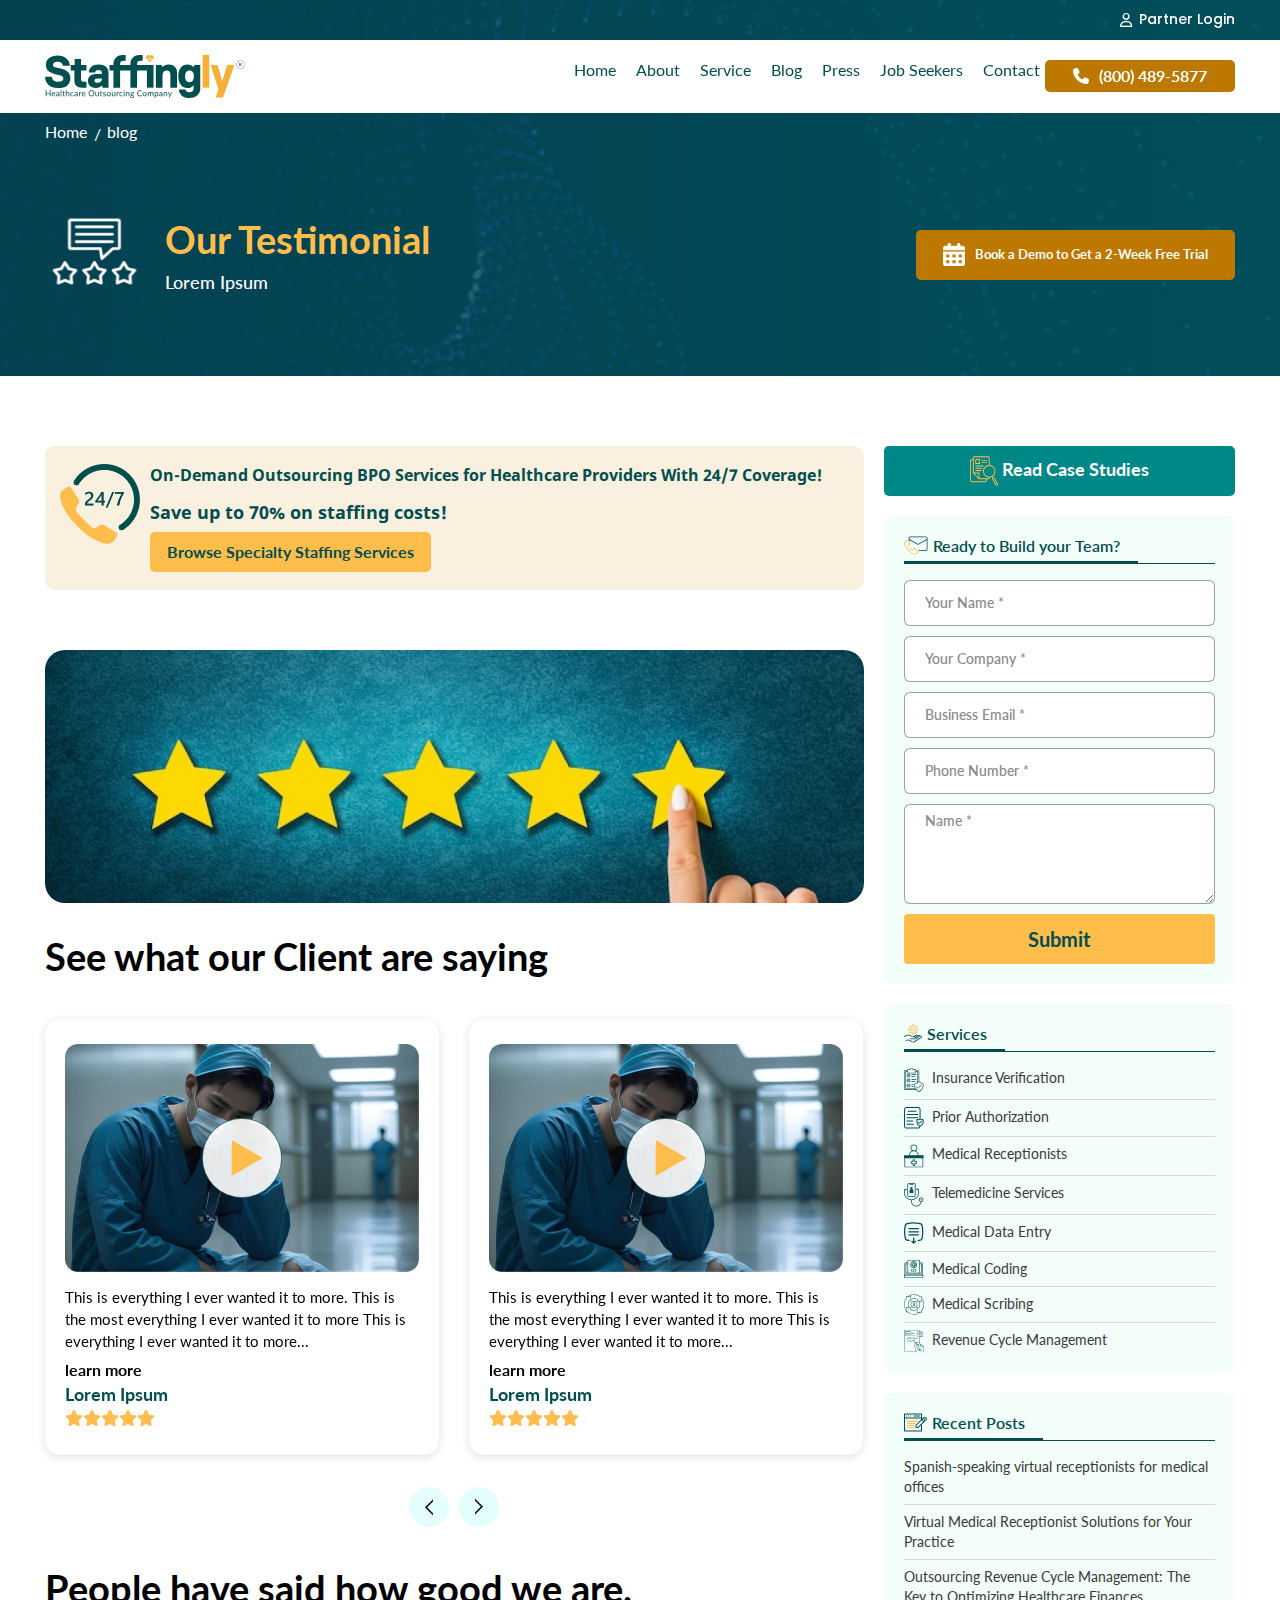
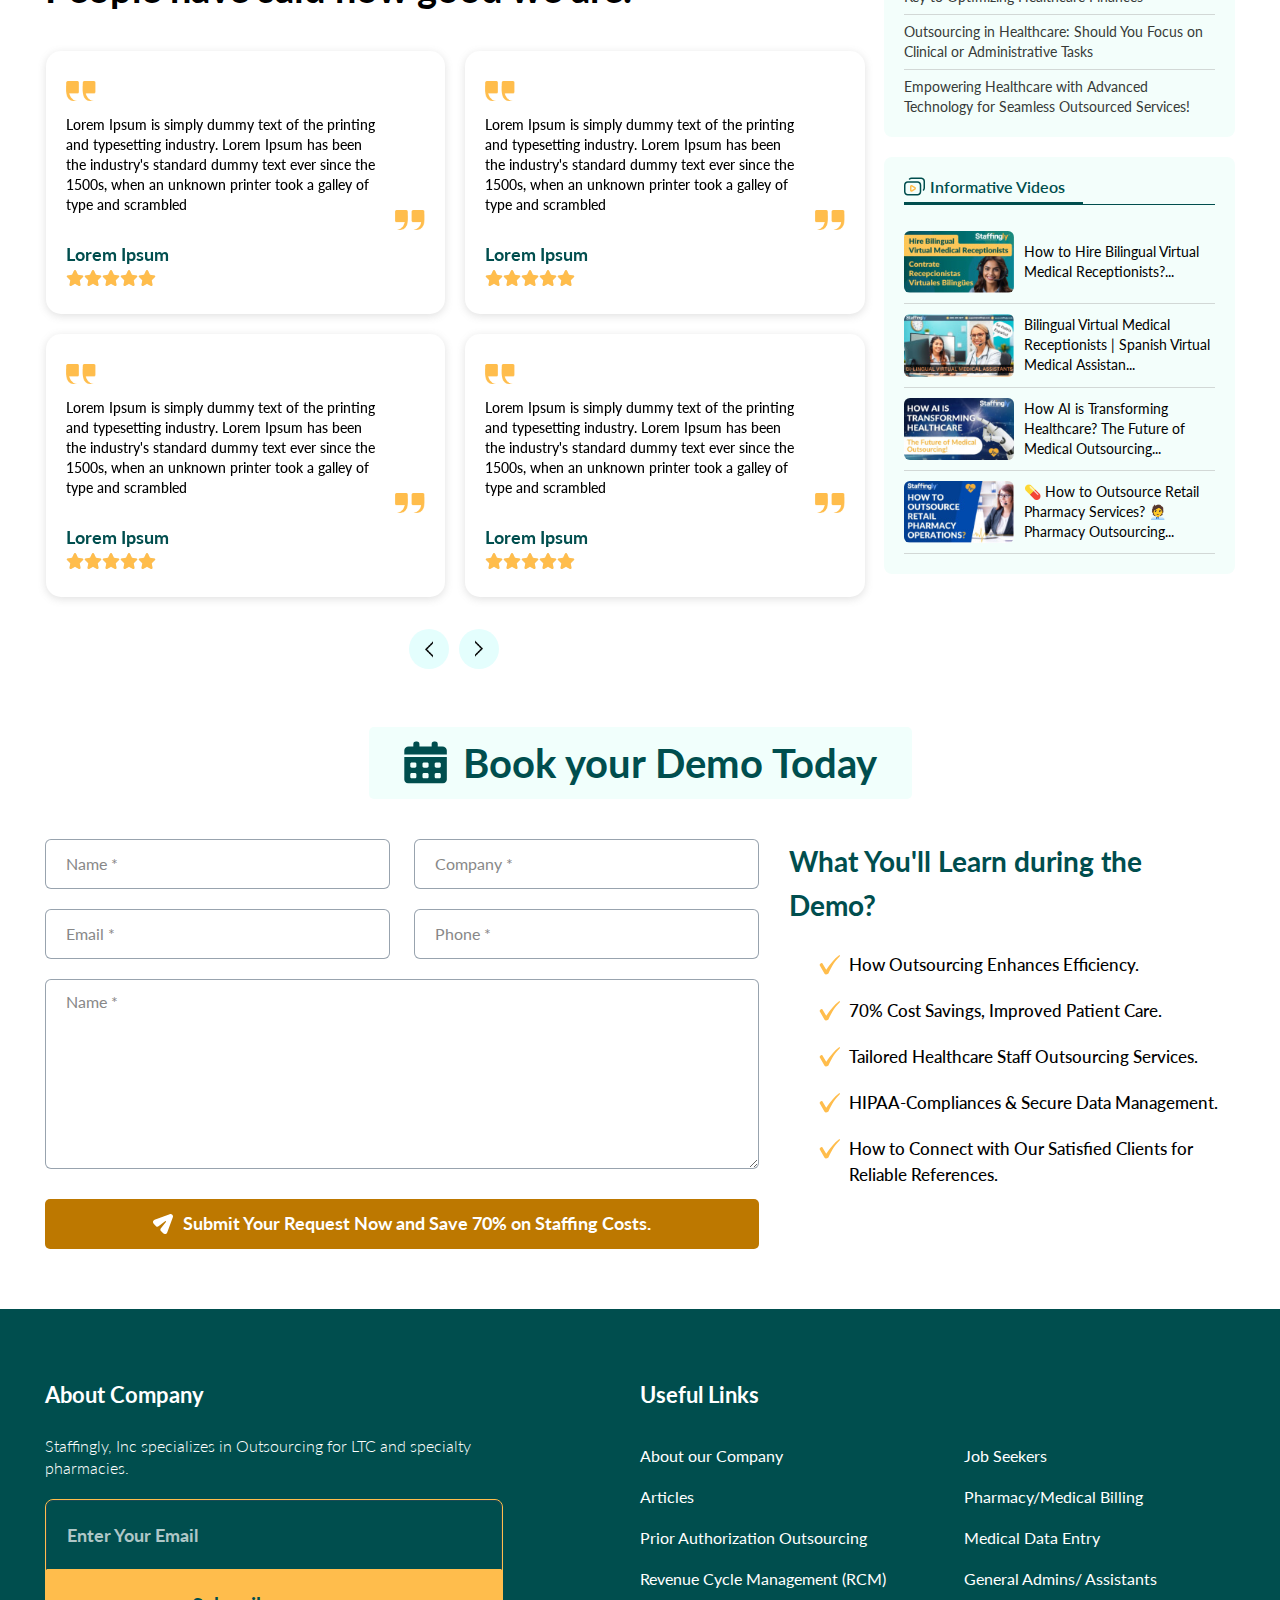
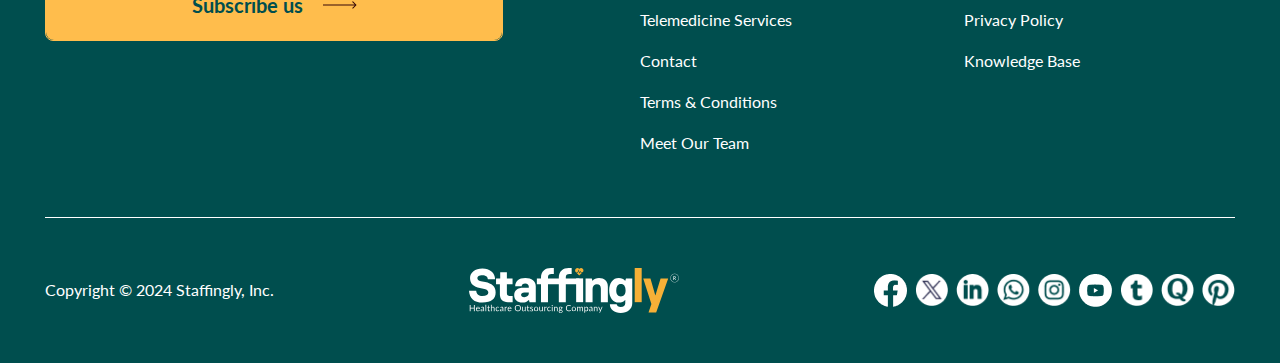
<file: testimonial.html>
<!DOCTYPE html>
<html lang="en">
<head>
    <meta charset="UTF-8">
    <meta name="viewport" content="width=device-width, initial-scale=1.0">
    <title>testimonial</title>
    <link href="https://fonts.googleapis.com/css2?family=Lato:ital,wght@0,100;0,300;0,400;0,700;0,900;1,100;1,300;1,400;1,700;1,900&display=swap" rel="stylesheet">
    <link href="https://fonts.googleapis.com/css2?family=Poppins:ital,wght@0,100;0,200;0,300;0,400;0,500;0,600;0,700;0,800;0,900;1,100;1,200;1,300;1,400;1,500;1,600;1,700;1,800;1,900&display=swap" rel="stylesheet">
    <link href="https://fonts.googleapis.com/css2?family=Bebas+Neue&display=swap" rel="stylesheet">
    <link rel="stylesheet" href="assets/css/all.min.css">
    <link rel="stylesheet" href="assets/css/owl.carousel.css">
    <link rel="stylesheet" href="assets/css/slicknav.css">
    <link rel="stylesheet" href="assets/css/jquery.fancybox.css">
    <link rel="stylesheet" href="assets/css/bootstrap.css">
    <link rel="stylesheet" href="style.css">
    <link rel="stylesheet" href="assets/css/responsive.css"> 
</head>
<body>
    <div class="wrapper">
        <header class="header">   
            <div class="header-top custom-py">
                <div class="container">
                    <div class="header-top-inner d-flex align-items-center justify-content-between">
                        <div class="service-box d-flex align-items-center">
                            <span>Other Services</span>
                            <div class="top-batton-box">
                                <ul class="d-flex align-items-center">
                                    <li><a href="#">Immigration</a></li>
                                    <li><a href="#">Real Estate</a></li>
                                    <li> <a href="#">Virtual Assistants</a></li>
                                    <li><a href="#">Digital Marketing</a></li>
                                </ul>
                            </div>
                        </div>
                        <div class="partner-login">
                            <a href="#"><i class="fa-regular fa-user"></i> Partner Login</a>
                        </div>
                    </div>
                </div>
            </div>
            
            <div class="main-header custom-py">
                <div class="container">
                    <div class="header-wrap d-flex align-items-center justify-content-between">
                        <div class="logo"> 
                            <a href="#"><img src="assets/image/logo.svg" alt=""></a>
                        </div>
                        <nav class="menu-navbar d-flex align-items-center" id="menu-nav">
                            <ul>
                                <li class="menu-item-has-children"><a href="#">Home</a>
                                    <ul>
                                        <li><a href="#">dropdown-1</a></li>
                                        <li><a href="#">dropdown-1</a></li>
                                        <li><a href="#">dropdown-1</a>
                                            <ul>
                                                <li><a href="#">dropdown-2</a></li>
                                                <li><a href="#">dropdown-2</a></li>
                                                <li><a href="#">dropdown-2</a></li>
                                            </ul>
                                        </li>
                                        <li><a href="#">dropdown-1</a></li>
                                    </ul>
                                </li>
                                <li><a href="blog.html">About</a></li>
                                <li><a href="Services.html">Service</a></li>
                                <li><a href="#">Blog</a></li>
                                <li><a href="#">Press</a></li>
                                <li><a href="#">Job Seekers</a></li>
                                <li><a href="contact-us.html">Contact</a></li>
                            </ul>
                            <div class="phone-mail-box">
                                <a href="tel:(800)489-5877" class="phone-btn d-flex align-items-center"><i class="fa-solid fa-phone"></i>(800) 489-5877</a>
                            </div>
                        </nav>

                        
                        <div class="humbarger-menu">
                            <button class="nav-toggler toggler-open">
                                <span></span>
                                <span></span>
                                <span></span>
                            </button>
                            <div id="menu_holder"></div>
                        </div>
                    
                    </div>
                </div>
            </div>
        </header>

        <section class="banner-area inner-banner custom-py">
            <div class="container">
                <div class="banner-content">
                    <div class="breadcrumb">
                        <span property="itemListElement" typeof="ListItem">
                           <a property="item" typeof="WebPage" title="Go to Staffingly, Inc." href="http://localhost/revo_interactive/2024/live_pro6_staffingly_dev" class="home"><span property="name">Home</span></a>
                           <meta property="position" content="1">
                        </span>
                        <span property="itemListElement" typeof="ListItem">
                           <span property="name" class="post post-page current-item">blog</span>
                           <meta property="url" content="http://localhost/revo_interactive/2024/live_pro6_staffingly_dev/service/">
                           <meta property="position" content="2">
                        </span>
                     </div>
                     
                    <div class="inner-banner-content d-flex align-items-center justify-content-between">
                        <div class="banner-title-inner d-flex">
                            <div class="title-inner-icon">
                                <img src="assets/image/testmonila-icon.svg" alt="">
                            </div>
                            <div class="banner-title-text">
                                <h1>Our Testimonial</h1>
                                <p>Lorem Ipsum</p>
                            </div>
                        </div>
                        <a href="#" class="date-btn btn"> <img src="assets/image/calendar-days.png" alt="">Book a Demo to Get a 2-Week Free Trial</a>
                    </div>
                </div>
            </div>
        </section>

        <section class="blog-area custom-py testimonial-blog bg-white">
            <div class="container">
                <div class="blog-main-content d-flex">
                    <div class="blog-main">
                        <div class="outsourcing-title d-flex align-items-center">
                            <div class="outsourcing-icon">
                                <img src="assets/image/24_7.png" alt="">
                            </div>
                            <div class="outsourcing-innder-title">
                                <h3>On-Demand Outsourcing BPO Services for Healthcare Providers With 24/7 Coverage!</h3>
                                <div class="staffing-btn-box d-flex">
                                    <h2>Save up to 70% on staffing costs!</h2>
                                    <a href="#" class="watch-btn btn">Browse Specialty Staffing Services</a>
                                </div>
                            </div>
                        </div>

                        <div class="service-contnet-wrap">
                            <img src="assets/image/start-icon.jpg" alt="">
                        </div>
                        <div class="case-study-title recent-title">
                            <h2>See what our Client are saying</h2>
                        </div>

                        <div class="our-client-video-review">
                            <div class="client-video-slider slider-custom-desing owl-carousel">
                                <div class="client-review-item">
                                     <div class="client-review-single">
                                        <div class="client-review-video">
                                            <img src="assets/image/model-photo-2.jpg" alt="">
                                            <a data-fancybox="" href="https://www.youtube.com/watch?v=NR3M1-Q1r1kß" class="vido-play-slider"> <img src="assets/image/vidoe-play-2.svg" alt=""></a>
                                        </div>
                                        <div class="client-review-info">
                                           <p>This is everything I ever wanted it to more. This is the most everything I ever wanted it to more This is everything I ever wanted it to more...</p>
                                           <a href="#" class="read-leaer-more">learn more</a>
                                           <div class="review-title">
                                            <h5> Lorem Ipsum</h5>
                                            <div class="star-area">
                                                <div class="star">
                                                    <small><i class="fas fa-star"></i></small>
                                                    <small><i class="fas fa-star"></i></small>
                                                    <small><i class="fas fa-star"></i></small>
                                                    <small><i class="fas fa-star"></i></small>
                                                    <small><i class="fas fa-star"></i></small>
                                                </div>
                                                <div class="rated-star" style="width: calc(5 * 20%);">
                                                    <small><i class="fas fa-star"></i></small>
                                                    <small><i class="fas fa-star"></i></small>
                                                    <small><i class="fas fa-star"></i></small>
                                                    <small><i class="fas fa-star"></i></small>
                                                    <small><i class="fas fa-star"></i></small>
                                                </div>
                                            </div>
                                         </div>
                                        </div>
                                     </div>
                                </div>

                                <div class="client-review-item">
                                     <div class="client-review-single">
                                        <div class="client-review-video">
                                            <img src="assets/image/model-photo-2.jpg" alt="">
                                            <a data-fancybox="" href="https://www.youtube.com/watch?v=NR3M1-Q1r1kß" class="vido-play-slider"> <img src="assets/image/vidoe-play-2.svg" alt=""></a>
                                        </div>
                                        <div class="client-review-info">
                                           <p>This is everything I ever wanted it to more. This is the most everything I ever wanted it to more This is everything I ever wanted it to more...</p>
                                           <a href="#" class="read-leaer-more">learn more</a>
                                           <div class="review-title">
                                            <h5> Lorem Ipsum</h5>
                                            <div class="star-area">
                                                <div class="star">
                                                    <small><i class="fas fa-star"></i></small>
                                                    <small><i class="fas fa-star"></i></small>
                                                    <small><i class="fas fa-star"></i></small>
                                                    <small><i class="fas fa-star"></i></small>
                                                    <small><i class="fas fa-star"></i></small>
                                                </div>
                                                <div class="rated-star" style="width: calc(5 * 20%);">
                                                    <small><i class="fas fa-star"></i></small>
                                                    <small><i class="fas fa-star"></i></small>
                                                    <small><i class="fas fa-star"></i></small>
                                                    <small><i class="fas fa-star"></i></small>
                                                    <small><i class="fas fa-star"></i></small>
                                                </div>
                                            </div>
                                         </div>
                                        </div>
                                     </div>
                                </div>


                                <div class="client-review-item">
                                    <div class="client-review-single">
                                        <div class="client-review-video">
                                            <img src="assets/image/model-photo-2.jpg" alt="">
                                            <a data-fancybox="" href="https://www.youtube.com/watch?v=NR3M1-Q1r1kß" class="vido-play-slider"> <img src="assets/image/vidoe-play-2.svg" alt=""></a>
                                        </div>
                                        <div class="client-review-info">
                                           <p>This is everything I ever wanted it to more. This is the most everything I ever wanted it to more This is everything I ever wanted it to more...</p>
                                           <a href="#" class="read-leaer-more">learn more</a>
                                           <div class="review-title">
                                            <h5> Lorem Ipsum</h5>
                                            <div class="star-area">
                                                <div class="star">
                                                    <small><i class="fas fa-star"></i></small>
                                                    <small><i class="fas fa-star"></i></small>
                                                    <small><i class="fas fa-star"></i></small>
                                                    <small><i class="fas fa-star"></i></small>
                                                    <small><i class="fas fa-star"></i></small>
                                                </div>
                                                <div class="rated-star" style="width: calc(5 * 20%);">
                                                    <small><i class="fas fa-star"></i></small>
                                                    <small><i class="fas fa-star"></i></small>
                                                    <small><i class="fas fa-star"></i></small>
                                                    <small><i class="fas fa-star"></i></small>
                                                    <small><i class="fas fa-star"></i></small>
                                                </div>
                                            </div>
                                         </div>
                                        </div>
                                     </div>
                                </div>

                                 <div class="client-review-item">
                                    <div class="client-review-single">
                                        <div class="client-review-video">
                                            <img src="assets/image/model-photo-2.jpg" alt="">
                                            <a data-fancybox="" href="https://www.youtube.com/watch?v=NR3M1-Q1r1kß" class="vido-play-slider"> <img src="assets/image/vidoe-play-2.svg" alt=""></a>
                                        </div>
                                        <div class="client-review-info">
                                           <p>This is everything I ever wanted it to more. This is the most everything I ever wanted it to more This is everything I ever wanted it to more...</p>
                                           <a href="#" class="read-leaer-more">learn more</a>
                                           <div class="review-title">
                                            <h5> Lorem Ipsum</h5>
                                            <div class="star-area">
                                                <div class="star">
                                                    <small><i class="fas fa-star"></i></small>
                                                    <small><i class="fas fa-star"></i></small>
                                                    <small><i class="fas fa-star"></i></small>
                                                    <small><i class="fas fa-star"></i></small>
                                                    <small><i class="fas fa-star"></i></small>
                                                </div>
                                                <div class="rated-star" style="width: calc(5 * 20%);">
                                                    <small><i class="fas fa-star"></i></small>
                                                    <small><i class="fas fa-star"></i></small>
                                                    <small><i class="fas fa-star"></i></small>
                                                    <small><i class="fas fa-star"></i></small>
                                                    <small><i class="fas fa-star"></i></small>
                                                </div>
                                            </div>
                                         </div>
                                        </div>
                                     </div>
                                </div>


                            </div>
                        </div>

                        <div class="case-study-title recent-title">
                            <h2>People have said how good we are.</h2>
                        </div>

                        <div class="people-review-box">
                            <div class="pepole-reviw-slider slider-custom-desing owl-carousel">
                                <div class="pepole-reviw-item-innner">
                                    <div class="review-content d-flex ">
                                        <div class="review-item">
                                             <div class="review-info">
                                                <p>Lorem Ipsum is simply dummy text of the printing and typesetting industry. Lorem Ipsum has been the industry's standard dummy text ever since the 1500s, when an unknown printer took a galley of type and scrambled </p> <div class="quote-icon"><img src="assets/image/Quote-2.png" alt=""></div> 
                                             </div>
                                             <div class="review-title">
                                                <h5> Lorem Ipsum</h5>
                                                <div class="star-area">
                                                    <div class="star">
                                                        <small><i class="fas fa-star"></i></small>
                                                        <small><i class="fas fa-star"></i></small>
                                                        <small><i class="fas fa-star"></i></small>
                                                        <small><i class="fas fa-star"></i></small>
                                                        <small><i class="fas fa-star"></i></small>
                                                    </div>
                                                    <div class="rated-star" style="width: calc(5 * 20%);">
                                                        <small><i class="fas fa-star"></i></small>
                                                        <small><i class="fas fa-star"></i></small>
                                                        <small><i class="fas fa-star"></i></small>
                                                        <small><i class="fas fa-star"></i></small>
                                                        <small><i class="fas fa-star"></i></small>
                                                    </div>
                                                </div>
                                             </div>
                                        </div>

                                        <div class="review-item">
                                            <div class="review-info">
                                               <p>Lorem Ipsum is simply dummy text of the printing and typesetting industry. Lorem Ipsum has been the industry's standard dummy text ever since the 1500s, when an unknown printer took a galley of type and scrambled </p> <div class="quote-icon"><img src="assets/image/Quote-2.png" alt=""></div> 
                                            </div>
                                            <div class="review-title">
                                               <h5> Lorem Ipsum</h5>
                                               <div class="star-area">
                                                <div class="star">
                                                    <small><i class="fas fa-star"></i></small>
                                                    <small><i class="fas fa-star"></i></small>
                                                    <small><i class="fas fa-star"></i></small>
                                                    <small><i class="fas fa-star"></i></small>
                                                    <small><i class="fas fa-star"></i></small>
                                                </div>
                                                <div class="rated-star" style="width: calc(5 * 20%);">
                                                    <small><i class="fas fa-star"></i></small>
                                                    <small><i class="fas fa-star"></i></small>
                                                    <small><i class="fas fa-star"></i></small>
                                                    <small><i class="fas fa-star"></i></small>
                                                    <small><i class="fas fa-star"></i></small>
                                                </div>
                                            </div>
                                            </div>
                                       </div>

                                       <div class="review-item">
                                        <div class="review-info">
                                           <p>Lorem Ipsum is simply dummy text of the printing and typesetting industry. Lorem Ipsum has been the industry's standard dummy text ever since the 1500s, when an unknown printer took a galley of type and scrambled </p> <div class="quote-icon"><img src="assets/image/Quote-2.png" alt=""></div> 
                                        </div>
                                        <div class="review-title">
                                           <h5> Lorem Ipsum</h5>
                                           <div class="star-area">
                                            <div class="star">
                                                <small><i class="fas fa-star"></i></small>
                                                <small><i class="fas fa-star"></i></small>
                                                <small><i class="fas fa-star"></i></small>
                                                <small><i class="fas fa-star"></i></small>
                                                <small><i class="fas fa-star"></i></small>
                                            </div>
                                            <div class="rated-star" style="width: calc(5 * 20%);">
                                                <small><i class="fas fa-star"></i></small>
                                                <small><i class="fas fa-star"></i></small>
                                                <small><i class="fas fa-star"></i></small>
                                                <small><i class="fas fa-star"></i></small>
                                                <small><i class="fas fa-star"></i></small>
                                            </div>
                                        </div>
                                        </div>
                                   </div>


                                   <div class="review-item">
                                    <div class="review-info">
                                       <p>Lorem Ipsum is simply dummy text of the printing and typesetting industry. Lorem Ipsum has been the industry's standard dummy text ever since the 1500s, when an unknown printer took a galley of type and scrambled </p> <div class="quote-icon"><img src="assets/image/Quote-2.png" alt=""></div> 
                                    </div>
                                    <div class="review-title">
                                       <h5> Lorem Ipsum</h5>
                                       <div class="star-area">
                                        <div class="star">
                                            <small><i class="fas fa-star"></i></small>
                                            <small><i class="fas fa-star"></i></small>
                                            <small><i class="fas fa-star"></i></small>
                                            <small><i class="fas fa-star"></i></small>
                                            <small><i class="fas fa-star"></i></small>
                                        </div>
                                        <div class="rated-star" style="width: calc(5 * 20%);">
                                            <small><i class="fas fa-star"></i></small>
                                            <small><i class="fas fa-star"></i></small>
                                            <small><i class="fas fa-star"></i></small>
                                            <small><i class="fas fa-star"></i></small>
                                            <small><i class="fas fa-star"></i></small>
                                        </div>
                                    </div>
                                    </div>
                               </div>

                                        
                                    </div>
                                </div>   
                                <div class="pepole-reviw-item-innner">
                                    <div class="review-content d-flex ">
                                        <div class="review-item">
                                             <div class="review-info">
                                                <p>Lorem Ipsum is simply dummy text of the printing and typesetting industry. Lorem Ipsum has been the industry's standard dummy text ever since the 1500s, when an unknown printer took a galley of type and scrambled </p> <div class="quote-icon"><img src="assets/image/Quote-2.png" alt=""></div> 
                                             </div>
                                             <div class="review-title">
                                                <h5> Lorem Ipsum</h5>
                                                <div class="star-area">
                                                    <div class="star">
                                                        <small><i class="fas fa-star"></i></small>
                                                        <small><i class="fas fa-star"></i></small>
                                                        <small><i class="fas fa-star"></i></small>
                                                        <small><i class="fas fa-star"></i></small>
                                                        <small><i class="fas fa-star"></i></small>
                                                    </div>
                                                    <div class="rated-star" style="width: calc(5 * 20%);">
                                                        <small><i class="fas fa-star"></i></small>
                                                        <small><i class="fas fa-star"></i></small>
                                                        <small><i class="fas fa-star"></i></small>
                                                        <small><i class="fas fa-star"></i></small>
                                                        <small><i class="fas fa-star"></i></small>
                                                    </div>
                                                </div>
                                             </div>
                                        </div>

                                        <div class="review-item">
                                            <div class="review-info">
                                               <p>Lorem Ipsum is simply dummy text of the printing and typesetting industry. Lorem Ipsum has been the industry's standard dummy text ever since the 1500s, when an unknown printer took a galley of type and scrambled </p> <div class="quote-icon"><img src="assets/image/Quote-2.png" alt=""></div> 
                                            </div>
                                            <div class="review-title">
                                               <h5> Lorem Ipsum</h5>
                                               <div class="star-area">
                                                <div class="star">
                                                    <small><i class="fas fa-star"></i></small>
                                                    <small><i class="fas fa-star"></i></small>
                                                    <small><i class="fas fa-star"></i></small>
                                                    <small><i class="fas fa-star"></i></small>
                                                    <small><i class="fas fa-star"></i></small>
                                                </div>
                                                <div class="rated-star" style="width: calc(5 * 20%);">
                                                    <small><i class="fas fa-star"></i></small>
                                                    <small><i class="fas fa-star"></i></small>
                                                    <small><i class="fas fa-star"></i></small>
                                                    <small><i class="fas fa-star"></i></small>
                                                    <small><i class="fas fa-star"></i></small>
                                                </div>
                                            </div>
                                            </div>
                                       </div>

                                       <div class="review-item">
                                        <div class="review-info">
                                           <p>Lorem Ipsum is simply dummy text of the printing and typesetting industry. Lorem Ipsum has been the industry's standard dummy text ever since the 1500s, when an unknown printer took a galley of type and scrambled </p> <div class="quote-icon"><img src="assets/image/Quote-2.png" alt=""></div> 
                                        </div>
                                        <div class="review-title">
                                           <h5> Lorem Ipsum</h5>
                                           <div class="star-area">
                                            <div class="star">
                                                <small><i class="fas fa-star"></i></small>
                                                <small><i class="fas fa-star"></i></small>
                                                <small><i class="fas fa-star"></i></small>
                                                <small><i class="fas fa-star"></i></small>
                                                <small><i class="fas fa-star"></i></small>
                                            </div>
                                            <div class="rated-star" style="width: calc(5 * 20%);">
                                                <small><i class="fas fa-star"></i></small>
                                                <small><i class="fas fa-star"></i></small>
                                                <small><i class="fas fa-star"></i></small>
                                                <small><i class="fas fa-star"></i></small>
                                                <small><i class="fas fa-star"></i></small>
                                            </div>
                                        </div>
                                        </div>
                                   </div>


                                   <div class="review-item">
                                    <div class="review-info">
                                       <p>Lorem Ipsum is simply dummy text of the printing and typesetting industry. Lorem Ipsum has been the industry's standard dummy text ever since the 1500s, when an unknown printer took a galley of type and scrambled </p> <div class="quote-icon"><img src="assets/image/Quote-2.png" alt=""></div> 
                                    </div>
                                    <div class="review-title">
                                       <h5> Lorem Ipsum</h5>
                                       <div class="star-area">
                                        <div class="star">
                                            <small><i class="fas fa-star"></i></small>
                                            <small><i class="fas fa-star"></i></small>
                                            <small><i class="fas fa-star"></i></small>
                                            <small><i class="fas fa-star"></i></small>
                                            <small><i class="fas fa-star"></i></small>
                                        </div>
                                        <div class="rated-star" style="width: calc(5 * 20%);">
                                            <small><i class="fas fa-star"></i></small>
                                            <small><i class="fas fa-star"></i></small>
                                            <small><i class="fas fa-star"></i></small>
                                            <small><i class="fas fa-star"></i></small>
                                            <small><i class="fas fa-star"></i></small>
                                        </div>
                                    </div>
                                    </div>
                               </div>

                                        
                                    </div>
                                </div>   
                            </div>
                        </div>





                    </div>

                    <!-- siderbar -->
                    <div class="sidebar-box">
                        <div class="read-case-btn">
                            <a href="#"> <img src="assets/image/read-case.svg" alt=""> Read Case Studies</a>
                        </div>

                        <div class="sidebar-category-box">
                            <div class="sidebar-title">
                                <div class="d-flex sidebar-title-inner">
                                    <img src="assets/image/noun-contact.svg" alt="">
                                    <h6>Ready to Build your Team?</h6>
                                </div>
                            </div>
                            <div class="keyword-search service-search-box">
                                <form action="#">
                                    <div class="form-group">
                                        <input type="text" class="form-control" placeholder="Your Name *">
                                    </div>
                                    <div class="form-group">
                                        <input type="text" class="form-control" placeholder="Your Company *">
                                    </div>
                                    <div class="form-group">
                                        <input type="email" class="form-control" placeholder="Business Email *">
                                    </div>
                                    <div class="form-group">
                                        <input type="number" class="form-control" placeholder="Phone Number *">
                                    </div>
                                    <div class="form-group">
                                        <textarea class="form-control" cols="30" rows="10" placeholder="Name *"></textarea>
                                    </div>
                                    <div class="form-group">
                                        <button type="submit">Submit</button>
                                    </div>
                                </form>
                            </div>
                        </div>

                        <div class="sidebar-category-box service-catageroy-list">
                            <div class="sidebar-title">
                                <div class="d-flex sidebar-title-inner">
                                    <img src="assets/image/Services-2.svg" alt="">
                                    <h6>Services</h6>
                                </div>
                            </div>
                            <div class="category-list">
                                <ul>
                                    <li><a href="#"><img src="assets/image/service-icon1.svg" alt=""> Insurance Verification</a></li>
                                    <li><a href="#"><img src="assets/image/Authorization-02.svg" alt=""> Prior Authorization</a></li>
                                    <li><a href="#"><img src="assets/image/medical-icon.svg" alt=""> Medical Receptionists</a></li>
                                    <li><a href="#"><img src="assets/image/telemadicin.svg" alt=""> Telemedicine Services</a></li>
                                    <li><a href="#"><img src="assets/image/data-entry.svg" alt=""> Medical Data Entry</a></li>
                                    <li><a href="#"><img src="assets/image/medical-codein.svg" alt=""> Medical Coding</a></li>
                                    <li><a href="#"><img src="assets/image/scribing-icon.svg" alt=""> Medical Scribing</a></li>
                                    <li><a href="#"><img src="assets/image/managemtn-cycle.svg" alt=""> Revenue Cycle Management</a></li>
                                   
                                </ul>
                            </div>
                            
                        </div>

                        <div class="sidebar-category-box">
                            <div class="sidebar-title">
                                <div class="d-flex sidebar-title-inner">
                                    <img src="assets/image/noun-blog-02.svg" alt="">
                                    <h6>Recent Posts</h6>
                                </div>
                            </div>
                            <div class="category-list">
                                <ul>
                                    <li><a href="#">Spanish-speaking virtual receptionists for medical offices</a></li>
                                    <li><a href="#">Virtual Medical Receptionist Solutions for Your Practice</a></li>
                                    <li><a href="#">Outsourcing Revenue Cycle Management: The Key to Optimizing Healthcare Finances</a></li>
                                    <li><a href="#">Outsourcing in Healthcare: Should You Focus on Clinical or Administrative Tasks</a></li>
                                    <li><a href="#">Empowering Healthcare with Advanced Technology for Seamless Outsourced Services!</a></li>
                                </ul>
                            </div>
                            
                        </div>

                        <div class="sidebar-category-box">
                            <div class="sidebar-title">
                                <div class="d-flex sidebar-title-inner">
                                    <img src="assets/image/noun-videos-601.svg" alt="">
                                    <h6>Informative Videos</h6>
                                </div>
                            </div>
                            
                            <div class="information-video-box">
                                <div class="information-video-single">
                                    <a href="#" class="d-flex video-single-item">
                                        <div class="information-video-photo">
                                            <img src="assets/image/info-video-1.jpg" alt="">
                                        </div>
                                        <div class="information-video-info">
                                            <p>How to Hire Bilingual Virtual Medical Receptionists?...</p>
                                        </div>
                                    </a>
                                </div>

                                <div class="information-video-single">
                                    <a href="#" class="d-flex video-single-item">
                                        <div class="information-video-photo">
                                            <img src="assets/image/info-video-2.jpg" alt="">
                                        </div>
                                        <div class="information-video-info">
                                            <p>Bilingual Virtual Medical Receptionists | Spanish Virtual Medical Assistan...</p>
                                        </div>
                                    </a>
                                </div>
                                <div class="information-video-single">
                                    <a href="#" class="d-flex video-single-item">
                                        <div class="information-video-photo">
                                            <img src="assets/image/info-video-3.jpg" alt="">
                                        </div>
                                        <div class="information-video-info">
                                            <p>How AI is Transforming Healthcare? The Future of Medical Outsourcing...</p>
                                        </div>
                                    </a>
                                </div>
                                <div class="information-video-single">
                                    <a href="#" class="d-flex video-single-item">
                                        <div class="information-video-photo">
                                            <img src="assets/image/info-video-4.jpg" alt="">
                                        </div>
                                        <div class="information-video-info">
                                            <p>💊 How to Outsource Retail Pharmacy Services? 🧑‍💼Pharmacy Outsourcing...</p>
                                        </div>
                                    </a>
                                </div>

                            </div>
                            
                        </div>
                    </div>
                </div>
            </div>
        </section>

        <section class="your-team-form-area custom-py bg-white">
            <div class="container">
                <div class="common-title d-flex align-items-center justify-content-center">
                    <div class="title-icon">
                        <img src="assets/image/calendar-days.svg" alt="">
                    </div>
                    <h2>Book your Demo Today</h2>
                </div>
                <div class="your-team-content d-flex justify-content-between">

                    <div class="your-team-form">
                        <form action="#">
                            <div class="request-form row">
                                <div class="col-md-6">
                                    <div class="form-group">
                                        <input type="text" class="form-control" placeholder="Name *">
                                    </div>
                                </div>
                                
                                <div class="col-md-6">
                                    <div class="form-group">
                                        <input type="text" class="form-control" placeholder="Company *">
                                    </div>
                                </div>
                                
                                <div class="col-md-6">
                                    <div class="form-group">
                                        <input type="email" class="form-control" placeholder="Email *">
                                    </div>  
                                </div>
                                
                                <div class="col-md-6">
                                    <div class="form-group">
                                    <input type="number" class="form-control" placeholder="Phone *">
                                    </div>  
                                </div>
                                <div class="col-md-12">
                                    <div class="form-group">
                                        <textarea class="form-control" cols="30" rows="10" placeholder="Name *"></textarea>
                                        </div>  
                                </div>
                                
                                <div class="col-md-12">
                                <button type="submit" class="date-btn btn w-100"> <img src="assets/image/noun-send.svg" alt=""> Submit Your Request Now and Save 70% on Staffing Costs.</button>
                                </div>
                            </div>
                        </form>
                    </div>


                    <div class="your-team-info">
                        <h3>What You'll Learn during the Demo?</h3>  
                        <ul>
                            <li> How Outsourcing Enhances Efficiency.</li>
                            <li>70% Cost Savings, Improved Patient Care.</li>
                            <li>Tailored Healthcare Staff Outsourcing Services.</li>
                            <li>HIPAA-Compliances &amp; Secure Data Management.</li>
                            <li>How to Connect with Our Satisfied Clients for Reliable References.</li>
                        </ul>
                    </div>

                </div>
            </div>
        </section>
    

      <footer class="footer-area custom-py">
            <div class="container">
                <div class="footer-content d-flex">
                     <div class="about-widget">
                        <div class="about-widget-inner">
                            <h4>About Company </h4>
                            <p>Staffingly, Inc specializes in Outsourcing for LTC and specialty pharmacies.</p>
    
    
                            <div class="subscribe-form">
                                <form action="#">
                                    <div class="form-group">
                                        <input type="text" class="form-control" placeholder="Enter Your Email">
                                    </div>
                                    <button type="submit">Subscribe us <img src="assets/image/logo-arrow-2.svg" alt=""></button>
                                </form>
                            </div>
                        </div>
                       
                     </div>
                     <div class="usefull-list-widget">
                        <h4>Useful Links</h4>
                        <ul>
                            <li><a href="#">About our Company</a></li>
                            <li><a href="#">Articles</a></li>
                            <li><a href="#"> Prior Authorization Outsourcing</a></li>
                            <li><a href="#">Revenue Cycle Management (RCM)</a></li>
                            <li><a href="#">Telemedicine Services</a></li>
                            <li><a href="#">Contact</a></li>
                            <li><a href="#">Terms & Conditions</a></li>
                            <li><a href="#">Meet Our Team</a></li>
                            <li><a href="#">Job Seekers</a></li>
                            <li><a href="#">Pharmacy/Medical Billing</a></li>
                            <li><a href="#">Medical Data Entry</a></li>
                            <li><a href="#">General Admins/ Assistants</a></li>
                            <li><a href="#">Privacy Policy</a></li>
                            <li><a href="#">Knowledge Base</a></li>
                        </ul>
                    </div>
                </div>

                <div class="copyright-wrap d-flex align-items-center justify-content-between">
                    <span>Copyright © 2024 Staffingly, Inc.</span>
                    <div class="footer-logo">
                        <a href="#">
                            <img src="assets/image/footer-logo.svg" alt="">
                        </a>
                    </div>
                    <div class="media-link">
                        <ul class="d-flex">
                            <li><a href="#"><img src="assets/image/facebook.png" alt=""></a></li>
                            <li><a href="#"><img src="assets/image/x.png" alt=""></a></li>
                            <li><a href="#"><img src="assets/image/linkedin.png" alt=""></a></li>
                            <li><a href="#"><img src="assets/image/whatsapp.png" alt=""></a></li>
                            <li><a href="#"><img src="assets/image/isnta.png" alt=""></a></li>
                            <li><a href="#"><img src="assets/image/youtube.png" alt=""></a></li>
                            <li><a href="#"><img src="assets/image/Tumblr.png" alt=""></a></li>
                            <li><a href="#"><img src="assets/image/Quora.png" alt=""></a></li>
                            <li><a href="#"><img src="assets/image/Pinterest.png" alt=""></a></li>
                        </ul>
                    </div>
                </div>
            </div>
      </footer>
    </div>
 <script src="assets/js/jquery-3.7.1.js"></script>
 <script src="assets/js/owl.carousel.min.js"></script>
 <script src="assets/js/bootstrap.min.js"></script>
 <script src="assets/js/jquery.slicknav.js"></script>
 <script src="assets/js/jquery.fancybox.min.js"></script>
 <script src="assets/js/main.js"></script>

</body>
</html>
</file>
<file: style.css>
/*
Theme Name: Staffingly
Theme URI: #
Author: #
Author URI: #
Description: Staffingly is a clean, modern, stylish WordPress Theme. 
Version: 1.0
License: GNU General Public License v2 or later
License URI: http://www.gnu.org/licenses/gpl-2.0.html
Text Domain: staffingly
Tags: theme-options, custom-background, custom-logo, custom-menu, featured-images, threaded-comments, translation-ready
*/

@font-face {
  font-family:'noto_sansbold';
  src: url('assets/webfonts/notosans-bold.woff2') format('woff2'),
       url('assets/webfonts/notosans-bold.woff') format('woff');
      font-weight: normal;
      font-style: normal;
}

@font-face {
  font-family: 'noto_sansbold';
  src: url('assets/webfonts/notosans-bold.woff2') format('woff2'),
       url('assets/webfonts/notosans-bold.woff') format('woff');
      font-weight: normal;
      font-style: normal;
}

@font-face {
  font-family:'noto_sansmedium';
  src: url('assets/webfonts/notosans-medium.woff2') format('woff2'),
       url('assets/webfonts/notosans-medium.woff') format('woff');
  font-weight: normal;
  font-style: normal;

}
*,
*::before,
*::after {
  -webkit-box-sizing: border-box;
  box-sizing: border-box;
  margin: 0;
  padding: 0;
}
body {
  margin: 0;
  overflow-x: hidden;
  font-size: 18px;
  font-weight: 400;
  font-family: "Lato", sans-serif;
  color: #000;
  background: #F9F9F9;
}

:root {
  --primary:#004E4E;
  --black:#000;
  --yellow:#FFBD4C;
  --light-yellow:#faf0df;
  --white:#fff;
  --green:#00a08f
  }
img {
  max-width: 100%;
}
p {
  font-size: 16px;
  line-height: 28px;
  margin-bottom: 20px;
}

h1 {
    font-size: 65px;
    font-weight: 700;
}
h2 {
    font-size: 54px;
    line-height: 80px;
    font-weight: 700;
}
h3 {
    font-size:44px;
    line-height: 65px; 
    font-weight: 700;
    margin-bottom: 0px;
  }

h4 {
    font-size:38px;
    font-weight: 700; 
}
h5 {
    font-size:26px;
    font-weight: 700;
}
h6 {
  font-size: 20px;
  font-weight: 700;
  line-height: 30px;
}
ul {
  padding: 0px;
  margin: 0px;
  list-style-type:none;
}
a {
  text-decoration: none;
}
.container {
  max-width: 1770px;
  margin: 0 auto;
  padding: 0px;
}

.custom-py {
  padding-left: 75px;
  padding-right: 75px;
}

.container {
  max-width: 1590px;
  margin: 0 auto;
}
.service-box span {
  font-size: 16px;
  color: #F4FAFF;
  font-weight: 500;
  font-family: "Poppins", sans-serif;
  padding-right: 12px;

}

.top-batton-box ul  {
  gap: 10px;
}
.top-batton-box ul li a {
  font-size: 12px;
  color: #141C42;
  border-radius: 4px;
  font-family: "Lato", sans-serif;
  font-weight: 800;
  padding: 4px 23px;
  background-color: var(--yellow);
}
.header-top-inner {
  padding: 10px 0px;
}
.partner-login a {
  font-size: 16px;
  font-family: "Poppins", sans-serif;
  color: var(--white);
  font-weight: 500;
  display: flex;
  align-items: center;
  gap:10px
}
.single-eazyrecruitz_jobs .partner-login a {
  color: var(--primary);
}
.logo {
  width: 250px;
}
.phone-btn  {
  background: #BD7800 ;
  color: var(--white);
  font-size: 28px;
  font-weight: bold;
  border-radius: 5px;
  transition: all .3s ease;
  padding: 6px 29px;
  gap:10px
}
.phone-btn:hover {
  background-color: var(--yellow);
}
.menu-navbar ul li a {
  font-weight: 600;
  color: var(--primary) !important;
  font-size: 22px;
  display: block; 
  padding: 0px 10px;
  padding-bottom: 18px;
  position: relative;
}
.menu-navbar ul li.current-menu-item a::after,
.menu-navbar ul li.current-menu-ancestor a::after,
.menu-navbar ul li a::after {
  content: "";
  position: absolute;
  width: 100%;
  height: 3px;
  background: var(--yellow);
  border-radius: 10px;
  bottom: 1px;
  left: 0px;
  display: none;
}
.menu-navbar ul li.current-menu-item a::after,
.menu-navbar ul li.current-menu-ancestor a::after,
.menu-navbar ul li a:hover:after {
  display: block;
}
.menu-navbar ul {
  gap:26px;
}
.sly-menu-area {
  margin-right: 30px;
}
.menu-bottom-border {
  height: 1px;
  background:#024094;
  margin-top: -1px;
}
.main-header {
  background: var(--white);
  padding-top: 20px;
  padding-bottom: 20px;
  transition: all 500ms ease;
  -moz-transition: all 500ms ease;
  -webkit-transition: all 500ms ease;
  -ms-transition: all 500ms ease;
  -o-transition: all 500ms ease; 
}
.header {
  position: fixed;
  width: 100%;
  top: 0px;
  left: 0px;
  right: 0px;
  z-index: 999;
}
.header-position .main-header {
  box-shadow: rgba(0, 0, 0, 0.1) 0px 4px 6px -1px, rgba(0, 0, 0, 0.06) 0px 2px 4px -1px;
}
.header-top  {
  height: 47px;
  transition: all .5s ease;
}
.header-position .header-top {
  height: 0px;
  opacity: 0;
  visibility: hidden;
}


/* banner area */
.banner-area  {
background: url(assets/image/banner-image.jpg)no-repeat;
background-size: cover;
background-position: bottom 30px center;
position: relative;
padding-top: 300px;

}
.banner-area::after {
  content: "";
  position: absolute;
  width: 100%;
  height: 100%;
  top:0px;
  left: 0px;
  background:url(assets/image/bg-overlay.png);
}
.banner-content {
  position: relative;
  z-index: 9;
}
.banner-content h1 {
  font-size: 60px;
  color: var(--white);
  font-weight:800;
  text-shadow: 0px 2px 5px rgb(0 0 0 / 50%);
  line-height: 130%;

}

.banner-content h4 {
  font-size: 45px;
  font-weight: 700;
  text-shadow: 0px 2px 5px rgb(0 0 0 / 50%);
  padding-top: 10px;
  color: var(--white);
  padding-bottom: 78px;
}
.banner-content h4 span {
  font-size: 55px;
  font-weight: 800;
  color: var(--yellow);
  position: relative;
}
.banner-content h4 span::after {
  content: "";
  position: absolute;
  width: 110px;
  height: 50px;
  bottom: -40px;
  left: 0px;
  background:url(assets/image/line-arrow.svg);
  background-repeat: no-repeat;
  background-size: cover;
}
.humbarger-menu {
  display:none;
}

.scroller {
  height: 74px; /* Adjust height to match the text size */
  position: relative;
  overflow: hidden;
  width: 100%;
}

.scroller > .scroll-in {
  position: absolute;
  top: 0;
  animation: slide 12s infinite;
  font-weight: bold;
}

@keyframes slide {
  0%, 16.67% {
     top: -14px; /* First item in the middle */
  }
  19.67%, 33.33% {
     top: -94px; /* Move to second item */
  }
  36.33%, 50% {
     top: -180px; /* Move to third item */
  }
  53%, 66.67% {
     top: -264px; /* Move to fourth item */
  }
  69.67%, 83.33% {
     top: -350px; /* Move to fifth item */
  }
  86.33%, 96.67% {
     top: -435px; /* Move to sixth item */
  }
  100% {
     top: -14px; /* Reset to the first item, same as at the start */
  }
}


.banner-content .scroll-in span {
  font-size: 65px; /* Ensure this matches the height of .scroller */
  line-height: 130%;
  text-shadow: 0px 2px 5px rgba(0, 0, 0, 0.5);
  font-weight: 800;
  color: var(--yellow);
  margin-bottom: 0px;
}

 .btn{
  height: 66px;
  background: var(--yellow);
  border-radius: 5px;
  font-size: 22px;
  font-weight: 700;
  color: var(--primary);
  display: inline-flex;
  align-items: center;
  justify-content: center;
  padding: 1px 35px;
  transition: all .3s ease;
  gap:10px

}
.watch-btn.btn:active,
.btn:hover {
  background: #BD7800 ;
  color: var(--white);
  border-color: #BD7800;
}
.watch-btn.btn img {
  margin-right: 8px;
}
.button-box {
  gap: 18px;
}
.date-btn.btn {
  background: #BD7800 ;
  color: var(--white);
}

.btn-check:checked + .btn:focus-visible, :not(.btn-check) + .btn:active:focus-visible, .btn:first-child:active:focus-visible,
.btn.active:focus-visible, .btn.show:focus-visible  {
  background: #BD7800 ;
}

a.date-btn.btn:hover {
  background: var(--yellow);
  color: var(--primary);
}
.button-box {
  position: relative;
}
.right-arrow {
  position: absolute;
  top: 0px;
  right: -138px;
}
.button-box {
  padding-bottom: 312px;
  width: fit-content;
}
.banner-area::before {
  content: "";
  position:absolute;
  width: 100%;
  height: 140px;
  background:url(assets/image/shap.png)no-repeat;
  bottom: 0px;
  left: 0px;
  z-index: 2;
  background-size: cover;
}
.outsourcing-services {
  background: #F9F9F9;
  margin-top: -40px;
  position: relative;
  z-index: 3;
  padding-bottom: 70px;
}
.outsourcing-services-wrap {
  background: var(--light-yellow);
  border-radius: 8px;
}
.outsourcing-title {
  padding: 32px 40px 32px 32px;
}
.outsourcing-icon {
  width:157px;
  min-width: 157px;
}
.outsourcing-title h2 {
  font-size: 54px;
  font-weight: 700;
  line-height: 80px;
  color: var(--primary);
  /* font-family: "Noto Sans", sans-serif; */
  font-family:'noto_sansbold';
  margin-bottom: 0px;
}

.outsourcing-title {
  gap:40px
}
.services-item {
  border:1px solid var(--primary);
  border-radius: 6px;
  background:var(--white);
  width: calc((100% - 112px) / 8);
  display: flex;
  flex-direction: column;
  transition: all .3s ease;
}
.services-item:hover {
  border: 1px solid var(--yellow);
}
.services-top {
  padding: 18px 20px 14px 20px;
  display: flex;
  justify-content: center;
  align-items: center;
  height: 142px;
}
.services-icon {
  max-width: 88px;
  margin: 0 auto;
}
.services-info {
  background: var(--light-yellow);
  border-radius: 7px;
  padding: 10px 6px;
  margin-top: auto;
  text-align: center;
}
.outsourcing-services-box {
  gap:16px;
}
.services-info h6 {
  /* font-family: "Noto Sans", sans-serif; */
  font-family:'noto_sansbold';
  font-size: 20px;
  line-height:25px;
  font-weight: bold;
  color: var(--primary);
  margin-bottom: 0px;
  min-height: 54px;
}
.secure-delivery-list-bg {
  background: url(./assets/image/Rectangle-bg.png) no-repeat;
  background-size: 100% 100%;
  padding: 50px 80px 60px 85px;
}
.secure-delivery-list-bg ul {
  gap:0 25px;
}
nav.menu-navbar ul  {
  display: flex;
  align-items: center;
}
.slicknav_nav ul {
  margin: 0px;
}
.slicknav_nav a {
  padding: 5px 10px;
}
.slicknav_nav a:hover {
  color: var(--yellow);
}
.secure-delivery-list-bg ul li {
  color: var(--white);
  font-weight: 700;
  font-size: 30px;
  position: relative;
  padding-left:40px
}
.secure-delivery-list-bg ul li:first-child {
  padding-left: 0px;
}
.secure-delivery-list-bg ul li:first-child:before{
  display: none;
}
.secure-delivery-list-bg ul li::before {
  content: "";
  position: absolute;
  background-color: var(--yellow);
  top:13px;
  left: 0px;
  width: 18px;
  height: 18px;
  border-radius: 100%;
}
.testimonials-box {
  background: var(--light-yellow);
  border-radius: 20px;
  margin-top: 78px;
}
.client-photo {
  width: 348px;
  min-width: 348px;
  margin-top: auto;
}
.client-text {
  padding: 45px 0px;
  padding-right: 40px;
}
.client-text-quote {
     max-width: 1140px;
}
.client-text-quote h5{
  font-size: 32px;
  line-height: 48px;
  color: var(--primary);
  font-weight: 700;
  margin-bottom: 0px;
}
.client-text-quote h5,
.client-text-quote {
  position: relative;
}
/* .client-text-quote h5::before, */
.client-text-quote::before {
  content: "";
  position: absolute;
  width: 45px;
  height: 38px;
  background: url(assets/image/quote-icon.png);
  background-repeat: no-repeat;
  top: -4px;
  left: -60px;
}
/* .client-text-quote h5::before {
  top:initial;
  bottom: 0px;
  background: url(assets/image/Quote-2.png);
  background-repeat: no-repeat;
  left: initial;
  right: 0px;
} */

.quote-icon {
  display: inline-block;
  margin-left: 12px;
  position: relative;
  top: 12px;
}
.client-btn span {
  font-size: 17px;
  font-weight: 700;
  color: var(--primary);
  display: inline-block;
  padding-right: 34px;
}
.common-btn a{
  background: var(--primary);
  height: 60px;
  display: inline-flex;
  align-items: center;
  justify-content: center;
  border-radius: 5px;
  font-size: 22px;
  font-weight: 700;
  color:var(--white);
  padding: 4px 40px;
  transition: all .3s ease;
  border: 2px solid var(--primary);
} 
.common-btn a:hover {
  background:transparent;
  color: var(--primary);
}
.client-btn {
  padding-top: 30px;
}
.secure-delivery-area {
  padding-bottom: 70px;
}

.how-it-works-area {
  padding-top: 0px;
}
.common-title {
 width: fit-content;
 background: #F1FFFC;
 border-radius: 5px;
 padding:13px 35px;
 margin: 0 auto;
 margin-bottom: 90px;
 gap:15px;
}
.common-title h2 {
  color: var(--primary);
  font-size: 56px;
  font-weight: 900;
  margin-bottom: 0px;
}
.how-it-works-content {
  background: linear-gradient(to left, #008888 0%, #004E4E 100%);
  border-radius: 20px;
}
.works-content-item  {
  width:25%;
  border-right:1px solid #fff;
  text-align: center;
}
.works-content-item:last-child {
  border-right: none;
}
.works-content-item h4 {
  color:var(--white);
  font-weight: 700;
  text-transform: capitalize;
  font-size: 24px;
}
.works-content-item p {
  font-size: 20px;
  line-height: normal;
  color: #fff;
  font-weight: 400;
  margin-bottom: 0px;
}
.work-it-info {
  padding: 40px 28px;
  padding-top: 30px;
}

.works-item-count {
  width: 95px;
  height: 114px;
  margin: 0 auto;
  background: url(assets/image/dorp-bg.svg)no-repeat;
  background-size: cover;
  display: flex;
  align-items: center;
  justify-content: center;
  margin-top: -60px;
}
.works-item-count span {
  margin-top: 13px;
}
.cost-saving-area {
  padding-top: 70px;
}
.cost-saving-container {
  background-color: var(--white);
  padding: 58px 60px;
  position: relative;
}
.cost-saving-container::before {
  content:'';
  position:absolute;
  width: 68px;
  height: 72px;
  left: 0px;
  bottom: 0px;
  background: url(assets/image/box-icon.png)no-repeat;
}
.cost-saving-container .common-title {
  background:transparent;
  margin-bottom: 17px;
}
.cost-saving-info p {
  font-size: 30px;
  line-height: 42px;
  font-weight: 700;
  color: var(--primary);
  margin-bottom: 0px;
}
.cost-saving-btn {
  width: 310px;
  min-width: 310px;
}
.cost-saving-btn  .date-btn.btn {
  width: 100%;
}
.cost-saving-content.d-flex {
  gap: 54px;
}
.we-different-area {
  padding-top: 70px;
  position: relative;
}
.we-different-area .common-title h2 {
  color: var(--black);
}
.different-btn-box  {
  background: var(--primary);
  border-radius: 10px;
  padding: 25px 26px 24px 38px;
  gap:15px;
}
.different-btn-box h4 {
  margin-bottom: 0px;
  font-size: 32px;
  line-height: 140%;
  color: var(--white);
}
.we-different-info {
  width: 64.4%;
  position: relative;
  z-index: 3;
}
.different-btn .date-btn.btn {
  min-width: 340px;
}
.we-different-info p {
  font-size: 24px;
  font-weight: 500;
  padding-top: 28px;
  color: #595959;
  line-height: 32px;
}
.we-different-info .client-text-quote h5 {
  font-size: 33px;
  line-height: 43px;
  color: #595959;
  padding-left: 58px;
}

/* .we-different-info .client-text-quote h5::before,  */
.we-different-info .client-text-quote::before {
  content: "";
  position: absolute;
  width: 45px;
  height: 38px;
  background: url(assets/image/quote-icon.png);
  background-repeat: no-repeat;
  top: -8px;
  left: 0px;
}
.we-different-info .client-text-quote {
  margin-top: 48px;
  margin-bottom: 48px;
}
.we-different-photo {
  position: absolute;
  right: 0px;
  bottom: 0px;
  max-width: 1024px;
}
.testimonials-area .client-text-quote h5{
  font-size: 18px;
  line-height: 28px;
} 

.your-team-form-area  {
  padding-top:70px;
  padding-bottom: 70px;
}
.form-control {
  height: 58px;
  border: 1px solid rgb(49 71 94 / 50%);
  padding: 16px 24px;
  font-size: 18px;
  font-weight: 400;
}
.form-control:focus {
  box-shadow: none;
  border-color: var(--primary);
}
::placeholder {
  color:#888 !important;
  opacity: 1; /* Firefox */
}

::-ms-input-placeholder { /* Edge 12 -18 */
  color: #888 !important;
}
.request-form.row {
  gap: 20px 0px;
}
textarea.form-control {
  min-height: 190px !important;
}
.your-team-form {
  width: 52%;
}
.your-team-info {
  width: 48%;
  padding-left: 30px;
}
.your-team-info h3 {
  font-size: 44px;
  line-height: 65px;
  color: var(--primary);
  padding-bottom: 15px;
}
.your-team-info ul {
  padding-left: 30px;
}
.your-team-info ul li {
  font-size: 26px; 
  font-weight: 600;
  padding: 10px;
  position: relative;
  padding-left: 38px;
}
.your-team-info ul li::before {
  content: "";
  position: absolute;
  width: 25px;
  height: 25px;
  left: 0px;
  top:16px;
  background: url(assets/image/check.svg)no-repeat;
}

.your-team-form button.date-btn {
  margin-top: 20px;
}
.your-team-form button.date-btn:hover {
  background: var(--yellow);
  color: var(--primary);
}

.job-seeker-bg {
  background: linear-gradient(to left, #008888 0%, #004E4E 100%);
  padding: 50px 56px;
  border-radius: 20px;
}


.jog-seeker-icon {
  width: 177px;
  min-width: 177px;
  height: 177px;
  border-radius: 100%;
  background-color: var(--yellow);
  position: relative;
  z-index: 1;
  border: 2px solid var(--yellow);
}
.jog-seekeer-link {
  width: 100%;
  background-color: var(--white);
  border-radius: 20px;
  margin-left: -85px;
  transition: all .3s ease;
}
.jog-seekeer-link span {
  font-size: 56px;
  line-height: 67px;
  font-weight: 700;
  color:var(--primary);
  text-align: center;
  padding: 29px 50px;
  padding-left: 100px;
  display: block;
}
.job-seeker-area  {
  padding-bottom: 70px;
}
.jog-seekeer-link:hover {
  background-color: var(--yellow);
}
.our-employes-area {
  background: #F1FFFC;
  padding-bottom: 80px;
}
.our-employes-area .common-title {
  padding:0px;
  margin-bottom: 0px;
  padding-top: 70px;
}
.our-employes-area span {
  text-align: center;
  display: block;
  font-size: 20px;
  font-weight: 400;
  color: #0B1B64;
}

.our-employes-item img {
  max-width: 140px;
}
.our-employes-item {
  height: 124px;
  display: flex;
  align-items: center;
  justify-content: center;
}
.our-employes-wrap {
  padding-top: 60px;
}
.staff-shortages-area {
  padding-top:70px;
  padding-bottom: 70px;
}
.staff-photo {
  width: 42%;
}
.staff-info {
  width: 58%;
  padding-left: 70px;
}
.staff-info h3 {
  font-size: 48px;
  line-height: 65px;
  color: var(--primary);
  font-weight: 900;
  padding-bottom: 15px;
}
.staff-info p {
  font-size: 22px;
  line-height: 32px;
  color: #595959;
  font-weight: 500;
  margin-bottom: 50px;
}

.teamextend-area {
  padding-top: 70px;
  padding-bottom: 70px;
  background: #F1FFFC;
}
.teamextend-bg {
  padding: 0px 104px 130px 80px;
  background: url(assets/image/blue-rectangle.png)no-repeat;
  background-size: 100% 100%;
}
.teamextend-photo {
  width:390px;
  min-width:390px;
  margin-top: -80px;
}
.teamextend-info {
  color: var(--white);
  padding: 60px 0px 0px 70px;
  width: 75%;
}

.teamextend-text h3 {
  font-size: 32px;
  font-weight: 700;
  line-height: 48px;
}
.teamextend-text p {
  font-size: 18px;
  font-weight: 400;
  line-height: 24px;
  margin-bottom: 0px;
  padding-top:10px;
}
.teamextend-text {
  max-width: 670px;
}
.video-play-btn {
  width: 183px;
  min-width:183px;
  height: 183px;
  margin-left: 20px;
  border-radius: 100%;
}
.teamextend-photo img {
  border-radius: 26px;
}

.teamextend-area .common-title {
  margin-bottom: 6px;
  padding-left: 226px;
}
.teamextend-area .watch-btn.btn {
  margin-top: 58px;
}
.review-client-area {
  padding-top: 70px;
  padding-bottom: 70px;
}
.review-item {
  border-radius: 15px;
  background: var(--white);
  padding:50px 34px 38px 34px;
  box-shadow: rgba(99, 99, 99, 0.2) 0px 2px 8px 0px;
  width: calc((100% - 60px) / 4);
  display: flex;
  flex-direction: column;
}
.review-content {
  gap:20px;
}
.review-title {
  margin-top: auto;
  padding-top: 8px;
}
.review-info p {
  font-size: 18px;
  line-height: 28px;
  color: var(--black);
  font-weight: 500;
}
.review-info {
  position: relative;
  padding-top: 30px;
}
.review-info::before {
  content: "";
  position: absolute;
  width: 45px;
  height: 38px;
  background: url(assets/image/quote-icon.png);
  background-repeat: no-repeat;
  top: -4px;
  left: 0px;
}
.review-client-area .common-title {
  margin-bottom: 50px;
}
.review-title h5{
  font-size: 24px;
  line-height: 28px;
  color: var(--primary);
  margin-bottom: 0px;
}
.review-rating ul {
  gap:6px
}
.review-rating ul li  {
  font-size: 18px;
  color: #FFBD4C;
}
.btn-wrap {
  padding-top: 60px;
}
.btn-wrap .btn {
  color: #141C42;
  padding: 4px 65px;
}
.btn-wrap .btn:hover {
  color: var(--white);
}
.numbers-speck-title {
  width: fit-content;
  margin: 0 auto;
  background: #F1FFFC;
  padding-bottom: 20px;
  border-radius: 5px;
}
.numbers-speck-title span {
  display: block;
  text-align: center;
  font-size: 20px;
  color: #4E4E4E;
  font-weight: 400;
  line-height: 1;
}
.numbers-speck-title  .common-title {
  margin-bottom: 0px;
  padding-bottom: 0px;
}
.numbers-counter-wrap {
  background: var(--yellow);
  border-radius: 20px;
  padding: 40px 30px;

}
.numbers-counter-wrap {
  gap:20px;
}
.numbers-counter-single {
  text-align: center;
  width: calc((100% - 60px) / 4);
}
.numbers-counter-item h5 {
  font-size: 30px;
  color: var(--primary);
  padding-bottom: 16px;
}

.counter-home .counter-number-count span,
.counter-number span {
    font-family: "Bebas Neue", sans-serif;
    padding: 12px 5px;
    font-size: 34px;
    line-height: 25px;
    width: 28px;
    height: 46px;
    font-weight: 700;
    background: var(--black);
    color: var(--white);
    display: inline-block;
}
.counter-home .counter-number-count {
   background: transparent;
   padding: 0px;
}
.counter-number {
  display: flex;
  gap: 3px;
  justify-content: center;
}
.numbers-counter-area {
  padding-bottom: 70px;
}


.outsourcing-area {
  padding-bottom: 70px;
  overflow: hidden;
}
.prior-authorization-title {
    padding: 33px 38px 38px 0px;
    background: linear-gradient(to left, #008888 0%, #004E4E 100%);
    border-radius: 0px 20px 20px 0px;
    max-width: 830px;
    position: relative;
    height: 144px;
}
.author-icon {
  max-width: 65px;
}

.prior-authorization-title h3 {
  font-size: 46px;
  line-height:normal;
  font-weight: 700;
  color: #fff;
}
.prior-authorization-info {
  width: 68%;
  position: relative;
}
.prior-authorization-info::before {
  content: "";
  position: absolute;
  width: 1000%;
  height: 144px;
  right: 99%;
  top:0px;
  background-color: #004E4E;

} 
.authorrization-info-box {
  background-color: #F1FFFC;
  border-radius: 20px;
  padding:100px 60px 50px 80px;
  margin-top: -70px;
}
.prior-authorization-info p {
  font-size: 22px;
  line-height: 36px;
  font-weight: 400;
  margin-bottom: 34px;
  color:#000000;
  display: inline;
}
.prior-authorization-info p:last-child {
  margin-bottom: 0px;
  display:inline;
}
/* .prior-authorization-box {
  margin-top: -65px;
} */
.prior-authorization-success {
width: 23%;
display: flex;
flex-direction: column;
}
.prior-authorization-button {
margin-top: auto;
text-align: end;
}
.prior-authorization-top {
   text-align: end;
}
.prior-authorization-top h3 {
  line-height: normal;
  padding-bottom: 15px;
  font-size: 48px;
  font-weight: 900;
  color: var(--primary);
}
.prior-authorization-top p {
font-size: 22px;
font-weight: 500;
line-height: 32px;
color:#595959
}
.read-more-btn {
  font-size: 14px;
  background: var(--yellow);
  border-radius: 3px;
  font-weight: 700;
  color: var(--primary);
  padding: 6px 26px;
  display: inline-block;
}
.prior-authorization-button a{
  display: inline-flex;
  flex-direction: column;
  align-items: start;
  font-size: 20px;
  font-weight: 400;
  line-height: 22px;
  color: #8693ab;
  padding-right: 20px;
  position: relative;
  margin-bottom: 20px;
}
.prior-authorization-button a::after {
  content: "";
  position: absolute;
  width: 50px;
  height: 50px;
  border-radius: 100%;
  top:0px;
  right: 0px;
  background: #FFBD4C;
  top:2px;
  right: 0px;
  z-index: -1;
  
}
.prior-authorization-button a span {
padding-left: 10px;
}
.authorization-title-inner  {
  gap: 20px;
}
.common-slider-area  {
  padding-bottom: 70px;
}
.common-slider-area  .common-title {
  margin-bottom: 40px;
}
.slider-photo-box {
  position: relative;
}
.slider-photo-box img {
  border-radius: 16px;
}
.vido-play-slider {
  position: absolute;
  top:50%;
  left: 50%;
  width: 108px;
  height: 108px;
  transform: translate(-50% ,-50%);
}
.slider-info h4 {
  font-size: 26px;
  font-weight: 700;
  line-height: normal;
  color: var(--primary);
  padding-top: 30px;
  display: -webkit-box;
  -webkit-line-clamp: 2;
  -webkit-box-orient: vertical;  
  margin-bottom: 0px;
  overflow: hidden;
}
.slider-info h4 a {
  color: var(--primary);
}
button.owl-prev span,
button.owl-next span  {
  display: none;
}
button.owl-prev {
  margin-left: -100px;
}
button.owl-next {
  margin-right: -100px;
  transform: rotate(-180deg);
}
button.owl-prev,
button.owl-next {
  width: 58px;
  height: 58px;
  border: 1px solid var(--primary) !important;
  border-radius: 100%;
  position: relative;
}
button.owl-prev:hover,
button.owl-next:hover {
  background: var(--primary) !important;
}

button.owl-prev:hover::after,
button.owl-next:hover::after {
  filter: brightness(0) invert(1);
}
button.owl-next::after,
button.owl-prev::after {
  content: "";
  position: absolute;
  width: 12px;
  height: 24px;
  background:url(assets/image/arrow-left.png);
  top: 50%;
  left: 50%;
  transform: translate(-50%, -50%);
}
.owl-nav {
  position: absolute;
  top: 31%;
  transform: translateY(-50%);
  width: 100%;
  display: flex;
  justify-content: space-between;
  height: 0px;
}
.second-team-form .your-team-content {
  flex-direction: row-reverse;
}
.second-team-form {
  background: #F1FFFC;
}
.second-team-form  .your-team-info {
  padding-left: 0px;
  padding-top: 10px;
  padding-right: 60px;
  width: 40%;
}
.second-team-form  .your-team-form {
  width: 60%;
}
.second-team-form  .your-team-info h3 {
  font-size: 48px;
}
.second-team-form  .your-team-info p {
  font-size: 22px;
  font-weight: 500;
  line-height: 32px;
  padding-bottom: 30px;
}

.footer-area  {
  background: var(--primary);
}
.footer-area  {
  padding-top: 70px;
}
.footer-area  h4 {
  font-size: 28px;
  line-height: 40px;
  color: var(--white);
  margin-bottom: 30px;
}
.footer-area p {
  font-size: 18px;
  line-height: 30px;
  color: var(--white);
  font-weight: 900;
  margin-bottom: 50px;
}
.about-widget-inner {
  max-width: 540px;
}
.subscribe-form {
  border:1px solid var(--yellow);
  border-radius:8px;
} 

.subscribe-form  .form-control {
  background: transparent;
  font-size: 22px;
  font-weight: bold;
  color: rgb(255 255 255 / 70%);
  border-radius: 8px 8px 0px 0px;
  height: 88px
}

.subscribe-form  ::placeholder {
  color:rgb(255 255 255 / 70%) !important;
  opacity: 1; /* Firefox */
}

.subscribe-form  ::-ms-input-placeholder { /* Edge 12 -18 */
  color:rgb(255 255 255 / 70%) !important;
}
.subscribe-form button {
  width: 100%;
  border: none;
  outline: none;
  background: var(--yellow);
  border-radius: 0px 0px 8px 8px;
  font-weight: 700;
  font-size: 26px;
  font-weight: 700;
  color: var(--primary);
  display:flex;
  justify-content:center;
  align-items: center;
  height: 80px;
  gap:20px
}
.usefull-list-widget ul li {
  font-size: 18px;
  line-height: 40px;
  padding: 3px 0px;
  font-weight: 700;
  padding-right: 20px;
}
.usefull-list-widget ul li a {
  color: #fff;
}
.usefull-list-widget ul li a:hover {
  color: var(--yellow);
}
.about-widget {
  width: 50%;
  padding-right: 20px;
}
.usefull-list-widget{
    width: 50%;
}
.usefull-list-widget ul {
  display: flex;
  flex-direction: column;
  flex-wrap: wrap;
  height: 332px;
}
.footer-content {
  padding-bottom: 50px;
  border-bottom: 1px solid #fff;
} 
.copyright-wrap span {
  font-size: 18px;
  line-height: 30px;
  color: #fff;
  font-weight: 900;
}
.copyright-wrap  {
  padding: 50px 0px;
}
.footer-logo {
  max-width: 300px;
}
.media-link ul {
  gap:12px
}
.copyright-wrap {
  gap: 5px 20px;
}
.counter-number span::before {
  content: attr(data-content);
  display: block;
}
.copyright-wrap ul li {
  width: 33px;
}
.inner-banner.banner-area::after {
  background: url(assets/image/inner-banner.png);
}
.inner-banner.banner-area::before {
  content: none;
}
.inner-banner {
  background:url(assets/image/innger-bg.jpg)no-repeat;
  padding-top: 140px;
  background-size: cover;
}
.breadcrumb-item.active,
.breadcrumb-item {
    font-size: 14px;
    font-weight: 500;
    color: var(--white);
}
.breadcrumb-item + .breadcrumb-item::before ,
.breadcrumb-item a {
  color: #fff;
}
ol.breadcrumb {
  padding-top: 16px;
}
.title-inner-icon {
  max-width: 126px;
}
.inner-banner .banner-content h1 {
  font-size: 65px;
  font-weight: 700;
  color: var(--yellow);
  text-shadow: none;
  margin-bottom: 4px;
  line-height: 70px;
}
.banner-title-inner {
  gap: 20px;
  align-items: center;
}
.banner-title-inner p,
.banner-title-inner span {
  font-size: 22px;
  font-weight: 700;
  color: var(--white);
  margin-bottom: 0px;
}
.inner-banner-content {
  padding-top: 72px;
  padding-bottom: 88px;
}
.inner-banner .date-btn.btn {
  height: 58px;
  font-size: 17px;
}
.inner-banner .date-btn.btn img {
  width: 22px;
}
.blog-main .outsourcing-title {
  background: var(--light-yellow);
  padding: 26px 15px;
  border-radius: 10px;
  gap:10px;
}
.blog-area  {
  padding-top: 90px;
}
.blog-main .outsourcing-icon {
  width: 80px;
  min-width: 80px;
}
.blog-main .outsourcing-innder-title h3 {
  font-size: 24px;
  color: var(--primary);
  font-weight: 700;
  line-height: normal;
  padding-bottom: 14px;
  font-family:'noto_sansbold';
}
.blog-main .outsourcing-title h2 {
  font-size: 32px;
  line-height: normal;
  font-family:'noto_sansbold';
}
.staffing-btn-box {
  gap: 15px;
}
.staffing-btn-box  .btn {
  height: 48px;
  font-size: 18px;
}
.sidebar-box {
  width: 25.5%;
}
.blog-main {
  width: 74.5%;
  padding-right: 56px;
}
.read-case-btn a{
  background: #008888;
  border-radius: 5px;
}
.read-case-btn a {
  display: flex;
  justify-content: center;
  font-size: 22px;
  font-weight: 700;
  color: var(--white);
  gap:4px;
  padding: 14px 10px;
}
.blog-item-photo {
  width: 375px;
  min-width: 375px;
}
.blog-item-box-wrap {
  padding-top: 70px;
  gap:30px
}
.blog-info-btn {
  background: linear-gradient(to left, #008888 0%, #004E4E 100%);
  display: inline-flex;
  color: #fff;
  padding: 9px 12px 14px 12px;
  font-weight: 700;
  gap: 10px;
  border-radius: 3px 3px 13px 3px;
  clip-path: polygon(0 0, 100% 0, 100% 85%, 0% 100%);
  transition: all .3s ease;
  font-size: 14px;
  flex-wrap: wrap;
}
.blog-info-btn a {
  color: #fff;
  display: inline-flex;
  /* gap: 10px;
  padding: 9px 12px 14px 12px; */
  position: relative;
}
.blog-info-btn a::after {
  content: ",";
  position: absolute;
  top:0;
  right: -5px;
}
.blog-info-btn a:last-child::after {
  display: none;
}
.share-icon {
  width: 28px;
  min-width:28px
}
.blog-info-btn:hover {
  background: linear-gradient(to right, #008888 0%, #004E4E 100%);
}
.blog-info-btn a img {
  width: 22px;
}
.blog-item-btnbox {
  gap:15px
}
.blog-item-text h3 {
    font-size: 28px;
    color: var(--primary);
    line-height: normal;
    padding: 20px 0px 15px 0px;
}
.blog-item-text h3 a {
  color: var(--primary);
}

.blog-item-text p {
  font-size: 18px;
  line-height: 28px;
  font-weight: 400;
  color: #303030;
  display: -webkit-box;
  -webkit-line-clamp: 5;
  -webkit-box-orient: vertical;
  overflow: hidden;
}
.blog-bottom-box .btn {
  font-size: 24px;
  min-width: 240px;
}
.autor-box.d-flex.align-items-center {
  gap:16px;
}
.autor-box span {
  font-size: 18px;
  color: var(--black);
}
.blog-item-info {
  display: flex;
  flex-direction: column;
}
.blog-bottom-box {
  margin-top: auto;
  padding-bottom: 12px;
  gap:20px
}
.keyword-search .form-group{
  position: relative;
}
.sidebar-category-box {
  border-radius: 8px;
  padding: 25px;
  background: #f3fefb;
  margin-top: 30px;
}
.sidebar-category-box.widget_sly_cta_widget {
  border-radius: 0;
    padding: 0;
    background: transparent;
    margin-top: 0;
}
.sidebar-title {
  border-bottom: .5px solid var(--primary);
  margin-bottom: 16px;
}
.sidebar-title h6 {
  font-size: 22px;
  font-weight: 600;
  line-height: normal;
  margin-bottom:0px;
  color:var(--primary);
}
.sidebar-title-inner {
  padding-right: 18px;
  width: fit-content;
  border-bottom: 2px solid var(--primary);
  padding-bottom: 6px;
}
.keyword-search .form-control {
  height: 50px;
  border: 1px solid rgb(49 71 94 / 50%);
  padding: 8px 20px;
  font-size: 16px;
  font-weight: 500;
  padding-right: 105px;
}
.keyword-search  button {
    position: absolute;
    top: 10px;
    right: 10px;
    border: none;
    outline: none;
    background: var(--yellow);
    border-radius: 4px;
    font-size: 14px;
    font-weight: 700;
    color: var(--primary);
    padding: 5px 14px;
    display: flex;
    align-items: center;
    justify-content: center;
    gap: 6px;
}
.sidebar-category-box .subscribe-form .form-control {
  height: 52px;
  padding: 8px 20px;
  font-size: 16px;
  font-weight: 400;
  color: #373B38;
  border: 1px solid var(--primary);
  border-bottom: none;
}
.sidebar-category-box .subscribe-form .form-control::placeholder {
  color:#373b38b3 !important;
  opacity: 1; /* Firefox */
}
.sidebar-category-box .subscribe-form .form-control::-ms-input-placeholder { 
  color:#373b38b3 !important;
}

.sidebar-category-box .subscribe-form .form-control:focus {
  border-bottom: none;
}
.sidebar-category-box .subscribe-form {
  border: none;
}
.sidebar-category-box .subscribe-form button {
  font-size: 16px;
  gap:10px;
  height: 50px;
}
.sidebar-category-box .subscribe-form button img{
  width: 30px;
}
.sidebar-title-inner {
  gap: 5px;
}
.category-list ul li {
  font-size: 16px;
  line-height: 23px;
  color:#373B38;
  border-bottom: 1px solid #b1b1b180;
  padding: 15px 0px
}
.category-list ul li:last-child {
  padding-bottom: 0px;
  border: none;
}
.category-list ul li:first-child {
  padding-top: 0px;
}
.category-list ul li a {
  color:#373B38;
}
.widget_sly_services_widget .category-list ul li a img,
.widget_sly_navigation_menu_widget .category-list ul li a img {
  width: 25px;
}
.keyword-search button:hover {
  background: #BD7800;
  color: var(--white);
}

.category-list ul li a:hover {
  color: var(--primary);
}
.sidebar-category-box .services-item {
  width: 100%;
  margin-bottom: 24px;
  background: transparent;
}
.sidebar-category-box .services-item:last-child {
  margin-bottom: 0px;
}
.sidebar-category-box  .services-icon {
  max-width: 80px;
}
.sidebar-category-box  .services-info {
  display: flex;
  align-items: center;
  justify-content: center;
  min-height: 80px;
  background: rgb(255 189 76 / 25%);
}
.sidebar-category-box .outsourcing-services-box  {
  padding-top: 10px;
}
.information-video-photo {
  width: 142px;
  min-width: 142px;
}
.video-single-item {
  gap: 16px;
}
.video-single-item p {
  font-size: 16px;
  line-height: 24px;
  color: var(--black);
  font-weight: 400;
  display: -webkit-box;
  -webkit-line-clamp: 3;
  -webkit-box-orient: vertical;  
  overflow: hidden;
  margin-bottom: 0px;
}
.information-video-single {
  padding: 20px 0px;
  border-bottom: 1px solid #b1b1b180;
}
.blog-item-photo img {
  border-radius: 20px;
}
.pagination-wrap {
  display: flex;
  justify-content: center;
  margin-top: 80px;
  flex-wrap: wrap;
}
.pagination-wrap ul.page-numbers {
  display: flex;
  flex-wrap: wrap;
  gap: 10px;
}
.page-numbers span,
.page-numbers a,
.pagination-wrap .page-numbers .page-link {
  font-size: 16px;
  font-weight: 600;
  border-radius: 5px;
  color: var(--black);
  background: #f9f6f0;
  border: 1px solid var(--primary);
  padding: 3px 10px;
  display: flex;
  gap:8px;
  color: var(--primary);
}

.page-numbers li:last-child a ,
.page-numbers li:first-child a {
  border: none;
  background: transparent;
  font-size: 18px;
}
.page-numbers li:first-child a img {
  transform: rotate(-180deg);
}
span.page-numbers.current,
.pagination-wrap .page-numbers .page-item.active .page-link {
  background: var(--yellow);
  border-color: var(--yellow);
}
.service-contnet-wrap p img {
  width: 100%;
}
.service-contnet-wrap img {
  border-radius: 20px;
  margin-bottom: 40px;
}
.single-press-wrap > p:first-of-type {
    position: relative;
    padding-bottom: 56.25%; /* 16:9 Aspect Ratio */
    height: 0;
    overflow: hidden;
}
.single-press-wrap > p:first-of-type iframe {
    position: absolute;
    top: 0;
    left: 0;
    width: 100%;
    height: 100%;
}
.service-contnet-wrap {
  padding-top: 70px;
}
.service-contnet-wrap ol li,
.service-contnet-wrap ul li,
.service-contnet-wrap p {
  font-size: 18px;
  line-height: 28px;
  color: #303030;
}
.service-contnet-wrap p a {
  color:#303030;
  text-decoration: underline;
}
.service-contnet-wrap ul {
  list-style-type: disc;
  padding-left: 20px;
  margin-bottom: 20px;
}
.autor-box img {
  border-radius: 100%;
  min-width: 38px;
  width: 38px;
}
.service-contnet-wrap h1 {
  font-size: 42px;
  line-height: normal;
  color: var(--primary);
  margin-bottom: 20px;
}
.service-contnet-wrap h2 {
  font-size: 38px;
  line-height: normal;
  color: var(--primary);
  margin-bottom: 20px;
}
.service-contnet-wrap h3 {
  font-size: 34px;
  line-height: normal;
  color: var(--primary);
  margin-bottom: 20px;
}
.service-contnet-wrap h4 {
  font-size: 30px;
  line-height: normal;
  color: var(--primary);
  margin-bottom: 20px;
}
.service-contnet-wrap h5 {
  font-size: 26px;
  font-weight: 600;
  line-height: normal;
  color: var(--primary);
  margin-bottom: 20px;
}
.service-contnet-wrap h6 {
  font-size: 23px;
  font-weight: 600;
  line-height: normal;
  color: var(--primary);
  margin-bottom: 20px;
}

.service-contnet-wrap ol {
  padding-left: 18px;
}
.service-search-box.keyword-search .form-control {
  padding: 5px 20px;
  position: initial;
  margin-bottom: 10px;
}
.service-search-box.keyword-search button {
 position: initial;
 font-size: 20px;
 height: 50px;
 width: 100%;
}
.service-search-box.keyword-search textarea.form-control {
  min-height: 100px !important;
}
.widget_sly_services_widget .category-list ul li,
.widget_sly_navigation_menu_widget .category-list ul li {
  font-family:'noto_sansmedium';
  font-weight: 700;
}
.widget_sly_services_widget .category-list ul li a,
.widget_sly_navigation_menu_widget .category-list ul li a {
  display: inline-flex;
  align-items: center;
  gap:16px;
  color: var(--primary);
}
.address-info h2 {
   font-size: 36px;
   font-weight: 700;
   color: var(--primary);
   margin-bottom: 25px;
   line-height: normal;
}

.address-info ul li a {
  font-size: 28px;
  font-weight: 700;
  color:var(--primary);
  display: inline-flex;
  align-items: center;
  gap:8px
}
.address-info ul li  {
  padding-bottom: 15px;
}
.address-info ul {
  padding-left: 28px;
}
.address-info ul li:last-child {
  padding-bottom: 0px;
}
.address-wrap-box {
  gap:90px;
}
.address-info {
  border-right:3px solid var(--primary);
  padding-right: 90px;
}
.address-info:last-child {
  border-right: none;
  padding-right: 0px;
}
.contant-form-box {
    background-color: var(--white);
    border-radius: 10px;
    padding: 50px 55px
}
.contant-form-box h4 {
  text-align: center;
  font-size: 38px;
  line-height: normal;
  margin-bottom: 50px;
  color: var(--primary);
}
.address-wrap-box {
  margin-bottom: 90px;
}
.radio-check-box  {
  gap:25px
}
.custom-radio label {
  font-size: 16px;
  color: var(--black);
  font-weight: 400;
  cursor: pointer;
}

.custom-radio {
  display: inline-flex;
  align-items: center;
  cursor: pointer;
}

.radio-icon {
  width: 20px;
  height: 20px;
  border: 1px solid var(--primary);
  border-radius: 50%;
  position: relative;
  transition: all 0.3s ease;
}

.custom-radio input:checked + .radio-icon::before {
  content: '';
  width: 14px;
  height: 14px;
  background-color:var(--primary); 
  border-radius: 50%;
  position: absolute;
  top: 50%;
  left: 50%;
  transform: translate(-50%, -50%);
}
.contant-form-box .date-btn.btn {
  background: var(--yellow);
  color: var(--primary);
  transition: all .3s ease;
  margin-top: 20px;
}
.contant-form-box .date-btn.btn:hover {
  background: #BD7800;
  color: var(--white);
}
.office-location-box {
  padding:78px 65px;
  background: url(assets/image/map-img.png)no-repeat;
  background-size: cover;
  border-radius: 20px;
  margin-top: 90px;
  gap:20px;
}
.office-location-single {
  background: #fff;
  padding: 35px 30px;
  width: 100%;
}
.office-location-single h4 {
  color: var(--primary);
  line-height: normal;
  margin-bottom: 30px;
}
.office-location-single p {
  font-size: 18px;
  font-weight: 500;
  line-height: 27px;
  margin-bottom: 0px;
}
.contact-vidoe-box .slider-info h4 {
  font-size: 26px;
  line-height: 38px;
  padding-top: 20px;
}
.contact-vidoe-box  {
  gap:30px;
  flex-wrap: wrap;
}
.contact-vidoe-box .slider-item{
  width: calc((100% - 30px) / 2);
}
.contact-vidoe-box {
  padding-top: 90px;
}
.hired-apply-box {
  border-radius: 20px;
  margin-top: 90px;
  text-align: center;
  padding: 65px 64px;
  background: linear-gradient(to left, #008888 0%, #004E4E 100%);
} 
.hired-apply-box h3 {
  font-size: 48px;
  color: var(--white);
  line-height: normal;
  padding-bottom: 50px;
}
.hired-apply-box h3 span {
  color: var(--yellow);
}
.hired-btn-wrap a {
  display: inline-flex;
  font-size: 24px;
  color: var(--primary);
  font-weight: 700;
  background: var(--yellow);
  border-radius: 5px;
  padding: 15px 62px;
  transition: all .3s ease;
}
.hired-btn-wrap a:hover {
  background: var(--white);
}
.hired-btn-wrap {
  gap: 14px;
}
.hired-btn-wrap .apply-btn {
  background: var(--white);
}
.hired-btn-wrap .apply-btn:hover {
  background: var(--yellow);
}
.contact-us-area  {
  padding-bottom: 70px;
}
.our-employes-item img {
  filter: grayscale(100%);
  -webkit-filter: grayscale(100%);
  -moz-filter: grayscale(100%);
  -o-filter: grayscale(100%);
  -ms-filter: grayscale(100%);
}
.employes-slider-2 .our-employes-item img,
.our-employes-item:hover img {
  filter: grayscale(0);
  -webkit-filter: grayscale(0);
  -moz-filter: grayscale(0);
  -o-filter: grayscale(0);
  -ms-filter: grayscale(0);
}
.our-employes-item img,
.employes-slider-2 .our-employes-item img {
  width: auto;
  -moz-transition: all 300ms ease;
  -ms-transition: all 300ms ease;
  -o-transition: all 300ms ease;
  transition: all 300ms ease;
}
.our-employes-item,
.employes-slider-2 .our-employes-item {
  height: 115px;
}


.employes-slider-2 .our-employes-item:hover img{
  filter: grayscale(100%);
    -webkit-filter: grayscale(100%);
    -moz-filter: grayscale(100%);
    -o-filter: grayscale(100%);
    -ms-filter: grayscale(100%);
   
}
.number-speak-2 {
  padding-top: 70px;
  padding-bottom: 0px;
}
.number-speak-2 .numbers-speck-title ,
.number-speak-2 .common-title {
  background: transparent;
}
.number-speak-2 .numbers-speck-title {
  padding-bottom: 50px;
}
.number-speak-2  .numbers-counter-wrap {
  padding: 77px 20px;
  justify-content: center;
  align-items: center;
  gap:25px
}
.counter-number-count,
.number-speak-2  .counter-number {
  background: #Fff;
  justify-content: center;
  align-items: center;
  margin: 0 auto;
  padding: 18px 22px;
  border-radius: 10px;
}

.counter-number-count span,
.number-speak-2 .counter-number span  {
  font-size: 30px;
  font-family: "Lato", sans-serif;
  color: var(--primary);
  font-weight: 700;
  background: #fff;
  border-radius: 5px;
  border: 1px solid var(--primary);
  width: 29px;
  height: 43px;
  display: flex;
}
.counter-number-count span {
  display: inline-flex;
  align-items: center;
  justify-content: center;
  margin: 0px 1.5px;

}
.number-speak-2  .numbers-counter-single {
  width: auto;
}
.number-speak-2  .numbers-counter-item h5 {
  padding-bottom: 6px;
}
blockquote {
  margin: 0px;
}
.testimonial-title-logo {
  gap:25px;
  min-width: 466px;
  width: 466px;
}

.testimonials-box-full .testimonials-box  {
  margin-top: 0px;
}
.testimonials-box-full {
  margin-top: 70px;
}
.testimonila-title h4 {
  font-size: 44px;
  font-weight: 700;
  color: var(--primary);
  line-height: normal;
  margin-bottom: 0px;
  padding-left: 40px;
}
.testimonila-title {
  padding-bottom: 70px;
}
.contact-vidoe-box .slider-item img {
  width: 100%;
}

.counter-home .counter-number-count span,
.counter-number span {
  background: url(assets/image/counter-bg.svg)no-repeat;
  background-size: cover;
  background-repeat: no-repeat;
  border-radius: 0px;
  border: none;
  color: #fff;
}

.menu-navbar li {
  position: relative;
}
.menu-navbar li ul {
  width: 240px;
  text-align: left;
  background: #fff;
  position: absolute;
  top: 100%;
  left: 0px;
  margin-left: 0px;
  margin-top: 18px;
  z-index: 4;
  opacity: 0;
  transform: scaleY(0);
  visibility: hidden;
  transform-origin: center top 0;
  transition: all .5s ease 0s;
  border: 1px solid #edefee;
  border-radius: 5px;
  display: inline-block;
  margin-right: 0px;
  border-bottom: 0px;
  -webkit-box-shadow: 0px -2px 12px 0px rgba(50, 50, 50, .07);
  -moz-box-shadow: 0px -2px 12px 0px rgba(50, 50, 50, .07);
  box-shadow: 0px -2px 12px 0px rgba(50, 50, 50, .07)
}

.menu-navbar li:hover ul {
  opacity: 1;
  transform: scaleY(1);
  visibility: visible;
}
.menu-navbar ul li ul::after {
  display: none;
}
.menu-navbar ul > li::before {
  content: "";
  position: absolute;
  bottom: -22px;
  left: 0px;
  width: 100%;
  height: 30px;
  background: transparent;
  display: none;
  z-index: 2;
}
.menu-navbar ul > li:hover::before {
  display: block;
}
.menu-navbar ul li ul li a::after {
  height: 1px !important;
  background: var(--primary) !important;
}

.menu-navbar ul li ul li::before {
  display: none !important;
}
.menu-navbar ul li ul li:last-child a::after {
  display: none;
}
.menu-navbar ul li ul li a {
  font-size: 18px;
  padding: 11px 10px;
  line-height: normal;
  font-weight: 600;
  transition: all .3s ease;
}
.menu-navbar ul li ul li a:hover {
  color:#BD7800;
}
.menu-navbar ul li ul li ul {
  top:0px;
  left: 239px;
  opacity: 0 !important;
  transform: scaleY(0) !important;
  visibility: hidden !important;
}
.menu-navbar ul li ul li:hover ul {
  opacity: 1 !important;
  transform: scaleY(1) !important;
  visibility: visible !important;
}
.category-list ul li a:hover,
.video-single-item:hover p{
  color: #BD7800;
}

.privacy-policy-area .blog-main {
  width: 100%;
  padding-right: 0px;
}
.privacy-policy-area .service-contnet-wrap {
  padding-top: 0px;
}
.privacy-policy-area .container{
  max-width: 1100px;
}
.privacy-policy-area {
  padding-bottom: 70px;
}
img {
  height: auto !important;
}
.slider-info h4 ,
.slider-info h4 a {
  display: -webkit-box;
  -webkit-line-clamp: 2;
  -webkit-box-orient: vertical;  
  overflow: hidden;
  color: var(--primary);
  text-transform: uppercase;
}

.breadcrumb a,
.breadcrumb span {
 color: #fff;
 position: relative;
}
.breadcrumb {
  padding-top: 16px;
  gap:2px 20px;
}
.breadcrumb span a::after {
  content: '/';
  position: absolute;
  right: -14px;
  top:0px;
}
.banner-area {
  background-repeat: no-repeat;
}
.subscribe-form input {
    border-bottom: 1px solid var(--yellow);
}
.btn-area,
.subscribe-btn-area,
.contact-submit-btn,
.sidebar-submit-btn,
.message-btn {
  position: relative;
}
.btn-area .wpcf7-spinner,
.subscribe-btn-area .wpcf7-spinner,
.contact-submit-btn .wpcf7-spinner,
.sidebar-submit-btn .wpcf7-spinner,
.message-btn .wpcf7-spinner {
    position: absolute;
    top: 100%;
    left: 50%;
    transform: translateX(-50%);
    margin: 5px 0 0 0;
}
.subscribe-form .wpcf7-response-output {
    margin-top: 10px !important;
}
.custom-radio .wpcf7-list-item:first-child {
    margin: 0;
}
.next.page-numbers {
  padding-right: 35px;
  background-image: url(assets/image/Arrow-3.svg) !important;
  background-repeat: no-repeat !important;
  background-position:right center !important;
}

a.prev.page-numbers {
  padding-left: 35px !important;
  position: relative;
}
a.prev.page-numbers::before {
  content: "";
  position: absolute;
  width: 27px;
  height: 10px;
  top:10px;
  left: 0px;
  background: url(assets/image/Arrow-3.png)no-repeat;
  transform: rotate(180deg);
}
.second-team-form .your-team-info p {
  color: #595959;
  font-weight: 400;
}



.testimonials-box-full .client-text-quote::before {
  display: none;
}
.testimonials-box-full  .client-btn {
  align-items: end !important;
  padding-top: 12px;
}
.endocrine-icon {
  margin-left: auto;
  padding-left: 20px;
}
.testimonials-box-full  .client-text-quote {
  max-width:100%;
}
.testimonials-box-full .client-text-quote h5 {
  font-size: 34px;
  line-height: 48px;
  position: relative;
  z-index: 2;
}
.endocrine-icon {
  position: relative;
  z-index: 0;
}
.endocrine-icon::before {
  content: "";
  position: absolute;
  width: 310px;
  height: 214px;
  background: url(assets/image/quto-icon-bg.png)no-repeat;
  background-size: cover;
  bottom: -30px;
  left:-24px;
}
.endocrine-icon img {
  position: relative;
  z-index:2;
}
.testimonials-box-full .client-btn span {
  max-width: 230px;
}
.footer-logobox ul {
  display: flex;
  align-items: center;
  gap: 50px;
  justify-content: center;
}
.footer-busniss-info .footer-logobox p,
.footer-logobox h6{
  text-align: center;
  font-size: 32px;
  line-height: 47px;
  padding-top:30px;
  color: #fff;
  padding-bottom:45px;
  margin-bottom: 0px;
}
.footer-busniess-box {
  gap:70px;
  padding-bottom: 70px;
}
.footer-busniess-item {
  width: calc((100% - 140px) / 2);
}

.footer-busniss-info h3 {
  font-weight: 900;
  font-size: 28px;
  color: #fff;
  line-height: normal;
  padding-bottom: 10px;
}
.footer-busniss-icon {
  width: 90px;
  min-width: 90px;
}
.footer-busniess-item {
  gap: 20px;
}
.footer-busniess-item p {
  margin-bottom: 0px !important;
  font-size: 18px;
  line-height:30px;
  font-weight: 500;
}
.footer-busniess-item {
  border:2px solid var(--yellow);
  border-radius: 15px;
  padding: 30px 30px 26px 38px
}

.share-icon {
  position: relative;
  height: fit-content;
}
.share-icon:before {
  position: absolute;
  left: 0;
  top: -17px;
  content: '';
  background:transparent;
  width: 100%;
  height: 17px;
}
.share-icon .social-links {
  position: absolute;
  right: 0;
  top: -50px;
  min-width: 115px;
  background: #fff;
  border-radius: 5px;
  opacity: 0;
  visibility: hidden;
  transition: all .5s ease;
  box-shadow: rgba(99, 99, 99, 0.2) 0px 2px 8px 0px;
  display: flex;
}
.share-icon:hover .social-links {
  opacity: 1;
  visibility: visible;
}

.share-icon .social-links:before {
  position: absolute;
  content: '';
  background: #fff;
  width: 10px;
  height: 10px;
  bottom: -5px;
  right: 14px;
  transform: rotate(-45deg);
}
.share-icon .social-links ul {
  display: flex;
}
.share-icon .social-links li a {
  position: relative;
  display: inline-block;
  font-size: 16px;
  color: #31475e;
  width: 35px;
  height: 40px;
  line-height: 40px;
  text-align: center;
}
.share-icon .social-links li a:hover {
  color: var(--yellow);
}
.share-icon .social-links li a:before {
  position: absolute;
  content: '';
  background: #d9cec7;
  width: 1px;
  height: 20px;
  top: 10px;
  right: 0;
}
.share-icon .social-links li:last-child a::before {
  content: none;
}
.information-video-single img {
  border-radius: 6px;
}
.information-video-info p {
  display: -webkit-box;
  -webkit-line-clamp: 3;
  -webkit-box-orient: vertical;  
  overflow: hidden;
}
.video-single-item {
  align-items: center;
}

.error-content-photo {
  max-width: 650px;
  margin: 0 auto;
}
.error-page-area {
  border-top: 48px solid var(--primary);
  padding-top: 140px;
  padding-bottom: 50px;
}
.error-page-info {
  max-width: 800px;
  padding-top:20px;
  margin:0 auto;
  text-align: center;
}
.error-page-info .btn-wrap {
  padding-top: 20px;
}
.error-page-info h2 {
  color: var(--primary);
  font-weight: 900;
  margin-bottom: 0px;
}
.error-page-info p {
  font-size: 18px;
  margin-bottom:0px;
  font-weight: 500;
}
.result-not-found-text {
  padding-top: 30px;
  font-size: 22px;
}

/*job page*/
.sly-job-area {
  overflow: hidden;
}
.findjob-section .common-title {
    margin-bottom: 20px;
}
.findjob-section .common-title {
    margin-bottom: 20px;
}
.findjob-section .common-title h6 {
    color: #BD7800;
    text-transform: uppercase;
}
.single-job-post{
  position: relative;
  display: block;
  overflow: hidden;
  border-radius: 10px;
  box-shadow: 0 10px 30px rgba(0, 0, 0, 0.1);
}

.single-job-post .job-inner{
  border: 1px solid rgb(49 71 94 / 60%);
  border-top: none;
  padding: 22px 30px;
  border-radius:0px 0px 10px 10px;
}

.single-job-post .job-header{
  position: relative;
  display: block;
  background: #f0e6e0;
  padding: 20px 30px;
  transition: all 500ms ease;
}

.single-job-post:hover .job-header{
  background: var(--primary);
}

.single-job-post .job-header img {
  margin: -3px 7px 0 0;
}

.single-job-post .job-header img.hover-block {
  display: none;
}
.single-job-post:hover .job-header img.default-block {
  display: none;
}
.single-job-post:hover .job-header img.hover-block {
  display: inline-block;
}

.single-job-post .job-header .info li{
  position: relative;
  display: inline-block;
  font-size: 17px;
  font-weight: 500;
  color: #2E3A50;
  transition: all 500ms ease;
}

.single-job-post .job-header .info li i{
  color: #472c35;
  margin-right: 8px;
  font-weight: 600;
  font-size: 16px;
  transition: all 500ms ease;
}

.single-job-post:hover .job-header .info li i{
  color: rgba(255,255,255,0.5);
}

.single-job-post:hover .job-header .info li{
  color: rgba(255,255,255,0.5);
}

.single-job-post .job-header .info li.cat{
  display: inline-block;
  font-size: 14px;
  line-height: 20px;
  margin-right: 10px;
  color: #2E3A50;
  font-weight: 700;
  text-transform: uppercase;
  background: #fff;
  padding: 4px 6px;
  text-align: center;
  border-radius: 5px;
  border: 1px solid rgba(255,255,255,0.2);
}

.single-job-post:hover .job-header .info li.cat{
  color: rgba(255,255,255,0.5);
  background: #3f262f;
}

.single-job-post .job-header .number p{
  font-size: 17px;
  font-weight: 500;
}
.single-job-post:hover .job-header .number p{
      color: var(--yellow);
}
.single-job-post p {
  margin: 0;
}

.single-job-post .job-title{
  position: relative;
  padding: 0px 50px 0px 0;
}
.single-job-post .job-title img {
  margin: -3px 7px 0 0;
}
.single-job-post .job-title{
  position: relative;
  float: left;
  width: 45%;
}

.single-job-post .job-title:before{
  position: absolute;
  content: '';
  background: rgb(49 71 94 / 60%);
  width: 1px;
  height: 53px;
  top: 5px;
  right: 30px;
}

.single-job-post .job-inner .job-title h3{
  font-size: 22px;
  line-height: 32px;
  font-weight: 700;
  margin-bottom: 4px;
  color: var(--primary);
}

.single-job-post .job-inner p{
  position: relative;
  font-size: 17px;
  line-height: 28px;
  color: var(--primary);
  font-weight: 500;
}

.single-job-post .job-inner .job-title p i{
  font-size: 16px;
  font-weight: 600;
  color: #baabab;
  margin-right: 10px;
}

.single-job-post .job-inner .salary-box{
  position: relative;
  float: left;
  width: 27%;
  margin-top: 7px;
}

.single-job-post .job-inner .salary-box:before{
  position: absolute;
  content: '';
  background: rgb(49 71 94 / 60%);
  width: 1px;
  height: 53px;
  top: -2px;
  right: 30px;
}

.single-job-post .job-inner .experience-box{
  position: relative;
  float: left;
  width: 15%;
  margin-top: 7px;
}

.single-job-post .job-inner .apply-btn{
  position: relative;
  float: left;
  width: 13%;
  text-align: right;
  margin-top: 5px;
}

.single-job-post .job-inner span{
  position: relative;
  display: block;
  font-size: 12px;
  line-height: 20px;
  font-weight: 700;
  color: rgb(49 71 94 / 70%);
  margin-bottom: 4px;
  text-transform: uppercase;
}

.single-job-post .job-inner .apply-btn a{
  position: relative;
  display: inline-block;
  font-size: 14px;
  line-height: 20px;
  color: var(--primary);
  font-weight: 700;
  text-transform: uppercase;
  border: 1px solid var(--primary);
  border-radius: 5px;
  padding: 15.5px 47.5px;
  z-index: 1;
}

.single-job-post:hover .job-inner .apply-btn a{
  color: #fff;
}

.single-job-post{
  margin-bottom: 40px;
}
.single-job-post .job-header .number p{
  color: #BD7800;
}

.single-job-post:hover .job-inner .apply-btn a{
  background: #BD7800;
  border-color: #BD7800;
}

.pull-left{
  float: left;
}

.pull-right{
  float: right;
}

.contant-form-box h6 {
  text-align: center;
  color: #BD7800;
}

/** job-details **/
  
.job-details{
  position: relative;
  padding: 130px 0px;
}

.job-details-content .upper-box{
  position: relative;
  display: block;
  background: #efe5df;
  border-radius: 10px;
  padding: 40px 40px;
  margin-bottom: 53px;
}

.job-details-content .upper-box .inner-box{
  position: relative;
}
.job-details-content .upper-box .inner-box .inner span{
  position: relative;
  display: inline-block;
  font-size: 12px;
  line-height: 20px;
  color: #2E3A50;
  text-transform: uppercase;
  font-weight: 700;
  background: #fff;
  padding: 6px 13px 4px 13px;
  border-radius: 5px;
  margin-bottom: 15px;
}

.job-details-content .upper-box .inner-box .inner h3{
  position: relative;
  display: block;
  font-size: 22px;
  line-height: 32px;
  font-weight: 700;
  margin-bottom: 4px;
  color: var(--primary);
}

.job-details-content .upper-box .inner-box .inner p{
  font-size: 17px;
  font-weight: 500;
  color: rgb(46 58 80 / 80%);
  margin: 0;
}

.job-details-content .upper-box .inner-box .inner p img {
  margin: -3px 7px 0 0;
}

.job-details-content .upper-box .inner-box .info{
  position: absolute;
  top: 0px;
  right: 0px;
  z-index: 1;
}

.job-details-content .upper-box .inner-box .info li{
  position: relative;
  display: block;
  margin-bottom: 10px;
}

.job-details-content .upper-box .inner-box .info li:last-child{
  margin-bottom: 0px;
}

.job-details-content .upper-box .inner-box .info li span{
  position: absolute;
  top: -40px;
  right: 0px;
  font-size: 12px;
  line-height: 40px;
  font-family: 'Noto Sans', sans-serif;
  color: #31475E;
  font-weight: 700;
  text-transform: uppercase;
  background: #fff;
  border: 1px solid #e7ddd7;
  text-align: center;
  width: 120px;
  height: 40px;
  border-radius: 5px;
  z-index: 1;
  opacity: 0;
  visibility: hidden;
  transition: all 500ms ease;
}

.job-details-content .upper-box .inner-box .info li:hover span{
  top: -50px;
  opacity: 1;
  visibility: visible;
}

.job-details-content .upper-box .inner-box .info li span:before{
  position: absolute;
  content: '';
  background: #fff;
  width: 10px;
  height: 10px;
  right: 18px;
  bottom: -5px;
  transform: rotate(-45deg);
}

.job-details-content .upper-box .inner-box .info li a{
  position: relative;
  display: inline-block;
  font-size: 20px;
  width: 50px;
  height: 50px;
  line-height: 50px;
  text-align: center;
  border-radius: 50%;
  background: #fff;
  color: #b4a4a4;
  font-weight: 600;
  z-index: 1;
}

.job-details-content .upper-box .inner-box .info li a:hover{
  background: #31475E;
}

.job-details-content h2{
  position: relative;
  display: block;
  font-size: 30px;
  line-height: 40px;
  font-weight: 700;
  margin-bottom: 22px;
}

.job-details-content .text p{
  font-size: 17px;
  font-weight: 500;
  margin-bottom: 20px;
  color: #303030;
}

.job-details-content .text ul {
  list-style-type: disc;
  padding-left: 20px;
  margin-bottom: 20px;
}
.job-details-content .text ul li {
    font-size: 18px;
    line-height: 28px;
    color: #303030;
}

.job-details-content .text h3{
  position: relative;
  display: block;
  font-size: 24px;
  line-height: 32px;
  font-weight: 700;
  margin-bottom: 24px;
  padding-top: 16px;
}

.job-details-content .text .list li{
  position: relative;
  display: block;
  font-size: 17px;
  font-weight: 500;
  margin-bottom: 10px;
  padding-left: 30px;
}

.job-details-content .text .list li:last-child{
  margin-bottom: 0px;
}

.job-details-content .text .list li span{
  position: relative;
  display: inline-block;
  width: 130px;
  text-align: left;
  font-size: 14px;
  font-family: 'Noto Sans', sans-serif;
  color: rgb(49 71 94 / 70%);
  font-weight: 700;
  text-transform: uppercase;
}

.job-details-content .text .list{
  margin-bottom: 21px;
}

.job-details-content .text .list li:before{
  position: absolute;
  content: '>';
  font-size: 20px;
  line-height: 26px;
  font-family: 'Noto Sans', sans-serif;
  font-weight: 700;
  left: 0px;
  top: 1px;
}

.job-details-content .text{
  border-bottom: 1px solid rgb(49 71 94 / 60%);
  margin-bottom: 40px;
  padding-bottom: 29px;
}

.job-details-content .social-box .social-links li{
  position: relative;
  display: inline-block;
  float: left;
  margin: 0 5px 10px 5px;
}

.job-details-content .social-box .social-links li a{
  position: relative;
  display: inline-block;
  font-size: 14px;
  color: #fff;
  text-transform: uppercase;
  text-align: center;
  width: 170px;
  height: 54px;
  line-height: 54px;
  border-radius: 5px;
  font-weight: 700;
}

.job-details-content .social-box .social-links li a i{
  margin-right: 10px;
  font-weight: 400;
}

.job-details-content .social-box .social-links{
    margin-right: -25px;
  }
  
.job-details-content .social-box{
  margin-bottom: 92px;
}

.job-details .related-job h2{
  position: relative;
  display: block;
  font-size: 30px;
  line-height: 40px;
  font-weight: 700;
  margin-bottom: 29px;
}

.job-details .related-job .single-job-post:last-child{
  margin-bottom: 0px;
}

.job-sidebar .apply-btn{
  position: relative;
  display: block;
  margin-bottom: 40px;
}

.job-sidebar .apply-btn .theme-btn-one{
  display: block;
  width: 100%;
}

.job-sidebar{
  position: relative;
  display: block;
  margin-left: 30px;
}

.job-sidebar .job-discription{
  position: relative;
  display: block;
  background: #fff;
  padding: 24px 30px 11px 30px;
  border: 1px solid rgb(49 71 94 / 60%);
  border-radius: 10px;
  box-shadow: 0 10px 30px rgba(0, 0, 0, 0.1);
}

.job-sidebar .job-discription .list li{
  position: relative;
  display: block;
  border-bottom: 1px solid rgb(49 71 94 / 60%);
  margin-bottom: 16px;
  padding-bottom: 12px;
}

.job-sidebar .job-discription .list li:last-child{
  margin-bottom: 0px;
  border-bottom: none;
}

.job-sidebar .job-discription .list li span{
  position: relative;
  display: block;
  font-size: 12px;
  line-height: 20px;
  font-weight: 700;
  color: rgb(49 71 94 / 70%);
  text-transform: uppercase;
  margin-bottom: 4px;
}

.job-sidebar .job-discription .list li p{
  font-size: 17px;
  line-height: 28px;
  font-weight: 500;
  margin: 0;
  color: rgb(46 58 80 / 80%);
}

.job-sidebar .job-discription .list li p a{
  color: #2E3A50;
}

.job-sidebar .job-discription{
  margin-bottom: 40px;
}

.job-sidebar .support-widget .widget-content{
  position: relative;
  display: block;
  background: #31475E;
  padding: 40px 30px;
  border-radius: 10px;
  overflow: hidden;
}

.job-sidebar .support-widget .widget-content .image-box{
  position: relative;
  display: inline-block;
  width: 120px;
  height: 120px;
  border-radius: 50%;
  margin-bottom: 24px;
}

.job-sidebar .support-widget .widget-content .image-box img{
  width: 100%;
  border-radius: 50%;
}

.job-sidebar .support-widget .widget-content h3{
  position: relative;
  display: block;
  font-size: 22px;
  line-height: 30px;
  color: #fff;
  font-weight: 700;
}

.job-sidebar .support-widget .widget-content .designation{
  position: relative;
  display: block;
  font-size: 17px;
  font-weight: 500;
  color: rgba(255,255,255,0.5);
  margin-bottom: 15px;
}

.job-sidebar .support-widget .widget-content .support-info li{
  position: relative;
  display: block;
  font-size: 17px;
  font-weight: 500;
  color: #fff;
}

.job-sidebar .support-widget .widget-content .support-info li a{
  color: rgba(255,255,255,0.5);
}

.job-sidebar .support-widget .widget-content .support-info{
  margin-bottom: 22px;
}

.job-sidebar .support-widget .widget-content .social-links li{
  position: relative;
  display: inline-block;
  margin: 0px 3px;
}

.job-sidebar .support-widget .widget-content .social-links li a{
  position: relative;
  display: inline-block;
  font-size: 14px;
  color: #31475E;
  background: #fff;
  width: 42px;
  height: 42px;
  line-height: 42px;
  text-align: center;
  border-radius: 50%;
}

.job-sidebar .support-widget .widget-content .pattern-layer .pattern-1{
  position: absolute;
  top: 0px;
  right: 0px;
  width: 214px;
  height: 149px;
  background-repeat: no-repeat;
}

.job-sidebar .support-widget .widget-content .pattern-layer .pattern-2{
  position: absolute;
  left: 0px;
  bottom: 0px;
  width: 209px;
  height: 241px;
  background-repeat: no-repeat;
}

.placejob-section .form-inner .job-form .form-group i{
  position: absolute;
  left: 35px;
  top: 12px;
  font-size: 24px;
  z-index: 1;
}

.applynow-section .form-inner .pualification-form .form-group:last-child input[type='text']{
  padding-left: 55px;
}

.applynow-section .apply-form .form-group{
  position: relative;
  margin-bottom: 30px;
}

.applynow-section .apply-form .form-group:last-child{
  margin-bottom: 0px;
}

.applynow-section .apply-form .form-group input[type='text'],
.applynow-section .apply-form .form-group textarea{
  position: relative;
  display: block;
  width: 100%;
  height: 60px;
  background: #fff;
  padding: 10px 20px;
  font-size: 17px;
  font-weight: 500;
  color: #2E3A50;
  border-radius: 5px;
  box-shadow: 0 0px 30px rgba(0, 0, 0, 0.15);
}

.applynow-section .apply-form .form-group textarea{
  height: 140px;
  resize: none;
}

.applynow-section .apply-form .form-group .select-box{
  height: 60px;
}

.applynow-section .apply-form .form-group .nice-select{
  border: none !important;
  height: 60px;
  background: #fff;
  padding: 10px 20px;
  font-size: 17px;
  font-weight: 500;
  color: #2E3A50;
  border-radius: 5px;
  box-shadow: 0 0px 30px rgba(0, 0, 0, 0.15);
}

.applynow-section .apply-form .form-group .nice-select:after{
  border-bottom: 2px solid #ffffff;
  border-right: 2px solid #ffffff;
}

.applynow-section .apply-form .form-group button{
  display: block;
  width: 100%;
}

.job-details-content .social-box .social-links li:first-child a{
  background: #3b5999;
}

.job-details-content .social-box .social-links li:nth-child(2) a{
  background: #55acee;
}

.job-details-content .social-box .social-links li:nth-child(3) a{
  background: #dd4b39;
}

.job-details-content .social-box .social-links li:last-child a{
  background: #0077b5;
}

.job-sidebar .job-discription .list li p a:hover{
  color: #F6B037;
}

.job-sidebar .support-widget .widget-content .support-info li a:hover{
  color: #F6B037;
}

.job-sidebar .support-widget .widget-content .social-links li a:hover{
  color: #F6B037;
}

/** placejob-section **/
  
.placejob-section{
  position: relative;
  padding: 35px 0px 80px 0px;
}

.placejob-section .form-inner{
  position: relative;
  display: block;
  padding: 41px 30px 50px 30px;
  box-shadow: 0 0px 30px rgba(0, 0, 0, 0.15);
  margin-bottom: 30px;
  border-radius: 5px;
}

.placejob-section .form-inner .title-inner{
  position: relative;
  padding-left: 77px;
  margin-bottom: 32px;
}

.placejob-section .form-inner .title-inner .icon-box{
  position: absolute;
  left: 0px;
  top: 7px;
}

.placejob-section .form-inner .title-inner h2{
  position: relative;
  display: block;
  font-size: 30px;
  line-height: 42px;
  font-weight: 700;
  color: var(--primary);
}

.placejob-section .form-inner .title-inner p{
  font-size: 17px;
  font-weight: 500;
}

.placejob-section .form-inner .job-form .form-group{
  position: relative;
  margin-bottom: 20px;
}

.placejob-section .form-inner .job-form .form-group:last-child{
  margin-bottom: 0px;
}

.placejob-section .form-inner .job-form .form-group input[type='text'],
.placejob-section .form-inner .job-form .form-group input[type='email'],
.placejob-section .form-inner .job-form .form-group textarea{
  position: relative;
  display: block;
  width: 100%;
  height: 54px;
  border: 1px solid rgb(49 71 94 / 60%);
  border-radius: 5px;
  padding: 10px 20px;
  font-size: 17px;
  font-weight: 500;
  color: #2E3A50;
  transition: all 500ms ease;
}

.placejob-section .form-inner .job-form .form-group textarea{
  height: 128px;
  resize: none;
}

.placejob-section .form-inner .job-form .form-group .nice-select{
  height: 54px;
}

.placejob-section .form-inner .job-form .form-group .nice-select:after{
  border-bottom: 2px solid #b39ea5;
  border-right: 2px solid #b39ea5;
}

.placejob-section .form-inner .job-form .column .form-group .nice-select{
  margin-bottom: 20px;
}

.placejob-section .form-inner .job-form .column .form-group:last-child .nice-select{
  margin-bottom: 0px;
}

.placejob-section .form-inner .job-form .column:first-child .form-group .nice-select{
  z-index: 1;
}

.placejob-section .form-inner .job-form .form-group button{
  display: block;
  width: 100%;
  padding: 10px;
}
.theme-btn-one {
    background: var(--primary);
    height: 60px;
    display: inline-flex;
    align-items: center;
    justify-content: center;
    border-radius: 5px;
    font-size: 22px;
    font-weight: 700;
    color: var(--white);
    padding: 4px 40px;
    transition: all .3s ease;
    border: 2px solid var(--primary);
}
.theme-btn-one:hover {
    background: transparent;
    color: var(--primary);
}

.sidebar-side .theme-btn-one {
  line-height: 60px;
}
.services-element-item  {
  background-color: #F7F7F7;
  padding: 24px 32px;
  border-radius: 16px;
  gap:30px;
  margin-bottom: 16px;
}
.services-element-box {
  padding: 50px 50px 0px 0px;
}
.our-services-box .service-contnet-wrap img {
  margin-bottom: 70px;
  border-radius: 8px;
}
.our-services-box  .services-icon {
  width: 180px;
  min-width: 180px;
  height: 180px;
  border: 1px solid var(--primary);
  border-radius: 4px;
  display: flex;
  align-items: center;
  justify-content: center;
  padding: 10px;
}
.our-services-box  .services-icon img {
  margin-bottom: 0px !important;
  border-radius: 0 !important;
}
.services-element-info h5 {
  font-size: 24px;
  font-weight: 700;
  color: var(--primary);
  font-family: 'noto_sansbold';
  margin-bottom: 12px;
}
.services-element-info h5 a {
  color: var(--primary);
}
.services-element-info  p {
  font-size: 18px;
  line-height: 28px;
  color: #303030;
}
.services-element-info .btn {
  height: 52px;
  font-size: 18px;
  padding: 1px 30px;
  width: fit-content;
  margin-top: auto;
}
.services-element-info {
  display: flex;
  flex-direction: column;
  width: 90%;
}
.services-element-item:last-child {
  margin-bottom: 0px;
}

.complated-counter-item {
  width: calc((100% - 100px) / 3);
  padding-right: 10px;
}
.project-complated-counter {
  gap:50px;
  padding-bottom: 70px;
}
.complated-counter-item h2 {
  font-size: 60px;
  color: #35a08f;
  line-height: 72px;
  font-weight: 700;
  margin-bottom: 12px;
}
.complated-counter-item h6 {
  font-size:18px;
  line-height: 28px;
  color:#101828;
  font-weight: 600;
  margin-bottom: 8px;
}
.complated-counter-item p {
  font-size: 16px;
  line-height: 24px;
  color: #475467;
  margin-bottom: 0px;
}
.partner-login ul {
  display:flex;
  align-items: center;
  gap:10px;
}
.partner-login ul {
  padding-right: 20px;
}
.partner-login ul li a {
  border: 1px solid var(--yellow);
  border-radius: 4px;
  display: block;
  padding:0px 18px;
  font-weight: 400;
  font-size:14px;
}
.partner-login ul li a:hover {
  color: var(--primary);
  background: var(--yellow);
}

.employess-use-softwares {
  background: #F1FFFC;
  border-radius: 16px;
  padding: 60px 20px;
  margin-top: 70px;
}
.employess-use-softwares .title-icon {
  width: 70px;
}
.employess-use-softwares img,
.employess-use-softwares .title-icon img {
  margin-bottom: 0px !important;
}
.employess-use-softwares h2 {
  font-size: 40px;
  padding-bottom: 0px;
  font-weight: 600;
  margin-bottom: 0px;
}
.employess-use-softwares .common-title {
    margin-bottom: 45px;
    padding-bottom: 0px;
    padding-top: 0px;
}
.used-software-name img {
  padding:0px !important;
  border-radius: 0px;
}
.use-software-name img {
  width: auto !important;
  margin-bottom: 0px !important;
  border-radius: 0px;
}
.employess-use-softwares .title-icon img {
  border-radius: 0px !important;
}
.use-software-name {
  display: flex;
  align-items: center;
  justify-content: center;
}
.employess-use-softwares .common-title {
  padding: 0px;
}
.case-study-title h6 {
  color: var(--green);
  font-size: 18px;
  line-height: 28px;
  font-weight: 500;
  margin: 0 !important;
}
.case-study-title h2 {
    font-size: 65px;
    color: var(--black);
    line-height: normal;
    margin-bottom: 0px;
}
.case-study-title {
  border-bottom: 1px solid #000;
}
.our-solutions-content {
  gap:30px 50px;
  padding-top:40px
}
.staff-photo img {
  width: 100%;
}
.our-solutions-item {
  width: calc((100% - 50px) / 2);
}
.solution-photo img {
  border-radius: 16px;
  margin-bottom: 30px;
  width: 100%;
}
.solution-info h3 {
 font-size: 28px;
 font-weight: 700;
 color: var(--primary);
 line-height: normal;
 margin-bottom: 16px;
}
.people-review-box {
  padding-bottom: 70px;
}
.solution-info h3 a {
  color: var(--primary);
}
.solution-info p {
  color: #303030;
  margin-bottom: 16px;
  padding-right: 20px;
  display: -webkit-box;
  -webkit-line-clamp: 3;
  -webkit-box-orient: vertical;  
  overflow: hidden;
}
.solution-info .btn{
  height: 54px;
  font-size: 18px;
  color: var(--green);
  padding: 2px 32px;
}
.solution-info .btn:hover {
  color: var(--white);
}
.pagination-wrap ul li {
  list-style: none;
}
.service-contnet-wrap .pagination-wrap {
  margin-top:70px;
}
.recent-title {
  border-bottom: none;
}
.solution-info img{
  border-radius: 0px !important;
  margin-bottom: 0px !important;
}
.solution-info .blog-info-btn {
  flex-wrap: nowrap;
  padding: 7px 12px 10px 12px;
  width: 80%;
  border-radius: 3px 3px 10px 3px;
  margin-bottom: 16px;
}

.link-saparator {
  gap:10px;
  flex-wrap: wrap;
}
.press-blog-area .solution-photo img {
  margin-bottom: 24px;
}
.solution-photo {
  position: relative;
}
.press-blog-area .solution-info p {
  margin-bottom: 0px;
}
.client-review-video {
  position: relative;
}
.our-client-video-review {
  padding-top:40px;
  margin: -10px;
  padding-bottom: 100px;
}
.client-review-single {
  box-shadow: rgba(99, 99, 99, 0.2) 0px 2px 8px 0px;
  border-radius: 15px;
  padding: 25px 20px;
  height: 100%;
  display:flex;
  flex-direction: column;
}
.client-review-item {
  padding: 10px;
  display: flex;
  height: 100%;
  flex-direction: column;
}
.client-review-info p {
    font-size: 18px;
    line-height: 28px;
    font-weight: 500;
    display: inline;
}

.client-review-video {
  margin-bottom: 20px;
}
.client-review-video img {
  border-radius: 6px;
}
.read-leaer-more {
  font-size: 18px;
  line-height: 28px;
  font-weight: 700;
  color: var(--black);
}
.client-review-info .review-title {
  margin-top: 12px;
}

.client-video-slider .owl-stage {
  display: flex;
}

.slider-custom-desing .owl-nav {
  position: absolute;
  top:initial;
  transform: initial;
  bottom: -22px;
  width: 100%;
  display: flex;
  justify-content: space-between;
  height: 0px;
  left: 0px;
  right: 0px;
  max-width: 90px;
  margin: 0 auto;
}

.slider-custom-desing .owl-prev {
  margin-left: 0px !important;
  width: 40px;
  height: 40px;
  border: none !important;
  background: #E4FEFD !important;
}
.slider-custom-desing .owl-next {
  margin-right: 0px;
  width: 40px;
  height: 40px;
  background: #E4FEFD !important;
  border: none !important;
}


.slider-custom-desing  button.owl-next::after,
.slider-custom-desing button.owl-prev::after {
  background-size: cover;
  background-repeat: no-repeat;
  width: 8px;
  filter: brightness(0) invert(0);
  height: 18px;
}
.slider-custom-desing  button.owl-prev:hover, 
.slider-custom-desing  button.owl-next:hover {
    background: var(--green) !important;
}
.slider-custom-desing  button.owl-next:hover::after,
.slider-custom-desing button.owl-prev:hover::after {
  filter: brightness(0) invert();
}

.pepole-reviw-item-innner {
  padding: 10px;
}
.people-review-box {
  margin: -10px;
}
.people-review-box .review-content {
  flex-wrap: wrap;
  gap: 30px;
}
.pepole-reviw-item-innner .review-item {
      width: calc((100% - 30px) / 2);
}
.people-review-box {
  padding-top: 40px;
}
.pepole-reviw-item-innner .quote-icon {
  position: absolute;
  bottom: 5px;
  right: 0px;
  top:initial
}
.pepole-reviw-item-innner .review-info p {
  padding-right:48px;
}
.team-title {
  text-align: center;
  border-bottom: none;
  background: #F4FFFD;
  padding: 40px;
}
.team-title h6 {
  font-size: 16px;
  line-height: 24px;
  padding-bottom: 12px;
  display: block;
}
.team-title h2 {
  line-height: 60px;
  font-weight: 600;
  padding-bottom: 24px;
}
.team-title p {
  font-size: 20px;
  line-height: 30px;
  margin-bottom: 0px;
  color: #303030;
}
.team-name-box  {
  gap:10px;
  align-items: center;
}
.our-team-content {
  gap:30px;
  padding-top:60px;
}
.our-team-item{
  width: calc((100% - 60px) / 3);
}
.our-team-photo img{
  border-radius: 8px;
}
.our-team-info {
  padding-top:20px;
}
.team-name-box h6 {
  font-size:20px;
  line-height:30px;
  color:var(--black);
  font-weight: 600;
  margin-bottom: 0px;
}
.team-name-box span {
  font-size: 18px;
  line-height: 28px;
  color: var(--green);
}
.team-name-box h6 a {
  color: var(--black);
}
.team-name-box {
  padding-bottom: 12px;
}
.our-team-info p {
  font-size: 16px;
  line-height: 24px;
  color: #303030;
  margin-bottom: 0px;
  display: -webkit-box;
  -webkit-line-clamp: 2;
  -webkit-box-orient: vertical;  
  overflow: hidden;
}


/*start rating*/
.ratting-star {
  padding-top: 7px;
    padding-bottom: 9px;
}
.star-area {
    width: 90px;
    position: relative;
}
.star {
    font-size: 0;
}
.star small {
    color: #e5e5e5;
    font-size: 16px;
    display: table-cell;
}
.rated-star {
    font-size: 0;
    overflow: hidden;
    position: absolute;
    top: 0;
    left: 0;
}
.rated-star small {
    font-size: 16px;
    color: var(--yellow);
    display: table-cell;
}

.position-absolute-counter {
  position: absolute;
  top: 0;
  left: 0;
  visibility: hidden;
}

@keyframes blink {
  0% {
      opacity: 1;
  }
  50% {
      opacity: 0;
  }
  100% {
      opacity: 1;
  }
}

.counter-number-count span:last-child {
  animation: blink 1s infinite;
}


.prior-authorization-title {
    padding-top: 3px !important;
    padding-bottom: 3px !important;
    display: flex;
    align-items: center;
}

/*Team Page*/
.team-area-wrap .common-title {
    margin-bottom: 50px;
}
.team-area-wrap .common-title h6 {
    color: #BD7800;
    text-transform: uppercase;
    margin-bottom: 0;
    font-size: 16px;
}
.team-area-wrap .common-title p {
    display: block;
    font-size: 20px;
    font-weight: 400;
    color: #0B1B64;
    margin-bottom: 0;
}
.team-block-one .inner-box{
  position: relative;
  display: block;
  margin-bottom: 22px;
}
.team-block-one .inner-box .image-box{
  position: relative;
  display: block;
  overflow: hidden;
  border-radius: 20px;
  box-shadow: 0 10px 10px rgba(0, 0, 0, 0.1);
}
.team-block-one .inner-box .image-box:before{
  position: absolute;
  content: '';
  background: var(--primary);
  width: 100%;
  height: 100%;
  left: 0px;
  top: 0px;
  opacity: 0;
  transition: all 500ms ease;
}
.team-block-one .inner-box:hover .image-box:before{
  opacity: 1;
}
.team-block-one .inner-box .image-box img{
  width: 100%;
  border-radius: 20px;
  transition: all 500ms ease;
}
.team-block-one .inner-box:hover .image-box img{
  opacity: 0.2;
}
.team-block-one .inner-box .image-box .singature{
  position: absolute;
  left: 50%;
  top: 50%;
  transform: translate(-50%,-50%) rotate(-30deg);
  font-size: 44px;
  line-height: 50px;
  font-family: 'Noto Sans', sans-serif;
  color: #fff;
  font-weight: 400;
  opacity: 0;
  transition: all 500ms ease;
}
.team-block-one .inner-box:hover .image-box .singature{
  opacity: 1;
}
.team-block-one .inner-box .image-box .share-box{
  position: absolute;
  right: 0px;
  bottom: 0px;
  width: 96px;
}
.team-block-one .inner-box .image-box .share-box p{
  position: absolute;
  right: 0px;
  bottom: 0px;
  background: #f0e6e0;
  color: #31475E;
  font-size: 14px;
  line-height: 24px;
  font-weight: 400;
  text-transform: uppercase;
  padding: 6px 10px;
  text-align: center;
  width: 100%;
  cursor: pointer;
  border-radius: 15px 0px 15px 0px;
}
.team-block-one .inner-box .image-box .share-box p i{
  margin-right: 8px;
}
.team-block-one .inner-box .image-box .share-box .social-links{
  position: absolute;
  right: -144px;
  bottom: 0px;
  background: #f0e6e0;
  text-align: center;
  z-index: 1;
  width: 144px;
  border-radius: 15px 0px 15px 0px;
  opacity: 0;
  visibility: hidden;
  transition: all 500ms ease;
}
.team-block-one .inner-box .image-box .share-box:hover .social-links{
  right: 0px;
  opacity: 1;
  visibility: visible;
}
.team-block-one .inner-box .image-box .share-box .social-links li{
  position: relative;
  display: inline-block;
  float: left;
  width: 25%;
  border-right: 1px solid #d9cec7;
}
.team-block-one .inner-box .image-box .share-box .social-links li:last-child{
  border-right: none;
}
.team-block-one .inner-box .image-box .share-box .social-links li a{
  position: relative;
  display: inline-block;
  font-size: 14px;
  color: #31475E;
  width: 100%;
  height: 36px;
  line-height: 36px;
  text-align: center;
}
.team-block-one .inner-box .lower-content{
  position: relative;
  display: block;
  padding-top: 14px;
  text-align: center;
}
.team-block-one .inner-box .lower-content h3{
  position: relative;
  display: block;
  font-size: 22px;
  line-height: 30px;
  font-weight: 700;
  margin-bottom: 0px;
  color: var(--primary);
}
.team-block-one .inner-box .lower-content h3 a{
  display: inline-block;
  color: var(--primary);
}
.team-block-one .inner-box .lower-content .designation{
  position: relative;
  display: block;
  font-size: 17px;
  font-weight: 600;
  margin: 0px;
  color: var(--primary);
}
.team-style-three .team-block-one .inner-box {
    background: #fff;
}
.team-style-three .team-block-one .inner-box .image-box{
  box-shadow: none;
  border-radius: 15px 15px 0px 0px;
  margin: 0;
}
.team-style-three .team-block-one .inner-box .image-box img{
  border-radius: 15px 15px 0px 0px;
}
.team-style-three .team-block-one .inner-box{
  box-shadow: 0 10px 20px 5px rgba(0, 0, 0, 0.1);
}
.team-style-three .team-block-one .inner-box .image-box .share-box p{
  border-bottom-right-radius: 0px;
}
.team-style-three .team-block-one .inner-box{
  border-radius: 15px;
  margin-bottom: 45px;
}
.team-style-three .team-block-one .inner-box .lower-content{
  padding: 24px 15px 21px 15px;
}
.team-style-three .owl-dots{
  position: relative;
  display: block;
  text-align: center;
}
.owl-dot-style-two .owl-dots .owl-dot span{
  position: relative!important;
  display: inline-block!important;
  width: 30px!important;
  height: 4px!important;
  background: #c2b3aa;
  margin: 0px 10px!important;
  cursor: pointer;
  z-index: 1;
  transition: all 500ms ease;
}
.owl-dot-style-two .owl-dots .owl-dot.active span,
.owl-dot-style-two .owl-dots .owl-dot span:hover{
  height: 4px;
}
.inner-box {
  cursor: pointer;
}
.our-team-content p {
  line-height: 24px;
}
.testimony-text .second-section,
.testimony-text .read-less,
.team-testimony .dialog-close-button {
   display: none;
}

.testimony-text .read-more,
.testimony-text .read-less {
   margin-left: 2px;
   cursor: pointer;
   font-weight: 700;
   color: #303030;
}

.testimony-text {
  max-width: 600px;
  width: 100%;
  margin: 0 auto 0;
}
.owl-carousel-wrap {
  width: 100%;
  position: relative;
}
.owl-carousel .team-block-one {
  cursor: pointer;
}
.testimony-popup {
  position: fixed;
  width: 0;
  height: 0;
  background: rgba(0,0,0,0.5);
  z-index: 999;
  opacity: 0;
  overflow-x: auto;
}
.testimony-popup .inner-box {
  box-shadow: 0 10px 20px 5px rgba(0,0,0,.1);
    border-radius: 35px 0px 35px 0px;
    background-color: #ffffff;
    width: 90%;
  margin: 10% auto;
  padding: 20px;
    position: relative;
    display: flex;
    flex-direction: column;
}
@media only screen and (min-width: 768px) {
    .testimony-popup .inner-box {
        width: 600px;
        flex-direction: row;
    }
    .testimony-popup .image-box {
        width: 40%;
    }
    .testimony-popup .lower-content {
      width: 60%;
    }
}
@media only screen and (min-width: 992px) {
    .testimony-popup .inner-box {
        width: 800px;
    }
}
.testimony-popup .lower-content {
  padding: 0 15px 15px 20px;
}
.testimony-popup .lower-content h3 {
  font-size: 22px;
  line-height: 30px;
  font-weight: 700;
  color: var(--primary);
}
.testimony-popup .lower-content .designation {
  font-size: 17px;
  font-weight: 600;
  color: var(--primary);
}
.testimony-popup .image-box, .testimony-popup .lower-content {
  max-width: 600px;
  margin: 0 0 15px !important;
}
@media only screen and (min-width: 768px) {
    .testimony-popup .image-box, .testimony-popup .lower-content {
      margin: 0 auto !important;
    }
}
.testimony-popup .second-section {
  display: block !important;
}
.testimony-popup .read-more {
    display: none;
}
.testimony-popup .dialog-close-button {
    cursor: pointer;
    position: absolute;
    color: #2f2727;
    top: 12px;
    width: 15px;
    height: 20px;
    font-size: 24px;
    font-weight: 700;
    right: 15px;
    line-height: 1;
    transition: all .3s;
}
.three-item-carousel.owl-theme .owl-dots .owl-dot span {
    background: var(--primary);
    transition: opacity 200ms ease 0s;
}
.three-item-carousel.owl-theme .owl-dots .owl-dot.active span {
    background: none repeat scroll 0 0 #BD7800;
}
.three-item-carousel.owl-dot-style-two .owl-dots .owl-dot span:hover {
    background: #BD7800;
}
.team-bg-gray {
  background: #F2F3F5;
}
.team-bg-gray.team-area-wrap .common-title {
  background: transparent;
  padding-top: 0;
}
.team-bg-gray.team-area-wrap {
  margin-top: 90px;
  padding-bottom: 90px;
}
@media only screen and (max-width: 1100px) {
    .team-bg-gray.team-area-wrap {
        margin-top: 60px;
        padding-bottom: 60px;
    }
    .team-area-wrap .common-title {
      margin-bottom: 30px;
  }
}

/* new css 23oct2024*/

.faq-contnet-wrap .image-area img {
  border-radius: 20px;
}

.faq-contnet-wrap .faq-title h2{
  color: #00A08F;
  font-size: 38px;
  margin-top: 20px;
}

.accordion-button:not(.collapsed) {
  color: #00A08F;
  font-size: 20px;
  font-weight: 600;
  background: none;
  border: none;
  box-shadow: none;
}

.accordion-item {
  border: 0;
}

.accordion-body {
  padding: 0;
  border: 0;
  padding-bottom: 20px;
}

.accordion-button::before {
  display: none;
}

.accordion-button {
  border: 0;
  border-bottom: 1px solid #303030;
  border-radius: 0;
  box-shadow: none;
  color: #303030;
  font-size: 18px;
  font-weight: 600;
  padding: 20px;
  padding-left: 0;
}

.accordion-item:last-of-type > .accordion-header .accordion-button.collapsed {
  border-radius: 0;
}

.accordion-button:focus {
  display: none;
}

.faq-bottom{
  margin-top: 70px;
}

.still-have {
  display: flex;
  justify-content: space-between;
  align-items: center;
  margin-top: 40px;
}

.faq-cs-area .btn-box {
  display: flex;
  justify-content: flex-start;
  align-items: center;
  gap: 20px;
  margin-top: 30px;
}

.faq-cs-area a.btn.transparent {
  height: 60px;
  border: 1px solid #303030;
  background: transparent;
}

.faq-cs-area .btn.transparent:hover {
  color: #fff;
  background-color: #BD7800;
  border: 1px solid #BD7800;
}

.faq-cs-area span {
  color: #00A08F;
}

.faq-cs-area h3 {
  font-size: 36px;
  border-bottom: 1px solid #303030;
  padding-bottom: 15px;
  margin-bottom: 40px;
}

.faq-testimonials h2 {
    font-size: 44px;
    line-height: 54px;
    color: #000000;
}

.faq-cs-area h5 {
  margin-bottom: 20px;
}

.faq-testimonials {
  position: relative;
}

.faq-testimonials .content {
  position: absolute;
  bottom: 0;
  left: 0;
  right: 0;
  background: rgba(186, 186, 186, 0.3);
  border-top: 1px solid rgba(255, 255, 255, 0.6);
  backdrop-filter: blur(12px);
  padding: 24px 24px 32px 24px;
  display: flex;
  justify-content: space-between;
  align-items: flex-start;
}

.faq-testimonials img {
  width: 100%;
}

.faq-testimonials .content ul {
  display: flex;
  justify-content: start;
  align-items: center;
  gap: 5px;
  list-style: none;
  margin: 0;
  padding: 0;
}

.faq-testimonials .content ul li {
    color: #FFBD4C;
  margin: 0;
}

.faq.btn-1 {
  padding: 12px 22px;
  background: #00A08F;
  color: #fff;
  border: 1px solid #00A08F;
  font-size: 16px;
  border-radius: 5px;
  transition: all 500ms ease;
}

.faq.btn-1:hover {
  background: #fff;
  color: #00A08F;
}

.faq.btn-2 {
  color: #303030;
  border: 1px solid #303030;
  padding: 12px 22px;
  font-size: 16px;
  border-radius: 5px;
  transition: all 500ms ease;
}

.faq.btn-2:hover{
  background: #303030;
  color: #fff;
}
.counter-number span {
  display:flex !important;
  justify-content:center;
  align-items:center;
  padding:0px !important;
}

.slicknav_nav .slicknav_row:hover {
  color:#fff !important;
}


/* CSS by Shahid */
.menu-navbar ul li ul li a::after,
.menu-navbar ul li ul li a::after {
  display: none !important;
}
.menu-navbar ul li ul li.current-menu-item a::after,
.menu-navbar ul li ul li.current-menu-ancestor a::after,
.menu-navbar ul li ul li a:hover::after {
  display: block !important;
}

.accordion-item {
   border-bottom: 1px solid #ddd;
}
.accordion-header h6 {
   font-weight: 500;
   font-size: 18px;
   color: #303030;
   padding: 24px 20px 16px 0px;
   cursor: pointer;
   margin: 0;
   position: relative;
}
.accordion-header h6::after {
   content: "\f078";
   font-family: 'Font Awesome 6 Free';
   font-weight: 900;
   position: absolute;
   right: 0;
   top:28px;
   font-size: 14px;
   color: #303030;
}
.accordion-header.active h6::after {
   transform: rotate(180deg);
   text-shadow: none;
}

.accordion-content {
   display: none;
   padding-bottom: 28px;
}
.accordion-content p {
   font-size: 18px;
   font-weight:400;
   line-height: 150%;  
   color: #303030;
   margin-bottom: 0px;
}
.accordion-header.active h6  {
   color: #00A08F;
   text-shadow: 0px 0px 1px;
}
.accordion-item:first-child .accordion-content {
   display: block;
}
.single-sly-testimonials .star-area {
  padding-bottom: 25px;
}
.accordion-box {
    padding-bottom: 20px;
}

/* new css 28/10/24  */

.review-client-area .listing li ,
.people-review-box .listing li  {
  border-radius: 15px !important;
  background: var(--white) !important;
  padding:30px 24px !important;;
  box-shadow: rgba(99, 99, 99, 0.2) 0px 2px 8px 0px !important;
  min-height:260px;
}
.review-client-area .listing li  {
  min-height:360px;
}
.review-client-area .review-meta {
  margin-top:auto !important;
}
.review-client-area .listing ,
.people-review-box .listing  {
  padding:10px !important
}
.review-client-area .review-snippet,
.people-review-box .review-snippet {
  font-size:18px !important;
  line-height:28px !important;
  font-weight:500 !important;
  color:#000 !important
}
.review-client-area .author-name a,
.people-review-box  .author-name a {
  color:var(--primary) !important
}
.review-client-area .text a,
.people-review-box .text a {
  color:var(--primary) !important;
  font-weight:600 !important; 
}
.review-client-area   .bullet a ,
.people-review-box  .bullet a {
    border: 1px solid var(--primary)  !important; 
}
.review-client-area  .current.bullet a:hover, 
.people-review-box .current.bullet a:hover {
  background-color:var(--primary) !important;
}
.review-client-area .bullet a:hover,
.people-review-box .bullet a:hover {
    box-shadow: 0 0 0 0.8rem #004e4ea6 inset !important;
}
.people-review-box .current.bullet a, 
.people-review-box .current.bullet a:hover {
  background: var(--primary) !important;
} 
.review-client-area .google-business-reviews-rating {
  width:100%;
}

.client-video-slider  .client-review-info {
  height:100%;
  display:flex;
  flex-direction:column;
}
.client-video-slider .review-title {
    padding-top: 0;
  margin-top: 5px;
}
.client-video-slider .client-review-info p {
    margin-bottom: 10px;
  margin-top: auto;
}

.showcase-our-services .author-icon img {
   margin-bottom: 0px !important;
   filter: brightness(0) invert(1);
   border-radius: 0px !important;
  width:100% !important;
}
.showcase-our-services .author-icon {
  width: 40px;
  min-width: 40px;
}
.showcase-our-services .prior-authorization-title h3 {
  margin-bottom: 0px;
  color: var(--white);
  font-size: 24px;
}
.showcase-our-services .prior-authorization-title {
  height: 65px;
  max-width: 450px;
}
.showcase-our-services .authorization-title-inner {
    gap: 10px;
}
.showcase-our-services .prior-authorization-title::before {
    content: "";
    position: absolute;
    width: 1000%;
    height: 100%;
    right: 99%;
    top: 0px;
    background-color: #004E4E;
}
.showcase-our-services .authorrization-info-box {
    background-color: #F1FFFC;
    border-radius: 20px;
    padding:50px 50px 40px 50px;
    margin-top: -32px;
}
.showcase-our-services .authorizationi-inner-box {
  margin-bottom: 50px;
}
.showcase-our-services .authorrization-info-box img{
  margin-bottom: 20px;
}
.blog-rating-and-count {
  padding-bottom: 20px;
}
.blog-rating,
.blog-view-count {
  display: inline-block;
}
.blog-rating {
  padding-right: 26px;
  position: relative;
}
.blog-rating::after {
  content: '';
  position: absolute;
  top: 4px;
  right: 11px;
  width: 1px;
  height: 20px;
  background: #000;
}
.mobile-menu-icon {
  display: none;
}
.service-box {
  display: none !important;
}
.partner-login {
  margin-left: auto;
}
.tts_play_button {
    margin: 10px 0 15px 0;
    display: block;
}
.testimony-popup .team-name-box{
  flex-direction: column;
  align-items: flex-start;
  gap:0px;

}
.testimony-popup .team-name-box h6 {
  font-size: 22px;
}
.testimony-popup p {
  line-height: 24px;
  color: rgb(46 58 80 / 80%);

}
.empolyees-testimony-title {
  text-align: center;
  border-bottom: none;
}
.empolyees-testimony-title h2 {
  line-height: 120%;
  font-weight: 600;
}
.our-team-wrap {
  padding-bottom: 70px;
}

.owl-carousel .our-team-item  {
  width: 100%;
}
.image-box img{
  border-radius: 8px;
  width: 100%;
}

.empolyees-testimony-slider .inner-box {
  margin-bottom: 40px;
}
  
.bord-advisors-wrap {
    padding-top: 60px;
    padding-bottom: 70px;
}
.bord-advisors-wrap .our-team-wrap {
  padding-top: 20px;
}

.bord-advisors-wrap .team-name-box {
    padding-bottom: 0px;
}
.bord-advisors-wrap .team-name-box span {
  display: block;
  padding: 2px 0px;
}
.team-name-box {
  flex-wrap: wrap;
}

.our-employees-area {
    background: #F1FFFC;
}
.our-employees-area .employess-use-softwares {
  margin-top: 0px;
  padding-left: 0px;
  padding-right: 0px;
}
.accordion-content.show-more {
  display: block !important;
}
.footer-whatsapp-bubble,
.footer-messager-bubble {
  position: fixed;
  bottom: 10px;
    right: 84px;
  z-index: 99999;
  width: 65px;
  height: 65px;
  -webkit-transition: all .3s ease-out;
  -moz-transition: all .3s ease-out;
  -ms-transition: all .3s ease-out;
  -o-transition: all .3s ease-out;
  transition: all .3s ease-out;
}
.footer-messager-bubble {
  width: 54px;
  height: 54px;
  right: 161px;
  bottom: 15px;
}
.footer-whatsapp-bubble:hover,
.footer-messager-bubble:hover {
  scale: 1.05;
  
}
.footer-whatsapp-bubble button,
.footer-messager-bubble button {
  background: transparent;
  border: 0;
  outline: 0;
}
.team-testimony .lower-content {
	height: 255px;
}
@media only screen and (min-width: 600px) {
    .team-testimony .lower-content {
    	height: 300px;
    }
}
@media only screen and (min-width: 768px) {
    .team-testimony .lower-content {
    	height: 200px;
    }
}
@media only screen and (min-width: 1024px) and (max-width: 1150px) {
    .team-testimony .lower-content {
    	height: 270px;
    }
}
.hired-top-btn-wrap {
	gap: 14px;
}
.hired-bottom-btn-wrap {
	max-width: 552px;
	width: 100%;
}
.hired-btn-wrap .general-inquires-btn {
	background: #BD7800;
	font-size: 20px;
	color: var(--white);
	width: 100%;
	padding: 12px 62px;
}
@media only screen and (max-width: 1780px) {
	.hired-bottom-btn-wrap {
		max-width: 459px;
	}
  	.hired-btn-wrap .general-inquires-btn {
    	font-size: 16px;
		padding: 12px 57px;
  	}
}
@media only screen and (max-width: 768px) {
	.hired-bottom-btn-wrap {
		max-width: 368px;
	}
  	.hired-btn-wrap .general-inquires-btn {
    	padding: 8px 40px;
  	}
}
@media only screen and (max-width: 480px) {
	.hired-top-btn-wrap {
	  	flex-wrap: wrap;
	}
	.hired-btn-wrap .hired-top-btn-wrap a {
		width: 100%;
		padding: 10px 15px;
		display: flex;
    	justify-content: center;
	}
	.hired-bottom-btn-wrap {
		max-width: 267px;
	}
	.hired-btn-wrap .general-inquires-btn {
		padding: 8px 15px;
		font-size: 13px;
	}
}
.cus-btn-disable {
    cursor: not-allowed;
    pointer-events: none;
    opacity: 0.6;
}
.grecaptcha-badge {
	visibility: hidden;
}

/*gallery-area*/
.gallery-area {
  padding: 40px 0;
}
.extra-pt {
    padding-top: 80px;
}
.gallery-img {
  padding: 12px 0;
}
.gallery-img img {
  -webkit-border-radius: 10px;
  -moz-border-radius: 10px;
  border-radius: 10px;
}
#menu-item-10430 .mg-menu-icon img {
	width: 30px;
}

/* mso form */
.mso-form {
	width: 100%;
	height: 2790px;
}

/*Google review css*/
.google-reviews-wrap {
  margin: -50px 0 30px 0;
  padding-top: 20px;
  padding-bottom: 50px;
  position: relative;
  z-index: 99;
}
.review-content.google-reviews-area {
    gap: 0;
    margin: 0 -20px;
}
.google-review-left {
    width: 100%;
}
.google-review-right {
    max-width: 210px;
    width: 100%;
    padding-right: 20px;
}
.google-reviews-area iframe {
    max-width: 100% !important;
}
.review-view-all-btn .phone-btn {
    padding-top: 6px;
    padding-bottom: 7px;
    font-size: 18px;
}
</file>
<file: assets/css/responsive.css>
@media (min-width: 992px) {
    .menu-navbar li.sly-mega-menu {
        position: static;
    }
    .menu-navbar li.sly-mega-menu ul {
        display: grid;
        gap: 6px;
        grid-template-columns: repeat(3, 1fr);
        padding: 35px 65px;
        -webkit-box-shadow: 0 4px 10px rgb(0 0 0 / 30%);
        -moz-box-shadow: 0 4px 10px rgb(0 0 0 / 30%);
        box-shadow: 0 4px 10px rgb(0 0 0 / 30%);
        align-items: flex-start;
        max-width: 1190px;
        position: absolute;
        width: 100%;
        top: 100%;
        left: 0;
        right: 0;
        margin: 0 auto;
    }
    .menu-navbar li.sly-mega-menu ul li {
        padding: 10px 20px;
    }
    .menu-navbar li.sly-mega-menu ul li a {
        font-size: 20px;
        display: flex;
        gap: 28px;
        padding: 0;
    }
    .menu-navbar li.sly-mega-menu ul li a span {
        padding-bottom: 27px;
        display: inline-block;
    }
    .menu-navbar li.sly-mega-menu ul li a:hover::after {
        display: none !important;
    }
    .mg-menu-icon {
        max-width: 62px;
        width: 100%;
        height: 62px;
        background: #FFBD4C;
        border-radius: 100%;
        position: relative;
    }
    .mg-menu-icon img {
        width: 30px;
        position: absolute;
        top: 50%;
        left: 50%;
        transform: translate(-50%, -50%);
    }
    .mg-menu-text p {
        margin-bottom: 0;
        font-size: 13px;
        line-height: 1.2;
        padding-top: 11px;
        padding-bottom: 30px;
        color: #5f5f5f;
        font-weight: 400;
    }
    .menu-navbar li.sly-mega-menu ul li ul {
        opacity: 1 !important;
        transform: unset !important;
        visibility: visible !important;
        position: inherit;
        top: 100%;
        left: 0;
        width: auto;
        grid-template-columns: repeat(1, 1fr);
        padding: 14px 0 0 0;
        box-shadow: none;
        border: 0;
        margin: -16px 0 0 90px;
        z-index: 999;
        gap: 11px;
    }
    .menu-navbar li.sly-mega-menu ul li ul::before {
        content: '';
        position: absolute;
        width: 100%;
        height: 2px;
        top: 0;
        left: 0;
        background: #eff2f7;
    }
    .menu-navbar li.sly-mega-menu ul li ul li {
        padding: 0 20px;
    }
    .menu-navbar li.sly-mega-menu ul li ul li a {
        font-size: 18px;
        color: #000 !important;
        font-weight: 400;
        text-decoration: underline;
    }
    .menu-navbar li.sly-mega-menu ul li ul li a span {
        padding-bottom: 0;
    }
    .menu-navbar li.sly-mega-menu ul li ul li a:hover {
        text-decoration: none;
    }
}
@media (max-width: 991px) {
    .mg-menu-icon,
    .mg-menu-text p,
    .menu-bottom-border {
        display: none;
    }
    .sly-menu-area {
        margin-right: 0 !important;
    }
}

@media (min-width: 992px) and (max-width: 1040px) {
    .partner-login ul li a {
        padding: 0px 13px;
    }
}
@media screen and (min-width: 1925px) {
    .container {
        max-width: 2400px;
        margin: 0 auto;
    }
   
    .client-text-quote {
        max-width: 100%;
    }
    .custom-py {
        padding-left: 150px;
        padding-right: 150px;
    }
    .service-contnet-wrap img {
        width: 100%;
    }
  }

  @media screen and (min-width: 2500px) {
    .custom-py {
        padding-left: 300px;
        padding-right: 300px;
    }
    .we-different-photo {
        max-width: 880px;
    }
    .our-employes-item {
        height: 250px;
    }
    .our-employes-item img {
        max-width: 250px;
    }
    .container {
        max-width: 2800px;
        margin: 0 auto;
    }
    .teamextend-text {
        max-width: 100%;
        padding-right: 120px;
    } 
    .staff-photo img {
        width: 100%;
    }
    .owl-nav {
        top: 43%;
    }
    .we-different-area .container {
        position: relative;
    }
    .banner-area {
        background-position: bottom -248px center;
    }
  }
@media only screen and (max-width: 1800px) {
    .secure-delivery-list-bg ul li {
        font-size: 28px;
    }
    .we-different-photo {
        max-width: 870px;
    }
    .your-team-info h3 {
        font-size: 42px;
        line-height: 62px;
    }
    .teamextend-area .common-title {
        margin-bottom: 6px;
        padding-left: 300px;
    }
    .teamextend-bg {
        padding: 0px 70px 130px 80px;
    }
    .review-item {
        border-radius: 15px;
        background: var(--white);
        padding: 45px 25px 30px 24px;
    }
    .counter-number-count span,
    .counter-number span {
        width: 24px;
    }
    .carsoul-slider-wrap {
        padding: 0 60px;
    }
    .services-info {
        padding: 10px 5px;
    }
    .blog-main .outsourcing-innder-title h3 {
        font-size: 20px;
    }
    .blog-main .outsourcing-title h2 {
        font-size: 26px;
    }
    .services-info h6 {
        min-height: 50px;
    }
    .footer-busniss-icon {
        width: 80px;
        min-width: 80px;
    }
    .footer-busniess-box {
        gap:40px
    }
    .footer-busniess-item {
        width: calc((100% - 80px) / 2);
    }
    .footer-busniess-item p {
        font-size: 16px;
        line-height: 25px;
    }
    .footer-busniss-info h3 {
        font-size: 24px;
    }
    .blog-main {
        width: 73.5%;
    }
    .sidebar-box {
      width: 26.5%;
    }

}

/* @media (min-width: 1500px) and (max-width: 1700px) { */
@media only screen and (max-width: 1780px) {
    .container {
        max-width: 1400px;
    }
    .banner-content h4 span::after {
        width: 90px;
    }
    .top-batton-box ul li a {
        font-size: 12px;
        font-weight: 500;
        padding: 2px 19px;
    }
    .service-box span {
        font-size: 14px;
    }
    .partner-login ul li a {
        font-size: 12px;
    }
    .case-study-title.team-title h2 {
        padding-bottom: 0px;
    }
    .team-name-box h6 {
        font-size: 16px;
        line-height: 22px;
    }
    .header-whatsapp-bubble {
        width: 42px;
        margin-left: 12px;
    }

    .team-name-box span {
        font-size: 16px;
        line-height: 22px;
    }
    .logo {
        width: 210px;
    }
    .header-top {
        height: 40px;
    }
    .header-top-inner {
        padding: 9px 0px;
    }
    .phone-btn {
        font-size: 20px;
        padding: 4px 28px
    }
    .main-header {
        padding-top: 15px;
        padding-bottom: 15px;
    }
    .menu-navbar ul {
        gap:20px;
    }
    .menu-navbar ul li a {
        padding-bottom: 6px;
        font-weight: 400;
    }
    .banner-area {
        padding-top: 290px;
    }
    .banner-content h1 {
        font-size: 50px;
        font-weight: 700;
    }
     .accordion-content p {
        font-size: 16px;
        line-height: 24px;
     }
     .faq-contnet-wrap .faq-title {
        font-size: 44px;
        margin-top: 19px;
     }

    
    .scroller {
        height: 57px; /* Adjust height to match the new text size */
        position: relative;
        overflow: hidden;
        width: 100%;
      }
      
      .scroller > .scroll-in {
        position: absolute;
        top: 0;
        animation: slide 12s infinite;
        font-weight: bold;
      }
      
      @keyframes slide {
        0%, 16.67% {
           top: -10px; /* First item in the middle */
        }
        19.67%, 33.33% {
           top: -70px; /* Move to second item */
        }
        36.33%, 50% {
           top: -134px; /* Move to third item */
        }
        53%, 66.67% {
           top: -200px; /* Move to fourth item */
        }
        69.67%, 83.33% {
           top: -264px; /* Move to fifth item */
        }
        86.33%, 96.67% {
           top: -330px; /* Move to sixth item */
        }
        100% {
           top: -10px; /* Reset to the first item, same as at the start */
        }
      }
      
      .banner-content .scroll-in span {
        font-size: 50px; /* Adjusted font size */
      }
      .banner-content h4 {
        font-size: 38px;
        padding-bottom: 64px;
    }
    .banner-content h4 span {
        font-size: 45px;
    }
    .btn {
        height: 58px;
        font-size: 20px;
    }
    .button-box {
        padding-bottom: 260px;
    }
    .right-arrow {
        right: -116px;
        max-width: 100px;
    }
    .banner-area::before {
        bottom: -20px;
    }

    .outsourcing-title h2 {
        font-size: 46px;
        line-height: 64px;
    }
    .outsourcing-icon {
        width: 140px;
        min-width: 140px;
    }
    .services-info h6 {
        font-size: 16px;
        line-height: 22px;
    }
    .services-icon {
        max-width: 70px;
    }
    .services-top {
        height: 120px;
    }
    .outsourcing-services {
        padding-bottom: 60px;
    }
    .secure-delivery-list-bg {
        padding: 44px 70px 50px 70px;
    }
    .secure-delivery-list-bg ul li {
        font-size: 24px;
    }

    .secure-delivery-list-bg ul li::before {
        top: 10px;
        left: 0px;
        width: 15px;
        height: 15px;
    }
    .testimonials-box-full .client-text-quote h5 {
        font-size: 30px;
        line-height: 40px;
    }
    .common-btn a {
        height: 54px;
        font-size: 16px;
        font-weight: 600;
    }
    .secure-delivery-area {
        padding-bottom: 60px;
    }
    .common-title h2 {
        font-size: 48px;
        font-weight: 700;
    } 
    .title-icon {
        width: 44px;
    }
    .title-icon.title-custom-width {
        width: 90px;
    }
    
    
    .common-title {
        padding: 5px 35px;
    }
    .works-item-count {
        width: 80px;
        height: 96px;
        margin-top: -58px;
    }
    .works-item-count span {
        margin-top: 13px;
        max-width: 42px;
    }
    .works-content-item h4 {
        font-size: 20px;
        font-weight: 600;
     }
     .works-content-item p {
        font-size: 18px;
        font-weight: 300;
    }
    .cost-saving-area {
        padding-top: 60px;
    }
    .cost-saving-info p {
        font-size: 24px;
        line-height: 35px;
        margin-bottom: 0px;
    }
    .cost-saving-btn .date-btn.btn {
        height: 54px;
        padding: 5px 20px;
    }
    .cost-saving-btn {
        width: 280px;
         min-width: 280px;
    }
    .cost-saving-content.d-flex {
        gap: 58px;
    }
    .we-different-area {
        padding-bottom: 0px;
    }
    .different-btn-box h4 {
        margin-bottom: 0px;
        font-size: 26px;
    }
    .we-different-info p {
        font-size: 22px;
        line-height: 28px;
    }

    .we-different-info .client-text-quote h5 {
        font-size: 28px;
        line-height: 38px;
    }
    .testimonials-box {
        margin-top:60px;
    }
    .testimonials-area .client-text-quote h5 {
        font-size: 17px;
        font-weight: 500;
    }

    .client-btn span {
        font-size: 16px;
        font-weight: 500;
    }
    .your-team-form-area {
        padding-top: 60px;
        padding-bottom: 60px;
    }
    .your-team-form-area  .common-title {
        margin-bottom: 40px;
    }
    .your-team-info h3 {
        font-size: 36px;
        line-height: 58px;
    }
    .your-team-info ul li {
        font-size: 22px;
        font-weight: 500;
    }
    .jog-seekeer-link span {
        font-size: 45px;
        line-height: 64px;
        padding: 22px 40px;
        padding-left: 100px;
    }
    .jog-seeker-icon {
        width: 150px;
        min-width: 150px;
        height: 150px;
        border: 2px solid var(--yellow);
    }
    .jog-seeker-icon img {
        max-width: 80px;
    }
    .job-seeker-bg {
        padding: 48px 51px;
        border-radius: 16px;
    }
    .jog-seekeer-link {
        border-radius: 10px;
    }
    .our-employes-area .common-title {
        padding-top: 60px;
    }
    .our-employes-area span {
        font-size: 18px;
    }
    .our-employes-area {
        padding-bottom: 60px;
    }
    .staff-info h3 {
        font-size: 40px;
        line-height: 55px;
        padding-bottom: 8px;
    }
    .staff-info p {
        font-size: 18px;
        line-height: 28px;
        margin-bottom: 50px;
    }
    .our-employes-wrap {
        padding-top: 50px;
    }
    .teamextend-text h3 {
        font-size: 26px;
        line-height: 40px;
    }
    .teamextend-text p {
        font-size: 15px;
        line-height: 24px;
    }
    .video-play-btn {
        width: 140px;
        min-width: 140px;
        height: 140px;
    }
    .teamextend-text {
        max-width: 500px;
    }
    .teamextend-photo {
        width: 350px;
        min-width: 350px;
        margin-top: -80px;
    }
    .teamextend-bg {
        padding: 0px 70px 110px 70px;
    }
    .teamextend-area .common-title { 
        padding-left: 200px;
    }
    .review-client-area {
        padding-top: 60px;
        padding-bottom: 60px;
    }
    .review-client-area .common-title {
        margin-bottom: 40px;
    }
    .review-info p {
        font-size: 16px;
        line-height: 24px;
        font-weight: 500;
    }
    .review-title h5 {
        font-size: 21px;
        line-height: 28px;
    }
    .numbers-speck-title span {
        font-size: 15px;
        padding-top:6px;
    }
    .numbers-counter-item h5 {
        font-size: 24px;
        padding-bottom: 5px;
    }
    .numbers-counter-wrap {
        padding: 40px 22px 30px 22px;
    }
    
    .counter-number {
        gap: 2px;
    }
    .counter-number-count span,
    .counter-number span {
        font-size: 28px;
        width: 23px;
        height: 38px;
    }
    .prior-authorization-title h3 {
        font-size: 36px;
    }
    .prior-authorization-title {
        padding: 20px 38px 20px 0px;
        max-width: 675px;
        height: 120px;
    }
    .prior-authorization-info::before {
        height: 120px;
    }

    .prior-authorization-info p {
        font-size: 17px;
        line-height: 30px;
    }
    .read-more-btn {
        font-size: 12px;
        border-radius: 3px;
        padding: 2px 14px;
    }
    .authorrization-info-box {
        padding: 80px 60px 50px 80px;
        margin-top: -56px;
    }
    .prior-authorization-top h3 {
        padding-bottom: 15px;
        font-size: 40px;
    }
    .prior-authorization-top p {
        line-height: 28px;
        font-size: 18px;
        font-weight: 400;
    }
    .outsourcing-area {
        padding-bottom: 60px;
    }
    .vido-play-slider {
        width:90px;
        height: 90px;
    }
    .carsoul-slider-wrap {
        padding: 0px;
    }
    .slider-info h4 {
        font-size: 23px;
    }
    .btn-wrap {
        padding-top: 50px;
    }
    .form-control {
        height: 50px;
        padding: 10px 20px;
        font-size: 16px;
        font-weight: 400;
    }
    .second-team-form .your-team-info h3 {
        font-size: 38px;
    }
    .second-team-form .your-team-info h3 {
        font-size: 38px;
    }
    .second-team-form .your-team-info p {
        font-size: 19px;
        line-height: 30px;
    }
    .footer-logobox ul {
        gap: 38px;
    }
    
    .footer-logobox ul li {
        max-width: 240px;
    }
    .footer-busniss-info .footer-logobox p, .footer-logobox h6 {
        font-size: 26px;
        line-height: 34px;
        padding-top: 20px;
        padding-bottom: 34px;
    }
    .footer-busniess-item {
        padding: 24px 26px 20px 28px;
    }
    .footer-busniss-info h3 {
        font-size: 22px;
    }
    .footer-busniess-box {
        padding-bottom: 60px;
    }
    .footer-area h4 {
        font-size: 22px;
        line-height: 32px;
        margin-bottom: 24px;
    }
    .footer-area p {
        font-size: 18px;
        line-height: 28px;
        font-weight: 400;
        margin-bottom: 40px;
    }
    .usefull-list-widget ul li {
        font-size: 16px;
        line-height: 35px;
        padding: 3px 0px;
        font-weight: 400;
    }
    .subscribe-form .form-control {
        height: 70px;
        font-size: 18px;
    }
    .subscribe-form button {
        height: 70px;
        font-size: 20px;
    }
    .copyright-wrap span {
        font-size: 16px;
        font-weight: 600;
    }
    .footer-logo {
        max-width: 250px;
    }
    .media-link ul {
        gap: 10px;
    }
    
    .inner-banner {
        padding-top: 115px;
    }    
    
    .breadcrumb {
        padding-top: 10px;
    }
    .breadcrumb a, .breadcrumb span {
        font-size: 16px;
    }
    .title-inner-icon {
        max-width: 110px;
    }
    .inner-banner .banner-content h1 {
        font-size: 52px;
        font-weight: 700;
        line-height: 62px;
    }
    .banner-title-inner p, .banner-title-inner span {
        font-size: 18px;
        font-weight: 500;
    }
    .inner-banner-content {
        padding-top: 58px;
        padding-bottom: 78px;
    }
    .inner-banner .date-btn.btn {
        height: 50px;
        font-size: 14px;
        padding:1px 34px
    }
    .staffing-btn-box .btn {
        height: 40px;
        font-size: 14px;
        padding: 1px 28px;
    }
    .blog-item-photo {
        width: 330px;
        min-width: 330px;
    }
    .blog-info-btn {
        padding: 7px 11px 8px 12px;
        gap: 8px;
        border-radius: 3px 3px 11px 3px;
        font-size: 12px;
    }
    .share-icon {
        width: 23px;
        min-width: 23px;
    }
    .blog-item-text h3 {
        font-size: 23px;
        padding: 20px 0px 15px 0px;
    }

    .blog-item-text p {
        font-size: 15px;
        line-height: 26px;
       
    }
    .blog-bottom-box .btn {
        font-size: 24px;
        min-width: 210px;
        font-size: 20px;
    }
    .autor-box.d-flex.align-items-center {
        gap: 10px;
    }
    
    .autor-box a img {
        width: 30px;
        min-width: 30px;
    }
    .autor-box span {
        font-size: 16px;
    }
    .about-widget-inner {
        max-width: 520px;
    }
    .sidebar-box {
        width: 25.2%;
    }
    .blog-main {
        width: 74.8%;
    }
    .read-case-btn a {
        font-size: 18px;
        padding: 10px 10px;
    }
    .read-case-btn a img {
        width: 28px;
    }
    .sidebar-category-box  {
        padding: 20px;
    }
    .keyword-search .form-control {
        height: 46px;   
        padding: 5px 12px;
        font-size: 14px;
    }
    .keyword-search button {
        font-size: 12px;
    }
    .sidebar-title h6 {
        font-size: 16px;
    }
    .sidebar-category-box .subscribe-form .form-control {
        height: 50px;
    }
    .category-list ul li {
        padding: 10px 0px;
    }
    .sidebar-category-box .services-icon {
        max-width: 60px;
    }
    .sidebar-category-box .services-info {
        min-height: 70px;
    }
    .sidebar-category-box .services-info h6 {
        min-height: auto;
    }
    
    .we-different-area .common-title  {
        margin-bottom: 60px;
    }
    .information-video-photo {
        width: 130px;
        min-width: 130px;
    }
    
    .video-single-item p {
        font-size: 14px;
    }    

    .service-contnet-wrap ol li, .service-contnet-wrap ul li, .service-contnet-wrap p {
        font-size: 16px;
        line-height: 24px;
        color: #303030;
    }
    .service-contnet-wrap h2 {
        font-size: 32px;
    }
    .service-contnet-wrap h3 {
        font-size: 28px;
    }
    .service-contnet-wrap h4 {
        font-size: 24px;
    }
    .service-contnet-wrap h5 {
        font-size: 20px;
    }
    .service-contnet-wrap h6 {
        font-size: 18px;
    }
    .service-contnet-wrap p img{
        margin-bottom: 20px;
        width: 100%;
    }
    .address-info h2 {
        font-size: 26px;
        margin-bottom: 25px;
    }
    .blog-area {
        padding-top: 70px;
    } 
    .address-info ul li a {
        font-size: 20px;
    }
    .address-info ul li {
        padding-bottom: 8px;
    }
    .address-wrap-box {
        margin-bottom: 68px;
    }
    .contant-form-box h4 {
        font-size: 28px;
        margin-bottom: 40px;
    }
    .contant-form-box .date-btn.btn {
        height: 50px;
    }
    .office-location-single h4 {
        font-size: 25px;
        margin-bottom: 18px;
    }
    .office-location-single p {
        font-size: 16px;
        line-height: 22px;
    }
    .contact-vidoe-box .slider-info h4 {
        font-size: 18px;
        line-height: 28px;
        padding-top: 20px;
    }
    .hired-apply-box {
        margin-top: 60px;
    }
    .hired-apply-box h3 {
        font-size: 38px;
        padding-bottom: 38px;
    }
    .hired-btn-wrap a {
        font-size: 18px;
        padding: 14px 57px;
    }
    .number-speak-2 .numbers-speck-title {
        padding-bottom: 40px;
    }
    .number-speak-2 .numbers-counter-item h5 {
        padding-bottom: 4px;
        font-size: 22px;
    }
    .counter-number-count span,
    .number-speak-2 .counter-number span {
        font-size: 22px;
        width: 24px;
        height: 35px;
        padding:4px 5px;
    }
    .number-speak-2 .counter-number span  {
        display:flex;
        justify-content:center;
        align-items:center;
    }
    .number-speak-2 .counter-number {
        padding: 15px 20px;
        border-radius: 10px;
    }
    .service-contnet-wrap {
        padding-top: 60px;
    }
    .our-services-box .service-contnet-wrap img {
        margin-bottom: 60px;
    }
    .services-element-box {
        padding: 35px 36px 0px 0px;
    }
    .services-element-item {
        padding: 20px 26px;
        gap: 24px;
    }
    
    .our-services-box .services-icon {
        width: 158px;
        min-width: 158px;
        height: 158px;
    }
    .our-services-box .services-icon img {
        max-width: 95px;
    }
    
    .services-element-info h5 {
        font-size: 20px;
        margin-bottom: 12px;
    }
    .services-element-info .btn {
        font-size: 16px;
        height: 44px;
        font-weight: 400;
    }
    .complated-counter-item h2 {
        font-size: 40px;
        margin-bottom: 0px;
    }
    .complated-counter-item h6 {
        margin-bottom: 8px;
    }
    .complated-counter-item p {
        font-size: 14px;
    }
    .project-complated-counter {
        padding-bottom: 50px;
    }
    .employess-use-softwares img {
        padding-bottom: 0px !important;
    }
    .employess-use-softwares {
        padding: 50px 20px;
        margin-top: 50px;
        padding-bottom: 20px;
    }
     .employess-use-softwares h2 {
        margin-bottom: 0px;
    }
    .employess-use-softwares .common-title {
        margin-bottom: 20px;
    }
    .employess-use-softwares .title-icon {
        width: 50px;
    }
    .solution-photo img {
        margin-bottom: 20px;
    }
    .solution-info h3 {
        font-size: 22px;
        font-weight: 700;
        margin-bottom: 10px;
    }
    .solution-info .btn {
        height: 50px;
        font-size: 15px;
        color: var(--green);
        padding: 2px 32px;
    }
    
    .case-study-title h2 {
        font-size: 40px;
    }
    .our-solutions-content {
        gap:30px 40px;
    }
    .our-solutions-item {
        width: calc((100% - 40px) / 2);
    }
    .service-contnet-wrap .pagination-wrap {
        margin-top: 60px;
    }
    .client-review-info p {
        font-size: 16px;
        line-height: 24px;
        font-weight: 400;
    }
    .faq-contnet-wrap .faq-title h2 {
        font-size: 32px;
    }
}

@media only screen and (max-width: 1660px) {
    .carsoul-slider-wrap {
        padding: 0 60px;
    }
}

@media only screen and (max-width: 1600px) {
    .services-info h6 {
        font-size: 18px;
        line-height: 24px;
        min-height: 48px;
    }
   

    .services-icon {
        max-width: 76px;
    }
    .services-top {
        height: 122px ;
    }
    .outsourcing-title h2 {
        font-size: 46px;
        font-weight: 700;
        line-height: 66px;
    }
    .outsourcing-icon {
        width: 130px;
        min-width: 130px;
    }
    .outsourcing-title {
        gap: 30px;
    }
    .secure-delivery-list-bg {
        padding: 50px 40px 60px 40px;
    }
    .secure-delivery-list-bg ul li {
        font-size: 24px;
    }
    .secure-delivery-list-bg ul li::before  {
        top:9px
    }

    .different-btn-box h4 {
        font-size: 25px;
        line-height: 140%;
    }
    .we-different-info p {
        font-size: 22px;
        line-height: 30px;
    }
    .we-different-info .client-text-quote h5 {
        font-size: 28px;
        line-height: 38px;
    }
    .we-different-photo {
        max-width: 700px;
    }
    .your-team-info h3 {
        font-size: 38px;
        line-height: 54px;
    }
    .your-team-info ul li {
        font-size: 22px;
        padding-left: 37px;
    }
    .jog-seekeer-link span {
        font-size: 44px;
        line-height: 60px;
    }
    .teamextend-area .common-title {
        margin-bottom: 6px;
        padding-left: 370px;
    }
    .teamextend-photo {
        width: 330px;
        min-width: 330px;
        margin-top: -80px;
    }

    .teamextend-bg {
        padding: 0px 42px 111px 50px;
    }
    .review-info p {
        font-size: 16px;
        line-height: 25px;
    }
    .counter-number span {
        padding: 4px 5px;
        font-size: 25px;
        width: 21px;
        height: 40px;
    }
    .numbers-counter-item h5 {
        font-size: 22px;
        padding-bottom: 8px;
    }
    .counter-number {
        gap:2px;
    }
    .prior-authorization-success {
        width: 28%;
    }
    .prior-authorization-title h3 {
        font-size: 34px;
    }
    .prior-authorization-title {
        width: 750px;
    }
    .vido-play-slider {
        width: 80px;
        height: 80px;
    }
    button.owl-prev {
        margin-left: -90px;
    }
    button.owl-next {
        margin-right: -90px;
    }
    .blog-main {
        padding-right: 40px;
    }
    .blog-main-content .services-info h6 {
        min-height: auto;
    }
    .office-location-single h4  {
        font-size: 30px;
        margin-bottom: 24px;
    }
    .testimonila-title h4 { 
        font-size: 34px;
    }
    .footer-busniss-icon {
        width: 70px;
        min-width: 70px;
    }
    .footer-logobox ul li {
        max-width: 280px;
    }
    .footer-busniss-info .footer-logobox p, .footer-logobox h6 {
        font-size: 26px;
        line-height: 40px;
    }
    .phone-btn {
        font-size: 24px;
    }
    .menu-navbar ul li a {
        font-size: 20px;
        padding: 0px 8px;
        padding-bottom: 13px;
    }
    .project-complated-counter {
        gap: 30px;
    }
    .complated-counter-item {
        width: calc((100% - 60px) / 3);
        padding-right: 10px;
    }
    .team-name-box span {
        font-size: 14px;
        line-height: 22px;
        }
    .counter-home .counter-number-count span, .counter-number span {
        font-family: "Bebas Neue", sans-serif;
        padding: 12px 5px;
        font-size: 30px;
        line-height: 20px;
        width: 23px;
        height: 42px;
        font-weight: 700;
        color: var(--white);
        display: inline-block;
    }
} 
 @media only screen and (max-width: 1500px) {
    .service-contnet-wrap h2 {
        font-size: 30px;
    }
    .service-contnet-wrap h3 {
        font-size: 27px;
    }
    .service-contnet-wrap h4 {
        font-size: 24px;
    }
    .service-contnet-wrap h5 {
        font-size: 21px;
    }
    .custom-py {
        padding-left: 60px;
        padding-right: 60px;
      }
      .custom-py {
        padding-left: 60px;
        padding-right: 60px;
      }
      .menu-navbar ul {
        gap: 20px;
    }      
   	.sly-menu-area {
        margin-right: 24px;
    }
    .services-info h6 {
        font-size: 16px;
        line-height: 20px;
        min-height: 42px;
    }
    .your-team-info {
        width: 46%;
    }
    .your-team-form {
        width: 54%;
    }
    .your-team-info ul li {
        font-size: 20px;
        line-height: 30px;
    }
    .staff-info {
        padding-left: 51px;
    }
    .staff-info h3 {
        font-size: 45px;
        line-height: 58px;
    }
    .staff-info p {
        margin-bottom: 30px;
    }

    .blog-main {
        width: 72.5%;
    }
    .sidebar-box {
          width:27.5%
    }

    .blog-main .outsourcing-innder-title h3 {
        font-size: 18px;
    }
    .blog-main .outsourcing-title h2 {
        font-size: 22px;
        line-height: normal;
    }
    .blog-main .staffing-btn-box .btn {
        height:auto;
        font-size: 18px;
        padding: 7px 16px;
        font-size: 16px;
    }
    .blog-info-btn a {
        font-size: 12px;
    }
    .blog-item-text h3 {
        font-size: 24px;
        line-height: 28px;
    }
    .blog-item-text p {
        font-size: 16px;
        line-height: 24px;
        display: -webkit-box;
        -webkit-line-clamp: 5;
        -webkit-box-orient: vertical;  
        overflow: hidden;
    }
    .blog-bottom-box .btn {
        font-size: 18px;
        min-width: 167px;
        height: 48px;
    }
    .blog-item-box-wrap {
        gap:24px
    }
    .blog-item-btnbox {
        gap: 20px;
    }
    .address-wrap-box {
        gap: 50px;
    }
    .address-info {
        padding-right: 50px;
    }
    .address-info ul li a  {
        font-size: 24px;
    }
    .address-info h2 {
        font-size: 32px;
    }
    .counter-number-count span,
    .number-speak-2 .counter-number span {
        font-size: 22px;
        width: 22px;
        height: 36px;
    }
    .footer-busniess-item {
        border: 2px solid var(--yellow);
        border-radius: 15px;
        padding: 24px 20px 20px 20px;
    }
    .solution-info h3 {
        font-size: 22px;
    }
    .team-name-box h6 {
        font-size: 18px;
        line-height: 28px;
    }
    .our-team-content {
        gap:30px 20px;
    }
    .our-team-item {
        width: calc((100% - 40px) / 3);
    }

    /* ======deskop-view max width====== */


    .container {
        max-width: 1190px;
    }
    .logo {
        width: 190px;
    }
    .phone-btn {
        font-size: 20px;
    }
    .menu-navbar ul li a {
        font-size: 18px;
        padding: 0px 8px;
        padding-bottom: 12px;
    }
    .menu-navbar ul {
        gap: 18px;
    }
    .service-box span {
        font-size: 13px;
    }
    .top-batton-box ul li a {
        font-size: 12px;
        border-radius: 2px;
        padding: 2px 14px;
    }
    .partner-login a {
        font-size: 14px;
        gap: 7px;
    }
    .banner-content h1 {
        font-size: 45px;
    }
    .banner-content h4 {
        font-size: 32px;
        padding-bottom: 56px;
    }
    .banner-content h4 span::after {
        width: 80px;
        bottom: -45px;
    }
    .watch-btn.btn img {
        margin-right: 8px;
        width: 40px;
    }
    .banner-area {
        padding-top: 244px;
    }
    .scroller {
        height: 57px; /* Adjust height to match the new text size */
        position: relative;
        overflow: hidden;
        width: 100%;
      }
      
      .scroller > .scroll-in {
        position: absolute;
        top: 0;
        animation: slide 12s infinite;
        font-weight: bold;
      }
      
      @keyframes slide {
        0%, 16.67% {
           top: -10px; /* First item in the middle */
        }
        19.67%, 33.33% {
           top: -67px; /* Move to second item */
        }
        36.33%, 50% {
           top: -124px; /* Move to third item */
        }
        53%, 66.67% {
           top: -181px; /* Move to fourth item */
        }
        69.67%, 83.33% {
           top: -238px; /* Move to fifth item */
        }
        86.33%, 96.67% {
           top: -295px; /* Move to sixth item */
        }
        100% {
           top: -10px; /* Reset to the first item */
        }
      }
      
    .banner-content .scroll-in span {
        font-size: 45px; /* Adjusted font size */
    }
    .banner-content h4 span {
        font-size: 40px;
    }      

    .button-box {
        padding-bottom: 190px;
    }
    .header-top {
        height: 40px;
    }
    .right-arrow {
        right: -100px;
        max-width: 89px;
    }
    .banner-area::before {
        bottom: -32px;
    }
    .outsourcing-services {
        padding-top: 10px;
    }
    .outsourcing-title h2 {
        font-size: 38px;
        line-height: 52px;
    }
    .outsourcing-icon {
        width: 110px;
        min-width: 110px;
    }
    .services-icon {
        max-width: 66px;
    }
    .services-info h6 {
        font-size: 14px;
        line-height: 18px;
        min-height: 38px;
    }
    .services-top {
        height: 100px;
    }
    .outsourcing-services-box {
        gap: 12px;
    }
    .services-item {
        width: calc((100% - 84px) / 8);
    }
    .secure-delivery-list-bg ul li {
        font-size: 18px;
        padding-left: 34px;
    }

    .secure-delivery-list-bg ul li::before {
        width: 12px;
        height: 12px;
    }
    .secure-delivery-list-bg ul {
        gap: 0 15px;
    }
    .testimonials-box-full .client-text-quote h5 {
        font-size: 23px;
        line-height: 30px;
    }
    .testimonials-box-full .client-btn span {
        max-width: 217px;
    }
    .endocrine-icon::before {
        width: 240px;
        height: 160px;
        bottom: -25px;
        left: 0px;
    }
    .client-photo {
        width: 330px;
        min-width: 330px;
        margin-top: auto;
    }
    .endocrine-icon img {
        max-width: 190px;
    }
    .common-title h2 {
        font-size: 40px;
        font-weight: 700;
        line-height: normal;
    }
    .common-title {
        padding: 12px 35px;
    }
    .work-it-info {
        padding: 34px 20px;
        padding-top: 30px;
    }
    .works-content-item h4 {
        font-size: 18px;
        font-weight: 600;
    } 
    .works-item-count {
        width: 73px;
        height: 87px;
        margin-top: -52px;
    }
    .cost-saving-container {
        padding: 40px 40px;
        position: relative;
    }
    .cost-saving-info p {
        font-size: 20px;
        line-height: 30px;
        margin-bottom: 0px;
    }
    .cost-saving-btn .date-btn.btn {
        height: 48px;
        padding: 5px 20px;
        font-size: 18px;
        font-weight: 500;
    }
    .we-different-info {
        width: 67.4%;
    }
    .different-btn .date-btn.btn {
        min-width: 270px;
        height: 48px;
        padding: 10px 10px;
        font-size: 16px;
    }
    .different-btn .date-btn.btn img {
        width: 30px;
    }
    .different-btn-box {
        padding: 15px 18px 15px 26px;

    }
    .different-btn-box h4 {
        font-size: 20px;
        line-height: 140%;
    }
    .we-different-info p {
        font-size: 18px;
        line-height: 28px;
    }
    .we-different-info .client-text-quote h5 {
        font-size: 22px;
        line-height: 30px;
    }
    .btn {
        height: 50px;
        font-size: 18px;
    }
    .btn img {
        width: 20px;
    }
    .client-photo {
        width: 290px;
        min-width: 290px;
    }
    .testimonials-area .client-text-quote h5 {
        font-size: 16px;
        line-height: 22px;
    }
    .common-btn a {
        height: 50px;
        font-size: 16px;
    }
    .client-text {
        padding-left: 10px;
    }
    .your-team-info h3 {
        font-size: 28px;
        line-height: 44px;
    }
    .your-team-info ul li {
        font-size: 17px;
        line-height: 26px;
        padding-left: 30px;
    }
    .your-team-info ul li::before {
        width: 21px;
        height: 20px;
        top: 13px;
        background-size: cover;
    }
    .jog-seekeer-link span {
        font-size: 35px;
        line-height: 45px;
    }
    .jog-seeker-icon {
        width: 130px;
        min-width: 130px;
        height: 130px;
    }
    .jog-seeker-icon img {
        max-width: 68px;
    }
    .job-seeker-bg {
        padding: 35px 40px;
        border-radius: 16px;
    }
    .staff-info h3 {
        font-size: 34px;
        line-height: 46px;
        font-weight: 600;
    }
    .staff-info p {
        font-size: 16px;
        line-height: 22px;
    }
    .teamextend-photo {
        width: 300px;
        min-width: 300px;
        margin-top: -80px;
    }
    .teamextend-info {
        padding: 50px 0px 0px 40px;
        width: 77%;
    }
    .teamextend-text h3 {
        font-size: 22px;
        line-height: 33px;
    }
    .teamextend-text p {
        font-size: 14px;
        line-height: 20px;
    }
    .video-play-btn {
        width: 125px;
        min-width: 125px;
        height: 125px;
    }
    .teamextend-bg {
        padding: 0px 42px 94px 50px;
    }
    .teamextend-area .common-title {
        padding-left: 120px;
    }
    .review-item {
        padding: 34px 20px 24px 20px;
    }
    .review-info::before {
        background-size: cover;
        width: 30px;
        height: 20px;
    }
    .quote-icon {
        width: 30px;
    }
    .review-title h5 {
        font-size: 18px;
        line-height: 23px;
    }
    .review-info p {
        font-size: 14px;
        line-height: 20px;
    }
    .counter-number-count span,
    .counter-number span {
        font-size: 24px;
        width: 20px;
        height: 33px;
    }
    .numbers-counter-wrap {
        padding: 40px 18px 22px 18px;
    }
    .prior-authorization-title h3 {
        font-size: 36px;
    }
    .author-icon {
        max-width: 50px;
    }
    .prior-authorization-title {
        height: 95px;
    }  
    .prior-authorization-info::before {
        height: 95px;
    }  
    .authorrization-info-box {
        padding: 70px 50px 40px 70px;
        margin-top: -50px;
    }
    .prior-authorization-info p {
        font-size: 16px;
        line-height: 24px;
    }
    .prior-authorization-top h3 {
        padding-bottom: 15px;
        font-size: 32px;
        font-weight: 700;
    }
    
    .slider-info h4 {
        font-size: 18px;
        padding-top: 20px;
    }
    .second-team-form .your-team-info h3 {
        font-size: 32px;
    }
    .second-team-form .your-team-info p {
        font-size: 16px;
        line-height: 22px;
    }
    .footer-logobox ul {
        gap: 30px;
    }
    .footer-busniss-info .footer-logobox p, .footer-logobox h6 {
        font-size: 22px;
        line-height: 34px;
    }
    .footer-logobox ul li {
        max-width: 240px;
    }
    .footer-logobox ul li {
        max-width: 240px;
    }
    .footer-busniss-info h3 {
        font-size: 19px;
        font-weight: 500;
    }
    .footer-area p {
        font-size: 16px;
        line-height: 22px;
        font-weight: 300;
        margin-bottom: 20px;
    }
    .footer-busniess-item {
        gap:15px
    }
    .about-widget-inner {
        max-width: 458px;
    }
    .copyright-wrap span {
        font-weight: 400;
    }
    .footer-logo {
        max-width: 220px;
    }
    .media-link ul {
        gap: 5px;
    }

    .inner-banner {
        padding-top: 110px;
    }
    .title-inner-icon {
        max-width: 100px;
    }
    .inner-banner .banner-content h1 {
        font-size: 45px;
        line-height: 50px;
    }
    .blog-main .outsourcing-innder-title h3 {
        font-size: 16px;
    }
    .blog-main .outsourcing-title {
        padding: 18px 15px;
    }
    .blog-item-photo {
        width: 290px;
        min-width: 290px;
    }
    .sidebar-box {
        width: 26.5%;
    }
    .blog-main {
        width: 74.5%;
    }
    .blog-main {
        padding-right: 30px;
    }
    .blog-info-btn a {
        font-size: 11px;
    }
    .blog-item-text h3 {
        font-size: 20px;
        line-height: 28px;
        padding: 15px 0px 10px 0px;
    }
    .blog-item-text p {
        font-size: 14px;
        line-height: 22px;
    }
    .blog-item-box-wrap {
        padding-top:40px;
        gap:18px;
    }
    .blog-bottom-box .btn {
        font-size: 16px;
        min-width: 160px;
        height: 42px;
    }
    .inner-banner .date-btn.btn {
        font-size: 13px;
        padding: 0px 26px;
    }
    .sidebar-category-box {
        margin-top: 20px;
    }
    .category-list ul li {
        padding: 7px 0px;
        font-size: 14px;
        line-height: 20px;
    }
    .sidebar-category-box .services-info {
        min-height: 60px;
    }

    .information-video-single {
        padding: 10px 0px;
        border-bottom: 1px solid #b1b1b180;
    }
    .information-video-photo {
        width: 110px;
        min-width: 110px;
    }
    .video-single-item p {
        line-height: 20px;
    }
    .video-single-item {
        gap: 10px;
    }
    .your-team-form button.date-btn {
        margin-top: 10px;
    }
    .inner-banner-content {
        padding-top: 45px;
        padding-bottom: 72px;
    }
    .service-contnet-wrap img {
        margin-bottom: 20px;
    }
   
    .address-info h2 {
        font-size: 28px;
    }
    .address-info ul li a {
        font-size: 18px;
    }
    .address-info ul li a img {
        width: 23px;
    }
    .address-info ul {
        padding-left: 20px;
    }
    .contant-form-box {
        padding: 40px 40px;
    }
    .contant-form-box h4 {
        font-size: 24px;
        margin-bottom: 34px;
    }
    .category-list ul li a img {
        width: 20px;
    }
    .category-list ul li a {
        display:flex;
        gap:8px;
    }
    .office-location-box {
        padding: 60px 50px;
        margin-top: 60px;
    }
    .office-location-single h4 {
        font-size: 25px;
        margin-bottom: 20px;
    }
    .office-location-single p {
        font-size: 14px;
        line-height: 20px;
    }
    .hired-apply-box h3 {
        font-size: 34px;
        padding-bottom: 30px;
    }
    .hired-apply-box {
        padding: 50px 26px;
    }
    .our-employes-item, .employes-slider-2 .our-employes-item {
        height: 90px;
    }
    .number-speak-2 {
        padding-top:60px;
    }
    .counter-number-count span,
    .number-speak-2 .counter-number span {
        font-size: 20px;
        width: 20px;
        height: 32px;
    }
    .number-speak-2 .numbers-counter-item h5 {
        padding-bottom: 4px;
        font-size: 20px;
    }
    .our-services-box .service-contnet-wrap img {
        margin-bottom: 40px;
    }
    .services-element-box {
        padding: 20px 20px 0px 0px;
    }
    .our-services-box .services-icon {
        width: 135px;
        min-width: 135px;
        height: 135px;
    }
    .our-services-box .services-icon img {
        max-width: 70px;
    }
    .services-element-box .services-element-info h5 {
        margin-bottom: 10px;
    }
    .services-element-box .services-element-info p  {
        font-size: 15px;
        line-height: 22px;
        margin-bottom:15px;
    }
    .complated-counter-item h2 {
        font-size: 40px;
        margin-bottom: 0px;
        line-height: 50px;
    }
    .project-complated-counter {
        gap: 20px;
    }

    .complated-counter-item {
        width: calc((100% - 40px) / 3);
        padding-right: 0px;

    }
    .complated-counter-item p {
        line-height: 22px;
    }
    .case-study-title h2 {
        font-size: 44px;
    }
    .solution-info h3 {
        font-size: 22px;
    }
    .case-study-title h2 {
        font-size: 38px;
        padding-top: 10px;
    }
    .client-review-video {
        margin-bottom: 14px;
    }
    .read-leaer-more {
        font-size: 16px;
       line-height: 1;
    }
    .client-review-info p {
        font-size: 15px;
        line-height: 22px !important;
    }
    .people-review-box .review-content {
        gap: 20px;
    }

    .pepole-reviw-item-innner .review-item {
        width: calc((100% - 20px) / 2);
    }

    .case-study-title.team-title h2 {
        padding-top: 0px;
    }
    .team-title  {
        padding: 30px;
    }
    .our-team-content {
        padding-top: 30px;
    }
    .our-team-wrap {
        padding-bottom: 50px;
    }
    .team-name-box h6 {
        font-size: 16px;
        line-height: 22px;
    }
    .team-name-box span {
        font-size: 13px;
        line-height: 22px;
    }
    .our-team-content p {
        font-size: 15px;
        line-height: 22px;
    }
    .empolyees-testimony-slider .inner-box {
        margin-bottom: 20px;
    }

   

}
@media only screen and (max-width: 1300px) {
    .outsourcing-services-box {
        gap: 10px;
    }
    .services-item {
        width: calc((100% - 70px) / 8);
    }
    
    .your-team-form {
        width: 60%;
    }
    .your-team-info {
        width: 40%;
    }
    .teamextend-info {
        padding: 60px 0px 0px 50px;
    }
    .teamextend-area .watch-btn.btn {
        margin-top: 40px;
    }
    .video-play-btn {
        width: 150px;
        min-width: 150px;
        height: 150px;
    }
    .teamextend-text h3 br {
        display: none;
    }
    .teamextend-text h3 {
        font-size: 32px;
        line-height: 42px;
    }
    .numbers-counter-wrap {
        gap: 10px;
    }
    .slider-info h4 {
        font-size: 18px;
        padding-top: 14px;
    }
    .blog-item-photo {
        width: 350px;
        min-width: 350px;
    }
    .sidebar-category-box .services-info {
        min-height: 60px;
    }
   .testimonial-title-logo img {
      max-width: 180px;
   }
   .testimonila-title h4 {
        font-size: 30px;
    }
    .testimonial-title-logo {
        gap: 25px;
        min-width: 385px;
        width: 385px;
    }
    .works-content-item h4 {
        font-size: 22px;
    }
    .menu-navbar ul {
        gap: 10px;
    }
     .sly-menu-area {
        margin-right: 20px;
    }
    .testimonials-box-full .client-text-quote h5 {
        font-size: 28px;
        line-height: 40px;
    }
    .endocrine-icon::before {
        width: 202px;
        height: 142px;
        bottom: -30px;
        left: 56px;
    }
    .endocrine-icon {
        max-width: 230px;
    }
    .testimonials-box-full .common-btn a {
        font-size: 20px;
    }
    .error-content-photo {
        max-width: 500px;
    }
    .error-page-area {
        padding-top:130px;
    }
    .error-page-info h2 {
        font-size: 40px;
        line-height: 50px;
    }
    .header-whatsapp-bubble {
        width: 36px;
    }
    .error-page-info {
        padding-top: 10px;
    }
    .error-page-info p {
        font-size: 16px;
    }
    .services-element-box {
        padding-right: 0px;
    }
    .our-solutions-content {
        gap: 30px 30px;
    }
    .our-solutions-item {
        width: calc((100% - 30px) / 2);
    }
    .solution-info p {
        font-size: 16px;
        margin-bottom: 10px;
        padding-right: 10px;
    }
    .solution-info .btn {
        height: 48px;
        font-size: 16px;
        padding: 2px 32px;
    }

     .blog-main {
        width: 70.5%;
    }
    .sidebar-box {
          width:29.5%
    }
    
    .pepole-reviw-item-innner .review-info p {
        padding-right: 46px;
    }
   
}

@media only screen and (max-width: 1300px) {
    .logo {
        width: 200px;
    }
    .custom-py {
        padding-left: 40px;
        padding-right: 40px;
    }
    .phone-btn {
        font-size: 16px;
    }
    .menu-navbar ul li a {
        font-size: 16px;
        padding: 0px 5px;
        padding-bottom: 12px;
    }
    .services-info h6 {
        min-height: 60px;
        word-break: break-all;
    }
    .services-icon {
        max-width: 54px;
    }
    .services-top {
        height: 84px;
    }
    .outsourcing-title h2 {
        font-size: 38px;
        line-height: 60px;
    }
    .outsourcing-icon {
        width: 114px;
        min-width: 114px;
    }
    .secure-delivery-list-bg ul {
        gap: 10px 25px;
        flex-wrap: wrap;
    }
    .client-text-quote h5 {
        font-size: 28px;
        line-height: 40px;
        margin-bottom: 0px;
    }
    .testimonials-box-full .client-btn.d-flex.align-items-center {
        padding-top: 12px;
    }
    .we-different-photo {
        max-width: 559px;
    }
    .jog-seekeer-link span {
        font-size: 30px;
        line-height: 45px;
    }
    .jog-seeker-icon {
        width: 150px;
        min-width: 150px;
        height: 150px;
    }
    .teamextend-photo {
        margin-top: -43px;
    }
    .teamextend-area .common-title {
        margin-bottom: 65px;
        padding-left: 0;
    }
    .video-play-btn {
        width: 130px;
        min-width: 130px;
        height: 130px;
    }
    .review-content {
        flex-wrap: wrap;
    }
	.review-content.google-reviews-area {
        flex-wrap: unset;
    }
    .review-item {
        width: calc((100% - 20px) / 2);
    }
    .numbers-counter-wrap {
        flex-wrap: wrap;
        justify-content: center;
        gap: 20px 10px;
    }
    .numbers-counter-single {
        text-align: center;
        width: calc((100% - 30px) / 4);
    }

    .prior-authorization-info {
        width: 68%;
    }
    .prior-authorization-title h3 {
        font-size: 34px;
    }
    .prior-authorization-title {
        width: 600px;
        height: 95px;
        padding: 23px 30px 28px 0px;
    }
    .prior-authorization-info::before {
        height: 95px;
        right: 99%
    }
    .authorrization-info-box {
        padding: 60px 30px 40px 60px;
        margin-top: -45px;
    }
    .prior-authorization-top h3 {
        font-size: 30px;
    }
    .prior-authorization-top p {
        font-size: 20px;
        line-height: 26px;
    }
    .author-icon {
        max-width: 40px;
    }
    .prior-authorization-info p {
        font-size: 20px;
        line-height: 32px;
    }
    .second-team-form .your-team-form {
        width: 58%;
    }
    .second-team-form .your-team-info {
        padding-right: 24px;
        width: 42%;
    }
    .media-link ul {
        gap: 8px;
    }
    .footer-logo {
        max-width: 210px;
    }
    .about-widget {
        padding-right: 40px;
    }
    .usefull-list-widget ul li  {
        font-size: 16px;
    }
    .blog-bottom-box .btn {
        font-size: 16px;
        min-width: 120px;
        height: 38px;
        padding: 10px;
    }
    .autor-box.d-flex.align-items-center {
        gap: 6px;
    }
    .autor-box span {
        font-size: 16px;
        color: var(--black);
    }
    .blog-item-photo {
        width: 320px;
        min-width: 320px;
    }
    .blog-item-text h3 {
        font-size: 22px;
        line-height: 28px;
        padding: 14px 0px 10px 0px;
    }
    .blog-item-text p {
        line-height: 22px;
    }
    .autor-box img {
        width: 30px;
    }
    .blog-main .outsourcing-title h2 {
        font-size: 18px;
    }
    .blog-main .outsourcing-innder-title h3 {
        font-size: 16px;
    }
    .staffing-btn-box {
        flex-direction: column;
    }
    .blog-main .staffing-btn-box .btn {
        width: fit-content;
    }
    .outsourcing-title {
        align-items: start !important;
    }
    .staffing-btn-box {
        gap: 8px;
    }
    .sidebar-category-box .services-icon {
        max-width: 50px;
    }
    .blog-main {
        padding-right: 20px;
    }
    .inner-banner .banner-content h1  {
        font-size: 38px;
    }
    .office-location-box {
        padding: 55px 30px;
    }
    .contact-vidoe-box .slider-info h4 {
        font-size: 22px;
        line-height: 30px;
        padding-top: 10px;
    }
    .hired-apply-box h3 {
        font-size: 32px;
        padding-bottom: 40px;
    }
    .outsourcing-services-box {
        flex-wrap: wrap;
    }

    .services-item {
        width: calc((100% - 30px) / 4);
    }
    .client-photo {
        width: 280px;
        min-width: 280px;
        margin-top: auto;
    }
    .testimonials-box-full .client-text-quote h5 {
        font-size: 20px;
        line-height: 28px;
    }
    .testimonials-box-full .client-btn span {
        max-width: 186px;
        font-size: 14px;
         padding-right: 20px;
    }
    .testimonials-box-full .common-btn a {
        font-size: 16px;
        height: 42px;
    }
    .endocrine-icon {
        max-width: 180px;
    }
    .endocrine-icon::before {
        width: 98px;
        height: 66px;
        bottom: -12px;
        left: 52px;
    }
    .footer-busniss-info h3 {
        font-size: 20px;
    }
    .footer-busniss-info .footer-logobox p, .footer-logobox h6 {
        font-size: 22px;
        line-height: 32px;
    }
    .footer-busniss-icon {
        width: 50px;
        min-width: 50px;
    }
    .footer-busniess-item {
        gap: 10px;
        width: calc((100% - 40px) / 2);
    }
    .footer-busniess-box {
        gap: 20px;
       
    }
    .top-batton-box ul li a {
        padding: 2px 6px
    }
    .top-batton-box ul {
        gap: 5px;
    }
    .employess-use-softwares h2 {
        font-size: 20px !important;
    }
    .employess-use-softwares {
        padding: 20px;
    }
    .employess-use-softwares .title-icon {
        width: 45px;
    }
    .employess-use-softwares .common-title {
        margin-bottom: 20px;
    }
       .case-study-title h2 {
        font-size: 38px;
    }

    .team-name-box h6 {
        font-size: 16px;
        line-height: 22px;
    }

    
}


@media only screen and (max-width: 1100px) {
    .your-team-form button.date-btn {
        height: auto;
    }
    .logo {
        width: 160px;
    }
    .menu-navbar ul {
        gap:10px;
    }
    .banner-content h1 {
        font-size: 50px        ;
    }

    .outsourcing-services-box {
        gap: 10px;
        flex-wrap: wrap;
    }
    .client-photo {
        width: 260px;
        min-width: 260px;
        margin-top: auto;
    }
    .client-text-quote h5 {
        font-size: 22px;
        line-height: 32px;
        margin-bottom: 0px;
    }
    .common-btn a {
        font-size: 18px;
        background: var(--primary);
        height: 52px;
        padding: 10px 26px;
    }
    .work-it-info {
        padding: 35px 20px;
        padding-top: 30px;
    }
    .works-item-count span {
        margin-top: 13px;
        max-width: 40px;
    }
    .works-item-count {
        width: 80px;
        height: 96px;
        margin-top: -52px;
    }
    .works-content-item h4 { 
        font-size: 20px;
    }
    .works-content-item p  {
        font-size: 18px;
    }
    .common-title h2 {
        font-size: 35px;
        line-height: 46px;
    }
    .cost-saving-container {
        padding: 58px 32px;
    }
    .cost-saving-content.d-flex {
        gap: 40px;
    }
    .cost-saving-info p {
        font-size: 24px;
        line-height: 32px;
    }
    .we-different-photo {
        max-width: 600px;
        position: inherit;
        margin: 0 auto;
    }
    .we-different-info {
        width: 100%;
    }
    .we-different-area .date-btn.btn {
        width: 100%;
    }
    .numbers-counter-single {
        text-align: center;
        width: 38%;
    }
    button.owl-prev {
        margin-left: -80px;
    }
    button.owl-next {
        margin-right: -80px;
    }
    .second-team-form .your-team-form button.date-btn {
        padding: 10px 10px;
    }
    .blog-main {
        padding-right: 0px;
        width: 100%;
    }
    .blog-main-content  {
      flex-direction: column;
    }
    .sidebar-box {
        width: 100%;
        min-width:100%;
        padding-top: 50px;
    }
    .blog-item-box-wrap {
        padding-top: 50px;
    }
    .blog-area {
        padding-top: 50px;
    }
    .endocrine-icon::before {
        width: 98px;
        height: 66px;
        bottom: -12px;
        left: 52px;
    }
    .people-review-box {
        padding-bottom: 60px;
    }
    .showcase-our-services .prior-authorization-title h3 {
          font-size: 20px;
    }
}

@media only screen and (max-width: 991px) {
    .header-whatsapp-bubble {
        display: none;
    }

    .faq-contnet-wrap .faq-title {
       font-size: 26px;
       margin-top: 19px;
    }
    .accordion-header h6 {
       font-size: 17px;
       padding: 12px 20px 10px 0px;
    }
    .accordion-header h6::after {
       top:14px;
    }
    .menu-navbar {
        display: none !important;
    }
    .custom-py {
        padding-left: 20px;
        padding-right: 20px;
    }

    .phone-mail-box {
        display: none !important;
    }
    .humbarger-menu {
        display: block;
        margin-bottom: -5px;
    }
    nav.menu-navbar {
        display: none;
    }
    .phone-mail-box {
        display: none !important;
    }
    .nav-toggler {
        border: none;
        outline: none;
        width: 34px;
        padding: 0px;
        background: none;
        position: relative;
        z-index: 33;
      }
      .nav-toggler span {
        width: 100%;
        margin-bottom: 8px;
        height: 3px;
        border-radius: 10px;
        display: block;
        background:var(--primary);
      }
      .nav-toggler span:last-child {
        margin-bottom: 0px;
      }
      a.slicknav_btn.slicknav_collapsed {
        display: none;
      }
      #menu_holder {
        position: absolute;
        width: 0px;
        left: 0;
        right: 0px;
        background: var(--primary);
        top: 64px;
      }
        .slicknav_nav {
        display:block !important;
      }
      .nav-toggler {
        transition: all .3s ease;
      }
      .nav-toggler.active span:first-child {
        transform: rotateZ(45deg);
      }
      .nav-toggler.active span:last-child {
        display: none;
      }
      
      .nav-toggler.active span:nth-child(2) {
        transform: rotateZ(-45deg);
        margin-top: -11px;
      }
      .main-header{
        position: relative;
      }
    .service-box {
        display: none !important;
    }
    .main-header {
        padding-top: 15px;
        padding-bottom: 15px;
    }
    .banner-content h1 {
        font-size: 42px        ;
    }
    .right-arrow {
        position: absolute;
        top: 40px;
        right: 70px;
        transform: rotate(111deg);
    }
    .button-box {
        padding-bottom: 0px;
        width: fit-content;
        flex-wrap: wrap;
    }
    .banner-area {
        padding-bottom: 300px;
    }
    .services-item {
        width: calc((100% - 30px) / 4);
    }
    .services-info h6 {
        min-height: 44px;
    }
    .testimonials-box {
        flex-direction: column;
    }
    .client-photo {
        margin: 0 auto;
    }
    .client-text {
        padding: 30px;
        padding-top: 40px;
    }
    .client-text-quote h5 {
        font-size: 20px;
        line-height: 26px;
        margin-bottom: 0px;
    }
    .client-text-quote h5::before, .client-text-quote::before {
        width: 32px;
        height: 30px;
        top: -4px;
        left: -8px;
        background-size: contain;
    }
    .client-text-quote h5::before, .client-text-quote::before {
        width: 32px;
        height: 30px;
        top: -22px;
        left: -24px;
        background-size: contain;
    }
    span.quote-icon {
        top: 12px;
        width: 32px;
    }
    .your-team-content.d-flex.justify-content-between {
        flex-direction: column;
    }
    .your-team-info,
    .your-team-form {
        width: 100%;
    }
    .your-team-info {
        padding: 0px;
        padding-top: 24px;
    }
    .your-team-form button.date-btn {
        padding: 5px 12px;
    }
    .your-team-form button.date-btn img {
        width: 20px;
    }
    .your-team-form-area .common-title {
        margin-bottom: 40px;
    }
    .your-team-form-area {
        padding-top: 60px;
        padding-bottom: 40px;
    }
    .jog-seekeer-link span {
        font-size: 22px;
        line-height: 30px;
    }
    .job-seeker-bg {
        padding: 30px 38px;
    }
    .staff-shortages-wrap  {
        flex-direction: column;
    }
    .staff-photo {
        width: 100%;
    } 
    .staff-info {
        padding-left: 0px;
        width: 100%;
    } 
    .our-employes-area span {
        font-size: 16px;
    }
    .teamextend-bg {
        flex-direction: column;
        background: linear-gradient(to left, #008888 0%, #004E4E 100%);
        margin: 0px -20px;
    }
    .teamextend-info {
        padding: 25px 0px 0px 0px;
    }
    .teamextend-photo {
        width: 100%;
        min-width: 100%;
        margin-top: -130px;
    }
    .teamextend-info {
        width: 100%;
        flex-direction: column-reverse;
    }
    .teamextend-photo img {
        width: 100%;
    }
    .teamextend-area .common-title {
        margin-bottom: 150px;
    }
    .teamextend-bg {
        padding: 0px 20px 33px 20px;
    }
    .video-play-btn {
        width: 80px;
        min-width: 80px;
        height: 80px;
    }
    .teamextend-text h3 {
        font-size: 22px;
        line-height: 30px;
        padding-top: 24px;
    }
    .teamextend-text p {
        font-size: 16px;
        line-height: 22px;
    }
    .teamextend-area .watch-btn.btn {
        margin-top: 26px;
    }
    .teamextend-photo img {
        border-radius: 40px;
    }
    .prior-authorization-info {
        width: 68%;
    }
    .prior-authorization-title h3 {
        font-size: 22px;
    }
    .prior-authorization-title {
        width: 416px;
        padding: 20px 20px 19px 0px;
        height: 68px;
    }
    .prior-authorization-info::before {
        height: 68px;
    }
    .prior-authorization-info p {
        font-size: 18px;
        line-height: 28px;
    }
    .authorization-title-inner {
        gap: 12px;
    }
    .author-icon {
        max-width: 26px;
    }
    .owl-nav {
        top:initial;
        bottom: 0px;
        transform: initial;
    }
    .carsoul-slider-wrap {
        padding: 0;
    }
    button.owl-prev {
        margin-left:0px;
    }
    button.owl-next {
        margin-right: 0px;
    }
    .authorrization-info-box {
        padding: 40px 21px 30px 28px;
        margin-top: -30px;
    }
    .second-team-form .your-team-form {
        width: 100%;
    }
    .second-team-form .your-team-info {
        padding-right: 0px;
        padding-top: 24px;
        width: 100%;
    }
    .second-team-form .your-team-info h3 {
        font-size: 22px;
        padding-bottom: 10px;
    }
    .second-team-form .your-team-info h3 {
        font-size: 22px;
    }
    .second-team-form .your-team-info p {
        font-size: 16px;
        line-height: 22px;
        padding-bottom: 0px;
    }
    .common-btn a {
        font-size: 16px;
        width: 100%;
    }
    .your-team-form-area.second-team-form.custom-py {
        padding-top: 40px;
    }
    .footer-area {
        padding-top: 40px;
    }
    .footer-content {
        flex-direction: column;
    }
    .about-widget {
        padding-right: 0px;
        width: 100%;
    }
    .about-widget-inner {
        max-width: 100%;
    }
    .usefull-list-widget {
        width: 100%;
        padding-top: 30px;
    }
    .inner-banner-content {
        padding-top: 40px;
        padding-bottom: 58px;
    }
    .banner-area.inner-banner {
        padding-bottom: 0px;
        padding-top: 110px;
    }
    .title-inner-icon {
        max-width: 50px;
    }
    .inner-banner .banner-content h1 {
        font-size: 28px;
        margin-bottom: 4px;
        line-height: 38px;
    }
    .banner-title-inner p,
    .banner-title-inner span {
        font-size: 16px;
    }
    .inner-banner .date-btn.btn {
        font-size: 16px;
        padding: 10px 15px;
        height: auto;
    }
    .service-contnet-wrap {
        padding-top: 40px;
    }
    .address-info h2 {
        font-size: 24px;
    }
    .address-info ul li a {
        font-size: 20px;
    }
    .address-wrap-box {
        margin-bottom: 50px;
    }
    .contant-form-box h4 {
        font-size: 28px;
        margin-bottom: 30px;
    }
    .contant-form-box {
        padding: 24px 20px;
    }
    .office-location-box {
        padding: 35px 24px;
        margin-top: 40px;
    }
    .office-location-single h4 {
        font-size: 24px;
        margin-bottom: 16px;
    }
    .office-location-single p {
        font-size: 16px;
        line-height: 22px;
    }
    .office-location-single {
        background: #fff;
        padding: 24px 18px;
    }
    .testimonila-title {
        flex-direction: column;
    }
    .testimonila-title {
        padding-bottom: 40px;
    }
    .testimonials-box-full {
        margin-top: 45px;
    }
    .testimonila-title h4 {
        font-size: 24px;
        padding-left: 0px;
        text-align: center;
    }
    .testimonial-title-logo {
        gap: 15px;
        min-width: auto;
        width: 100%;
        justify-content: center;
        margin-bottom: 20px;
    }
    .testimonial-title-logo img {
        max-width: 100px;
    }
    .hired-apply-box {
        margin-top: 40px;
        padding: 30px 20px;
    }
    .works-content-item p {
        font-size: 16px;
        padding-top: 6px;
    }
    .header-top  {
        height: 38px;
    }
    .header .phone-mail-box {
        display: flex !important;
        padding: 10px 10px;
    }
    .header .phone-btn {
        font-size: 16px;
        font-weight: 500;
        width: 100%;
        justify-content: center;
    }
    .slicknav_nav li ul {
        padding-left: 20px;
    }
    .slicknav_nav li ul li:last-child {
        border-bottom: none;
    }
    .slicknav_open .slicknav_arrow:before, .slicknav_collapsed .slicknav_arrow:before {
        content: "\f054";
        left: inherit;
        right: 0;
        color: var(--black);
        font-size: 14px;
        font-family: "Font Awesome 6 Free"; 
        font-weight: 900;
        color:#fff
    }
    .slicknav_nav .slicknav_row {
        display: flex;
        align-items: center;
        width: 100%;
        justify-content: space-between;
    }
    .slicknav_nav .slicknav_arrow {
        margin: 0px;
        margin-right: 12px;
    }
    .slicknav_open .slicknav_item.slicknav_row >.slicknav_arrow::before {
        content: "\f078";
    }

    .slicknav_collapsed.slicknav_parent .slicknav_arrow::before {
        content: "\f054";
    }
   
    .slicknav_parent ul .slicknav_parent .slicknav_arrow::before {
        content: "\f078" !important;
    }
    .slicknav_parent ul .slicknav_parent.slicknav_collapsed .slicknav_arrow::before {
        content: "\f054" !important;
    }
    .privacy-policy-area {
        padding-bottom: 40px;
    }
    .footer-busniess-item {
        width: 100%;
    }
    .footer-busniess-box {
        flex-wrap: wrap;
    }
    .footer-logobox ul li {
        max-width: 200px;
    }
    .footer-logobox ul {
        gap: 30px;
    }
    .footer-busniss-info .footer-logobox p, .footer-logobox h6 {
        font-size: 18px;
        line-height: 25px;
    }
    .services-element-info h5 {
        font-size: 20px;
    }
    .services-element-info p {
        font-size: 16px;
        line-height: 22px;
    }
    .services-element-info .btn {
        height: 42px;
        font-size: 16px;
        padding: 0px 24px;
    }
    .services-element-item {
        padding: 20px 22px;
        gap: 20px;
    }
   .services-element-box  .services-icon a {
        max-width: 80px;
    }
    .our-services-box .services-icon {
        width: 150px;
        min-width: 150px;
        height: 150px;
    }

    .menu-backdrop {
        position: fixed;
        right: 0;
        top: 0;
        width: 100%;
        height: 100%;
        z-index: 1;
        -webkit-transform: translateX(101%);
        -ms-transform: translateX(101%);
        transform: translateX(101%);
        background: #ffbd4c82;
    }
    
    .header-bg .menu-backdrop{
        -webkit-transform: translateX(0%);
        -ms-transform: translateX(0%);
        transform: translateX(0%);
    }

    #menu_holder {
        height: 100vh;
        /* width: 0px; */
        width: 280px;
        left: inherit;
        right: 0px;
        bottom: 0px;
        width: 0px;
        -webkit-transform: translateX(101%);
        -ms-transform: translateX(101%);
        transform: translateX(101%);
        visibility: hidden;
        border-radius: 0;
        top:-38px;
        -webkit-transition: all .3s ease;
        -moz-transition: all .3s ease;
        -ms-transition: all .3s ease;
        -o-transition: all .3s ease;
        transition: all .3s ease

    }

    .header.header-position #menu_holder {
        top:0px;
    }

    .mobile-menu-open#menu_holder {
        visibility: visible;
        -webkit-transform: translateX(0%);
        -ms-transform: translateX(0%);
        transform: translateX(0%);
        width: 280px;
        top:-38px;
        z-index: 3;
    }

    .nav-toggler.active span {
        background-color: var(--white) !important;
    }
    nav.slicknav_nav.slicknav_hidden {
        padding-top: 80px;
    }
    
    .overflow-hidden {
        overflow: hidden;
    }
    .slicknav_menu {
        height: 100vh;
        overflow: auto;
        padding-bottom: 200px;
    }    
    .mobile-menu-open#menu_holder {
        top:-38px
    }

    .header-top-inner {
        padding: 9px 0px;
    }
    header.header.header-position.header-bg  .mobile-menu-open#menu_holder{
        top:0px;
    }
    button.nav-toggler.toggler-open.active {
        position: fixed;
        top: 35px;
        right: 15px;
    }
    .employess-use-softwares {
        max-width: 100%;
    }
    .complated-counter-item {
        width: 100%;
        padding-right: 0px;
        text-align: center;
    }
    .complated-counter-item h2 {
        font-size: 34px;
        line-height: 42px;
        margin-bottom: 5px;
    }
    .pepole-reviw-item-innner .review-item {
        padding: 25px 20px;
    }
   .pepole-reviw-item-innner .review-info::before {
         background-size: cover;
         width: 30px;
         height: 20px;
    }
    .pepole-reviw-item-innner .quote-icon {
        width: 32px;
    }
    .pepole-reviw-item-innner .review-info {
        padding-top: 20px;
    }
    .pepole-reviw-item-innner .review-info p {
        padding-right: 33px;
    }
    .people-review-box .review-content {
        gap: 20px;
    }
    .pepole-reviw-item-innner .review-item {
        width: calc((100% - 20px) / 2);
    }
    
    .our-team-item {
        width: calc((100% - 20px) / 2);
    }
    .our-team-photo img {
        width: 100%;
    }
    .partner-login.d-flex {
        width: 100%;
        justify-content: space-between;
    }
    .button-box {
        width: 100%;
    }
    .service-contnet-wrap img {
        border-radius: 20px;
        margin-bottom: 30px;
    }
    .blog-item-photo {
        width: 290px;
        min-width: 290px;
    }
    .blog-item-text h3 {
        font-size: 20px;
        line-height: 24px;
    }
    .blog-item-text p {
        font-size: 15px;
    }
    .faq-contnet-wrap .faq-title h2 {
        font-size: 28px;
    }
    .still-have {
        flex-direction: column;
        text-align: center;
    }
    .still-have {
        margin-top: 40px;
    }
    .faq-bottom {
        margin-top: 40px;
    }
    .service-contnet-wrap h3 {
        font-size: 20px;
        margin-bottom: 24px;
    }
    .faq-cs-area .btn-box {
        flex-direction: column;
    }
    .btn-box .faq {
        width: 100%;
        text-align: center;
    }
    .faq-testimonials .content {
        padding: 20px;
    }
    .inner h2 {
        line-height: 1;
        font-size: 20px !important;
    }
    .inner h5 {
        font-size: 16px !important;
    }
    .inner p {
        margin-bottom: 0px;
    }
    .faq-testimonials .content ul {
        gap: 1px;
    }
    .faq-testimonials .content ul li {
        font-size: 13px;
    }
    .accordion-header h6 {
        margin-bottom: 0px !important;
    }
    .breadcrumb a, .breadcrumb span {
        font-size: 14px;
        line-height: 20px;
    }
    table {
        width:100% !important;
        margin-bottom:20px;
    }
    .our-employees-area {
        background: #fff;
    }
    .our-employees-area .employess-use-softwares {
        border-radius: 0px;
    }
    .employees-area-content {
        padding-top: 30px;
    }
  	.google-reviews-wrap {
        margin: -80px 0 30px 0;
    }
}

@media only screen and (max-width: 900px) {
    .right-arrow {
        position: absolute;
        top: initial;
        right: 168px;
        transform: rotate(111deg);
        bottom: -105px;
        max-width: 100px;
    }

    
    .banner-content h4 {
        font-size: 28px;
        padding-top: 10px;
    }
    .banner-content h4 span  {
        font-size: 34px;
    }
    .banner-content h4 span::after {
        width: 68px;
        height: 42px;
        bottom: -37px;
        background-repeat: no-repeat;
    }

    .banner-content .scroll-in span {
        font-size: 44px;
        line-height: 1.3em;
    }
    .scroller {
        height:60px;
        width: 100%;
    }

    @keyframes slide {
        0%, 16.67% {
           top: -3px; /* Start with the first item slightly off-center */
        }
        19.67%, 33.33% {
           top: -57px; /* Move to the second item */
        }
        36.33%, 50% {
           top: -114px; /* Move to the third item */
        }
        53%, 66.67% {
           top: -171px; /* Move to the fourth item */
        }
        69.67%, 83.33% {
           top: -228px; /* Move to the fifth item */
        }
        86.33%, 96.67% {
           top: -285px; /* Move to the sixth item */
        }
        100% {
           top: -3px; /* Reset to the first item */
        }
      }
}

@media only screen and (max-width: 786px) {
    .review-content.google-reviews-area {
        flex-wrap: wrap;
    }
    .google-review-right {
        max-width: 100%;
        padding: 0 20px;
    }
}

@media only screen and (max-width: 768px) {
    .accordion-box {
        padding-bottom: 10px;
    }
    .review-client-area .listing li {
        min-height:auto;
    }
    .service-contnet-wrap h1 {
        font-size:25px;
        line-height:30px;
    }
    .mobile-menu-icon {
        display: block;
    }
    .partner-login ul {
        position: absolute;
        display: flex;
        flex-direction: column;
        top:25px;
        left: -10px;
        background: var(--primary);
        gap:5px;
        z-index: 1;
        padding-right: 0px;
        padding: 10px;
        border-radius: 8px;
        box-shadow: rgba(99, 99, 99, 0.2) 0px 2px 8px 0px;
        opacity: 0;
        transform: scaleY(0);
        visibility: hidden;
        transform-origin: center top 0;
        transition: all .5s ease 0s;
    }

    .partner-login ul.show-menu    {
        opacity: 1;
        transform: scaleY(1);
        visibility: visible;
    }
    .mobile-menu-icon i {
        transition: all .3s ease;
    }
    .mobile-menu-icon.active i {
        transform: rotate(90deg);
        color: var(--yellow);
    }
    .mobile-menu-icon span {
        color: #fff;
        display: flex;
        gap: 6px;
        font-size: 14px;
        align-items: center;
    }
    .single-eazyrecruitz_jobs .mobile-menu-icon span {
        color: var(--primary);
    }
    .single-eazyrecruitz_jobs .partner-login ul li a {
        color: var(--white);
    }
    .partner-login ul li {
        width: 100%;
        text-align: center;
    }
    .partner-login a {
        margin-left: auto;
    }
    .widget_sly_services_widget .category-list ul li a,
    .widget_sly_navigation_menu_widget .category-list ul li a {
        gap:10px;
    }
    .banner-area {
        padding-top: 180px;
        padding-bottom: 190px;
    }
    .banner-content h1 {
        font-size: 28px;
        padding-bottom: 10px;
    } 
    .footer-logobox ul {
        gap: 20px;
    }
    span.wpcf7-form-control.wpcf7-radio {
        display:flex;
        flex-direction:column;
    }
    .wpcf7-list-item {
        margin-left:0px;
    }

    .showcase-our-services .prior-authorization-title h3 {
        font-size:16px;
    }
    .showcase-our-services .author-icon {
        width: 24px;
        min-width: 24px;
    }
    .showcase-our-services .author-icon img {
        width:100% !important;
    }
    .showcase-our-services .prior-authorization-title {
        height:45px !important;
    }
    .showcase-our-services .authorrization-info-box {
        padding: 35px 24px 24px 33px !important;
        margin-top: -22px !important;
    }
    .showcase-our-services .authorizationi-inner-box {
        margin-bottom: 30px;
    }

    @keyframes slide {
        0%, 16.67% {
           top: 0; /* Start with the first item centered */
        }
        19.67%, 33.33% {
           top: -29px; /* Move to the second item */
        }
        36.33%, 50% {
           top: -58px; /* Move to the third item */
        }
        53%, 66.67% {
           top: -87px; /* Move to the fourth item */
        }
        69.67%, 83.33% {
           top: -116px; /* Move to the fifth item */
        }
        86.33%, 96.67% {
           top: -145px; /* Move to the sixth item */
        }
        100% {
           top: 0; /* Reset to the first item */
        }
      }
      .banner-content .scroll-in span {
        font-size: 22px;
      }
    .scroller {
        height: 30px;
    }
    .banner-content h4 {
        font-size: 18px;
        padding-top: 10px;
        padding-bottom: 45px          ;
    }
    .banner-content h4 span {
        font-size: 24px;
    }
    .banner-content h4 span::after {
        width: 48px;
        height: 26px;
        bottom: -22px;

    }
    .btn {
        height: 50px;
        font-size: 16px;
        padding: 9px 20px;
        height: auto;
        transition: all .3s ease;
        gap: 10px;
        width: 100%;
    }
    .watch-btn.btn img {
        margin-right: 0px;
        width: 24px;
    }
    a.date-btn.btn img {
        width: 22px;
    }
    .right-arrow {
        bottom: -84px;
        max-width: 80px;
    }
    .banner-area::before {
        height: 100px;
    }
    .services-item {
        width: calc((100% - 10px) / 2);
    }
    .outsourcing-title h2 {
        font-size: 24px;
        line-height: 30px;
    }
    .outsourcing-title {
        gap: 10px;
    }
    .outsourcing-title {
        padding: 24px 20px 24px 20px;
    }
    .outsourcing-icon {
        width: 70px;
        min-width: 72px;
        margin-right: auto;
    }
    .outsourcing-title {
        flex-direction: column;
    }
    .outsourcing-services {
        padding-bottom: 40px;
    }
    .secure-delivery-list-bg {
        padding: 24px 20px;
        background: var(--primary);
        border-radius: 8px;
    } 
    .secure-delivery-list-bg ul li {
        font-size: 16px;
    }
    .secure-delivery-list-bg ul li::before {
        width: 14px;
        height: 14px;
        top:6px;
    }
    .secure-delivery-list-bg ul {
        gap: 8px 10px;
        flex-direction: column;
        align-items: flex-start;
        align-items: self-start !important;
    }
    .secure-delivery-list-bg ul li {
        padding-left: 24px !important;
    }
    .secure-delivery-list-bg ul li:first-child:before {
        display: initial;
    }
    .testimonials-box {
        margin: -20px;
        margin-top: 40px;

    }
    .client-btn.d-flex.align-items-center {
        padding-top: 22px;
        flex-direction: column;
    }
    .client-btn span {
        font-size: 14px;
        padding-right: 0px;
        padding-bottom: 5px;
        max-width: 100%;
    }
    .client-text-quote h5::before, .client-text-quote::before {
        left: -18px;
    }
    .common-title h2 {
        font-size: 24px;
        line-height: 30px;
    }
    .title-icon {
        max-width: 36px;
        min-width: 36px;
    }
    .title-icon.title-custom-width {
        width: 60px;
        min-width: 60px;
    }
    .partner-login {
        position: relative;
    }

    
    .common-title {
        padding: 10px 28px;
        margin: 0 auto;
        margin-bottom: 80px;
        gap: 10px;
    }
    .works-content-item {
        width: 100%;
        border:none;
        background: linear-gradient(to left, #008888 0%, #004E4E 100%);
    }
    .how-it-works-content {
        background: transparent;
        flex-direction: column;
        gap: 70px;
    }
    .secure-delivery-area {
        padding-bottom: 60px;
    }
    .cost-saving-area {
        padding-top: 40px;
    }
    .cost-saving-content  {
        flex-direction: column;
    }
    .cost-saving-container {
        padding: 24px 20px;
    }
    .cost-saving-container .common-title {
        margin-bottom: 12px;
        padding: 0px;
    }
    .cost-saving-info p {
        font-size: 16px;
        line-height: 24px;
    }
    .cost-saving-container::before {
        width: 40px;
        height: 40px;
    }
    .cost-saving-content.d-flex {
        gap: 20px;
    }
    .cost-saving-btn {
        position: relative;
        z-index: 2;
    }
    .we-different-area {
        padding-top: 24px;

    }
    .we-different-area .common-title  {
        margin-bottom: 40px;
    }
    .different-btn-box {
        flex-direction: column;
    }
    .different-btn-box {
        padding: 24px 20px;
    }
    .different-btn-box h4 {
        font-size: 20px;
    }
    .different-btn .date-btn.btn {
        min-width: auto
    }
    .we-different-info .client-text-quote h5 {
        font-size: 20px;
        line-height: 28px;
        padding-left: 34px;
    }
    .we-different-info .client-text-quote::before {
        width: 32px;
        height: 30px;
        top: -8px;
        background-size: contain;
    }
    .faq-contnet-wrap .faq-title h2 {
        font-size: 24px;
    }

    .we-different-info .client-text-quote  {
        margin-top: 36px;
        margin-bottom: 40px;
    }
    .we-different-photo {
        padding-top: 24px;
    }
    .testimonials-area .testimonials-box {
        padding-top: 32px;
    }
    .your-team-form-area .common-title {
        margin-bottom: 24px;
    }
    .your-team-info h3 {
        font-size: 22px;
        line-height: 30px;
    }
    .your-team-info ul li {
        font-size: 16px;
        line-height: 22px;
        padding: 8px 10px;
        padding-left: 27px;
    }
    .your-team-info ul {
        padding-left: 15px;
    }
    .your-team-info ul li::before {
        width: 18px;
        height: 18px;
        background-size: cover;
        top: 11px;
    }
    button.date-btn {
        margin-top: 10px;
    }
    .jog-seeker-box a {
        flex-direction: column;
    }
    .jog-seekeer-link {
        margin-left: 0px;
    }
    .jog-seekeer-link span {
        padding: 20px;
        padding-top: 60px;
    }
    .job-seeker-bg {
        padding: 24px 20px;
    }
    .jog-seeker-icon {
        width: 100px;
        min-width: 100px;
        height: 100px;
        margin-bottom: -46px;
    }
    .jog-seeker-icon img {
        max-width: 60px;
    }
    .your-team-form-area {
        padding-bottom: 30px;
    }
    .job-seeker-area {
        padding-bottom: 40px;
    }
    .our-employes-wrap {
        padding-top: 20px;
    }
    .our-employes-area {
        padding-bottom: 40px;
    }
    .staff-info h3 {
        font-size: 22px;
        line-height: 30px;
    }
    .staff-info {
        padding-top: 23px;
    }
    .staff-info p {
        font-size: 16px;
        line-height: 24px;
        margin-bottom: 20px;
    }
    .staff-shortages-area {
        padding-top: 40px;
        padding-bottom: 40px;
    }
    .our-employes-item img {
        max-width: 150px;
    }
    .teamextend-area {
        padding-top: 40px;
        padding-bottom: 40px; 
    }
    .review-item {
        width: 100%;
    }
    .review-title h5 {
        font-size: 20px;
        line-height: 23px;
    }
    .review-rating ul li {
        font-size: 16px;
    }
    .btn-wrap {
        padding-top: 35px;
    }
    .btn-wrap .btn {
        color: #141C42;
        padding: 13px 2px;
    }
    .review-client-area {
        padding-top: 40px;
        padding-bottom: 40px;
    }
    .review-client-area .common-title {
        margin-bottom: 30px;
    }
    .review-info::before {
        width: 32px;
        height: 30px;
        background-size: contain;
    }
    .review-item {
        border-radius: 15px;
        background: var(--white);
        padding: 40px 20px 27px 19px;
    }
    .review-info {
        position: relative;
        padding-top: 22px;
    }
    .numbers-counter-single {
        width: 100%;
    }
    .numbers-counter-wrap {
        padding: 24px 14px;
    }
    .numbers-counter-item h5 {
        font-size: 20px;
        padding-bottom: 1px;
    }
    .numbers-counter-area{
        padding-bottom: 40px;
    }
    .numbers-speck-title span {
        font-size: 16px;
        line-height: 22px;
        padding: 0 18px;
        padding-top: 10px;
    }
    .prior-authorization-box {
        flex-direction: column;
    }
    .prior-authorization-info {
        width: 100%;
    }
    .prior-authorization-success {
        width: 100%;
    }
    .prior-authorization-title h3 {
        font-size: 16px;
    }
    .author-icon {
        max-width: 20px;
    }
    .prior-authorization-title {
        width: 300px;
        padding: 12px 14px 12px 0px;
        border-radius: 0px 12px 12px 0px;
        height: 45px;
    }
    .prior-authorization-info::before {
        height: 45px;
    }
    .read-more-btn {
        font-size: 13px;
        padding: 1px 18px;
        display: inline-flex;
    }
    .prior-authorization-info p {
        font-size: 16px;
        line-height: 24px;
        margin-bottom: 20px;
    }
    .prior-authorization-top h3 {
        font-size: 24px;
        padding-top: 14px;
        padding-bottom: 10px;
    }
    .prior-authorization-top p {
        font-size: 16px;
        line-height: 22px;
    }
    .prior-authorization-button {
        padding-top: 30px;
    }
    .counter-number-count span,
    .counter-number span {
        padding: 4px 5px;
        font-size: 25px;
        width: 24px;
        height: 40px;
    }
    .outsourcing-area.custom-py {
        padding-bottom: 40px;
    }
    .carsoul-slider-wrap {
        padding-bottom: 30px;
    }
    .slider-info h4 {
        margin-bottom: 24px;
    }
    .common-slider-area .common-title {
        margin-bottom: 24px;
    }
    .vido-play-slider {
        width: 60px;
        height: 60px;
    }

    button.owl-prev, button.owl-next {
        width: 48px;
        height: 48px;
    }
    .common-slider-area .btn-wrap {
        padding-top: 45px;
    }
    .common-slider-area  {
        padding-bottom: 40px;
    }
    .footer-area h4 {
        font-size: 22px;
        line-height: 32px;
        margin-bottom: 14px;
    }
    .footer-area p {
        font-size: 16px;
        line-height: 24px;
        margin-bottom: 24px;
    }
    .subscribe-form .form-control {
        font-size: 18px;
        height: 56px;
    }
    .subscribe-form button {
        font-size: 18px;
        height: 52px;
        gap: 10px;
    }
    .usefull-list-widget {
        padding-top: 40px;
    }
    .usefull-list-widget ul li {
        line-height: 28px;
        width: 100%;
        padding-right: 0px;
        font-weight: 400;
    }
    .usefull-list-widget ul {
        flex-direction: column;
        height: auto;
    }
    .breadcrumb {
        gap: 5px 20px;
    }
    .footer-content {
        padding-bottom: 24px;
    }
    .copyright-wrap {
        padding: 25px 0px;
        flex-direction: column;
        gap: 18px;
    } 
    .footer-logo {
        order: 1;
    }
    .media-link {
        order: 2;
    }
    .copyright-wrap span {
        order: 3;
    }
    .media-link ul li {
        width: 24px;
    }
    .copyright-wrap span {
        font-size: 15px;
        font-weight: 500;
    }
    .media-link ul {
        gap:4px;
    }
    .footer-logo {
        max-width: 200px;
    }
   
    .inner-banner-content {
        padding-top: 24px;
        padding-bottom: 58px;
        flex-direction: column;
        align-items: flex-start !important;
    }
    .banner-title-inner {
        gap: 10px;
        padding-bottom: 20px;
    }
    .title-inner-icon {
        max-width: 40px;
    }
    .inner-banner .banner-content h1 {
        font-size: 28px;
        margin-bottom: 4px;
        line-height: 35px;
        padding-bottom: 0px;
    }
    .inner-banner .date-btn.btn {
        font-size: 14px;
    }
    .blog-item-box-wrap {
        padding-top: 30px;
        flex-direction: column;
    }
    .banner-title-inner p,
    .banner-title-inner span {
        font-size: 15px;
    }
    .blog-main .staffing-btn-box .btn {
        width: 100%;
    }
    ol.breadcrumb {
        padding-top: 10px;
    }
    .blog-bottom-box .btn {
        width: fit-content;
    }
    .blog-item-photo {
        width: 100%;
        min-width: 100%;
    }
    .blog-item-photo img {
        width: 100%;
    }
    .blog-area {
        padding-top: 40px;
    }
    .read-case-btn a {
        font-size: 18px;
        padding: 8px 10px;
    }
    .sidebar-category-box {
        padding: 18px;
        margin-top: 24px;
    }
    .sidebar-category-box.widget_sly_cta_widget {
        padding: 0;
        margin-top: 0;
    }
    .sidebar-title h6 {
        font-size: 20px;
    }
    .keyword-search .form-control {
        padding-left: 16px;
    }
    .category-list ul li {
        padding: 12px 0px;
    }
    .video-single-item {
        gap: 12px;
    }
    .information-video-photo {
        width: 130px;
        min-width: 130px;
    }
    .information-video-single {
        padding: 15px 0px;
    }
    .blog-main .outsourcing-icon {
        width: 70px;
        min-width: 70px;
    }
    nav.pagination-wrap {
        margin-top: 30px;
    }
    .service-contnet-wrap img {
        margin-bottom: 20px;
    }
    .service-contnet-wrap ol li, .service-contnet-wrap ul li, .service-contnet-wrap p {
        font-size: 16px;
        line-height: 24px;
    
    }
    .service-contnet-wrap ol li,
    .service-contnet-wrap ul li {
        margin-bottom: 10px;
    }
    .service-contnet-wrap ol li:last-child,
    .service-contnet-wrap ul li:last-child {
        margin-bottom: 0px;
    } 
    .service-contnet-wrap h2 {
        font-size: 26px;
    }
    .service-contnet-wrap h3 {
        font-size: 24px;
    }
    .service-contnet-wrap h4 {
        font-size: 22px;
    }
    .service-contnet-wrap h5 {
        font-size: 20px;
    }
    .service-contnet-wrap h6 {
        font-size: 18px;
    }
    .address-wrap-box {
        flex-direction: column;
    }
    .address-info ul li a {
        font-size: 18px;
    }
    .address-info ul li img {
        width: 24px;
    }
    .address-info ul {
        padding-left: 20px;
    }
    .address-info ul li {
        padding-bottom: 8px;
    }
    .address-info {
        padding-right: 0px;
        border-right: none;
        border-bottom: 2px solid var(--primary);
        padding-bottom: 15px;
    }
    .address-wrap-box {
        gap:15px;
        margin-bottom: 40px;
    }
    .address-info h2 {
        margin-bottom: 14px;
        font-size: 22px;
    }
    .contant-form-box h4 {
        font-size: 22px;
        margin-bottom: 15px;
    }
    .form-control {
        height: 52px;
        padding: 12px 20px;
        font-size: 16px;
    }
    .radio-check-box.d-flex.align-items-center {
        flex-direction: column;
        align-items: start !important;
        gap: 6px;
    }
    .contant-form-box .date-btn.btn  {
        margin-top: 0px;
    }
    .office-location-box.d-flex {
        flex-direction: column;
    }
    .office-location-single h4 {
        font-size: 20px;
        margin-bottom: 10px;
    }
    .contact-vidoe-box {
        flex-direction: column;
        padding-top: 40px;
    }
    .contact-vidoe-box .slider-item {
        width:100%;
    }
    .contact-vidoe-box {
        gap:20px;
    }
    .contact-vidoe-box .slider-item img {
        width: 100%;
    }
    .contact-vidoe-box .slider-info h4 {
        font-size: 16px;
        line-height: 22px;
        margin-bottom: 4px;
        padding-top: 6px;
    }
    .contact-us-area {
        padding-bottom: 40px;
    }
    .our-employes-area .common-title {
        padding-top: 40px;
    }
    .number-speak-2 .numbers-counter-wrap {
        padding: 40px 20px;
    }
    .testimonila-title h4 {
        font-size: 18px;
    }
    .hired-apply-box h3 {
        font-size: 22px;
        padding-bottom: 30px;
    }
    .hired-btn-wrap a {
        font-size: 16px;
        padding: 10px 40px;
    }
    .hired-apply-box h3 {
        font-size: 20px;
        padding-bottom: 20px;
    }
    .numbers-counter-area.number-speak-2 {
        padding-bottom: 0px;
    }
    textarea.form-control {
        min-height: 140px !important;
    }
    .service-contnet-wrap {
        margin-bottom: -20px;
    }
    .your-team-form-area {
        padding-top: 40px;
    }
    .number-speak-2 .counter-number span {
        font-size: 24px;
        width: 26px;
        height: 40px;
    }
    .number-speak-2 .numbers-counter-item h5 {
        padding-bottom: 0px;
    }
    .footer-area p {
        font-weight: 400;
    }
    .we-different-info p {
        font-size: 16px;
        line-height: 26px;
    }
    .your-team-form button.date-btn {
        margin-top: 8px;
    }
    .our-employes-item, .employes-slider-2 .our-employes-item {
        height: auto;
    }
    .teamextend-text p {
        padding-top:14px;
    }
    .review-info p {
        line-height: 24px;
    }
    .fancybox-slide {
        padding:20px;
    }
    .client-btn span {
        text-align: center;
    }
    .testimonials-box .common-btn {
        width: 100%;
    }
    .authorrization-info-box {
        margin-top: -22px;
    }
   .testimonials-box-full .client-text {
        padding: 20px;
        padding-top: 24px;
    }
    .testimonials-box-full  .client-photo {
        max-width: 100%;
    }
    .testimonials-box-full .client-text-quote h5 {
        font-size: 16px;
        line-height: 22px;
    }
    .testimonials-box-full .client-btn span {
        max-width: 100%;
        padding-right: 0px;
        text-align: center;
        width: 100%;
        font-size: 12px;
    }
    .endocrine-icon {
        order: 1;
        padding-left: 0px;
        padding-bottom: 10px;
    }
    .testimonials-box-full .client-btn span {
        order: 2;
    }
    .testimonials-box-full  .common-btn {
        order: 3;
    }
    .endocrine-icon::before {
        bottom: 14px;
        left: 38px;
    }
    .testimonials-box-full .client-btn.d-flex.align-items-center {
        padding-top: 18px;
    }
    .footer-busniss-info .footer-logobox p, .footer-logobox h6 {
        padding-bottom: 20px;
        padding-top: 20px;
    }
    .footer-busniss-info h3 {
        font-size: 18px;
    }
    .footer-busniess-box {
        padding-bottom: 30px;
    }
    .footer-busniss-info .footer-logobox p, .footer-logobox h6 {
        font-size: 16px;
    }
    .banner-title-inner {
        align-items: start;
    }
    .error-page-info h2 {
        font-size: 28px;
        line-height: 38px;
        padding-bottom: 10px;
    }
    .error-page-info .btn-wrap {
        padding-top: 15px;
    }
    .numbers-counter-area.number-speak-2 {
        padding-top: 40px;
    }
    .number-speak-2 .numbers-speck-title {
        padding-bottom: 24px;
    }
    .services-element-item {
        flex-direction: column;
    }
    .services-element-info {
        align-items: center;
        width: 100%;
        text-align: center;
    }
    .services-element-info p {
        display: initial;
    }

   
    .complated-counter-item h2 {
        font-size: 22px;
        line-height: 32px;
        padding-bottom: 0px;
    }
    .service-contnet-wrap h6 {
        font-size: 18px;
    }
    .project-complated-counter {
        padding-bottom: 18px;
    }
    .our-services-box .service-contnet-wrap img {
        margin-bottom: 16px;
    }
    
    .service-contnet-wrap h2 br {
        display: none;
    }
    .our-solutions-content {
        gap: 24px;
        padding-top: 24px;
    }
    .our-solutions-content {
        flex-direction: column;
    }
    .our-solutions-item {
        width: 100%;
    }
    .solution-info h3 {
        font-size: 20px;
    }
    .service-contnet-wrap img {
        margin-bottom: 12px;
    }
    .solution-info p {
        padding-right: 0px;
        margin-bottom: 14px;
    }
    .solution-info .btn {
        height: 45px;
    }
    .pagination-wrap {
        margin-top: 30px;
    }
    .solution-info .blog-info-btn {
        width: 85%;
    }
    .service-contnet-wrap .pagination-wrap {
        margin-top: 40px;
    }
    .pagination-wrap ul.page-numbers {
        gap: 5px;
    }
    .pepole-reviw-item-innner .review-item {
        width: 100%;
    }
    .btn {
        font-size: 15px;
    }
    a.date-btn.btn img {
        width: 20px;
    }
    .works-content-item h4 {
        font-size: 18px;
    }
    .different-btn-box h4 {
        font-size: 18px;
    }
    .teamextend-text p {
        font-size: 15px;
        line-height: 22px;
    }
    .project-complated-counter {
        flex-direction: column;
    }
    .complated-counter-item h2 {
        font-size: 28px;
        line-height: 32px;
    }
    .common-title h2 {
        line-height: 26px;
    }
    .counter-number-count span,
    .number-speak-2 .counter-number span {
        font-size: 22px;
        width: 24px;
        height: 36px;
    }
    .endocrine-icon img {
        max-width: 150px;
    }
    .banner-content h4 {
        line-height:40px !important;
    }
    .tts_play_button {
        margin-top: 20px;
    }
    .team-title {
        margin-top: 30px;
    }
    .image-box img {
        width: 100%;
    }
    .team-title {
        padding: 20px;
    }
    .case-study-title.team-title h2 {
        font-size: 22px;
        padding-top: 10px !important;
        padding-bottom: 10px;
    }
    .team-title p {
        font-size: 16px;
        line-height: 22px;
    }
    .team-name-box {
        padding-bottom: 8px;
    }
    .case-study-title.empolyees-testimony-title h2 {
        padding-top: 10px !important;
    }
    .bord-advisors-wrap {
        padding-top: 30px;
    }
    .bord-advisors-wrap .empolyees-testimony-title p {
        margin-bottom: 0px;
        line-height: 22px;
    }
}

@media only screen and (max-width: 400px) {
    .btn {
        font-size: 14px;
        padding: 5px 14px;
        min-height: 45px;
    }
    .authorrization-info-box {
        padding: 34px 16px 24px 16px;
        margin-top: -30px;
    }
    .authorization-title-inner {
        gap: 8px;
    }
    
}

@media only screen and (max-width: 360px) {
    .prior-authorization-title h3 {
        font-size: 14px;
    }
    .prior-authorization-title {
      width: 260px;
    }
    .service-contnet-wrap .pagination-wrap {
        margin-top: 40px;
    }
}

/*job page*/
@media only screen and (max-width: 991px) {
    .single-job-post .job-title {
        width: 100%;
        min-height: 64px;
        margin-bottom: 15px;
        padding-right: 0;
    }
    .single-job-post .job-inner .salary-box {
        width: 100%;
        margin-top: 0px;
        margin-bottom: 15px;
    }
    .single-job-post .job-inner .experience-box {
        width: 100%;
        margin-top: 0px;
        margin-bottom: 15px;
    }
    .single-job-post .job-inner .apply-btn {
        width: 100%;
        text-align: left;
    }
    .single-job-post .job-title:before,
    .single-job-post .job-inner .salary-box:before {
        display: none;
    }
    .job-sidebar {
        margin-left: 0;
    }
    .job-details {
        padding-bottom: 60px;
    }
    .testimonial-blog  .case-study-title h2 {
        padding-top: 20px;
    }
    .our-client-video-review {
        padding-top: 24px;
        padding-bottom: 70px;
    }
    .client-review-single {
        padding: 20px 18px;
    }
    .client-review-info p {
        font-size: 16px;
        line-height: 22px;
    }
    .client-review-video {
        margin-bottom: 10px;
    }
    .read-leaer-more {
        font-size: 16px;
        line-height: 22px;
    }
    .client-review-info .review-title {
        margin-top: 6px;
    }
    .slider-custom-desing .owl-nav {
        bottom: -10px;
    }
    .team-title h2 {
        padding-bottom: 0px;
    }
    .team-title h6 {
        padding-bottom: 0px;
    }
    .banner-area::before {
        bottom: 0px;
    }
}
@media only screen and (max-width: 599px) {
    .single-job-post .job-header .info {
        float: none;
        display: block;
    }
    .single-job-post .job-header .number {
        float: none;
        display: block;
        margin-top: 5px;
    }
    .job-details-content .social-box {
        margin-bottom: 40px;
    }
    .placejob-section {
        position: relative;
        padding-bottom: 50px;
    }
    .case-study-title h2 {
        font-size: 24px;
        line-height: 28px;
    }
    .our-team-item {
        width: 100%;
    }
    .footer-logobox ul li {
        max-width: 120px;
    }
    .footer-logobox ul li img {
        width:100%;
    }
    .footer-busniss-info h3 {
        word-break:break-all;
    }
}
@media only screen and (max-width: 499px) {
    .job-details-content .social-box .social-links {
        text-align: center;
    }
    .job-details-content .social-box .social-links li {
        float: none;
    }
}
@media only screen and (max-width: 399px) {
    .placejob-section .form-inner .title-inner {
        padding-left: 0px;
    }
    .placejob-section .form-inner .title-inner .icon-box {
        position: relative;
        top: 0px;
        margin-bottom: 15px;
    }
    .cost-saving-btn {
        width: 100%;
        min-width: 100%;
    }
}

@media only screen and (max-width: 370px) {
    .banner-content h1 {
        font-size: 24px;
        padding-bottom: 7px;
    }

    .banner-content h4 {
        font-size: 16px;
        padding-bottom: 10px;
        line-height: 26px;
    }
    .banner-content h4 span {
        font-size: 20px;
    }
    .banner-content h4 span::after {
        width: 40px;
        height: 18px;
    }
    .banner-content h4 span::after {
        bottom: -11px;
    }
    .btn {
        font-size: 14px;
    }
    .outsourcing-title h2 {
        font-size: 20px;
        line-height: 26px;
    }
    .services-info h6 {
        font-size: 14px;
    }
    .secure-delivery-list-bg ul li {
        font-size: 14px;
    }
    .testimonials-box-full .client-text-quote h5 {
        font-size: 14px;
        line-height: 22px;
    }
    .testimonials-box-full .common-btn a {
        font-size: 14px;
        height: 42px;
    }
    .prior-authorization-title {
        width: 240px;
    }
    .prior-authorization-title {
        width: 260px;
    }
    .common-btn a {
        font-size: 12px;
        height: 40px;
    }
    .client-photo {
        width: 100%;
        min-width: 100%;
    }
    .common-title h2 {
        font-size: 20px;
    }
    .partner-login a {
        font-size: 14px;
        gap: 5px;
    }
    .partner-login ul li a {
        padding: 0px 6px;
        font-size: 13px;
    }
    .partner-login a {
        font-size: 12px;
    }
    .sidebar-title h6 {
        font-size: 18px;
    }
    .btn {
        font-size: 13px;
    }
}

@media only screen and (max-width: 320px) {
    .inner-banner .banner-content h1 {
        font-size: 24px;
        line-height: 32px;
    }
     .breadcrumb a, .breadcrumb span {
        font-size: 12px;
    }
     .endocrine-icon img {
        max-width: 120px;
    }
     .endocrine-icon::before {
        bottom: 14px;
        left: 20px;
    }
}

/* Mega menu */
.menu-navbar li.sly-mega-menu ul {
	max-width:1590px;
}
@media only screen and (max-width: 1780px) {
    .menu-navbar li.sly-mega-menu ul {
        max-width: 1400px;
	}
}
@media only screen and (max-width: 1500px) {
     .menu-navbar li.sly-mega-menu ul {
        max-width: 1190px;
	}
	.menu-navbar li.sly-mega-menu ul {
		padding: 35px 25px;
	}
	.menu-navbar li.sly-mega-menu ul li a {
        gap: 15px;
    }
	.menu-navbar li.sly-mega-menu ul li ul {
        margin: -16px 0 0 77px;
    }
	.menu-navbar li.sly-mega-menu ul li ul li {
        padding: 0 10px;
    }
	.menu-navbar li.sly-mega-menu ul li ul li a {
        font-size: 17px;
    }
	.mg-menu-icon {
        max-width: 50px;
		height: 50px;
	}
	.mg-menu-icon img {
		width: 24px;
	}
}
@media only screen and (max-width: 1200px) {
     .menu-navbar li.sly-mega-menu ul {
        max-width: 920px;
	}
	.menu-navbar li.sly-mega-menu ul {
        padding: 25px 15px;
    }
	.menu-navbar li.sly-mega-menu ul li a {
		font-size: 18px;
	}
	.menu-navbar li.sly-mega-menu ul li {
        padding: 10px;
    }
	.menu-navbar li.sly-mega-menu ul li ul li a {
        font-size: 16px;
    }
}
@media only screen and (min-width: 2100px) {
     .menu-navbar li.sly-mega-menu ul {
        max-width: 1830px;
	}
}
@media only screen and (min-width: 2400px) {
     .menu-navbar li.sly-mega-menu ul {
        max-width: 2100px;
	}
}
@media only screen and (min-width: 2500px) {
	.menu-navbar li.sly-mega-menu ul {
        max-width: 1960px;
	}
}
@media only screen and (min-width: 992px) {
	.menu-navbar li.sly-mega-menu ul li ul {
		position:initial;
		background:transparent;
	}
	.menu-navbar li.sly-mega-menu ul li ul::before {
		position:relative;
	}
	.menu-navbar li.sly-mega-menu ul li a span {
		padding-bottom:10px
	}
	.menu-navbar li.sly-mega-menu ul li a {
		align-items:center; 
	}
	.mg-menu-text p {
		padding-bottom:10px;
	}
	.menu-navbar ul > li.sly-mega-menu::before {
		bottom:-12px;
		
	}
}

/* mso form */
@media (min-width: 1101px) and (max-width: 1197px) {
	.mso-form {
		height: 2420px;
	}
}

@media only screen and (max-width: 807px) {
	.mso-form {
		height: 2430px;
	}
}

@media only screen and (max-width: 560px) {
	.mso-form {
		height: 2550px;
	}
}

@media only screen and (max-width: 440px) {
	.mso-form {
		height: 2650px;
	}
}

@media only screen and (max-width: 380px) {
	.mso-form {
		height: 2700px;
	}
}
</file>
